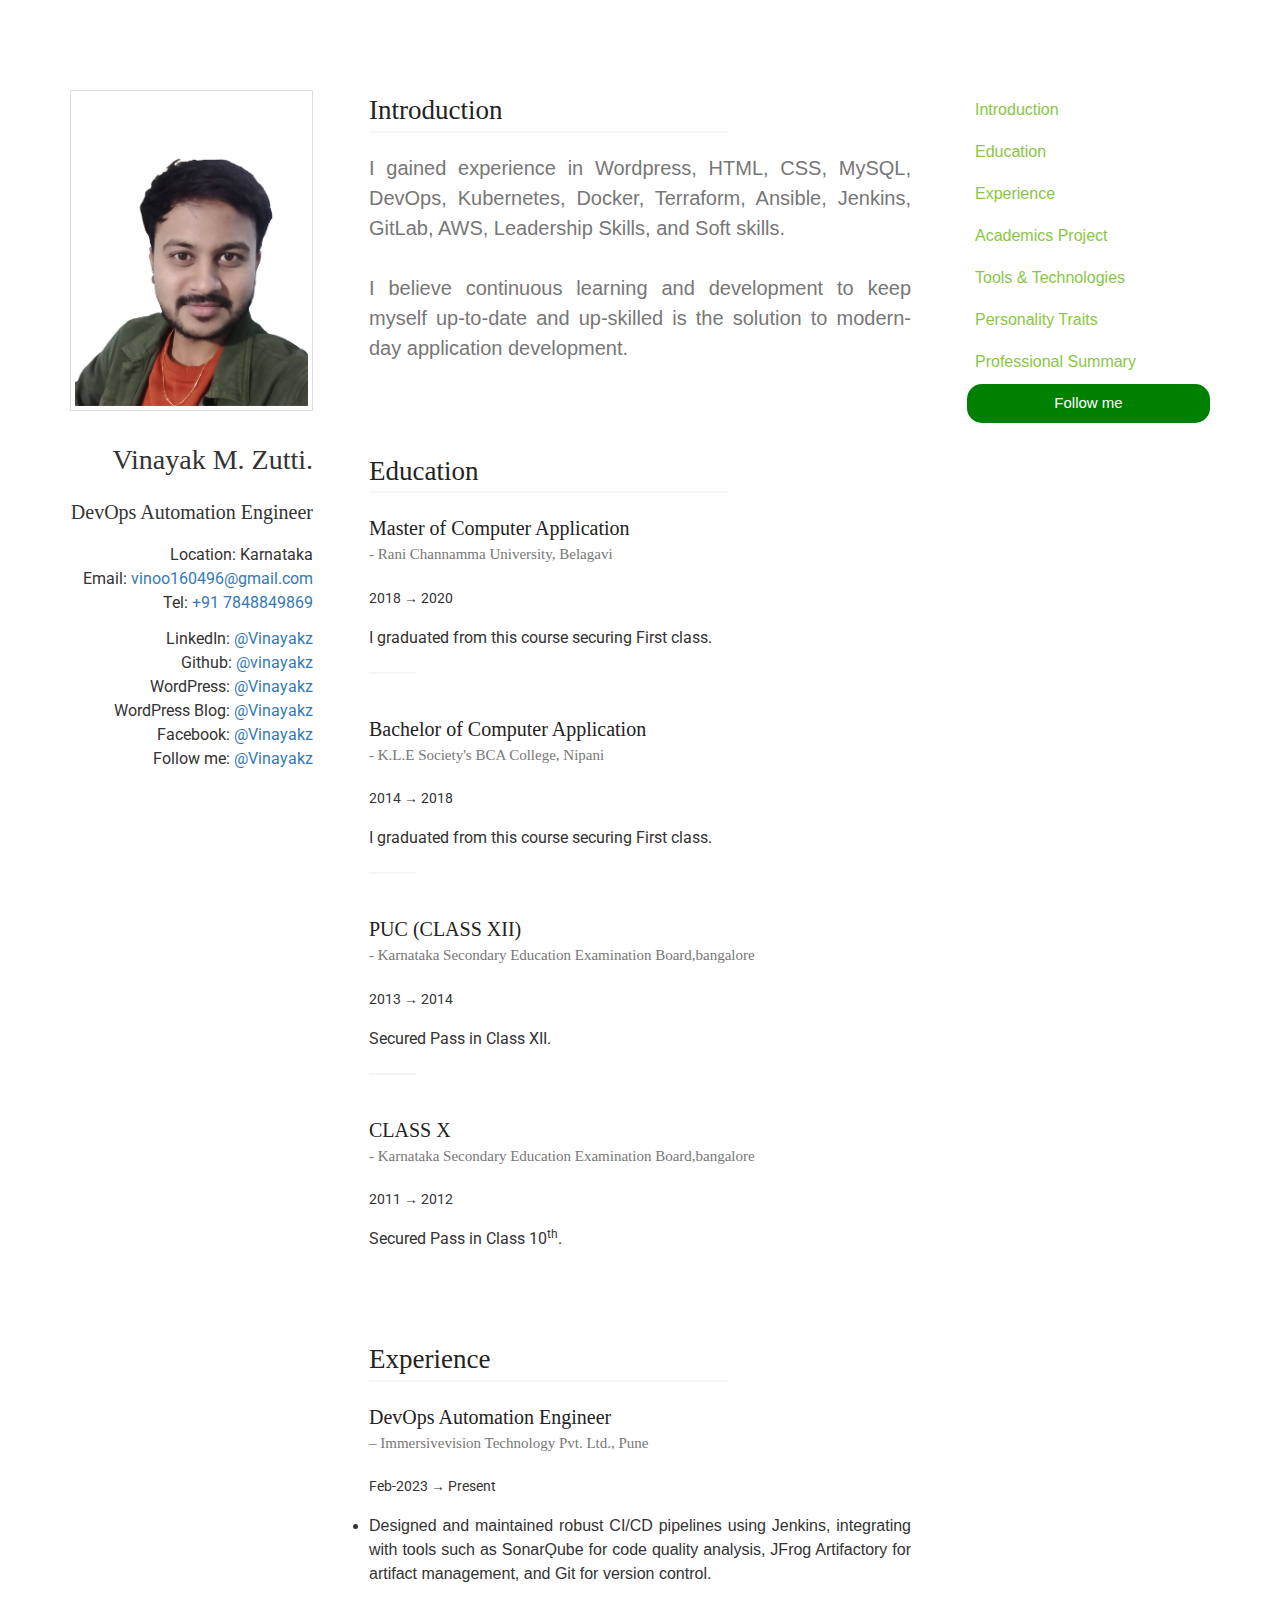
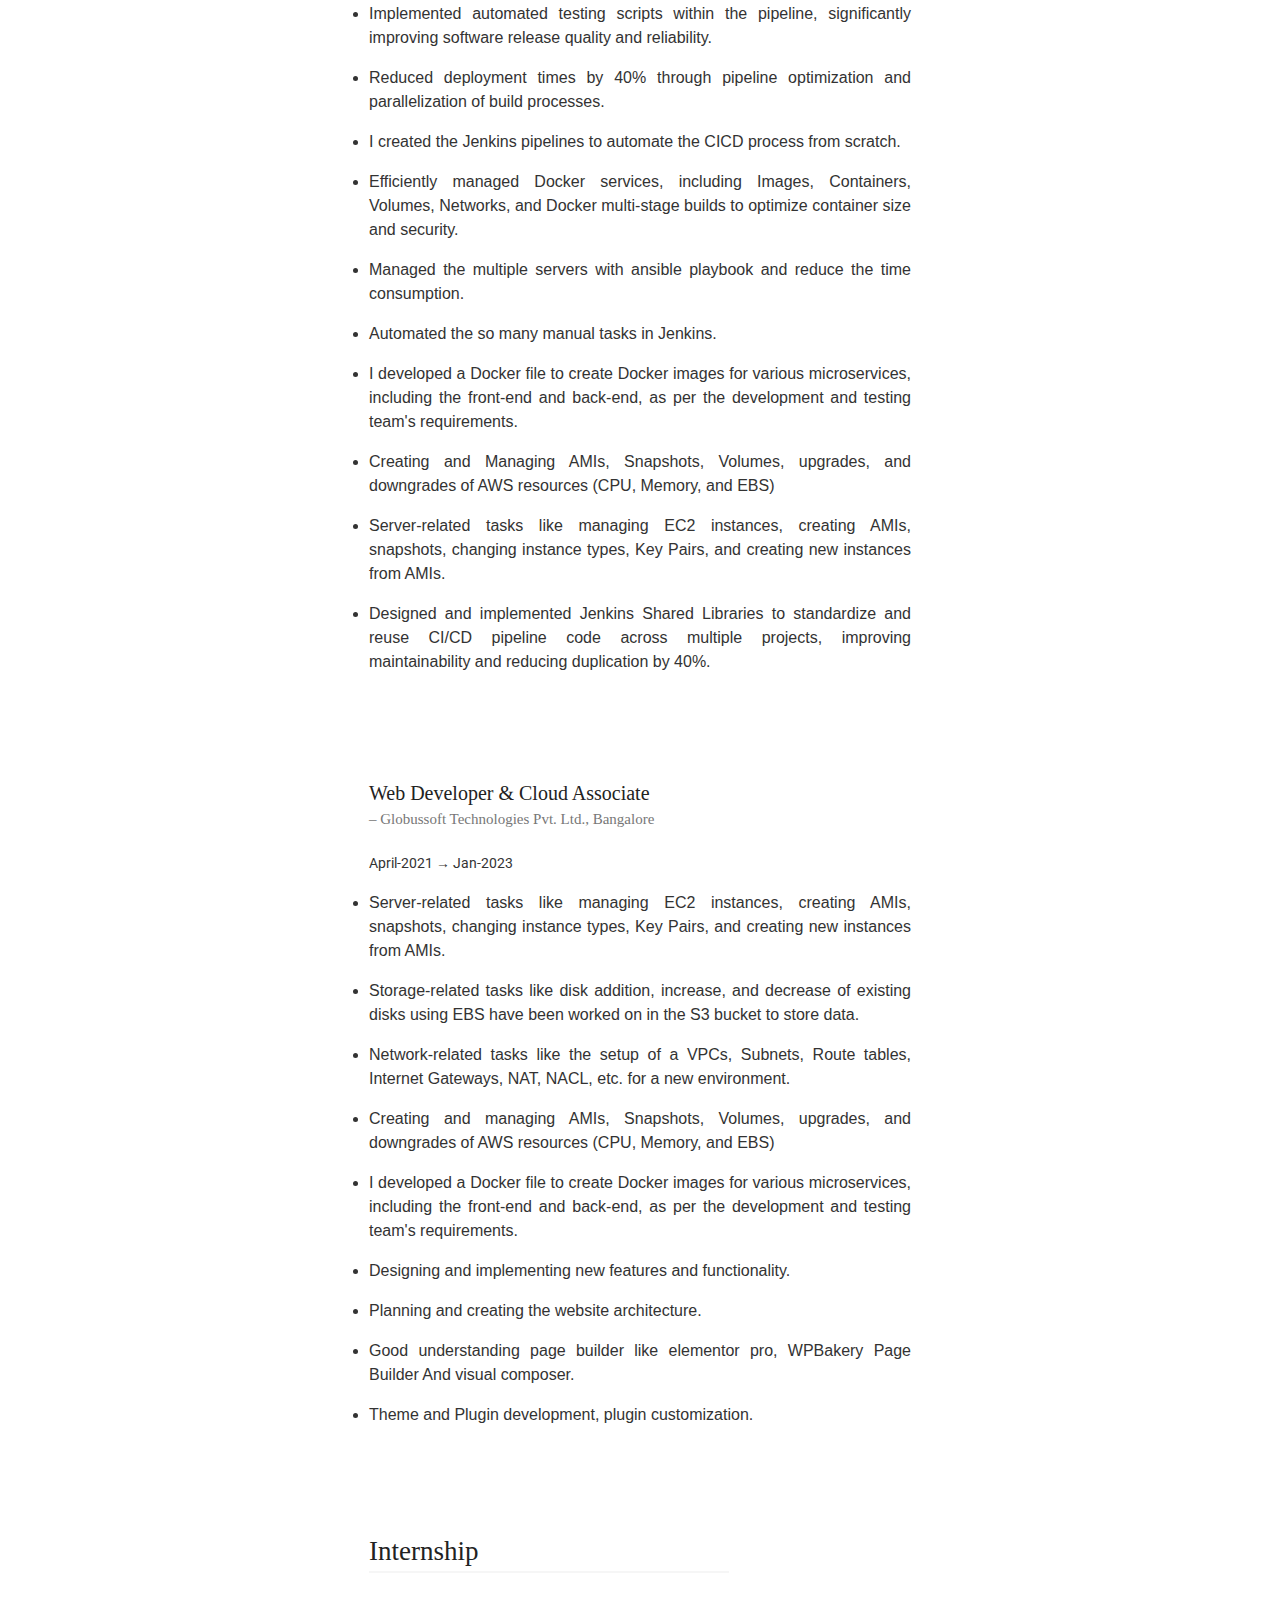
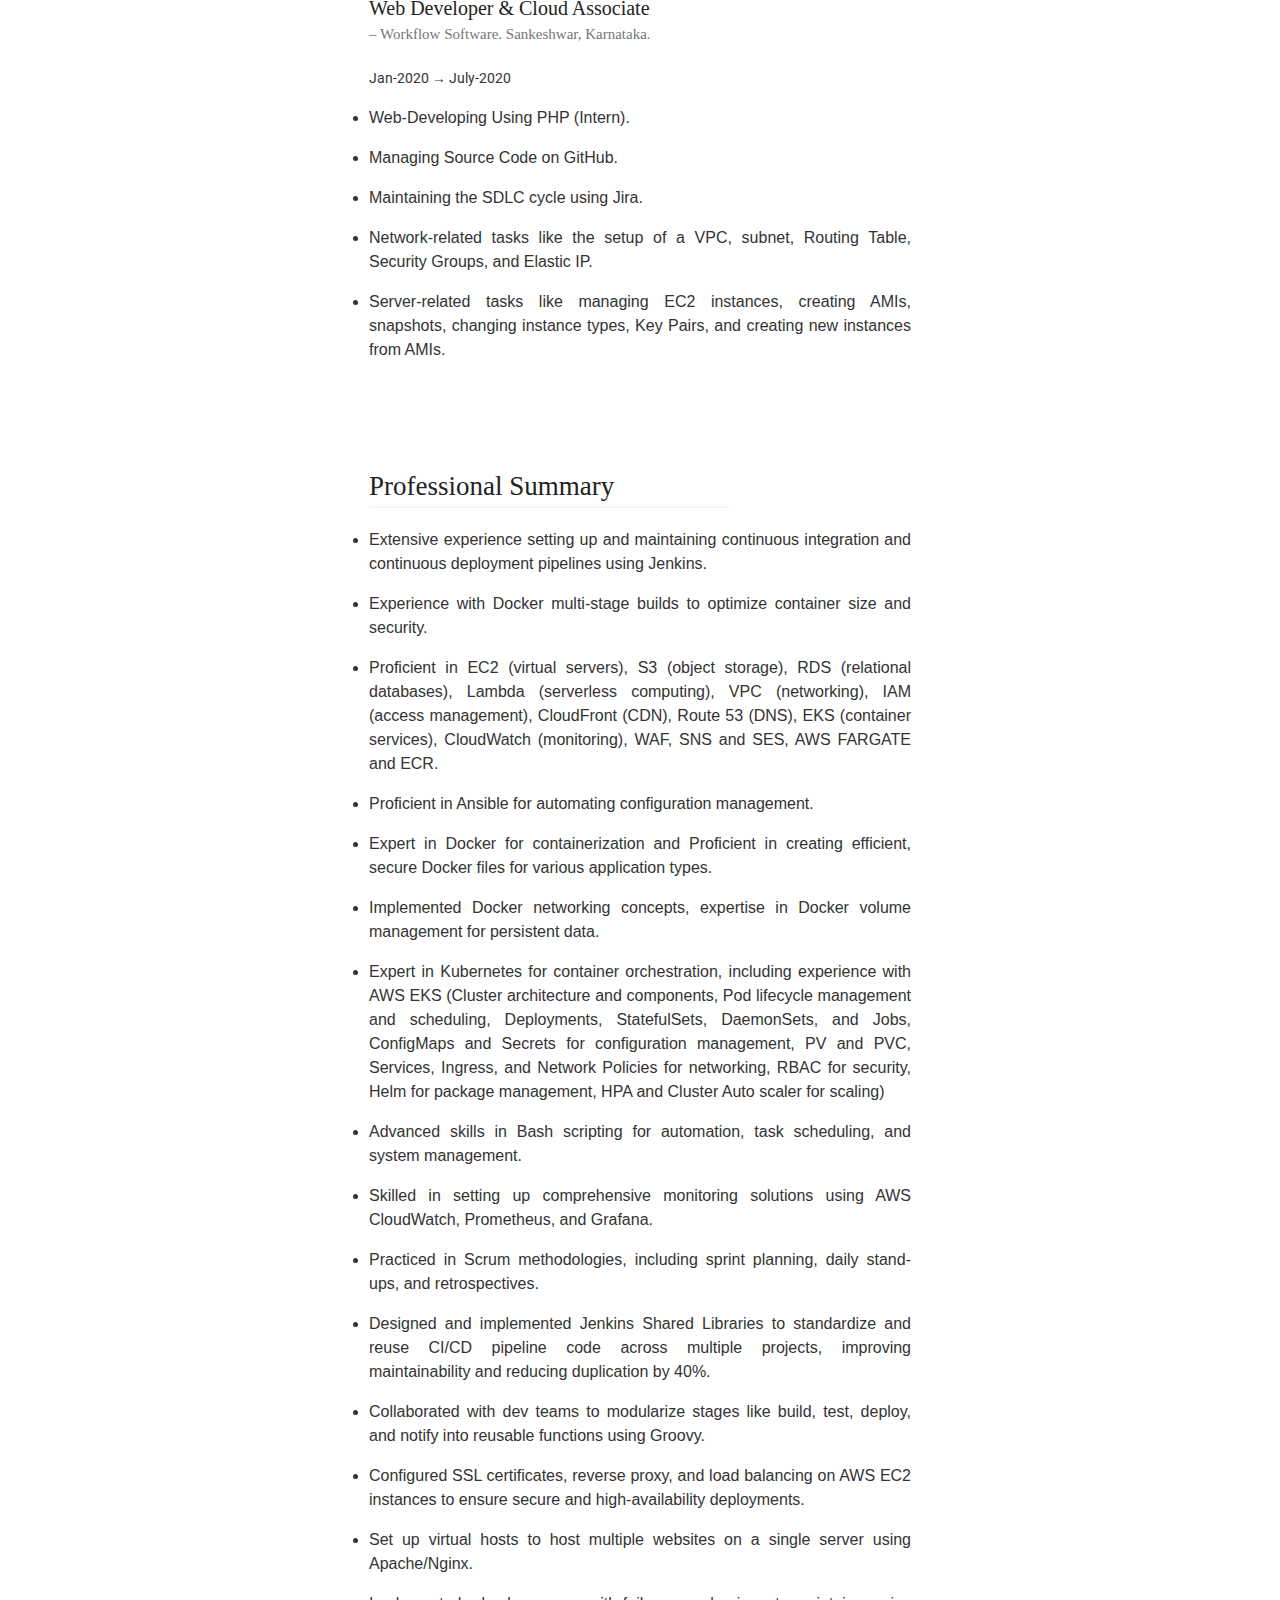
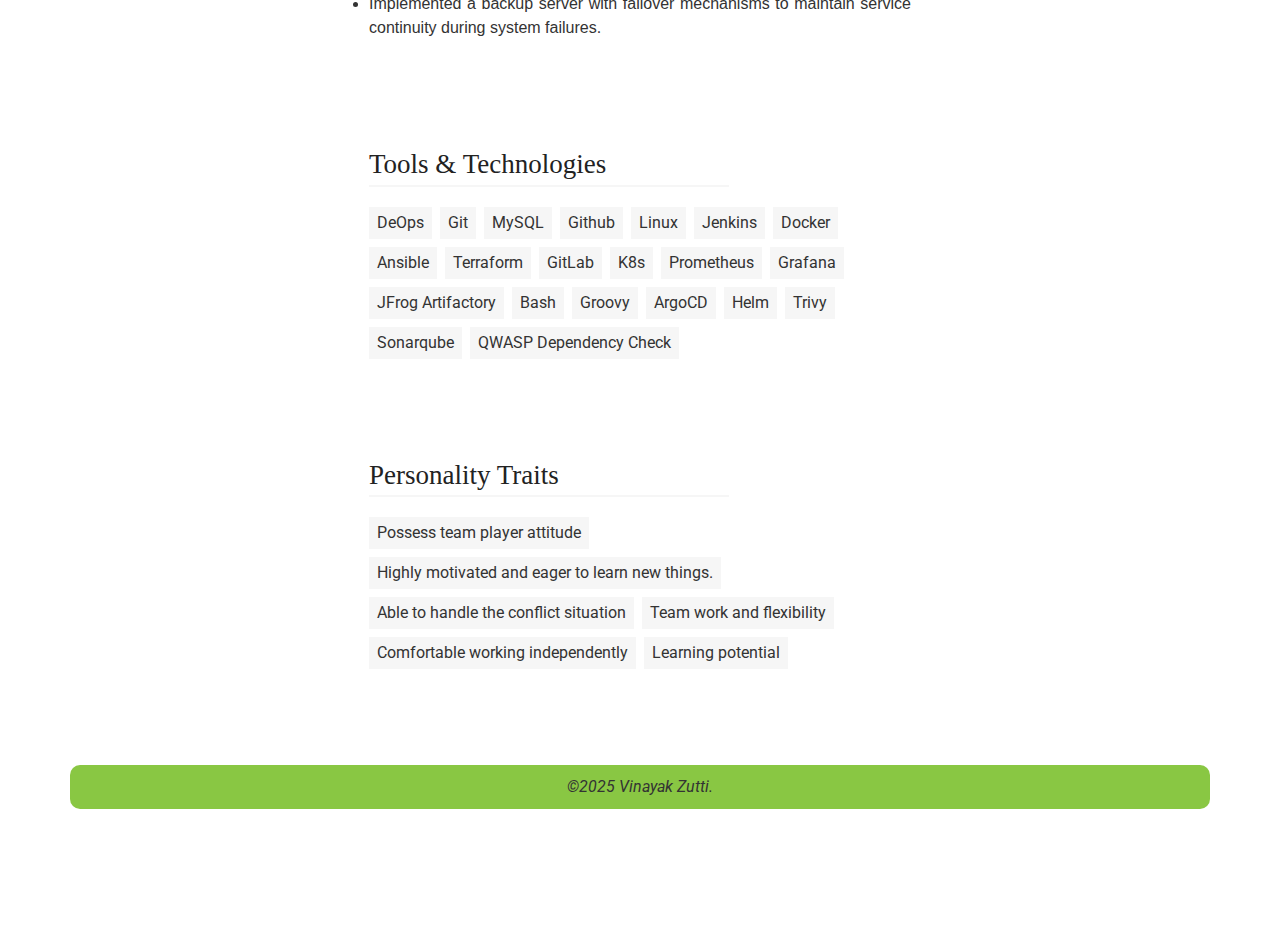
<file: index.html>
<!DOCTYPE html>
<html class="gr__themes_lbarrow_com" lang="en"><head>
<meta http-equiv="content-type" content="text/html; charset=UTF-8">
    <title>Vinayak Zutti</title>
    <meta charset="utf-8">
    <meta name="viewport" content="width=device-width, initial-scale=1">
    <meta http-equiv="X-UA-Compatible" content="IE=edge">

    <meta name="description" content="Vinayak Zutti">
    <link rel="icon" href="vinayak.JPG" type="image/gif" sizes="16x16">

    <!-- Styles -->
    <link rel="stylesheet" href="https://cdnjs.cloudflare.com/ajax/libs/font-awesome/4.7.0/css/font-awesome.min.css">
    <link rel="stylesheet" media="all" href="styles/plain.css">
    <link rel="stylesheet" media="all" href="styles/style.css">
    <!-- /Styles -->

    <!-- HTML5 shim and Respond.js for IE8 support of HTML5 elements and media queries -->
    <!-- WARNING: Respond.js doesn't work if you view the page via file:// -->
    <!--[if lt IE 9]>
      <script src="https://oss.maxcdn.com/html5shiv/3.7.3/html5shiv.min.js"></script>
      <script src="https://oss.maxcdn.com/respond/1.4.2/respond.min.js"></script>
    <![endif]-->
<script src="styles/prompt.js"></script>
<style>
    @media screen and (max-width: 480px) {
        .img-thumbnail{
            width: 400px;
            margin-left: -17px;
        }
    }
</style>

</head>

<body data-spy="scroll" data-target="#resumeNavigationScrollSpy" data-offset="70" data-gr-c-s-loaded="true">    
    
    <div class="container">
        
        <div class="row">
            <div class="col-xs-12 col-sm-4 col-md-3 resume-profile">

                <img  src="./vinayak_profile.jpg" class="img-thumbnail" alt="Vinayak M. Zutti." width="250">
                <p style="font-family: 'Times New Roman', Times, serif; font-size: 21pt;">Vinayak M. Zutti.</p>
                <p style="font-family: 'Times New Roman', Times, serif; font-size: 15pt;">DevOps Automation Engineer</p>

                <ul class="list-unstyled">
                    <li>Location: Karnataka</li>
                    <li>Email: <a href="mailto://vinoo160496@gmail.com">vinoo160496@gmail.com</a></li>                    
                    <li>Tel: <a href="tel://+918904163401">+91 7848849869</a></li>
                    
                </ul>

                <ul class="list-unstyled">
                    <li>
                        LinkedIn: <a href="https://www.linkedin.com/in/vinayak-zutti-a505b1134/" target="_blank">@Vinayakz</a>
                    </li>
                    <li>
                        Github: <a href="http://github.com/vinayakz" target="_blank">@vinayakz</a>
                    </li> 
                    <li>
                        WordPress: <a href="https://profiles.wordpress.org/vinayakz/" target="_blank">@Vinayakz</a>
                    </li>
                    <li>
                        WordPress Blog: <a href="https://vinayakz.wordpress.com/" target="_blank">@Vinayakz</a>
                    </li>  
                    <li>
                        Facebook: <a href="https://www.facebook.com/vinoo160496" target="_blank">@Vinayakz</a>
                    </li>   
                    <li>
                        Follow me: <a href="https://vinayakz.github.io/Follow_me.html" target="_blank">@Vinayakz</a>
                    </li> 
                    <!-- <li style="margin-top: 10px;"><a href="styles/Vinayak_Z_R_sum_.pdf" class="btn"><i class="fa fa-download"></i>  Download Resume</a></li> -->            
                </ul>
            </div>
            <!-- /.resume-profile -->

            <div class="col-xs-12 col-sm-8 col-md-6 resume-info">

                <section class="resume-info-section">
                    <h2 id="introduction">Introduction</h2>
                    <p class="lead text-justify" style="font-family: 'Lucida Sans', 'Lucida Sans Regular', 'Lucida Grande', 'Lucida Sans Unicode', Geneva, Verdana, sans-serif; font">
                        I gained experience in Wordpress, HTML, CSS, MySQL, DevOps, Kubernetes, Docker, Terraform, Ansible, Jenkins, GitLab, AWS, Leadership Skills, and Soft skills.<br/><br/>
                        I believe continuous learning and development to keep myself up-to-date and up-skilled is the solution to modern-day application development.
                    </p>
                </section>

                <section class="resume-info-section">
                    <h2 id="education">Education</h2>

                    <div class="resume-info-section-block">
                        <h4>
                            Master of Computer Application
                            <small>- Rani Channamma University, Belagavi </small>
                        </h4>
                        <p>
                            <small>
                                2018 → 2020
                            </small>
                        </p>
                        <p>
                            I graduated from this course securing First class.
                        </p>
                    </div>


                    <div class="resume-info-section-block">
                        <h4>
                            Bachelor of Computer Application
                            <small>- K.L.E Society's BCA College, Nipani </small>
                        </h4>
                        <p>
                            <small>
                                2014 → 2018
                            </small>
                        </p>

                        <p>
                            I graduated from this course securing First class.
                        </p>
                    </div>

                    <div class="resume-info-section-block">
                        <h4>
                            PUC (CLASS XII)
                            <small>- Karnataka Secondary Education Examination Board,bangalore </small>
                        </h4>
                        <p>
                            <small>
                                2013 → 2014
                            </small>
                        </p>

                        <p>
                            Secured Pass in Class XII.
                        </p>
                    </div>


                    <div class="resume-info-section-block">
                        <h4>
                            CLASS X
                            <small>- Karnataka Secondary Education Examination Board,bangalore </small>
                        </h4>
                        <p>
                            <small>
                                2011 → 2012
                            </small>
                        </p>

                        <p>
                            Secured Pass in Class 10<sup>th</sup>.
                        </p>
                    </div>

                </section>

                <section class="resume-info-section">
                    <h2 id="experience">Experience</h2>
                    <div class="resume-info-section-block">
                        <h4 id="experience-web-designer-and-trainee-web-developer">
                            DevOps Automation Engineer
                            <small> – Immersivevision Technology Pvt. Ltd., Pune</small>
                        </h4>
                        <p>
                            <small>
                                Feb-2023 → Present
                            </small>
                        </p>

                        <p>
                            <ul style="text-align: justify; padding: 0; flex: auto; margin: 0; font-family: 'Trebuchet MS', 'Lucida Sans Unicode', 'Lucida Grande', 'Lucida Sans', Arial, sans-serif;">
                                <li>Designed and maintained robust CI/CD pipelines using Jenkins, integrating with tools such as SonarǪube for code quality analysis, JFrog Artifactory for artifact management, and Git for version control.</li>
                                <li>Implemented automated testing scripts within the pipeline, significantly improving software release quality and reliability.</li>
                                <li>Reduced deployment times by 40% through pipeline optimization and parallelization of build processes.</li>
                                <li>I created the Jenkins pipelines to automate the CICD process from scratch.</li>
                                <li>Efficiently managed Docker services, including Images, Containers, Volumes, Networks, and Docker multi-stage builds to optimize container size and security.</li>
                                <li>Managed the multiple servers with ansible playbook and reduce the time consumption.</li>
                                <li>Automated the so many manual tasks in Jenkins.</li>
                                <li>I developed a Docker file to create Docker images for various microservices, including the front-end and back-end, as per the development and testing team's requirements.</li>
                                <li>Creating and Managing AMIs, Snapshots, Volumes, upgrades, and downgrades of AWS resources (CPU, Memory, and EBS)</li>
                                <li>Server-related tasks like managing EC2 instances, creating AMIs, snapshots, changing instance types, Key Pairs, and creating new instances from AMIs.</li>
                                <li>Designed and implemented Jenkins Shared Libraries to standardize and reuse CI/CD pipeline code across multiple projects, improving maintainability and reducing duplication by 40%.</li>
                            </ul>                     
                        </p>
                        
                    </div>
                    
                </section>
                <section class="resume-info-section">
                    <div class="resume-info-section-block">
                        <h4 id="experience-web-designer-and-trainee-web-developer">
                            Web Developer & Cloud Associate
                            <small> – Globussoft Technologies Pvt. Ltd., Bangalore</small>
                        </h4>
                        <p>
                            <small>
                                April-2021 → Jan-2023
                            </small>
                        </p>

                        <p>
                            <ul style="text-align: justify; padding: 0; flex: auto; margin: 0; font-family: 'Trebuchet MS', 'Lucida Sans Unicode', 'Lucida Grande', 'Lucida Sans', Arial, sans-serif;">
                                <li>Server-related tasks like managing EC2 instances, creating AMIs, snapshots, changing instance types, Key Pairs, and creating new instances from AMIs.</li>
                                <li>Storage-related tasks like disk addition, increase, and decrease of existing disks using EBS have been worked on in the S3 bucket to store data.</li>
                                <li>Network-related tasks like the setup of a VPCs, Subnets, Route tables, Internet Gateways, NAT, NACL, etc. for a new environment.</li>
                                <li>Creating and managing AMIs, Snapshots, Volumes, upgrades, and downgrades of AWS resources (CPU, Memory, and EBS)</li>
                                <li>I developed a Docker file to create Docker images for various microservices, including the front-end and back-end, as per the development and testing team's requirements.</li>
                                <li>Designing and implementing new features and functionality.</li>
                                <li>Planning and creating the website architecture.</li>
                                <li>Good understanding page builder like elementor pro, WPBakery Page Builder And visual composer.</li>
                                <li>Theme and Plugin development, plugin customization.</li>
                            </ul>                     
                        </p>
                        
                    </div>
                    
                </section>
                <section class="resume-info-section">
                    <h2 id="experience">Internship</h2>
                    <div class="resume-info-section-block">
                        <h4 id="experience-web-designer-and-trainee-web-developer">
                            Web Developer & Cloud Associate
                            <small> – Workflow Software. Sankeshwar, Karnataka.</small>
                        </h4>
                        <p>
                            <small>
                                Jan-2020 → July-2020
                            </small>
                        </p>

                        <p>
                            <ul style="text-align: justify; padding: 0; flex: auto; margin: 0; font-family: 'Trebuchet MS', 'Lucida Sans Unicode', 'Lucida Grande', 'Lucida Sans', Arial, sans-serif;">
                                <li>Web-Developing Using PHP (Intern).</li>
                                <li>Managing Source Code on GitHub.</li>
                                <li>Maintaining the SDLC cycle using Jira.</li>
                                <li>Network-related tasks like the setup of a VPC, subnet, Routing Table, Security Groups, and Elastic IP.</li>
                                <li>Server-related tasks like managing EC2 instances, creating AMIs, snapshots, changing instance types, Key Pairs, and creating new instances from AMIs.</li>
                            </ul>                     
                        </p>
                        
                    </div>
                    
                </section>

                <section class="resume-info-section">
                    <h2 id="ProfessionalSummary">Professional Summary</h2>
                    <div class="resume-info-section-block">

                        <p>
                            <ul style="text-align: justify; padding: 0; flex: auto; margin: 0; font-family: 'Trebuchet MS', 'Lucida Sans Unicode', 'Lucida Grande', 'Lucida Sans', Arial, sans-serif;">
                                <li>Extensive experience setting up and maintaining continuous integration and continuous deployment pipelines using Jenkins.</li>
                                <li>Experience with Docker multi-stage builds to optimize container size and security.</li>
                                <li>Proficient in EC2 (virtual servers), S3 (object storage), RDS (relational databases), Lambda (serverless computing), VPC (networking), IAM (access management), CloudFront (CDN), Route 53 (DNS), EKS (container services), CloudWatch (monitoring), WAF, SNS and SES, AWS FARGATE and ECR.</li>
                                <li>Proficient in Ansible for automating configuration management.</li>
                                <li>Expert in Docker for containerization and Proficient in creating efficient, secure Docker files for various application types.</li>
                                <li>Implemented Docker networking concepts, expertise in Docker volume management for persistent data.</li>
                                <li>Expert in Kubernetes for container orchestration, including experience with AWS EKS (Cluster architecture and components, Pod lifecycle management and scheduling, Deployments, StatefulSets, DaemonSets, and Jobs, ConfigMaps and Secrets for configuration management, PV and PVC, Services, Ingress, and Network Policies for networking, RBAC for security, Helm for package management, HPA and Cluster Auto scaler for scaling)</li>
                                <li>Advanced skills in Bash scripting for automation, task scheduling, and system management.</li>
                                <li>Skilled in setting up comprehensive monitoring solutions using AWS CloudWatch, Prometheus, and Grafana.</li>
                                <li>Practiced in Scrum methodologies, including sprint planning, daily stand-ups, and retrospectives.</li>
                                <li>Designed and implemented Jenkins Shared Libraries to standardize and reuse CI/CD pipeline code across multiple projects, improving maintainability and reducing duplication by 40%.</li>
                                <li>Collaborated with dev teams to modularize stages like build, test, deploy, and notify into reusable functions using Groovy.</li>
                                <li>Configured SSL certificates, reverse proxy, and load balancing on AWS EC2 instances to ensure secure and high-availability deployments.</li>
                                <li>Set up virtual hosts to host multiple websites on a single server using Apache/Nginx.</li>
                                <li>Implemented a backup server with failover mechanisms to maintain service continuity during system failures.</li>
                            </ul>                     
                        </p>
                        
                    </div>
                    
                </section>



                <section class="resume-info-section tools-and-tech">
                    <h2 id="tools-and-technologies">Tools &amp; Technologies</h2>

                    <div class="resume-info-section-block">
                        <ul class="list-unstyled tag-list">                            
                            <li>DeOps</li>
                            <li>Git</li>
                            <li>MySQL</li>
                            <li>Github</li>
                            <li>Linux</li>                           
                            <li>Jenkins</li>                           
                            <li>Docker</li>                           
                            <li>Ansible</li>                           
                            <li>Terraform</li>                           
                            <li>GitLab</li>                           
                            <li>K8s</li>                           
                            <li>Prometheus</li>                           
                            <li>Grafana</li>                           
                            <li>JFrog Artifactory</li>                           
                            <li>Bash</li>                           
                            <li>Groovy</li>                           
                            <li>ArgoCD</li>                           
                            <li>Helm</li>
                            <li>Trivy</li>
                            <li>Sonarqube</li>
                            <li>QWASP Dependency Check</li>

                        </ul>
                    </div>
                    
                </section>
                
                <section class="resume-info-section">
                    <h2 id="PersonalityTraits">Personality Traits</h2>
                    <ul class="list-unstyled tag-list">
                        <li>Possess team player attitude</li> 
                        <li>Highly motivated and eager to learn new things.</li>   
                        <li>Able to handle the conflict situation</li> 
                        <li>Team work and flexibility</li> 
                        <li>Comfortable working independently</li> 
                        <li>Learning potential</li> 
                    </ul>

                </section>


            </div>
            <!-- /.resume-info -->

            <div id="resumeNavigationScrollSpy" class="col-md-3">
                <ul style="font-family: 'Trebuchet MS', 'Lucida Sans Unicode', 'Lucida Grande', 'Lucida Sans', Arial, sans-serif;" class="nav nav nav-pills nav-stacked resume-navigation hidden-print hidden-sm hidden-xs affix-top" data-spy="affix" data-offset-top="0">
                   
                    <li>
                        <a style="border-radius: 10px; color: #89c743;" href="#introduction">Introduction</a>
                    </li>
                    <li>
                        <a style="border-radius: 10px; color: #89c743;" href="#education">Education</a>
                    </li>
                    <li>
                        <a style="border-radius: 10px; color: #89c743;" href="#experience">Experience</a>
                        
                    </li>
                    <li>
                        <a style="border-radius: 10px; color: #89c743;" href="#ACADEMICPROJECTS">Academics Project</a>
                    </li>
                    <li>
                        <a style="border-radius: 10px; color: #89c743;" href="#tools-and-technologies">Tools &amp; Technologies</a>
                    </li>
                    <li>
                        <a style="border-radius: 10px; color: #89c743;" href="#PersonalityTraits">Personality Traits</a>
                    </li>
                    <li>
                        <a style="border-radius: 10px; color: #89c743;" href="#ProfessionalSummary">Professional Summary</a>
                    </li>
                    <li>
                        <a style="border-radius: 15px; color: #fff;" class="btn" href="Follow_me.html">Follow me</a>
                    </li>
                   <!-- <li>

                        <a style="border-radius: 10px; color: #89c743;" href="logout.php">Logout</a>
                    </li> -->
                        
                </ul>
                <!-- /.resume-navigation -->
            </div> <!-- /#resumeNavigationScrollSpy -->
        </div>
        <!-- /.row -->
        <div class="footer" style="position:static; left: 0; bottom: -2958px; width: 100%; font-style: italic;">&copy;2025 Vinayak Zutti.</div>
    </div>
    <!-- /.Container -->
    

    <!-- Javascript -->
    <script type="text/javascript" src="styles/app.js"></script>
    <!-- /Javscript -->
    
    
       <!--  <script type="text/javascript">
            alert("Page is restricted. Please login to continue.");
            window.location.href="index.php";
        </script>
 -->
</body><span class="gr__tooltip"><span class="gr__tooltip-content"></span><i class="gr__tooltip-logo"></i><span class="gr__triangle"></span></span>

</html>
</file>
<file: styles/style.css>
<style type="text/css">embed[height="175"][width="175"], embed[height="200"][width="100%"], embed[height="200"][width="175"], embed[height="233"][width="280"], embed[height="250"][width="175"], embed[width="100%"][height="100"], embed[width="1000"][height="150"], embed[width="120"][height="240"], embed[width="120"][height="600"], embed[width="160"][height="600"], embed[width="180"][height="300"], embed[width="180"][height="530"], embed[width="200"][height="230"], embed[width="200"][height="250"], embed[width="200"][height="300"], embed[width="200"][height="400"], embed[width="200"][height="500"], embed[width="210"][height="270"], embed[width="212"][height="300"], embed[width="215"][height="359"], embed[width="220"][height="250"], embed[width="240"][height="150"], embed[width="240"][height="250"], embed[width="240"][height="300"], embed[width="240"][height="400"], embed[width="240"][height="420"], embed[width="250"][height="250"], embed[width="300"][height="250"], embed[width="310"][height="70"], embed[width="430"][height="120"], embed[width="460"][height="70"], embed[width="468"][height="60"], embed[width="470"][height="50"], embed[width="500"][height="100"], embed[width="500"][height="120"], embed[width="500"][height="170"], embed[width="570"][height="100"], embed[width="600"][height="160"], embed[width="600"][height="200"], embed[width="600"][height="90"], embed[width="680"][height="130"], embed[width="700"][height="60"], embed[width="728"][height="90"], embed[width="940"][height="90"], embed[width="960"][height="120"], iframe[width="104"][height="464"], iframe[width="200"][height="240"], iframe[width="200"][height="300"], iframe[width="210"][height="237"], iframe[width="240"][height="350"] { display: none!important; }

iframe[width="468"][height="60"], iframe[width="600"][height="90"], iframe[width="780"][height="120"], iframe[width="980"][height="90"], img[width="460"][height="60"], img[width="600"][height="90"], img[width="720"][height="90"], object[height="100"][width="550"], object[height="120"][width="120"], object[height="175"][width="175"], object[height="200"][width="100%"], object[height="250"][width="175"], object[height="380"][width="190"], object[height="80"][width="100%"], object[height="97"][width="500"], object[width="100%"][height="150"], object[width="100%"][height="250"], object[width="100%"][height="60"], object[width="100%"][height="90"], object[width="1000"][height="100"], object[width="1000"][height="150"], object[width="1000"][height="200"], object[width="1000"][height="300"], object[width="1000"][height="70"], object[width="1000"][height="90"], object[width="1020"][height="200"], object[width="1020"][height="220"], object[width="1024"][height="150"], object[width="1024"][height="80"], object[width="120"][height="300"], object[width="120"][height="60"], object[width="120"][height="600"], object[width="140"][height="320"], object[width="140"][height="600"], object[width="1440"][height="299"], object[width="150"][height="150"], object[width="150"][height="250"], object[width="150"][height="300"], object[width="150"][height="360"], object[width="160"][height="200"], object[width="160"][height="400"], object[width="160"][height="600"], object[width="161"][height="250"], object[width="170"][height="170"], object[width="170"][height="80"], object[width="175"][height="200"], object[width="175"][height="220"], object[width="180"][height="107"], object[width="180"][height="235"], object[width="180"][height="250"] { display: none!important; }

object[width="180"][height="300"], object[width="180"][height="540"], object[width="185"][height="228"], object[width="188"][height="290"], object[width="190"][height="310"], object[width="190"][height="46"], object[width="190"][height="700"], object[width="200"][height="100"], object[width="200"][height="150"], object[width="200"][height="220"], object[width="200"][height="300"], object[width="200"][height="352"], object[width="200"][height="360"], object[width="200"][height="400"], object[width="210"][height="300"], object[width="215"][height="400"], object[width="220"][height="160"], object[width="220"][height="320"], object[width="224"][height="373"], object[width="229"][height="229"], object[width="230"][height="100"], object[width="230"][height="60"], object[width="234"][height="60"], object[width="240"][height="100"], object[width="240"][height="120"], object[width="240"][height="200"], object[width="240"][height="240"], object[width="240"][height="300"], object[width="240"][height="325"], object[width="240"][height="350"], object[width="240"][height="400"], object[width="240"][height="800"], object[width="250"][height="125"], object[width="250"][height="250"], object[width="250"][height="500"], object[width="250"][height="520"], object[width="250"][height="60"], object[width="256"][height="300"], object[width="260"][height="450"], object[width="265"][height="300"], object[width="270"][height="540"], object[width="275"][height="138"], object[width="280"][height="90"], object[width="300"][height="250"], object[width="300"][height="276"], object[width="300"][height="78"], object[width="340"][height="170"], object[width="340"][height="585"], object[width="340"][height="80"], object[width="350"][height="115"] { display: none!important; }

object[width="350"][height="170"], object[width="360"][height="120"], object[width="360"][height="60"], object[width="370"][height="170"], object[width="400"][height="50"], object[width="400"][height="87"], object[width="408"][height="275"], object[width="440"][height="100"], object[width="460"][height="40"], object[width="468"][height="40"], object[width="468"][height="60"], object[width="468"][height="90"], object[width="469"][height="70"], object[width="470"][height="50"], object[width="480"][height="100"], object[width="480"][height="60"], object[width="500"][height="100"], object[width="500"][height="200"], object[width="500"][height="250"], object[width="500"][height="78"], object[width="530"][height="170"], object[width="545"][height="70"], object[width="550"][height="130"], object[width="550"][height="200"], object[width="560"][height="120"], object[width="570"][height="180"], object[width="572"][height="106"], object[width="580"][height="80"], object[width="590"][height="100"], object[width="600"][height="130"], object[width="600"][height="200"], object[width="600"][height="250"], object[width="600"][height="80"], object[width="600"][height="90"], object[width="610"][height="130"], object[width="620"][height="120"], object[width="626"][height="75"], object[width="630"][height="206"], object[width="635"][height="185"], object[width="675"][height="80"], object[width="680"][height="125"], object[width="680"][height="240"], object[width="680"][height="90"], object[width="690"][height="85"], object[width="700"][height="100"], object[width="700"][height="87"], object[width="700"][height="90"], object[width="703"][height="120"], object[width="720"][height="120"], object[width="720"][height="60"] { display: none!important; }

object[width="720"][height="90"], object[width="728"][height="90"], object[width="738"][height="90"], object[width="750"][height="100"], object[width="758"][height="93"], object[width="760"][height="90"], object[width="770"][height="100"], object[width="800"][height="128"], object[width="800"][height="200"], object[width="800"][height="90"], object[width="850"][height="100"], object[width="850"][height="83"], object[width="880"][height="80"], object[width="900"][height="100"], object[width="900"][height="150"], object[width="900"][height="68"], object[width="900"][height="90"], object[width="940"][height="120"], object[width="950"][height="150"], object[width="950"][height="90"], object[width="951"][height="90"], object[width="980"][height="100"], object[width="980"][height="250"], object[width="982"][height="150"], object[width="990"][height="206"], #__BULLETIN__bdiv[style="position"], .ad_w300i, .ad-300, .commercial-unit-mobile-bottom, .mobile-instream-ad-holder-single, #ad_wp_base, #adxtop, #ad_728h, #ad_336_singlebt, .tjads, topadblock, #ad-fullbanner2-billboard-outer, .loop_google_ad, .amp_ad_wrapper, .commercial-unit-mobile-top, div[id*="ScriptRootN"], .b_ad, .ad-engage, #gads_middle, .add_300x250, .ContentAd, .puFloatLine > #puFloatDiv, .td-a-rec, a[href*=".ufinkln.com/"], body > #overover[style="position:fixed;width:100%;height:100%;background:silver;z-index: 2;opacity: 0.1;"] { display: none!important; }

body > #overover[style="position:fixed;width:100%;height:100%;background:silver;z-index: 2;opacity: 0.1;"] ~ #obrazek, .stripper > a[href*="istripper"] > img, a[href*="/fdh/wth.php?"], .BetterJsPopOverlay, .videojs-hero-overlay, div[id^="M"][id*="Composite"], .wpcnt > .wpa, #BannerBox, #ad-topper, #ad_300X250, #ad_google, #advertRightTopPosition, #banner-top-right, #bannerfloat22, #bb_banner, #blox-top-promo, #bp_banner, #campaign-banner, #extensible-banner, #fb_300x250, #footer-banner, #scorecard-ad, #topBanners, #total_banner, .SC_TBlock, .ad_google, .ad_register_prompt, .ad_showthread_firstpost_start_placeholder, .adheader403, .baners_block, .banner_header, .banners-middle, .innerBanner, .main_promo_image_container, .menu-ads, .reclamTable, .sidebar-ads-container, .special-ads, .sponsor-div, .sponsored-home-page-inner, .sponsored-items, .top-adv-app, .top-r-ads, .topbannerad, .widget-sidebar-right-banner, a[href*="//sub2.bubblesmedia.ru/"], a[href^="http://softexcellence.com/"], img[title^="advertisement"], #A9AdsMiddleBoxTop, #A9AdsOutOfStockWidgetTop { display: none!important; }

#A9AdsServicesWidgetTop, #AD-300x250, #AD-300x250-1, #AD-300x250-2, #AD-300x250-3, #AD-HOME-LEFT, #AD001, #AD1line, #AD2line, #AD300Right, #AD300_VAN, #AD300x250, #AD300x600, #AD728Top, #ADEXPERT_PUSHDOWN, #ADEXPERT_RECTANGLE, #ADInterest, #ADNETwallBanner1, #ADNETwallBanner2, #ADSLOT_1, #ADSLOT_2, #ADSLOT_3, #ADSLOT_4, #ADSLOT_SKYSCRAPER, #ADSPACE02, #ADSPACE03, #ADSPACE04, #ADS_2, #ADSlideshow, #ADSpro, #ADV120x90, #ADVERTISE_HERE_ROW, #ADVERTISE_RECTANGLE1, #ADVERTISE_RECTANGLE2, #ADVTG_CONTAINER_pushdown, #ADVTLEFT1, #ADVTLEFT2, #ADVTRIGHT1, #ADV_VIDEOBOX_2_CNT, #ADVleaderboard, #AD_160, #AD_300, #AD_468x60, #AD_C, #AD_CONTROL_13, #AD_CONTROL_22, #AD_CONTROL_28, #AD_CONTROL_29, #AD_CONTROL_8, #AD_G { display: none!important; }

#AD_L, #AD_ROW, #AD_Zone, #AD_banner_bottom, #AD_gallery, #AD_google, #AD_half, #AD_newsblock, #AD_rectangle, #AD_rr_a, #AD_text, #ADback, #ADbox, #ADgoogle_newsblock, #ADoverThePlayer, #ADsmallWrapper, #AFF_popup, #APC_ads_details, #AUI_A9AdsMiddleBoxTop, #AUI_A9AdsWidgetAdsWrapper, #Ad-0-0-Slider, #Ad-0-1-Slider, #Ad-1-0-Slider, #Ad-1-1-Slider, #Ad-1-2-Slider, #Ad-3-Slider, #Ad-4-Slider, #Ad-5-2-Slider, #Ad-8-0-Slider, #Ad-9-0-Slider, #Ad-Container, #Ad-Top, #Ad160x600, #Ad160x600_0_adchoice, #Ad300x145, #Ad300x250, #Ad300x250_0, #Ad300x600_0_adchoice, #Ad3Left, #Ad3Right, #Ad3TextAd, #Ad728x90, #Ad990, #AdAboveGame, #AdArea, #AdAreaH, #AdAuth1, #AdAuth2, #AdAuth3, #AdAuth4 { display: none!important; }

#AdBanner, #AdBannerSmallContainer, #AdBanner_F1, #AdBanner_S, #AdBar, #AdBar1, #AdBigBox, #AdBlock, #AdBlockBottomSponsor, #AdBottomLeader, #AdBottomRight, #AdBox160, #AdBox2, #AdBox300, #AdBox728, #AdBoxMoreGames, #AdButtons, #AdContainerTop, #AdContentModule_F, #AdContent_0_0_pnlDiv, #AdControl_TowerAd, #AdDetails_GoogleLinksBottom, #AdDetails_InsureWith, #AdDetails_SeeMoreLink, #AdDisclaimer, #AdDisplay_LongLink, #AdDisplay_TallLink, #AdDiv, #AdExtraBlock, #AdFeedbackLinkID_lnkItem, #AdFoxDiv, #AdFrame1, #AdFrame2, #AdFrame4, #AdHouseRectangle, #AdIndexTower, #AdLayer1, #AdLayer2, #AdLeaderboard2RunofSite, #AdLeaderboardBottom, #AdLeaderboardTop, #AdLocationMarketPage, #AdMPUHome, #AdMediumRectangle1300x250, #AdMediumRectangle2300x250, #AdMediumRectangle3300x250, #AdMiddle, #AdMobileLink, #AdPanel, #AdPanelBigBox { display: none!important; }

#AdPanelLogo, #AdPopUp, #AdPubsPromo, #AdRectangleBanner, #AdSense-Skyscraper, #AdSense1, #AdSense2, #AdSense3, #AdSenseBottomAds, #AdSenseDiv, #AdSenseMiddleAds, #AdSenseResults1_adSenseSponsorDiv, #AdSenseTopAds, #AdServer, #AdShopSearch, #AdShowcase, #AdShowcase_F, #AdShowcase_F1, #AdSky23, #AdSkyscraper, #AdSlot_AF-Right-Multi, #AdSpaceLeaderboard, #AdSpacing, #AdSponsor_SF, #AdSpotMovie, #AdSquare02, #AdSubsectionShowcase_F1, #AdTaily_Widget_Container, #AdTargetControl1_iframe, #AdTop, #AdTopBlock, #AdTopLeader, #AdTrackVideoPlayer, #AdWidgetContainer, #AdZone1, #AdZone2, #Ad_976x105, #Ad_BelowContent, #Ad_Block, #Ad_Center1, #Ad_Premier, #Ad_Right1, #Ad_RightBottom, #Ad_RightTop, #Ad_TopLeaderboard, #Adbanner, #Adc1_AdContainer, #Adc2_AdContainer, #Adc3_AdContainer, #AdcBB_AdContainer { display: none!important; }

#Adlabel, #Ads-C, #Ads-D-728x90-hori, #Ads270x510-left, #Ads470by50, #AdsBannerTop, #AdsBottomContainer, #AdsBottomIframe, #AdsCarouselBoxArea, #AdsContainerTop, #AdsContent, #AdsContent_SearchShortRecB_UPSSR, #AdsDiv, #AdsFrame, #AdsHome2, #AdsLeader, #AdsLeft_1, #AdsPlayRight_1, #AdsRight, #AdsShowCase, #AdsTopContainer, #AdsVideo250, #AdsWrap, #Ads_BA_BUT_box, #Ads_BA_CAD, #Ads_BA_CAD2, #Ads_BA_CAD2_Text, #Ads_BA_CAD_box, #Ads_BA_FLB, #Ads_BA_SKY, #Ads_CAD, #Ads_OV_BS, #Ads_Special, #Ads_TFM_BS, #Ads_google_01, #Ads_google_02, #Ads_google_03, #Ads_google_04, #Ads_google_05, #Adsense300x250, #AdsenseBottom, #AdsenseTop, #Adtag300x250Bottom, #Adtag300x250Top, #Adv-div, #Adv10, #Adv11, #Adv8, #Adv9, #AdvArea { display: none!important; }

#AdvBody, #AdvContainer, #AdvContainerBottom, #AdvContainerMidCenter, #AdvContainerMiddleRight, #AdvContainerTopCenter, #AdvContainerTopRight, #AdvFooter, #AdvFrame1, #AdvHead, #AdvHeader, #Adv_Footer, #Adv_Main_content, #Adv_Maxi_Leaderboard_A, #Adv_Maxi_Leaderboard_B, #Adv_Superbox_A, #Adv_Superbox_B, #Adv_Superbox_C, #Adv_Superbox_D, #Advert1, #AdvertMPU23b, #AdvertPanel, #AdvertText, #Advertisement1, #Advertisement2, #AdvertisementRightColumnRectangle, #AdvertisingDiv_0, #AdvertisingLeaderboard, #AdvertismentHomeTopRight, #Advertorial, #Advertorials, #AdvertsBottom, #AdvertsBottomR, #Adverts_AdDetailsBottom_300x600, #Adverts_AdDetailsMiddle_300x250, #ArticleBottomAd, #BANNER_160x600, #BANNER_300x250, #BANNER_728x90, #BB1-ad, #BBCPH_MCPH_MCPH_P_ArticleAd1, #BBCPH_MCPH_MCPH_P_OasAdControl1Panel, #BBCPH_MCPH_MCPH_P_OasAdControl2Panel, #BBCPH_MCPH_MCPH_SponsoredLinks1, #BBoxAd, #BDV_fullAd, #BackgroundAdContainer, #Banner300x250Module, #Banner728x90, #BannerAd { display: none!important; }

#BannerAds, #BannerAdvert, #BannerAdvertisement, #BannerXGroup, #BelowFoldAds, #BigBoxAd, #BigboxAdUnit, #BillBoardAdd, #BodyTopAds, #Body_Ad8_divAdd, #BotAd, #Bottom468x60AD, #BottomAd0, #BottomAdSpacer, #BottomPageAds, #BottomRightAdWrapper, #BrokerBox-AdContainer, #ButtonAd, #CONTENTAD, #CSpromo120x90, #ClickPop_LayerPop_Container, #ClickStory_ViewAD1, #ClickStory_ViewRightAD2, #Col2-1-ComboAd-Proxy, #CommonHeaderAd, #CompanyDetailsNarrowGoogleAdsPresentationControl, #CompanyDetailsWideGoogleAdsPresentationControl, #ContentAd1, #ContentAd2, #ContentAdPlaceHolder1, #ContentAdPlaceHolder2, #ContentAdView, #ContentAdXXL, #ContentAdtagRectangle, #ContentPlaceHolder1_adds, #ContentPlaceHolder1_advertControl1_advertLink, #ContentPlaceHolder1_advertControl3_advertLink, #ContentPlaceHolder1_pnlGoogleAds, #ContentPolepositionAds_Result, #Content_CA_AD_0_BC, #Content_CA_AD_1_BC, #ConversationDivAd, #CornerAd, #CountdownAdvert, #DARTad300x250, #DEFAULT_ADV4_SWF, #DFM-adPos-bottomline, #DFPAD_MR, #DFP_in_article_mpu, #DFP_top_leaderboard { display: none!important; }

#DartAd300x250, #DartAd990x90, #DealsPageSideAd, #DivAd, #DivAd1, #DivAd2, #DivAd3, #DivAdA, #DivAdB, #DivAdC, #DivAdEggHeadCafeTopBanner, #DivAdForumSplitBottom, #DivMsnCamara, #DivTopAd, #DividerAd, #DynamicAD, #FFN_imBox_Container, #FIN_300_250_position2_ad, #FIN_300_x_250_600_position2_ad, #FIN_300x250_pos1_ad, #FIN_300x80_facebook_ad, #FIN_468x60_sponsor_ad, #FIN_640x60_promo_ad, #FIN_728_90_leaderboard_ad, #FIN_ad_300x100_pos_1, #FIN_videoplayer_300x250ad, #FRONTADVT2, #FRONTADVT3, #FRONTADVT4, #FRONTADVT5, #FRONTADVT8, #FooterAd, #FooterAdBlock, #FooterAdContainer, #ForumSponsorBanner, #Freeforums-AdS-footer-728x90, #Freeforums-AdS-header-728x90, #FrontPageRectangleAd, #GOOGLEADS_BOT, #GOOGLEADS_CENTER, #GOOGLE_ADS_13, #GOOGLE_ADS_151, #GOOGLE_ADS_16, #GOOGLE_ADS_2, #GOOGLE_ADS_49, #GOOGLE_ADS_56, #GOOGLE_ADS_94, #GameMediumRectangleAD, #GamePageAdDiv, #GoogleADsense { display: none!important; }

#GoogleADthree, #GoogleAd, #GoogleAd1, #GoogleAd2, #GoogleAd3, #GoogleAdExploreMF, #GoogleAdRight, #GoogleAdTop, #GoogleAds250X200, #GoogleAdsPlaceHolder, #GoogleAdsPresentationControl, #GoogleAdsense, #GoogleAdsenseMerlinWrapper, #GoogleLeaderBoardAdUnit, #GoogleLeaderBoardAdUnitSeperator, #GoogleRelatedAds, #GoogleSponsored, #Google_Adsense_Main, #HALExchangeAds, #HALHouseAd, #HB_News-ad, #HEADERAD, #HOME_TOP_RIGHT_BOXAD, #HP_adUnits, #H_Ad_728x90, #H_Ad_Wrap, #HeaderAD, #HeaderAd, #HeaderAdBlock, #HeaderAdSidebar, #HeaderAdsBlock, #HeaderAdsBlockFront, #HeaderBannerAdSpacer, #HeaderTextAd, #HeroAd, #HomeAd1, #HomeBannerAd, #Home_AdSpan, #HomepageAdSpace, #HorizontalAd, #HouseAdInsert, #IC1-ad, #IC2-ad, #ID_Ad_Sky, #IM_AD, #IN_HOUSE_AD_SWITCHER_0, #IframeAdBannerSmallContainer, #ImageAdSideColumn, #ImageRotaAreaAD, #InterstitialAD_0_1ckp { display: none!important; }

#IslandAd_DeferredAdSpacediv, #JobsearchResultsAds, #Journal_Ad_125, #Journal_Ad_300, #JuxtapozAds, #KH-contentAd, #LB_Row_Ad, #LM_ad_unit, #LS-google-ad, #LargeRectangleAd, #LeaderTop-ad, #LeaderboardAdvertising, #LeaderboardNav_ad_placeholder, #LeftAd, #LeftAd1, #LeftAdF1, #LeftAdF2, #LeftSideBarAD, #LftAd, #LittleAdvert, #LoungeAdsDiv, #LovelabAdoftheDay, #LowerContentAd, #MAINAD-box, #MPUAdSpace, #MPUadvertising, #MPUadvertisingDetail, #M_AD, #MainAd, #MainAd1, #MainContent_ucTopRightAdvert, #MainHeader1_FRONTADVT10, #MainHeader1_FRONTADVT11, #MainRightStrip1_RIGHTADVT2, #MainRightStrip1_RIGHTADVT3, #MainRightStrip1_RIGHTADVT4, #MainRightStrip1_RIGHTADVT5, #MainSponsoredLinks, #MastheadAd, #MediumRectangleAD, #Meebo\:AdElement\.Root, #MidPageAds, #MiddleRightRadvertisement, #Module-From_Advertisers, #MyAdHeader, #MyAdSky, #MyAdsId, #NavAD, #Nightly_adContainer, #NormalAdModule { display: none!important; }

#OAS2, #OASMiddleAd, #OASRightAd, #OAS_AD_TOPRIGHT, #OAS_Top, #OAS_posBottom, #OAS_posRight, #OAS_posTopRight, #OpenXAds, #OverrideAdArea, #PPX_imBox_Container, #PREFOOTER_LEFT_BOXAD, #PREFOOTER_RIGHT_BOXAD, #PaneAdvertisingContainer, #PartialYahooJSAds-bottom-ads, #PartialYahooJSAds-top-ads, #PhotoAd1, #PostSponsorshipContainer, #PushDownAd, #RHS2Adslot, #RadAdSkyscraper, #RadAd_Skyscraper, #RelevantAds, #RgtAd1, #RhsIsland_DeferredAdSpacediv, #RightAd, #RightAdSpace, #RightAdvertisement, #RightBottom300x250AD, #RightColumn125x125AD, #RightColumnAdContainer, #RightColumnSkyScraperAD, #RightNavTopAdSpot, #RightRailSponsor, #RightSponsoredAd, #RollOutAd970x66, #RollOutAd970x66iframe, #SBAArticle, #SBABottom, #SBAInHouse, #SBATier1, #SBATier2, #SBATier3, #SE20-ad-container, #SE_ADLINK_LAY_gd, #SIDEMENUAD, #SIM_ad_300x100_homepage_pos1, #SIM_ad_300x250-600_pos1, #SIM_ad_300x250_pos2, #SIM_ad_468x60_homepage_pos1 { display: none!important; }

#SIM_ad_468x60_homepage_pos2, #SIM_ad_468x60_homepage_pos3, #SIM_ad_728x90_bottom, #SRPadsContainer, #ScoreboardAd, #SearchAd_PlaceHolder, #SearchAdsBottom, #SearchAdsTop, #Section-Ads, #SectionAd300-250, #SectionSponsorAd, #ServerAd, #SideAdMpu, #SideBarAdWidget, #SideMpuAdBar, #SidebarAd, #SidebarAdContainer, #SitenavAdslot, #SkyAd, #SkyscraperAD, #SlideShow_adv, #SlideShow_adv2, #SpecialAds, #Spons-Link, #SponsorBarWrap, #SponsoredAd, #SponsoredAds, #SponsoredResultsTop, #SponsorsAds, #TDads, #TL_footer_advertisement, #TOPADS, #TOP_ADROW, #TOP_RIGHT_BOXAD, #TPVideoPlayerAd300x250, #Tadspacecbar, #Tadspacefoot, #Tadspacemrec, #TextLinkAds, #ThemeSection_adbanner2, #ThemeSection_adbanner3, #ThreadAd, #TipTopAdSpace, #TitleAD, #Top-Ad-Container, #Top1AdWrapper, #Top468x60AD, #TopADs, #TopAd0, #TopAdBox { display: none!important; }

#TopAdContainer, #TopAdDiv, #TopAdPlacement, #TopAdPos, #TopAdTable, #TopAdvert, #TopBannerAd, #TopCenterAdUnit, #TopGoogleCustomAd, #TopRightRadvertisement, #TopSideAd, #TopTextAd, #VM-MPU-adspace, #VM-footer-adspace, #VM-footer-adwrap, #VM-header-adspace, #VM-header-adwrap, #VertAdBox, #VertAdBox0, #WNAd1, #WNAd103, #WNAd17, #WNAd20, #WNAd43, #WNAd46, #WNAd47, #WNAd49, #WNAd52, #WNAd63, #WarningCodecBanner, #WelcomeAd, #WindowAdHolder, #WordFromSponsorAdvertisement, #XEadLeaderboard, #XEadSkyscraper, #YahooAdParentContainer, #YahooAdsContainer, #YahooAdsContainerPowerSearch, #YahooContentAdsContainerForBrowse, #YahooSponsoredResults, #Zergnet, #\5f _mom_ad_12, #\5f _mom_ad_2, #_ads, #a4g-floating-ad, #a_ad10Sp, #a_ad11Sp, #abHeaderAdStreamer, #ab_adblock, #abc-AD_topbanner { display: none!important; }

#about_adsbottom, #above-comments-ad, #above-fold-ad, #above-footer-ads, #aboveAd, #aboveGbAd, #aboveNodeAds, #aboveplayerad, #abovepostads, #acAdContainer, #acm-ad-tag-300x250-atf, #acm-ad-tag-300x250-btf, #acm-ad-tag-728x90-atf, #acm-ad-tag-728x90-btf, #ad-0, #ad-1000x90-1, #ad-1050, #ad-109, #ad-118, #ad-120-left, #ad-120x600-1, #ad-120x600-other, #ad-120x600-sidebar, #ad-120x60Div, #ad-125x125, #ad-13, #ad-133, #ad-143, #ad-160, #ad-160-long, #ad-160x600, #ad-160x600-sidebar, #ad-160x600-wrapper, #ad-162, #ad-17, #ad-170, #ad-180x150-1, #ad-19, #ad-197, #ad-2-160x600, #ad-200x200_newsfeed, #ad-21, #ad-213, #ad-220x90-1, #ad-230x100-1, #ad-240x400-1, #ad-240x400-2, #ad-250, #ad-250x300, #ad-28 { display: none!important; }

#ad-29, #ad-3, #ad-3-300x250, #ad-300, #ad-300-250, #ad-300-additional, #ad-300-detail, #ad-300-sidebar, #ad-300X250-2, #ad-300a, #ad-300b, #ad-300x-container, #ad-300x250, #ad-300x250-0, #ad-300x250-01, #ad-300x250-02, #ad-300x250-1, #ad-300x250-2, #ad-300x250-b, #ad-300x250-mobile-LL_1, #ad-300x250-right, #ad-300x250-right0, #ad-300x250-sidebar, #ad-300x250-wrapper, #ad-300x250Div, #ad-300x250_mid, #ad-300x250_top, #ad-300x40-1, #ad-300x40-2, #ad-300x40-5, #ad-300x60-1, #ad-300x600_top, #ad-32, #ad-320, #ad-336, #ad-350, #ad-37, #ad-376x280, #ad-4, #ad-4-300x90, #ad-5-images, #ad-55, #ad-63, #ad-635x40-1, #ad-655, #ad-7, #ad-728, #ad-728-90, #ad-728x90, #ad-728x90-1 { display: none!important; }

#ad-728x90-leaderboard-top, #ad-728x90-top, #ad-728x90-top0, #ad-732, #ad-734, #ad-74, #ad-88, #ad-88-wrap, #ad-970, #ad-98, #ad-a, #ad-a1, #ad-abs-b-0, #ad-abs-b-1, #ad-abs-b-10, #ad-abs-b-2, #ad-abs-b-3, #ad-abs-b-4, #ad-abs-b-5, #ad-abs-b-6, #ad-abs-b-7, #ad-absolute-160, #ad-ads, #ad-adsensemedium, #ad-advertorial, #ad-affiliate, #ad-anchor, #ad-around-the-web, #ad-article, #ad-article-in, #ad-aside-1, #ad-atf-mid, #ad-atf-top, #ad-ban, #ad-banner-1, #ad-banner-970, #ad-banner-980, #ad-banner-atf, #ad-banner-body-top, #ad-banner-bottom, #ad-banner-desktop, #ad-banner-image, #ad-banner-lock, #ad-banner-placement, #ad-banner-top, #ad-banner-wrap, #ad-bar, #ad-base, #ad-beauty, #ad-below-content { display: none!important; }

#ad-big, #ad-bigbox, #ad-bigsize, #ad-billboard, #ad-billboard-atf, #ad-billboard-bottom, #ad-blade, #ad-block, #ad-block-125, #ad-block-bottom, #ad-block-container, #ad-border, #ad-bottom, #ad-bottom-300x250, #ad-bottom-banner, #ad-bottom-right-container, #ad-bottom-wrapper, #ad-bottomright, #ad-box, #ad-box-1, #ad-box-2, #ad-box-bottom, #ad-box-first, #ad-box-halfpage, #ad-box-leaderboard, #ad-box-rectangle, #ad-box-rectangle-2, #ad-box-right, #ad-box-second, #ad-box1, #ad-box2, #ad-boxATF, #ad-boxes, #ad-br-container, #ad-bs, #ad-btf-bot, #ad-btm, #ad-buttons, #ad-campaign, #ad-carousel, #ad-case, #ad-center, #ad-circfooter, #ad-code, #ad-col, #ad-colB-1, #ad-container-1, #ad-container-2, #ad-container-adaptive-1, #ad-container-adaptive-3 { display: none!important; }

#ad-container-banner, #ad-container-fullpage, #ad-container-inner, #ad-container-leaderboard, #ad-container-mpu, #ad-container-outer, #ad-container-overlay, #ad-container1, #ad-contentad, #ad-cube-Bottom, #ad-cube-Middle, #ad-cube-sec, #ad-cube-top, #ad-desktop-wrap, #ad-discover, #ad-display-ad, #ad-display-ad-placeholder, #ad-div-leaderboard, #ad-double-spotlight-container, #ad-drawer, #ad-e-container, #ad-ear, #ad-extra-comments, #ad-extra-flat, #ad-f-container, #ad-featured-right, #ad-first-post, #ad-five, #ad-five-75x50s, #ad-flex-first, #ad-flex-top, #ad-flyout, #ad-footer, #ad-footer-728x90, #ad-footprint-160x600, #ad-for-map, #ad-frame, #ad-framework-top, #ad-front-btf, #ad-front-footer, #ad-front-page-160x600-placeholder, #ad-front-sponsoredlinks, #ad-full-width, #ad-fullbanner-btf, #ad-fullbanner-outer, #ad-fullbanner2, #ad-fullwidth, #ad-gamepage-leaderboard, #ad-gamepage-mpu1, #ad-gamepage-mpu2 { display: none!important; }

#ad-giftext, #ad-globalleaderboard, #ad-google-chrome-sidebar, #ad-googleAdSense, #ad-gpt-bottomrightrec, #ad-gpt-leftrec, #ad-gpt-rightrec, #ad-gutter-left, #ad-gutter-right, #ad-halfpage, #ad-header-left, #ad-header-mad, #ad-header-mobile, #ad-header-right, #ad-holder, #ad-homepage-content-well, #ad-homepage-top-wrapper, #ad-horizontal, #ad-horizontal-header, #ad-horizontal-top, #ad-idreammedia, #ad-img, #ad-in-post, #ad-index, #ad-inline-block, #ad-inner, #ad-inside1, #ad-inside2, #ad-interstitial-wrapper, #ad-interstitialBottom, #ad-interstitialTop, #ad-introtext, #ad-jack, #ad-label, #ad-label2, #ad-large-header, #ad-lb, #ad-lb-secondary, #ad-ldr-spot, #ad-lead, #ad-leader, #ad-leader-atf, #ad-leader-container, #ad-leaderboard-1, #ad-leaderboard-1-container, #ad-leaderboard-2, #ad-leaderboard-2-container, #ad-leaderboard-bottom, #ad-leaderboard-container, #ad-leaderboard-footer { display: none!important; }

#ad-leaderboard-spot, #ad-leaderboard-top, #ad-leaderboard-top-container, #ad-leaderboard_bottom, #ad-leadertop, #ad-left, #ad-left-sidebar-ad-1, #ad-left-sidebar-ad-2, #ad-left-sidebar-ad-3, #ad-left-timeswidget, #ad-links-content, #ad-list-row, #ad-lrec, #ad-main-bottom, #ad-main-top, #ad-makeup, #ad-manager, #ad-manager-ad-bottom-0, #ad-manager-ad-top-0, #ad-medium, #ad-medium-lower, #ad-medium-rectangle, #ad-medrec, #ad-medrec_premium, #ad-megaban2, #ad-megasky, #ad-mid, #ad-mid-rect, #ad-middle, #ad-middlethree, #ad-middletwo, #ad-midpage, #ad-minibar, #ad-module, #ad-mpu, #ad-mpu-premium-1, #ad-mpu-premium-2, #ad-mpu-topRight-container, #ad-mpu-warning, #ad-mpu1-spot, #ad-mpu2, #ad-mpu2-spot, #ad-mpu600-right-container, #ad-mrec, #ad-mrec2, #ad-new, #ad-news-sidebar-300x250-placeholder, #ad-north, #ad-north-base, #ad-northeast { display: none!important; }

#ad-one, #ad-other, #ad-output, #ad-page-1, #ad-page-sky-300-a1, #ad-page-sky-300-a2, #ad-page-sky-left, #ad-pan3l, #ad-pencil, #ad-placard, #ad-placeholder, #ad-placement, #ad-plate, #ad-popup, #ad-popup1, #ad-position-a, #ad-position1, #ad-post, #ad-presenter-desktop, #ad-presenter-mobile, #ad-push, #ad-pushdown, #ad-r, #ad-rbkua, #ad-rec-atf, #ad-rec-btf-top, #ad-recommend, #ad-rect, #ad-rectangle, #ad-rectangle-flag, #ad-rectangle1, #ad-rectangle1-outer, #ad-rectangle2, #ad-rectangle3, #ad-region-1, #ad-results, #ad-rian, #ad-right, #ad-right-3, #ad-right-container, #ad-right-sidebar, #ad-right-sidebar-ad-1, #ad-right-sidebar-ad-2, #ad-right-skyscraper-container, #ad-right-top, #ad-right2, #ad-right3, #ad-righttop, #ad-ros-atf-300x90, #ad-ros-btf-300x90 { display: none!important; }

#ad-rotate-home, #ad-row, #ad-row-1, #ad-s1, #ad-safe, #ad-sb, #ad-secondary-sidebar-1, #ad-section, #ad-separator, #ad-shop, #ad-side, #ad-side-text, #ad-sidebar, #ad-sidebar-1, #ad-sidebar-2, #ad-sidebar-3, #ad-sidebar-300x80, #ad-sidebar-4, #ad-sidebar-5, #ad-sidebar-6, #ad-sidebar-btf, #ad-sidebar-container, #ad-sidebar-mad, #ad-sidebar-mad-wrapper, #ad-sidebar-right_300-1, #ad-sidebar-right_300-2, #ad-sidebar-right_300-3, #ad-sidebar-right_bitgold, #ad-sidebar-tall, #ad-sidebar1, #ad-sidebar2, #ad-sidebarleft-bottom, #ad-sidebarleft-top, #ad-single-spotlight-container, #ad-skin, #ad-sky, #ad-sky-atf, #ad-sky-btf, #ad-skyscraper, #ad-skyscraper-feedback, #ad-skyscraper1-outer, #ad-sla-sidebar300x250, #ad-slideshow, #ad-slideshow2, #ad-slot-1, #ad-slot-2, #ad-slot-4, #ad-slot-mpu-1-desktop, #ad-slot-right, #ad-slot-top { display: none!important; }

#ad-slot1, #ad-slot2, #ad-slot4, #ad-slug-wrapper, #ad-small-banner, #ad-smartboard_1, #ad-smartboard_2, #ad-smartboard_3, #ad-software-description-300x250-placeholder, #ad-software-sidebar-300x250-placeholder, #ad-space, #ad-space-1, #ad-space-2, #ad-space-big, #ad-special, #ad-splash, #ad-sponsored-traffic, #ad-sponsors, #ad-spot, #ad-spot-bottom, #ad-spot-one, #ad-springboard-300x250, #ad-squares, #ad-standard-wrap, #ad-stickers, #ad-story-bottom-in, #ad-story-bottom-out, #ad-story-right, #ad-story-top, #ad-stripe, #ad-tab, #ad-tail-placeholder, #ad-tape, #ad-target, #ad-target-Leaderbord, #ad-teaser, #ad-techwords, #ad-textad-single, #ad-three, #ad-tlr-spot, #ad-top-250, #ad-top-300x250, #ad-top-728, #ad-top-banner, #ad-top-leader, #ad-top-leaderboard, #ad-top-left, #ad-top-lock, #ad-top-right, #ad-top-right-container { display: none!important; }

#ad-top-slot, #ad-top-text-low, #ad-top-wrap, #ad-tower, #ad-tower1, #ad-trailerboard-spot, #ad-tray, #ad-two, #ad-typ1, #ad-unit-search-right-bottom, #ad-unit-search-right-top, #ad-unit-search-top, #ad-uprrail1, #ad-video, #ad-video-page, #ad-west, #ad-wide-leaderboard, #ad-wrap, #ad-wrap-2, #ad-wrap-right, #ad-wrapper-728x90, #ad-wrapper-left, #ad-wrapper-right, #ad-wrapper1, #ad-yahoo-simple, #ad-zone-1, #ad-zone-2, #ad-zone-article-header-leaderboard, #ad-zone-default-sidebar, #ad-zone-inline, #ad001, #ad002, #ad01, #ad02, #ad1-468x400, #ad1-home, #ad1-placeholder, #ad1-wrapper, #ad1006, #ad101, #ad10Sp, #ad11, #ad11Sp, #ad120x600, #ad120x600container, #ad120x60_override, #ad125B, #ad125BL, #ad125BR, #ad125TL { display: none!important; }

#ad125TR, #ad125x125, #ad160, #ad160-2, #ad160600, #ad160Container, #ad160Wrapper, #ad160a, #ad160x600, #ad160x600right, #ad180, #ad1Sp, #ad1_holder, #ad1_top-left, #ad2-home, #ad2-label, #ad2-original-placeholder, #ad250, #ad260x60, #ad2CONT, #ad2Sp, #ad2_footer, #ad2_iframe, #ad2_inline, #ad2gameslayer, #ad300, #ad300-250, #ad300-title, #ad300250top, #ad300IndexBox, #ad300X250, #ad300_250, #ad300_a, #ad300_x_250, #ad300b, #ad300c, #ad300text, #ad300top, #ad300x100Middle, #ad300x150, #ad300x250, #ad300x250Module, #ad300x250_336x280_300x600_336x850, #ad300x250_336x280_bottom, #ad300x250_callout, #ad300x250box, #ad300x250box2, #ad300x250c, #ad300x50, #ad300x60 { display: none!important; }

#ad300x600, #ad300x600_callout, #ad300x600pos2, #ad31, #ad32, #ad330x240, #ad336, #ad336atf, #ad336iiatf, #ad336x280, #ad368_2578, #ad375x85, #ad3Article, #ad3small, #ad468_hidden, #ad468x60, #ad468x60-story, #ad468x60_top, #ad470, #ad480x60, #ad508x125, #ad520x85, #ad526x250, #ad5_inline, #ad6, #ad600, #ad600x90, #ad650, #ad720x90bot, #ad72890, #ad72890foot, #ad728Bottom, #ad728Box, #ad728BoxBtm, #ad728Header, #ad728Mid, #ad728Top, #ad728Wrapper, #ad728X90, #ad728foot, #ad728h, #ad728mid, #ad728top, #ad728x90_1, #ad728x90asme, #ad728x90box, #ad76890topContainer, #ad768top1, #ad90, #ad900 { display: none!important; }

#ad97090, #adATF300x250, #adAd, #adBTF300x250, #adBTF300x250IC, #adBadges, #adBanner10, #adBanner120x600, #adBanner160x600, #adBanner160x610, #adBanner2, #adBanner3, #adBanner336x280, #adBanner4, #adBanner728, #adBanner728_bot, #adBanner9, #adBannerBottom, #adBannerBreaking, #adBannerHeader, #adBannerSpacer, #adBannerTable, #adBannerTop, #adBannerWrap, #adBannerWrapperFtr, #adBar, #adBladeDeskArt, #adBlock01, #adBlock125, #adBlockBanner, #adBlockContainer, #adBlockContent, #adBlockOverlay, #adBlockTop, #adBlocks, #adBody01, #adBody02, #adBody03, #adBody04, #adBody06, #adBottbanner, #adBottom, #adBox11, #adBox16, #adBox350, #adBox390, #adBoxUpperRight, #adBrandDev, #adBrandingStation, #adBreak { display: none!important; }

#adCENTRAL, #adCTXSp, #adCarousel, #adChannel, #adChoiceFooter, #adChoices, #adChoicesIcon, #adChoicesLogo, #adCirc300X200, #adCirc300X250, #adCirc300x300, #adCirc620X100, #adCirc_620_100, #adClickLeft, #adClickMe, #adClickRight, #adCol, #adColumn, #adColumn3, #adCompanionBanner, #adCompanionSubstitute, #adContainerCC, #adContainerForum, #adContainer_1, #adContainer_2, #adContainer_3, #adContent, #adContentHolder, #adContext, #adControl1, #adDailyDeal, #adDiv0, #adDiv1, #adDiv300, #adDiv4, #adDiv728, #adDivContainer, #adDivleaderboard, #adDivminimodulebutton1, #adDivminimodulebutton2, #adDivminimodulebutton3, #adDivmrec, #adDivmrecadhomepage, #adFiller, #adFixFooter, #adFlashDiv, #adFooter, #adFooterTitel, #adFot, #adFoxBanner { display: none!important; }

#adFps, #adFtofrs, #adGmWidget, #adGoogleText, #adGroup1, #adGroup4, #adHeaderTop, #adHeaderWrapper, #adHolder1, #adHolder2, #adHolder3, #adHolder300x250, #adHolder4, #adHolder5, #adHolder6, #adIframe, #adInBetweenPosts, #adInCopy, #adInhouse, #adInstoryOneWrap, #adInstoryTwoWrap, #adInteractive1, #adInteractive4, #adInteractiveInline, #adIsland, #adLB, #adLContain, #adLabel, #adLayout, #adLeaderTop, #adLeaderboard, #adLeaderboard-middle, #adLeaderboardUp, #adLeft, #adLink300, #adLocation-1, #adLocation-2, #adLocation-3, #adLocation-4, #adLounge, #adLrec, #adMOBILETOP, #adMPU, #adMPUHolder, #adMagAd, #adMain, #adMarketplace, #adMed, #adMedRect, #adMediaWidget { display: none!important; }

#adMediumRectangle, #adMeld, #adMessage, #adMid1, #adMid2, #adMiddle0Frontpage, #adMiddle_imgAd, #adMiniPremiere, #adMobileSquarePremiumContainer, #adMonster1, #adMoveHere, #adMpu, #adMpuBottom, #adNshareWrap, #adOne, #adOuter, #adPLaceHolderTop728, #adPUSHDOWNBANNER, #adPageContainer, #adPanelAjaxUpdate, #adPartnerLinks, #adPlaceHolder1, #adPlaceHolder2, #adPlaceHolderRight, #adPlaceScriptrightSidebarFirstBanner, #adPlaceScriptrightSidebarSecondBanner, #adPlaceScripttopBanner, #adPlacer, #adPopBOTtOM, #adPopover, #adPosOne, #adPosition14, #adPosition5, #adPosition6, #adPosition7, #adPosition9, #adPush, #adRContain, #adRectangleFooter, #adRectangleHeader, #adRight1, #adRight2, #adRight3, #adRight4, #adRight5, #adRightColumnHolder, #adSPLITCOLUMNTOPRIGHT, #adScraper, #adSection, #adSenseBottomDiv { display: none!important; }

#adSenseBox, #adSenseContentTop, #adSenseLoadingPlaceHolder, #adSenseModule, #adSenseResultAdblock, #adSenseResults, #adSenseSidebarBottom, #adSenseTall, #adSenseWrapper, #adServer_marginal, #adSet, #adShortTower, #adSide, #adSideButton, #adSidebar, #adSidebarSpecial, #adSidebarSq, #adSite, #adSkin, #adSkinBackdrop, #adSkinLeft, #adSkinRight, #adSky, #adSkyPosition, #adSkyscraper, #adSlider, #adSlot-inPage-300x250-right, #adSlot01, #adSlot02, #adSlot1, #adSlot2, #adSlot2_grid, #adSlot3, #adSlot3_grid, #adSlot4, #adSlot4_grid, #adSlot_center, #adSlug, #adSpace, #adSpace0, #adSpace1, #adSpace10, #adSpace11, #adSpace12, #adSpace13, #adSpace14, #adSpace15, #adSpace16, #adSpace17, #adSpace18 { display: none!important; }

#adSpace19, #adSpace2, #adSpace20, #adSpace21, #adSpace22, #adSpace23, #adSpace24, #adSpace25, #adSpace3, #adSpace300_ifrMain, #adSpace4, #adSpace5, #adSpace6, #adSpace7, #adSpace8, #adSpace9, #adSpaceBottom, #adSpace_footer, #adSpace_right, #adSpace_top, #adSpacer, #adSpecial, #adSplotlightEm, #adSponsor, #adSpot-Leader, #adSpot-banner, #adSpot-island, #adSpot-mrec1, #adSpot-promobox1, #adSpot-promobox2, #adSpot-sponsoredlinks, #adSpot-textbox1, #adSpot-twin, #adSpot-widestrip, #adSpotAdvertorial, #adSpotIsland, #adSpotIslandLarge, #adSpotSponsoredLinks, #adSpotholder-EGN, #adSpotlightSquare1, #adSqb, #adSquare, #adStaticA, #adStrip, #adSuperAd, #adSuperPremiere, #adSuperSkyscraper, #adSuperbanner, #adTableCell, #adTag { display: none!important; }

#adTag-genre, #adTag1, #adTag2, #adTakeOverInner, #adTakeOverLeft, #adTakeOverRight, #adTeaser, #adText01, #adText02, #adText2, #adTextCustom, #adTextLink, #adTextRt, #adText_container, #adThree, #adTicker, #adTiff, #adTile, #adTop, #adTop1, #adTop2, #adTopBanner-inner, #adTopBanner1, #adTopBig, #adTopBox300x300, #adTopContent, #adTopModule, #adTopbanner, #adTopboxright, #adTower1, #adTower2, #adTwo, #adUn_1, #adUn_2, #adUn_3, #adUnit, #adValue, #adVcss, #adWideSkyscraper, #adWrapper, #adWrapper1, #adWrapperLeft, #adWrapperRight, #adWrapperSky, #adZoneTop, #ad_0, #ad_02, #ad_03, #ad_04, #ad_120_sidebar { display: none!important; }

#ad_120x600, #ad_120x90, #ad_130x250_inhouse, #ad_160, #ad_160_600, #ad_160_600_2, #ad_160_container_left, #ad_160_container_right, #ad_160_sidebar, #ad_160x160, #ad_160x600, #ad_175x300, #ad_190x90, #ad_250, #ad_250x250, #ad_300, #ad_300_250, #ad_300_250_1, #ad_300_250_inline, #ad_300_container, #ad_300_interruptor, #ad_300_wrapper, #ad_300a, #ad_300b, #ad_300c, #ad_300misc, #ad_300x100, #ad_300x100_m_c, #ad_300x250, #ad_300x250Ando, #ad_300x250_1, #ad_300x250_2, #ad_300x250_3, #ad_300x250_container, #ad_300x250_content_column, #ad_300x250_frame, #ad_300x250_m_c, #ad_300x250_secondary, #ad_300x250_startgame, #ad_300x250m, #ad_300x60, #ad_300x600, #ad_300x600_1, #ad_300x90, #ad_336, #ad_350_200, #ad_380x35, #ad_45, #ad_450x280, #ad_468_60 { display: none!important; }

#ad_468x120, #ad_468x60, #ad_470x60a, #ad_48, #ad_49, #ad_500, #ad_500_label, #ad_500x150, #ad_51, #ad_57, #ad_6, #ad_7, #ad_700_90, #ad_700x430, #ad_728, #ad_728_foot, #ad_728_holder, #ad_728a, #ad_728b, #ad_728x90, #ad_728x90_container, #ad_728x90_content, #ad_728x90home, #ad_728x91, #ad_8, #ad_88x31, #ad_9, #ad_940, #ad_984, #ad_990x90, #ad_A, #ad_B, #ad_B1, #ad_Banner, #ad_Bottom, #ad_C, #ad_C2, #ad_D, #ad_DisplayAd1, #ad_DisplayAd2, #ad_E, #ad_Entry_160x600, #ad_Entry_728x90, #ad_F, #ad_Feature_Middlebar_468x60, #ad_G, #ad_H, #ad_Header_768x90, #ad_Home_300x250, #ad_I { display: none!important; }

#ad_J, #ad_K, #ad_L, #ad_LargeRec01, #ad_M, #ad_Middle, #ad_Middle1, #ad_N, #ad_NorthBanner, #ad_O, #ad_P, #ad_Position1, #ad_Pushdown, #ad_R1, #ad_Right, #ad_Top, #ad_Top2, #ad_TopLongBanner, #ad_Wrap, #ad_YieldManager-160x600, #ad_YieldManager-300x250, #ad_YieldManager-728x90, #ad_above_article, #ad_above_game, #ad_ad, #ad_adsense, #ad_after_navbar, #ad_anchor, #ad_and_content_ad_box, #ad_article_btm, #ad_bannerManage_1, #ad_banner_1, #ad_banner_120x600, #ad_banner_125x300, #ad_banner_300x250, #ad_banner_468x60, #ad_banner_728x90, #ad_banner_728x90_bot, #ad_banner_bot, #ad_banner_example, #ad_banner_top, #ad_banners, #ad_banners_content, #ad_bar, #ad_bar_rect, #ad_bellow_post, #ad_bg, #ad_bg_image, #ad_big, #ad_bigbox { display: none!important; }

#ad_bigbox_companion, #ad_bigrectangle, #ad_bigsize, #ad_bigsize_wrapper, #ad_billboard, #ad_billboard2, #ad_billboard_ifm, #ad_block, #ad_block_0, #ad_block_1, #ad_block_2, #ad_block_300x250, #ad_block_mpu, #ad_board_after_forums, #ad_board_before_forums, #ad_body, #ad_bottom, #ad_bottom_1x1, #ad_bottom_728x90, #ad_bottom_another, #ad_bottom_article_text, #ad_bottom_footer, #ad_bottombrandtext, #ad_box02, #ad_box160a, #ad_box300x250, #ad_box_2, #ad_box_ad_0, #ad_box_ad_1, #ad_box_colspan, #ad_box_top, #ad_branding, #ad_bs_area, #ad_btmslot, #ad_bucket_med_rectangle_1, #ad_bucket_med_rectangle_2, #ad_buttons, #ad_category_middle, #ad_cell, #ad_center_monster, #ad_channel, #ad_chitikabanner_120x600LH, #ad_choices, #ad_circ300x250, #ad_circ_300_200, #ad_circ_300x250, #ad_circ_300x300, #ad_close, #ad_closebtn, #ad_cna2 { display: none!important; }

#ad_comments, #ad_companion_banner, #ad_complex, #ad_comps_top, #ad_cont, #ad_cont1, #ad_cont2, #ad_container_0, #ad_container_300x250, #ad_container_marginal, #ad_container_side, #ad_container_sidebar, #ad_container_top, #ad_content_before_first_para, #ad_content_fullsize, #ad_content_primary, #ad_content_right, #ad_content_top, #ad_content_wrap, #ad_creative_2, #ad_creative_3, #ad_creative_5, #ad_crown_top, #ad_cyborg, #ad_dfp_premiumrec, #ad_display_300_250, #ad_display_728_90, #ad_div, #ad_div_bottom, #ad_div_top, #ad_embed_300x250, #ad_eventsright, #ad_fb_circ, #ad_feature, #ad_feedback, #ad_fg, #ad_firstpost, #ad_flyrelax, #ad_foot, #ad_footer1, #ad_footerAd, #ad_footer_s, #ad_footer_small, #ad_frame, #ad_frame1, #ad_front_three, #ad_fullbanner, #ad_gallery, #ad_gallery_bot, #ad_global_300x250 { display: none!important; }

#ad_global_header, #ad_global_header1, #ad_google_Link, #ad_google_content336, #ad_googlebanner_160x600LH, #ad_grp1, #ad_grp2, #ad_gutter_top, #ad_h3, #ad_haha_1, #ad_haha_4, #ad_halfpage, #ad_hdr_2, #ad_head, #ad_header_1, #ad_header_container, #ad_header_logo_placeholder, #ad_headerlarge, #ad_help_link_new, #ad_hf, #ad_hide_for_menu, #ad_holder, #ad_home_middle, #ad_horizontal, #ad_horseshoe_left, #ad_horseshoe_right, #ad_horseshoe_spacer, #ad_horseshoe_top, #ad_hotpots, #ad_houseslot1_desktop, #ad_houseslot_a, #ad_houseslot_b, #ad_hy_01, #ad_hy_02, #ad_hy_03, #ad_hy_04, #ad_hy_05, #ad_hy_06, #ad_hy_07, #ad_hy_08, #ad_iframe_160_by_600_middle, #ad_iframe_300, #ad_img, #ad_img_banner, #ad_in_arti, #ad_infoboard_box, #ad_inplace_1, #ad_interestmatch, #ad_interestmatch400, #ad_island { display: none!important; }

#ad_island2, #ad_island_incontent, #ad_island_incontent2, #ad_keywrods, #ad_kvadrat_under_player, #ad_label, #ad_large, #ad_large_rectangular, #ad_lastpost, #ad_layer, #ad_layer1, #ad_layer2, #ad_ldb, #ad_lead1, #ad_leader, #ad_leaderBoard, #ad_leaderboard2, #ad_leaderboard3, #ad_leaderboard728x90, #ad_leaderboard_1, #ad_leaderboard_flex, #ad_leaderboard_master, #ad_leaderboard_middle, #ad_leaderboard_top, #ad_leaderboardtwo, #ad_leaderborder_container1, #ad_left_1, #ad_left_2, #ad_left_3, #ad_left_skyscraper, #ad_left_skyscraper_2, #ad_left_top, #ad_leftslot, #ad_lft, #ad_link, #ad_links, #ad_links_footer, #ad_lnk, #ad_lrec, #ad_lwr_square, #ad_main_leader, #ad_main_top, #ad_main_top_01, #ad_main_top_05, #ad_main_top_08, #ad_marker, #ad_mast, #ad_med_rect, #ad_medium, #ad_medium_rectangle { display: none!important; }

#ad_medium_rectangular, #ad_mediumrectangle, #ad_megabanner, #ad_menu_header, #ad_message, #ad_messageboard_x10, #ad_middle, #ad_middle_122, #ad_middle_2, #ad_middle_bottom, #ad_midstrip, #ad_ml, #ad_mobile, #ad_module, #ad_most_pop_234x60_req_wrapper, #ad_mpu, #ad_mpu2, #ad_mpu300x250, #ad_mpu_1, #ad_mpuav, #ad_mpuslot, #ad_mrcontent, #ad_mrec, #ad_mrec1, #ad_mrec2, #ad_msgplus-gallery-5, #ad_myFrame, #ad_netpromo, #ad_new, #ad_newsletter, #ad_num_1, #ad_num_2, #ad_num_3, #ad_one, #ad_overlay_content, #ad_overlay_countdown, #ad_overture, #ad_panel, #ad_panel_1, #ad_panel_2, #ad_panorama_top, #ad_pencil, #ad_ph_1, #ad_place, #ad_placeholder, #ad_play_300, #ad_player, #ad_plugs, #ad_post_300, #ad_poster { display: none!important; }

#ad_pr_info, #ad_primary, #ad_primaryAd, #ad_promoAd, #ad_promotion_wrap, #ad_publicidad, #ad_pushupbar-closed, #ad_rail, #ad_rec_01, #ad_rect, #ad_rect1, #ad_rect2, #ad_rect3, #ad_rect_body, #ad_rect_bottom, #ad_rect_c, #ad_rectangle, #ad_rectangle_medium, #ad_rectangular, #ad_region1, #ad_region2, #ad_region3, #ad_region5, #ad_related_links_div, #ad_related_links_div_program, #ad_replace_div_0, #ad_replace_div_1, #ad_report_leaderboard, #ad_report_rectangle, #ad_results, #ad_right, #ad_right3, #ad_rightSidebarFirstBanner, #ad_rightSidebarSecondBanner, #ad_right_1, #ad_right_box, #ad_right_column1_1, #ad_right_column2_1, #ad_right_content_article_page, #ad_right_content_home, #ad_right_main, #ad_right_out, #ad_right_rail_bottom, #ad_right_rail_flex, #ad_right_rail_top, #ad_right_second, #ad_right_skyscraper, #ad_right_skyscraper_2, #ad_right_top, #ad_rightslot { display: none!important; }

#ad_righttop-300x250, #ad_ros_tower, #ad_rotator-2, #ad_rotator-3, #ad_row, #ad_row_home, #ad_rr_1, #ad_rside, #ad_rside_link, #ad_script_head, #ad_sec, #ad_sec_div, #ad_secondary, #ad_sense, #ad_sense_help, #ad_sgd, #ad_short, #ad_sidebar, #ad_sidebar1, #ad_sidebar2, #ad_sidebar3, #ad_sidebar_1, #ad_sidebar_top, #ad_silo, #ad_sitebar, #ad_skin, #ad_sky, #ad_sky1, #ad_sky2, #ad_sky3, #ad_skyscraper, #ad_skyscraper1, #ad_skyscraper120, #ad_skyscraper160x600, #ad_skyscraper2, #ad_skyscraper_1, #ad_skyscraper_right, #ad_skyscraper_text, #ad_slot, #ad_slot_bottom, #ad_slot_leaderboard, #ad_slot_livesky, #ad_slot_right_bottom, #ad_slot_right_top, #ad_slot_sky_top, #ad_small, #ad_space_300_250, #ad_space_728, #ad_space_top, #ad_sponsored { display: none!important; }

#ad_sponsorship_2, #ad_spot300x250, #ad_spot_a, #ad_spot_b, #ad_spotlight, #ad_squares, #ad_ss, #ad_stck, #ad_strapad, #ad_stream10, #ad_stream11, #ad_stream12, #ad_stream16, #ad_stream17, #ad_stream19, #ad_stream8, #ad_strip, #ad_takeover, #ad_tall, #ad_tbl, #ad_term_bottom_place, #ad_thread1_1, #ad_thread_first_post_content, #ad_thread_last_post_content, #ad_tile_home, #ad_topBanner, #ad_top_728x90, #ad_top_banner, #ad_top_bar, #ad_top_header_center, #ad_top_holder, #ad_topbanner, #ad_topmob, #ad_topnav, #ad_topslot_b, #ad_tp_banner_1, #ad_tp_banner_2, #ad_two, #ad_txt, #ad_under_game, #ad_unit2, #ad_unit_slot1, #ad_unit_slot2, #ad_unit_slot3, #ad_unit_slot4, #ad_vertical, #ad_video_abovePlayer, #ad_video_belowPlayer, #ad_video_large, #ad_website_top { display: none!important; }

#ad_wide, #ad_wide_box, #ad_widget, #ad_widget_1, #ad_window, #ad_wrapper1, #ad_wrapper2, #ad_x10, #ad_x20, #ad_xrail_top, #ad_zone, #ad_zone1, #ad_zone2, #ad_zone3, #adamazonbox, #adaptvcompanion, #adbForum, #adbanner-container, #adbanner-home-left, #adbanner-home-right, #adbanner-middle, #adbanner-top-left, #adbanner-top-right, #adbanner00001, #adbanner00002, #adbanner00003, #adbanner00004, #adbanner00005, #adbanner1, #adbanner_abovethefold_300, #adbanner_mobile_top, #adbannerbox, #adbannerdiv, #adbannerleft, #adbannerright, #adbannerwidget, #adbar_ad_1_div, #adbar_ad_2_div, #adbar_ad_3_div, #adbar_ad_4_div, #adbar_ads_container_div, #adbar_main_div, #adbarbox, #adbard, #adbdiv, #adbg_ad_0, #adbg_ad_1, #adbig, #adblade, #adblade-disc { display: none!important; }

#adbladeSp, #adblade_ad, #adblkad, #adblock-300x250, #adblock-big, #adblock-jango, #adblock-leaderboard, #adblock-small, #adblock1, #adblock2, #adblock4, #adblock_header_ad_1, #adblock_header_ad_1_inner, #adblock_sidebar_ad_2, #adblock_sidebar_ad_2_inner, #adblock_v, #adblockbottom, #adblockerMess, #adblockermessage, #adblockerwarnung, #adblockrighta, #adblocktop, #adblocktwo, #adbn, #adbn_UMU, #adbnr, #adbnr-l, #adbottom, #adbottomgao, #adbox-indivisual-body-topright, #adbox-placeholder-topbanner, #adbox-topbanner, #adbox1, #adbox2, #adbox300600, #adbox300x250_1, #adbox300x250_2, #adbox_right, #adbrite_inline_div, #adbritebottom, #adbutton, #adbuttons, #adcarousel, #adcatfish, #adcell, #adcenter, #adcenter2, #adcenter4, #adchoices-icon, #adchoices_container { display: none!important; }

#adclear, #adclose, #adcode1, #adcode10, #adcode2, #adcode3, #adcode4, #adcolContent, #adcolumn, #adcolumnwrapper, #adcontainer125px, #adcontainer2, #adcontainer250x250, #adcontainer3, #adcontainer5, #adcontainerRight, #adcontainer___gelement_adbanner_2_0, #adcontainer_top_ads, #adcontainsm, #adcontent1, #adcontextlinks, #adcontrolPushSite, #adcontrolhalfbanner, #adcontrolisland, #add-top, #add720, #add_160x600, #add_720bottom, #add_block_ad1, #add_block_ad2, #add_ciao2, #add_space_google, #add_space_sidebar, #addbottomleft, #addiv-bottom, #addiv-top, #addspaceleft, #addspaceright, #adfactor-label, #adfloat, #adfooter, #adfooter_728x90, #adfooter_hidden, #adframetop, #adfreead, #adhalfbanner_wrapper, #adhalfpage, #adhead_g, #adheadhubs, #adhesion { display: none!important; }

#adhesionAdSlot, #adhesionUnit, #adhide, #adholder, #adhome, #adhomepage, #adhzh, #adid10601, #adid2161, #adiframe1_iframe, #adiframe2_iframe, #adiframe3_iframe, #adigniter, #adimg, #adimg0, #adimg3, #adimg4, #adimg6, #adition_Skyscraper, #adition_content_ad, #adjacency, #adjacent-list-ad, #adjs_id, #adk2_slider_top_right, #adkit_content-block, #adkit_content-foot, #adkit_footer, #adkit_mrec1, #adkit_mrec2, #adkit_rectangle, #adkit_rnav-bt, #adkit_rnav-fb, #adl_120x600, #adl_250x250, #adl_300x100, #adl_300x120, #adl_300x250, #adl_300x250_td, #adl_728x90, #adl_individual_1, #adl_leaderboard, #adl_medium_rectangle, #adlabelFooter, #adlabelfooter, #adlabelheader, #adlanding, #adlandscape, #adlargeverti, #adlargevertimarginauto, #adlayerContainer { display: none!important; }

#adlayer_back, #adlayerad, #adleaderboard, #adleaderboard_flex, #adleaderboardb, #adleaderboardb_flex, #adleft, #adlhs, #adlink-13, #adlink-133, #adlink-19, #adlink-197, #adlink-213, #adlink-28, #adlink-55, #adlink-74, #adlink-98, #adlinks, #adlinkws, #adlove, #adlrec, #admain, #admanagerResultListBox, #admanager_top_banner, #admaru_reminder, #admid, #admiddle3, #admiddle3center, #admiddle3left, #admiddleCenter, #admod2, #admon-300x250, #admon-728x90, #admpufoot, #admputop, #admsg, #admulti520, #adnet, #adnorth, #adnote, #adops_cube, #adops_leaderboard, #adops_skyscraper, #adoptionsimg, #adoverlaysrc, #adpanel-block, #adplace, #adplaceholder_mpu01, #adplacement, #adplacer_preroll1 { display: none!important; }

#adplate-content, #adpos-top, #adpos1-leaderboard, #adpos_3, #adposition, #adposition-C, #adposition-FPMM, #adposition-REM2, #adposition-SHADE, #adposition-TOCSS, #adposition-TVSP, #adposition-inner-REM1, #adposition-inner-REM3, #adposition1, #adposition10, #adposition1_container, #adposition2, #adposition4, #adpositionbottom, #adpostloader, #adpromo, #adprovider-default, #adrect, #adrectanglea, #adrectanglea_flex, #adrectanglea_hidden, #adrectangleb, #adrectangleb_flex, #adrectmarginauto, #adrhs, #adrig, #adright2, #adrightbottom, #adrightgame, #adrighthome, #adrightrail, #adriver_middle, #adriver_top, #adrow, #adrow-house, #adrow1, #adrow3, #ads-1, #ads-125, #ads-125-2, #ads-160x600, #ads-200, #ads-200x200-a, #ads-250, #ads-300 { display: none!important; }

#ads-300-250, #ads-300x250-L3-2, #ads-336x280, #ads-468, #ads-5, #ads-728x90, #ads-728x90-I3, #ads-728x90-I4, #ads-A, #ads-B, #ads-B1, #ads-C, #ads-C1, #ads-E, #ads-E1, #ads-F, #ads-G, #ads-H, #ads-K, #ads-area, #ads-article-left, #ads-banner, #ads-banner-top, #ads-bar, #ads-bigbox-no1, #ads-block, #ads-block-frame, #ads-blog, #ads-bot, #ads-bottom, #ads-box-header-pb, #ads-by-google, #ads-category, #ads-center-text, #ads-contain-125, #ads-container-2, #ads-container-anchor, #ads-container-top, #ads-content, #ads-content-double, #ads-dell, #ads-div2, #ads-dw, #ads-footer, #ads-footer-desktop1, #ads-footer-desktop2, #ads-footer-inner, #ads-footer-wrap, #ads-google, #ads-h-left { display: none!important; }

#ads-h-right, #ads-header, #ads-header-728, #ads-home-468, #ads-horizontal, #ads-hoster-2, #ads-indextext, #ads-inside-content, #ads-king, #ads-last-inside-content, #ads-leader, #ads-leaderboard, #ads-leaderboard1, #ads-left-sidebar, #ads-left-top, #ads-link, #ads-lrec, #ads-main, #ads-main-bottom, #ads-menu, #ads-middle, #ads-mn, #ads-mpu, #ads-outer, #ads-panel, #ads-panorama-A1, #ads-post-468, #ads-post10, #ads-prices, #ads-rhs, #ads-right, #ads-right-bottom, #ads-right-bottom-sidebar, #ads-right-cube, #ads-right-last-sidebar, #ads-right-skyscraper, #ads-right-text, #ads-right-top, #ads-right-top-sidebar, #ads-right-twobottom, #ads-rt, #ads-sidebar, #ads-sidebar-bottom, #ads-sidebar-skyscraper-unit, #ads-sidebar-top, #ads-slot, #ads-sponsored-boxes, #ads-sticky, #ads-submit, #ads-text { display: none!important; }

#ads-top, #ads-top-728, #ads-top-search-article, #ads-tp, #ads-under-rotator, #ads-vers7, #ads-vertical, #ads-vertical-wrapper, #ads-wrap, #ads100Box, #ads100Middlei4, #ads120, #ads120_600-widget-2, #ads125, #ads160_600-widget-3, #ads160_600-widget-5, #ads160_600-widget-7, #ads160left, #ads1_block, #ads1_box, #ads1_container, #ads1_sidebar, #ads2, #ads2_block, #ads2_box, #ads2_container, #ads3, #ads300, #ads300-250, #ads300Bottom, #ads300Top, #ads300hp, #ads300k, #ads300x200, #ads300x250, #ads300x250_2, #ads300x250_single, #ads315, #ads336Box, #ads336x280, #ads340web, #ads4, #ads468x60, #ads50, #ads7, #ads728, #ads72890top, #ads728bottom, #ads728top, #ads728x90 { display: none!important; }

#ads728x90_2, #ads790, #adsBannerFrame, #adsBar, #adsBottom, #adsBox-460_left, #adsBox-dynamic-right, #adsBoxResultsPage, #adsCTN, #adsCombo02_1, #adsCombo02_2, #adsCombo02_3, #adsCombo02_4, #adsCombo02_5, #adsCombo02_6, #adsCombo02_7, #adsContent, #adsDisplay, #adsDiv0, #adsDiv1, #adsDiv2, #adsDiv3, #adsDiv4, #adsDiv5, #adsDiv6, #adsDiv7, #adsGooglePos, #adsHeadLine, #adsHeading, #adsID, #adsIfrme1, #adsIfrme4, #adsLREC, #adsLeftZone1, #adsLeftZone2, #adsLinkFooter, #adsMpu, #adsNarrow, #adsPanel, #adsProdHighlight_wrap, #adsRight, #adsRightDiv, #adsRightVideo, #adsSPRBlock, #adsSuperCTN, #adsTop, #adsTopLeft, #adsZone, #adsZone1, #adsZone2 { display: none!important; }

#adsZone_1, #ads_01, #ads_120x60_block, #ads_160, #ads_2015, #ads_2015_1, #ads_3, #ads_300, #ads_300x250, #ads_320_260, #ads_320_260_2, #ads_728, #ads_728x90, #ads_absolute_left, #ads_absolute_right, #ads_back, #ads_banner, #ads_banner1, #ads_banner_header, #ads_banner_right1, #ads_bar, #ads_belowforumlist, #ads_belownav, #ads_big, #ads_bigrec1, #ads_bigrec2, #ads_bigrec3, #ads_block, #ads_bottom_inner, #ads_bottom_outer, #ads_box, #ads_box1, #ads_box2, #ads_box_bottom, #ads_box_right, #ads_box_top, #ads_button, #ads_by_google, #ads_campaign, #ads_catDiv, #ads_center, #ads_center_banner, #ads_central, #ads_combo2, #ads_content, #ads_dynamicShowcase, #ads_eo, #ads_expand, #ads_footer, #ads_fullsize { display: none!important; }

#ads_h, #ads_halfsize, #ads_header, #ads_header_games, #ads_horiz, #ads_horizontal, #ads_horz, #ads_html1, #ads_html2, #ads_im, #ads_inner, #ads_insert_container, #ads_layout_bottom, #ads_lb, #ads_lb_frame, #ads_leaderbottom, #ads_left, #ads_left_top, #ads_line, #ads_mads_r1, #ads_mads_r2, #ads_medrect, #ads_notice, #ads_pave, #ads_place, #ads_placeholder, #ads_player, #ads_player_audio, #ads_player_line, #ads_postdownload, #ads_pro_468_60_on_vid, #ads_r_c, #ads_right_sidebar, #ads_right_top, #ads_section_textlinks, #ads_side, #ads_sidebar_bgnd, #ads_sidebar_roadblock, #ads_sky, #ads_slide_div, #ads_space, #ads_space_header, #ads_special_center, #ads_sponsFeed-headline, #ads_sponsFeed-left, #ads_sponsored_link_pixel, #ads_superbanner1, #ads_superbanner2, #ads_superior, #ads_td { display: none!important; }

#ads_text, #ads_textlinks, #ads_title, #ads_top2, #ads_top_banner, #ads_top_container, #ads_top_content, #ads_top_right, #ads_top_sec, #ads_topbanner, #ads_tower1, #ads_tower_top, #ads_vert, #ads_video, #ads_watch_top_square, #ads_wide, #ads_zone27, #adsbot, #adsbottom, #adsbottombluesleft, #adsbox, #adsbox-left, #adsbox-right, #adsbox1, #adsbox2, #adsbox3, #adsbox336x280, #adsbox4, #adsbox728x90, #adsbysourcewidget-2, #adscenter, #adscolumn, #adscontainer, #adscontainer_background_back_index1100_all, #adscontainer_banner_new_bottom_index_1060, #adscontainer_banner_new_second_index_1060, #adscontainer_banner_new_top_index_1060_2, #adscontent, #adsctl00_AdsHome2, #adsd_contentad_r1, #adsd_contentad_r2, #adsd_contentad_r3, #adsd_topbanner, #adsd_txt_sky, #adsdaq160600, #adsdaq300250, #adsdaq72890, #adsdiv300, #adsdiv468, #adsdiv_close { display: none!important; }

#adsection, #adsense-2, #adsense-468x60, #adsense-area, #adsense-end-300, #adsense-head-spacer, #adsense-header, #adsense-letterbox, #adsense-link, #adsense-middle, #adsense-module-bottom, #adsense-new, #adsense-post, #adsense-right, #adsense-sidebar, #adsense-tag, #adsense-text, #adsense-top, #adsense-wrap, #adsense03, #adsense04, #adsense05, #adsense1, #adsense160600, #adsense2, #adsense2pos, #adsense300x250, #adsense468, #adsense6, #adsense728, #adsenseArea, #adsenseHeader, #adsenseLeft, #adsenseOne, #adsenseWrap, #adsense_200_200_article, #adsense_300x250, #adsense_article_bottom, #adsense_article_left, #adsense_banner_top, #adsense_block_238x200, #adsense_block_350x320, #adsense_bottom_ad, #adsense_box, #adsense_box2, #adsense_box_video, #adsense_honeytrap, #adsense_image, #adsense_item_detail, #adsense_leaderboard { display: none!important; }

#adsense_overlay, #adsense_placeholder_2, #adsense_sidebar, #adsense_testa, #adsense_top, #adsense_unit5, #adsense_ziel, #adsensebreadcrumbs, #adsenseheader, #adsensehorizontal, #adsensempu, #adsensepo, #adsensepos, #adsensequadr, #adsenseskyscraper, #adsensetext, #adsensetopmobile, #adsensetopplay, #adsensewidget-3, #adserv, #adserve-Banner, #adserve-Leaderboard, #adserve-MPU, #adserve-Sky, #adserver_HeaderAd, #adsfundo, #adsground, #adshometop, #adshowbtm, #adshowtop, #adside, #adsideblock1, #adsider, #adsiframe, #adsimage, #adskinleft, #adskinlink, #adskinright, #adskintop, #adsky, #adskyleftdiv, #adskyrightdiv, #adskyscraper, #adskyscraper_flex, #adsleft1, #adslider, #adslist, #adslistbox, #adslot, #adslot-2-container { display: none!important; }

#adslot-3-container, #adslot-4-container, #adslot1, #adslot1173, #adslot1189, #adslot1202, #adslot2, #adslot3, #adslot300x250ATF, #adslot300x250BTF, #adslot4, #adslot5, #adslot6, #adslot7, #adslot_c2, #adslot_m1, #adslot_m2, #adslot_m3, #adsmegabanner, #adsmiddle, #adsnews, #adsonar, #adsonarBlock, #adspace-1, #adspace-2, #adspace-300x250, #adspace-728, #adspace-728x90, #adspace-bottom, #adspace-leaderboard-top, #adspace-one, #adspace-panorama, #adspace-top, #adspace300x250, #adspaceBox, #adspaceBox300, #adspaceBox300_150, #adspaceBox300white, #adspaceRow, #adspace_header, #adspace_leaderboard, #adspacer, #adspan, #adspdl-container, #adspecial_offer_box, #adsplace1, #adsplace2, #adsplace4, #adsplash, #adsponsorImg { display: none!important; }

#adsponsored_links_box, #adspot, #adspot-1, #adspot-149x170, #adspot-1x4, #adspot-2, #adspot-295x60, #adspot-2a, #adspot-2b, #adspot-300x110-pos-1, #adspot-300x125, #adspot-300x250-pos1, #adspot-300x250-pos3, #adspot-300x600-pos1, #adspot-468x60-pos-2, #adspot-620x270-pos-1, #adspot-620x45-pos-1, #adspot-620x45-pos-2, #adspot-728x90, #adspot-728x90-pos-2, #adspot-728x90-pos1, #adspot-a, #adspot-bottom, #adspot-c, #adspot-d, #adspot-top, #adspot300x250, #adspot_220x90, #adspot_300x250, #adspot_300x250A_desktop, #adspot_468x60, #adspot_728x90, #adspotlight1, #adsquare, #adsquare2, #adsright, #adss, #adssidebar2, #adssidebar3, #adsspace, #adstd, #adstext2, #adstory, #adstrip, #adstripbottom, #adstripnew, #adstuff, #adswidget1-quick-adsense, #adswidget2-quick-adsense, #adswidget2-quick-adsense-reloaded-2 { display: none!important; }

#adswizzBanner, #adsxpls2, #adszed-728x90, #adtab, #adtab-feedback2, #adtable_top, #adtag5, #adtag8, #adtag_right_side, #adtagfooter, #adtagheader, #adtagrightcol, #adtags_left, #adtaily, #adtaily-widget-light, #adtech_0, #adtech_1, #adtech_2, #adtech_3, #adtech_728or920_2, #adtech_googleslot_03c, #adtech_leaderboard01, #adtech_takeover, #adtechbanner728, #adtext-top-content, #adtoniq-msg-bar, #adtopDet, #adtopHeader, #adtopPrograma, #adtop_dfp, #adtopbanner, #adtopbox, #adtopcenter, #adtophp, #adtrafficright, #adtxt, #adu-sto, #adundergame, #adunderpicture, #adunit, #adunit-mpu-atf, #adunit-mpu-atf-feed, #adunit-mpu-atf-sidebar, #adunit-mpu-btf-1, #adunit-mpu-btf-6, #adunit-mpu-btf-article, #adunit-mpu-btf-article-2, #adunit-mpu-btf-sidebar, #adunit-mpu-second, #adunit-pages1x1 { display: none!important; }

#adunit-roadblock, #adunit300x500, #adunit_article_center_bottom_computer, #adunit_article_center_middle1_computer, #adunit_article_center_middle4_computer, #adunit_article_center_middle6_computer, #adunit_article_center_top_computer, #adunit_article_right_middle2_computer, #adunit_article_right_top_computer, #adunit_main_center_bottom_computer, #adunit_main_right_middle2_computer, #adunit_main_right_top_computer, #adunit_video, #adunitl, #adv-01, #adv-300, #adv-Scrollable, #adv-Top, #adv-box, #adv-comments-placeholder, #adv-companion-iframe, #adv-container, #adv-ext-ext-1, #adv-ext-ext-2, #adv-fb-container, #adv-google, #adv-gpt-masthead-leaderboard-container1, #adv-leaderboard, #adv-left, #adv-middle, #adv-middle1, #adv-midroll, #adv-mpux, #adv-preroll, #adv-right, #adv-right1, #adv-scrollable, #adv-servers-com-1, #adv-sticky-1, #adv-sticky-2, #adv-strip, #adv-text, #adv-title, #adv-x34, #adv-x35, #adv-x36, #adv-x37, #adv-x38, #adv-x39, #adv-x40 { display: none!important; }

#adv130x195, #adv160x600, #adv170, #adv2_ban, #adv300bottom, #adv300top, #adv300x250, #adv300x250container, #adv3_ban, #adv468x90, #adv728, #adv728x90, #adv768x90, #advBoxBottom, #advCard1, #advCard2, #advCard3, #advCarrousel, #advHome, #advHomevideo, #advMegaBanner, #advRectangle, #advRectangle1, #advSidebarDocBox, #advSkin, #advTop, #advTopRight_anchor, #advWrapper, #adv_01, #adv_02, #adv_11, #adv_300, #adv_300_600, #adv_300x250_1, #adv_300x250_2, #adv_300x250_3, #adv_468x60_content, #adv_5, #adv_52, #adv_6, #adv_62, #adv_65, #adv_7, #adv_70, #adv_71, #adv_728, #adv_728x90, #adv_73, #adv_94, #adv_96 { display: none!important; }

#adv_97, #adv_98, #adv_BoxBottom, #adv_Inread, #adv_IntropageOvl, #adv_LdbMastheadPush, #adv_Reload, #adv_Skin, #adv_adsense_300_dx, #adv_adsense_300_m, #adv_banner_featured, #adv_banner_sidebar, #adv_bkg_cont, #adv_bootom, #adv_border, #adv_box_a, #adv_center, #adv_config, #adv_contents, #adv_contents_tem, #adv_google_300, #adv_google_728, #adv_halfpage, #adv_halfpage_title, #adv_holder, #adv_id, #adv_leaderboard, #adv_mpu1, #adv_mpu2, #adv_network, #adv_overlay, #adv_overlay_content, #adv_r, #adv_right, #adv_skin, #adv_skin_1, #adv_skin_1_a, #adv_sky, #adv_sponsorRowFooter, #adv_sponsorRowHeader, #adv_sponsor_cat, #adv_textlink, #adv_textual_google_div, #adv_top, #adv_top_banner_wrapper, #adv_top_strip, #adv_video_sidebar, #adv_videobox, #adv_wallpaper, #adv_wallpaper2 { display: none!important; }

#adv_wideleaderboard, #adver, #adver-top, #adver1, #adver2, #adver3, #adver4, #adver5, #adver6, #adver7, #adverFrame, #advert-1, #advert-120, #advert-2, #advert-ahead, #advert-banner, #advert-banner-wrap, #advert-block, #advert-boomer, #advert-box, #advert-column, #advert-container-top, #advert-display, #advert-footer, #advert-footer-hidden, #advert-header, #advert-hpu, #advert-island, #advert-leaderboard, #advert-left, #advert-links-bottom, #advert-mpu, #advert-placeholder-post-content-image-1, #advert-right, #advert-right-not-home, #advert-sky, #advert-skyscaper, #advert-skyscraper, #advert-stickysky, #advert-text, #advert-top, #advert-top-banner, #advert-wrapper, #advert1hp, #advert234_container, #advert2area, #advert2areasmall, #advert300x260, #advert3area, #advert3areasmall { display: none!important; }

#advertBanner, #advertBox, #advertBoxRight, #advertBoxSquare, #advertColumn, #advertControl4_advertLink, #advertCover, #advertDB, #advertIframe, #advertMPUContainer, #advertMarkerHorizontalConatiner, #advertMarkerVerticalConatiner, #advertOverlay, #advertRight, #advertSection, #advertSeparator, #advertTop, #advertTopLarge, #advertTopSmall, #advertTower, #advertWrapper, #advert_01, #advert_04, #advert_05, #advert_07, #advert_1, #advert_125x125, #advert_250x250, #advert_300x2502, #advert_300x2503, #advert_561_01, #advert_561_02, #advert_561_03, #advert_561_04_container, #advert_561_04_left_end, #advert_561_04_right_end, #advert_561_05, #advert_561_07, #advert_back_160x600, #advert_back_300x250_1, #advert_back_300x250_2, #advert_banner, #advert_belowmenu, #advert_bottom_100x70, #advert_container, #advert_container_300, #advert_header, #advert_home01, #advert_home02, #advert_home03 { display: none!important; }

#advert_home04, #advert_image1_0, #advert_image2_0, #advert_image3_0, #advert_leaderboard, #advert_lrec_format, #advert_media, #advert_mid, #advert_mpu, #advert_mpu_1, #advert_mpu_2, #advert_right1, #advert_right_skyscraper, #advert_sky, #advert_top, #advert_yell, #advertblock, #advertblock160, #advertblock300, #advertborder, #advertborder160, #advertbox2, #advertbox4, #advertcalc, #adverthome, #adverti, #advertiframebottom, #advertise-here, #advertise-here-sidebar, #advertise-now, #advertise-sidebar, #advertise1, #advertise2, #advertiseBanner, #advertiseGoogle, #advertiseHere, #advertiseLink, #advertise_top, #advertisediv, #advertiseheretop, #advertisement-10, #advertisement-13, #advertisement-16, #advertisement-300x250, #advertisement-4, #advertisement-7, #advertisement-728x90, #advertisement-bottom, #advertisement-content, #advertisement-detail1 { display: none!important; }

#advertisement-detail2, #advertisement-large, #advertisement-rightcolumn, #advertisement-text, #advertisement160x600, #advertisement2, #advertisement3, #advertisement728x90, #advertisementArea, #advertisementBottomThreadUser, #advertisementBox, #advertisementDIV2, #advertisementFooterTop, #advertisementHeaderBottom, #advertisementHorizontal, #advertisementLigatus, #advertisementPrio2, #advertisementRight, #advertisementRightcolumn0, #advertisementRightcolumn1, #advertisementThread, #advertisementTop, #advertisement_RightPanel, #advertisement_banner, #advertisement_block, #advertisement_box, #advertisement_container, #advertisement_label, #advertisement_notice, #advertisement_title, #advertisementblock1, #advertisementblock2, #advertisementblock3, #advertisements_bottom, #advertisements_sidebar, #advertisements_top, #advertisementsarticle, #advertisementsxml, #advertiser-container, #advertiserLinks, #advertiserReports, #advertisers-caption, #advertising-160x600, #advertising-300x250, #advertising-728x90, #advertising-banner, #advertising-caption, #advertising-control, #advertising-mockup, #advertising-right { display: none!important; }

#advertising-skyscraper, #advertising-top, #advertising2-preroll, #advertising3, #advertising300x250, #advertisingBlocksLeaderboard, #advertisingBottomFull, #advertisingHrefTop, #advertisingLeftLeft, #advertisingLink, #advertisingModule160x600, #advertisingModule728x90, #advertisingRightColumn, #advertisingRightRight, #advertisingTop, #advertisingTopWrapper, #advertising_1, #advertising_2, #advertising_300, #advertising_300_under, #advertising_300x105, #advertising_320, #advertising_728, #advertising_728_under, #advertising_btm, #advertising_column, #advertising_container, #advertising_contentad, #advertising_header, #advertising_holder, #advertising_horiz_cont, #advertising_iab, #advertising_top_container, #advertisment-block-1, #advertisment-horizontal, #advertisment1, #advertismentBottom728x90_, #advertismentElementInUniversalbox, #advertisment_content, #advertisment_panel, #advertismentgoogle, #advertistop_td, #advertleft, #advertorial, #advertorial-box, #advertorial-wrap, #advertorial1, #advertorial_block_3, #advertorial_links, #advertorial_red_listblock { display: none!important; }

#adverts-top-container, #adverts-top-left, #adverts-top-middle, #adverts-top-right, #adverts_post_content, #adverts_right, #advertscroll, #advertsingle, #advertspace, #advertssection, #adverttext, #adverttext160, #adverttop, #advetisement_300x250, #advframe, #advgeoul, #advgoogle, #advman-2, #advr_mobile, #advsingle, #advt, #advt-right-skyscraper, #advt_bottom, #advtbar, #advtext, #advtopright, #advx3_banner, #adwhitepaperwidget, #adwidget, #adwidget-5, #adwidget-6, #adwidget1, #adwidget2, #adwidget2_hidden, #adwidget3_hidden, #adwidget_hidden, #adwin, #adwin_rec, #adwith, #adwords-4-container, #adwords-box, #adwrap-295x295, #adwrap-722x90, #adwrap-729x90, #adwrap-966x90, #adxBigAd, #adxBigAd2, #adxLeaderboard, #adxMiddle, #adxMiddle5 { display: none!important; }

#adxMiddleRight, #adxSponLink, #adxSponLink2, #adxSponLinkA, #adxToolSponsor, #adx_ad, #adx_ad_bottom, #adx_ad_bottom_close, #adxtop2, #adzbanner, #adzerk, #adzerk1, #adzerk2, #adzerk_by, #adzone-halfpage_1, #adzone-leaderboard_1, #adzone-leaderboard_2, #adzone-middle1, #adzone-middle2, #adzone-mpu_1, #adzone-mpu_2, #adzone-parallax_1, #adzone-right, #adzone-sidebarSmallPromo1, #adzone-sidebarSmallPromo2, #adzone-teads, #adzone-top, #adzone-wallpaper, #adzone-weatherbar-logo, #adzoneBANNER, #adzone_content, #adzone_wall, #adzonebanner, #adzoneheader, #aetn_3tier_ad_bar, #af_ad_large, #af_ad_small, #af_adblock, #afc-container, #aff-ad-0, #affiliate_ad, #affinityBannerAd, #after-content-ad, #after-content-ads, #after-download-ad, #after-header-ad-left, #after-header-ad-right, #after-header-ads, #after-top-menu-ads, #after_ad { display: none!important; }

#afterpostad, #agencies_ad, #agi-ad300x250, #agi-ad300x250overlay, #agi-sponsored, #alert_ads, #amazon-ads, #amazon_ad, #amazon_bsa_block, #ami_ad_cntnr, #amsSparkleAdFeedback, #amsSparkleAdWrapper, #amzn-native-ad-0, #amzn-native-ad-1, #amzn-native-ad-2, #amzn_assoc_ad_div_adunit0_0, #anAdScGame300x250, #analytics_ad, #analytics_banner, #anchor-ad, #anchorAd, #annoying_ad, #annoying_extra_ad_wrapper, #anyvan-ad, #ap-widget-ad, #ap-widget-ad-label, #ap_adframe, #ap_adtext, #ap_cu_overlay, #ap_cu_wrapper, #apiBackgroundAd, #apiTopAdContainer, #apiTopAdWrap, #apmNADiv, #apolload, #app_advertising_pregame_content, #app_advertising_rectangle, #app_advertising_rectangle_ph, #apt-homebox-ads, #araHealthSponsorAd, #area-adcenter, #area-left-ad, #area13ads, #area1ads, #article-ad, #article-ad-container, #article-advert, #article-advert-dfp, #article-agora-ad, #article-billboard-ad-1 { display: none!important; }

#article-bottom-ad, #article-box-ad, #article-content-ad, #article-footer-sponsors, #article-island-ad, #article-sidebar-ad, #article-sponspred-content, #article-top-728x90-ad-wrapper, #articleAd, #articleAdReplacement, #articleBoard-ad, #articleLeftAdColumn, #articleSideAd, #article_LeftAdWords, #article_SponsoredLinks, #article_ad, #article_ad_1, #article_ad_3, #article_ad_bottom, #article_ad_bottom_cont, #article_ad_container, #article_ad_rt1, #article_ad_top, #article_ad_top_cont, #article_ad_w, #article_adholder, #article_ads, #article_advert, #article_banner_ad, #article_body_ad1, #article_bottom_ad01, #article_box_ad, #article_gallery_desktop_ad, #article_left_ad01, #article_sidebar_ad, #article_sidebar_ad_02, #articlead1, #articlead2, #articlead300x250r, #articleadblock, #articletop_ad, #articleview_ad, #articleview_ad2, #artist-ad-container, #as24-magazine-rightcol-adtag-1, #asideAd, #aside_ad, #asideads, #asinglead, #atad1 { display: none!important; }

#atad2, #atlasAdDivGame, #atwAdFrame0, #atwAdFrame1, #atwAdFrame2, #atwAdFrame3, #atwAdFrame4, #autos_banner_ad, #aw-ad-container, #awds-nt1-ad, #awesome-ad, #awp_advertisements-2, #axdsense1, #b-ad-choices, #b-adw, #b5-skyscraper-ad-3, #b5_ad_footer, #b5_ad_sidebar1, #b5_ad_top, #b5ad300, #bLinkAdv, #b_ad1, #b_ad138, #b_ad172, #b_ad2792, #b_ad3, #b_ad3564, #babAdTop, #backad, #background-ad-head-spacer, #background-adv, #background_ad_left, #background_ad_right, #background_ads, #backgroundadvert, #ban_300x250, #ban_728x90, #banner-300x250, #banner-300x250-area, #banner-300x250-north, #banner-300x600-area, #banner-336x280-north, #banner-336x280-south, #banner-468x60, #banner-728, #banner-728adtag, #banner-728adtag-bottom, #banner-728x90, #banner-728x90-area, #banner-ad-container { display: none!important; }

#banner-ad-first, #banner-ad-large, #banner-ad-last, #banner-ad-loader, #banner-ad-square-first, #banner-ad-square-last, #banner-ads, #banner-advert, #banner-lg-ad, #banner-skyscraper, #banner120x600, #banner250x250, #banner300-top-right, #banner300x250, #banner468, #banner468x60, #banner600, #banner660x90, #banner728, #banner728x90, #banner975_container, #bannerAdContainer1_1, #bannerAdContainer1_2, #bannerAdContainer1_3, #bannerAdContainer1_4, #bannerAdContainer1_5, #bannerAdContainer1_6, #bannerAdContainer2_1, #bannerAdContainer2_2, #bannerAdContainer2_3, #bannerAdContainer2_4, #bannerAdContainer2_5, #bannerAdContainer2_6, #bannerAdFrame, #bannerAdLInk, #bannerAdRight3, #bannerAdTop, #bannerAdWrap, #bannerAd_ctr, #bannerAd_rdr, #bannerAds, #bannerAdsense, #bannerAdvert, #bannerGoogle, #banner_280_240, #banner_300_250, #banner_300x250_sidebar, #banner_468x60, #banner_ad_Sponsored, #banner_ad_bottom { display: none!important; }

#banner_ad_div_fw, #banner_ad_footer, #banner_ad_module, #banner_ad_placeholder, #banner_ad_top, #banner_admicro, #banner_ads, #banner_adsense, #banner_adv, #banner_advertisement, #banner_adverts, #banner_content_ad, #banner_mpu1, #banner_mpu3, #banner_sedo, #banner_slot, #banner_spacer, #banner_videoad, #banner_wrapper_top, #bannerad-bottom, #bannerad-top, #bannerad2, #banneradrow, #bannerads, #banneradspace, #banneradvert3, #barAdWrapper, #base-advertising-top, #base-board-ad, #baseAdvertising, #baseMedRec, #baseboard-ad, #baseboard-ad-wrapper, #basket-adContainer, #bbContentAds, #bb_ad_container, #bbadwrap, #bbccom_leaderboard, #bbccom_leaderboard_container, #bbccom_mpu, #bbccom_sponsor_section, #bbccom_sponsor_section_text, #bbccom_storyprintsponsorship, #bbo_ad1, #bcaster-ad, #bdnads-top-970x90, #before-footer-ad, #below-listings-ad, #below-menu-ad-header, #below-post-ad { display: none!important; }

#belowAd, #belowContactBoxAd, #belowNodeAds, #below_comments_ad_holder, #below_content_ad_container, #belowad, #belowheaderad, #bg-custom-ad, #bg-footer-ads, #bg-footer-ads2, #bg_YieldManager-160x600, #bg_YieldManager-300x250, #bg_YieldManager-728x90, #bg_banner_120x600, #bg_banner_468x60, #bg_banner_728x90, #bgad, #bh_adFrame_ag_300x250_atf, #bh_adFrame_bh_300x250_atf, #bh_adFrame_bh_300x250_btf, #big-ad-switch, #big-box-ad, #bigAd1, #bigAd2, #bigAdDiv, #bigBannerAd, #bigBoxAd, #bigBoxAdCont, #big_ad, #big_ad_label, #big_ads, #bigad300outer, #bigadbox, #bigadframe, #bigadspace, #bigadspot, #bigboard_ad, #bigboard_ad_ini, #bigbox-ad, #bigsidead, #billboard-ad-container, #billboard_ad, #bingadcontainer2, #bl11adv, #blancco-ad, #block--ex_dart-ex_dart_adblade_article, #block-ad_blocks-0, #block-ad_cube-0, #block-ad_cube-1, #block-adsense-0 { display: none!important; }

#block-adsense-2, #block-adsense_managed-0, #block-adtech-middle1_300x250, #block-adtech-middle2_300x250, #block-adtech-top_300x250, #block-advert-content, #block-advert-content2, #block-advertisement, #block-advertorial, #block-appnexus-x20-oas-ad, #block-appnexus-x70-oas-ad-300x100, #block-bean-artadocean-splitter, #block-bean-artadocean-text-link-1, #block-bean-artadocean-text-link-2, #block-bean-artadocean300x250-1, #block-bean-artadocean300x250-3, #block-bean-artadocean300x250-6, #block-bean-in-content-ad, #block-br-hhog-module-br-hhog-ad-billboard-front, #block-dart-dart-tag-ad_top_728x90, #block-dart-dart-tag-gfc-ad-top-2, #block-dctv-ad-banners-wrapper, #block-dfp-billboard-leaderboard, #block-dfp-mpu-1, #block-dfp-mpu-2, #block-dfp-mpu-3, #block-dfp-skyscraper_left_1, #block-dfp-skyscraper_left_2, #block-dfp-top, #block-dfptag-leaderboard-btf, #block-dfptag-rail-pos-1, #block-dfptag-rail-pos-2, #block-dfptag-rail-pos-3, #block-dfptag-rail-pos-4, #block-display-ads-leaderboard, #block-eboundadds, #block-eboundsidebaradd1, #block-ex_dart-ex_dart_adblade_article, #block-ex_dart-ex_dart_sidebar_ad_block_bottom, #block-ex_dart-ex_dart_sidebar_ad_block_top, #block-fan-ad-fan-ad-front-leaderboard-bottom, #block-fan-ad-fan-ad-front-medrec-top, #block-fcc-advertising-first-sidebar-ad, #block-gavias-vinor-advrightheader, #block-google-ads, #block-ibtimestv-player-companion-ad, #block-localcom-localcom-ads, #block-ltadvertising-ltadvertising, #block-nst-googledfp-site-takeover, #block-openads-0 { display: none!important; }

#block-openads-1, #block-openads-13, #block-openads-14, #block-openads-2, #block-openads-3, #block-openads-4, #block-openads-5, #block-openads-brand, #block-panels-mini-top-ads, #block-sidebarad1, #block-sponsors, #block-spti_ga-spti_ga_adwords, #block-thewrap_ads_250x300-0, #block-thewrap_ads_250x300-1, #block-thewrap_ads_250x300-2, #block-thewrap_ads_250x300-3, #block-thewrap_ads_250x300-4, #block-thewrap_ads_250x300-5, #block-thewrap_ads_250x300-6, #block-thewrap_ads_250x300-7, #block-views-Advertorial-block_5, #block-views-Advertorial-block_6, #block-views-Advertorial-block_7, #block-views-ad-directory-block, #block-views-ads-header-0-block-block, #block-views-ads-header-top-block-block, #block-views-ads-sidebar-block-block, #block-views-ads-under-the-slider-block, #block-views-advertisement-block_1, #block-views-advertisements-block, #block-views-advt-story-bottom-block, #block-views-block-detail-page-ads-block-3, #block-views-custom-advertisement-2-block--2, #block-views-custom-advertisement-block--2, #block-views-premium-ad-slideshow-block, #block-views-sidebar-ad, #block-views-sponsor-block, #blockAd, #blockAds, #block_ad, #block_ad2, #block_ad_container, #block_advert1, #block_advert2, #block_advertisement, #block_timeout_sponsored_0, #blog-ad, #blog-advert, #blog-header-ad, #blogImgSponsor { display: none!important; }

#blog_ad_area, #blog_ad_content, #blog_ad_opa, #blog_ad_right, #blog_ad_top, #blogad, #blogad-wrapper, #blogad_728x90_header, #blogad_right_728x91_bottom, #blogad_top_300x250_sidebar, #blogads, #blogads_most_right_ad, #blox-big-ad, #blox-big-ad-bottom, #blox-big-ad-top, #blox-halfpage-ad, #blox-tile-ad, #blox-tower-ad, #bn_ad, #bnr-300x250, #bnr-468x60, #bnr-728x90, #bnrAd, #bnrhd468, #body-ads, #bodyAd1, #bodyAd2, #bodyAd3, #bodyAd4, #body_728_ad, #bodymainAd, #bonus-offers-advertisement, #book-ad, #bookmarkListDeckAdPlaceholder, #boss_banner_ad-2, #boss_banner_ad-3, #bot_ad, #bot_ads, #botad, #botads2, #bott_ad2, #bott_ad2_300, #bottom-728-ad, #bottom-ad, #bottom-ad-1, #bottom-ad-banner, #bottom-ad-container, #bottom-ad-leaderboard, #bottom-ad-tray, #bottom-ad-wrapper { display: none!important; }

#bottom-add, #bottom-adhesion-container, #bottom-ads, #bottom-ads-bar, #bottom-ads-container, #bottom-adspot, #bottom-advertising, #bottom-article-ad-336x280, #bottom-banner-spc, #bottom-boxad, #bottom-pinned-ad, #bottom-side-ad, #bottom-sponsor-add, #bottomAd300, #bottomAdBlcok, #bottomAdCCBucket, #bottomAdContainer, #bottomAdSection, #bottomAdSense, #bottomAdSenseDiv, #bottomAdWrapper, #bottomAdvBox, #bottomAdvertTab, #bottomBannerAd, #bottomContentAd, #bottomDDAd, #bottomFullAd, #bottomGoogleAds, #bottomLeftAd, #bottomMPU, #bottomRightAd, #bottomRightAdContainer, #bottomRightAdSpace, #bottomRightPanelAdContainer, #bottomSponsorAd, #bottom_ad_area, #bottom_ad_box, #bottom_ad_container, #bottom_ad_desktop, #bottom_ad_left, #bottom_ad_region, #bottom_ad_right, #bottom_ad_unit, #bottom_ad_wrapper, #bottom_adbox, #bottom_ads, #bottom_ads_container, #bottom_advert_container, #bottom_adwrapper, #bottom_banner_ad { display: none!important; }

#bottom_banner_adsense, #bottom_ex_ad_holder, #bottom_leader_ad, #bottom_overture, #bottom_player_adv, #bottom_sponsor_ads, #bottom_sponsored_links, #bottom_text_ad, #bottomad300, #bottomad_table, #bottomadbanner, #bottomadbar, #bottomadholder, #bottomadsdiv, #bottomadsense, #bottomadvert, #bottomadwrapper, #bottomcontentads, #bottomleaderboardad, #bottommpuAdvert, #bottommpuSlot, #bottomsponad, #bottomsponsoredresults, #box-ad, #box-ad-section, #box-ad-sidebar, #box-ads-small-1, #box-ads-small-2, #box-ads-tr, #box-ads-x600, #box-ads300-picture-detail, #box-adv-rn_u, #box-content-ad, #box-googleadsense-1, #box-googleadsense-r, #box1ad, #box2ad, #boxAD, #boxAd, #boxAd300, #boxAdContainer, #boxAdvert, #boxLightImageGalleryAd, #box_ad, #box_ad_container, #box_ad_middle, #box_ads, #box_advertisement, #box_advertising_info, #box_advertisment { display: none!important; }

#box_articlead, #box_mod_googleadsense, #box_text_ads, #boxad, #boxad1, #boxad2, #boxad3, #boxad4, #boxad5, #boxads, #boxes-box-ad300x250set2, #boxes-box-ad300x250set2block, #boxes-box-ad_300x250_1, #boxes-box-ad_728x90_1, #boxes-box-ad_mpu, #boxtube-ad, #bpAd, #bpcads-bottom-footer, #bpcads-top-leaderboard, #bps-header-ad-container, #bq_homeMiddleAd, #br_ad, #brand-box-ad, #brand-box-ad-1-container, #branding_ad_comment, #branding_ad_header, #branding_click, #browse-ad-container, #browse_ads_ego_container, #browsead, #bsaadvert, #bsap_aplink, #btfAdNew, #btm_ads, #btmad, #btmsponsoredcontent, #btn-sponsored-features, #btnAds, #btnads, #btr_horiz_ad, #budget_adDiv, #burn_header_ad, #bus-center-ad, #button-ads, #button-ads-horizontal, #button-ads-vertical, #buttonAdWrapper1, #buttonAdWrapper2, #buttonAds, #buttonAdsContainer { display: none!important; }

#button_ad_container, #button_ad_wrap, #button_ads, #buttonad-widget-3, #buttonad-widget-4, #buy-sell-ads, #buySellAds, #buysellads, #buysellads-4x1, #c-adzone, #c4_ad, #c4ad-Middle1, #c4ad-Top-parent, #c_ad_sb, #c_ad_sky, #c_sponsoredSquare, #c_upperad, #c_upperad_c, #c_wdt_ads_2, #caAdLarger, #carbonads-container, #card-ads-top, #catad, #catalyst-125-ads, #catalyst-ads-2, #category-ad, #category-sponsor, #category_sponsorship_ad, #cb-ad, #cb_medrect1_div, #cbs-video-ad-overlay, #cbz-ads-text-link, #cbz-comm-advert-1, #cellAd, #center-ad, #center-ad-group, #center-ads-72980, #center-three-ad, #centerAdsHeadlines, #centerBelowExtraSponsoredLinks, #center_ad-0, #central-ads, #cgp-bigbox-ad, #ch-ads, #channel-ads-300-box, #channel-ads-300x600-box, #channel_ad, #channel_ads, #chartAdWrap, #charts_adv { display: none!important; }

#chatAdv2, #chatad, #cherry_ads, #chitikaAdBlock, #ciHomeRHSAdslot, #circ_ad, #circ_ad_300x100, #circ_ad_620x100, #circ_ad_holder, #circad_wrapper, #city_House_Ad_300x137, #clickforad, #cliczone-advert-left, #cliczone-advert-right, #clientAds, #closeAdsDiv, #closeable-ad, #cloudAdTag, #cltAd, #cmMediaRotatorAdTLContainer, #cmn_ad_box, #cmn_toolbar_ad, #cms_ad_leaderboard, #cms_ad_masterslot, #cms_ad_skyscraper, #cnhi_premium_ads, #cnnAboveFoldBelowAd, #cnnBottomAd, #cnnCMAd, #cnnRR336ad, #cnnSponsoredPods, #cnnTopAd, #cnnTowerAd, #cnnVPAd, #cnn_cnn_adtag-3, #coAd, #cobalt-ad-1-container, #coda_ad_728x90_9, #cokeAd, #col-right-ad, #col3_advertising, #colAd, #colRightAd, #collapseobj_adsection, #college_special_ad, #colombiaAdBox, #column-ads-bg, #column2-145x145-ad, #column4-google-ads, #columnAd { display: none!important; }

#columnTwoAdContainer, #column_adverts, #column_extras_ad, #commentAdWrapper, #commentTopAd, #comment_ad_zone, #comments-ad-container, #comments-ads, #comments_advert, #commercial-textlinks, #commercial_ads, #commercial_ads_footer, #common_right_ad_wrapper, #common_right_adspace, #common_right_lower_ad_wrapper, #common_right_lower_adspace, #common_right_lower_player_ad_wrapper, #common_right_lower_player_adspace, #common_right_player_ad_wrapper, #common_right_player_adspace, #common_right_right_adspace, #common_top_adspace, #community_ads, #compAdvertisement, #comp_AdsLeaderboardBottom, #comp_AdsLeaderboardTop, #companion-ad, #companionAd, #companionAdDiv, #companion_Ad, #companionad, #componentAdRectangle, #componentAdSkyscraper, #conduitAdPopupWrapper, #container-ad, #container-ad-content-rectangle, #container-ad-topright, #container-advMoreAbout, #container-polo-ad, #container-righttopads, #container-topleftads, #containerAds980, #containerLocalAds, #containerLocalAdsInner, #containerMrecAd, #containerSqAd, #container_top_ad, #contener_pginfopop1, #content-ad, #content-ad-header { display: none!important; }

#content-ad-side, #content-ads, #content-adver, #content-advertising-header, #content-advertising-right, #content-adwrapper, #content-area-ad, #content-columns-post-ad-bottom, #content-columns-post-ad-top, #content-left-ad, #content-right-ad, #contentAdBottomRight, #contentAdHalfpage, #contentAdSense, #contentAdTwo, #contentAds, #contentAds300x200, #contentAds300x250, #contentAds667x100, #contentAdsCatArchive, #contentBottomAdLeaderboard, #contentBoxad, #contentFooterAD, #contentMain_sponsoredResultsPanel, #contentTopAds2, #content_0_storyarticlepage_main_0_pnlAdSlot, #content_0_storyarticlepage_main_0_pnlAdSlotInner, #content_0_storyarticlepage_sidebar_0_pnlAdSlot, #content_0_storyarticlepage_sidebar_11_pnlAdSlot, #content_0_storyarticlepage_sidebar_6_pnlAdSlot, #content_11_pnlAdSlot, #content_11_pnlAdSlotInner, #content_16_pnlAdSlot, #content_16_pnlAdSlotInner, #content_2_pnlAdSlot, #content_2_pnlAdSlotInner, #content_3_twocolumnrightfocus_right_bottomright_0_pnlAdSlot, #content_3_twocolumnrightfocus_right_bottomright_1_pnlAdSlot, #content_4_threecolumnallfocus_right_0_pnlAdSlot, #content_7_pnlAdSlot, #content_7_pnlAdSlotInner, #content_9_twocolumnleftfocus_b_right_1_pnlAdSlot, #content_Ad, #content_ad, #content_ad_1, #content_ad_2, #content_ad_block, #content_ad_container, #content_ad_placeholder, #content_ad_square { display: none!important; }

#content_ad_top, #content_ads_content, #content_ads_footer, #content_bottom_ad, #content_bottom_ads, #content_box_300body_sponsoredoffers, #content_box_adright300_google, #content_lower_center_right_ad, #content_mpu, #content_right_ad, #content_right_advert, #content_right_area_ads, #content_right_side_advertisement_on_top_wrapper, #contentad-adsense-getfile-1, #contentad-adsense-getfile-top-1, #contentad-adsense-homepage-1, #contentad-adsense-homepage-2, #contentad-commercial-1, #contentad-content-box-1, #contentad-footer-tfm-1, #contentad-last-medium-rectangle-1, #contentad-lower-medium-rectangle-1, #contentad-sponsoredlinks-1, #contentad-story-bottom-1, #contentad-story-middle-1, #contentad-story-top-1, #contentad-superbanner-1, #contentad-superbanner-2, #contentad-top-adsense-1, #contentad-topbanner-1, #contentad_imtext, #contentad_right, #contentad_urban, #contentadcontainer, #contentads, #contentarea-ad, #contentarea-ad-widget-area, #contentinlineAd, #contents_post_ad, #contest-ads, #contextad, #contextual-ads, #contextual-ads-block, #contextual-ads-bricklet, #contextual-dummy-ad, #contextualad, #corner_ad, #cornerad, #cosponsor, #cosponsorTab { display: none!important; }

#coverADS, #coverads, #cpad_242306, #cph_cph_tlda_pnlAd, #cpsmalladv, #criteoAd, #crowd-ignite, #crowd-ignite-header, #crt-adblock-a, #crt-adblock-b, #csBotterAd, #csTopAd, #ct-ad-lb, #ctl00_AdPanel1, #ctl00_AdPanelISRect2, #ctl00_AdWords, #ctl00_Adspace_Top_Height, #ctl00_BottomAd, #ctl00_BottomAd2_AdArea, #ctl00_BottomAdPanel, #ctl00_ContentMain_BanManAd468_BanManAd, #ctl00_ContentPlaceHolder1_AdRotator3, #ctl00_ContentPlaceHolder1_BannerAd_TABLE1, #ctl00_ContentPlaceHolder1_DrillDown1_trBannerAd, #ctl00_ContentPlaceHolder1_TextAd_Pulse360AdPanel, #ctl00_ContentPlaceHolder1_ad12_adRotator_divAd, #ctl00_ContentPlaceHolder1_blockAdd_divAdvert, #ctl00_ContentPlaceHolder1_ctl00_ContentPlaceHolder1_pnlGoogleAdsPanel, #ctl00_ContentPlaceHolder1_ctl00_StoryContainer1_ImageHouseAd, #ctl00_ContentPlaceHolder1_toplead_news1_dvFlashAd, #ctl00_ContentPlaceHolder1_ucAdHomeRightFO_divAdvertisement, #ctl00_ContentPlaceHolder1_ucAdHomeRight_divAdvertisement, #ctl00_ContentPlaceHolder_PageHeading_Special_divGoogleAd2, #ctl00_ContentRightColumn_RightColumn_Ad1_BanManAd, #ctl00_ContentRightColumn_RightColumn_Ad1_googlePublisherAd, #ctl00_ContentRightColumn_RightColumn_Ad2_BanManAd, #ctl00_ContentRightColumn_RightColumn_Ad2_googlePublisherAd, #ctl00_ContentRightColumn_RightColumn_PremiumAd1_ucBanMan_BanManAd, #ctl00_Content_SquareAd_AdBox, #ctl00_Content_skyAd, #ctl00_Footer1_v5footerad, #ctl00_FooterHome1_AdFooter1_AdRotatorFooter, #ctl00_GoogleAd1, #ctl00_GoogleAd3, #ctl00_GoogleSkyscraper, #ctl00_Header1_AdHeader1_LabelHeaderScript, #ctl00_HyperLinkHouseAd, #ctl00_ImageHouseAd, #ctl00_LHTowerAd, #ctl00_LeftHandAd { display: none!important; }

#ctl00_MainContent_adDiv1, #ctl00_MainContent_adDiv2, #ctl00_MasterHolder_IBanner_adHolder, #ctl00_RightBanner_AdvertisementText, #ctl00_SiteHeader1_TopAd1_AdArea, #ctl00_TopAd, #ctl00_TowerAd, #ctl00_VBanner_adHolder, #ctl00__Content__RepeaterReplies_ctl03__AdReply, #ctl00_adCar, #ctl00_adFooter, #ctl00_advert_LargeMPU_div_AdPlaceHolder, #ctl00_advert_WideSky_Right_divOther, #ctl00_bottom_advert_728x90, #ctl00_cphMainContent_lblPartnerAds, #ctl00_cphMain_adView_dlAds_ctl01_advert_AboveAds_divOther, #ctl00_cphMain_hlAd1, #ctl00_cphMain_hlAd2, #ctl00_cphMain_hlAd3, #ctl00_cphMain_phMain_ctl00_ctl03_ctl00_topAd, #ctl00_cphRoblox_boxAdPanel, #ctl00_ctl00_MainPlaceHolder_itvAdSkyscraper, #ctl00_ctl00_RightColumn1_ctl04_csc300x250Ad1, #ctl00_ctl00_RightColumn1_ctl04_pnlAdBlock300x250Ad1, #ctl00_ctl00_RightPanePlaceHolder_pnlAdv, #ctl00_ctl00_ctl00_Main_Main_PlaceHolderGoogleTopBanner_MPTopBannerAd, #ctl00_ctl00_ctl00_Main_Main_SideBar_MPSideAd, #ctl00_ctl00_ctl00_divAdsTop, #ctl00_ctl00_ctl00_tableAdsTop, #ctl00_ctl00_ctl00_tdBannerAd, #ctl00_ctl00_pnlAdBottom, #ctl00_ctl00_pnlAdTop, #ctl00_ctl01_ctl00_tdBannerAd, #ctl00_ctl05_ctl00_tableAdsTop, #ctl00_ctl05_ctl00_tdBannerAd, #ctl00_ctl08_ctl00_tableAdsTop, #ctl00_ctl11_AdvertisementText, #ctl00_ctrlAdvert6_iframeAdvert, #ctl00_ctrlAdvert7_iframeAdvert, #ctl00_ctrlAdvert8_iframeAdvert, #ctl00_divAdSuper, #ctl00_dlTilesAds, #ctl00_fc_ctl02_AdControl, #ctl00_fc_ctl03_AdControl, #ctl00_fc_ctl04_AdControl, #ctl00_fc_ctl06_AdControl, #ctl00_headerAdd, #ctl00_leaderboardAdvertContainer, #ctl00_m_skinTracker_m_adLBL, #ctl00_mainContent_lblSponsor { display: none!important; }

#ctl00_phContents_ctlNewsPanel_rptMainColumn_ctl02_ctlLigatusAds_pnlContainer, #ctl00_phContents_ctlNewsPanel_rptMainColumn_ctl02_pnlLigatusAds, #ctl00_phCrackerMain_ucAffiliateAdvertDisplayMiddle_pnlAffiliateAdvert, #ctl00_phCrackerMain_ucAffiliateAdvertDisplayRight_pnlAffiliateAdvert, #ctl00_pnlAdTop, #ctl00_siteHeader_bannerAd, #ctl00_skyscraperAdvertContainer, #ctl00_tc_ctl03_AdControl, #ctl00_tc_ctl04_AdControl, #ctl00_tc_ctl05_AdControl, #ctl00_tc_ctl06_AdControl, #ctl00_tc_ctl14_AdControl, #ctl00_tc_ctl15_AdControl, #ctl00_tc_ctl16_AdControl, #ctl00_tc_ctl18_AdControl, #ctl00_tc_ctl19_AdControl, #ctl00_topAd, #ctl00_ucAffiliateAdvertDisplay_pnlAffiliateAdvert, #ctl00_ucFooter_ucFooterBanner_divAdvertisement, #ctl08_ad1, #ctl_bottom_ad, #ctl_bottom_ad1, #ctr-ad, #ctr_adtech2, #ctr_adtech_mpu_bot, #ctr_adtech_mpu_top, #ctrlsponsored, #ctx_listing_ads, #ctx_listing_ads2, #cubeAd, #cube_ad, #cube_ads, #cube_ads_inner, #cubead, #cubead-2, #cubead2, #currencies-sponsored-by, #custom-advert-leadboard-spacer, #custom-small-ad, #customAd, #customAds, #cxnAdrail, #d-adCont543x90, #d-adCont728x90Inner, #d4_ad_google02, #dAdverts, #dItemBox_ads, #d_AdLink, #dap300x250, #dart-300x250 { display: none!important; }

#dart_160x600, #dart_300x250, #dart_ad_block, #dart_ad_island, #dartad11, #dartad13, #dartad16, #dartad17, #dartad19, #dartad25, #dartad28, #dartad8, #dartad9, #daumAd, #db_ad, #dc-display-right-ad-1, #dc_ad_data_1, #dc_ad_data_2, #dc_ad_data_4, #dc_advertisement, #dcadSpot-Leader, #dcadSpot-LeaderFooter, #dclinkad, #dcol-sponsored, #dcomad_728x90_0, #dcomad_ad_728x90_1, #dcomad_top_300x250_0, #dcomad_top_300x250_1, #dcomad_top_300x251_2, #dd-ad-head-wrapper, #ddAd, #ddAdZone2, #defer-adright, #desktop-ad-btf, #desktop-aside-ad-container, #desktop-atf_sidebar_sticky, #desktop-unrec-ad, #detail_page_vid_topads, #devil-ad, #dfp-ad-1, #dfp-ad-2, #dfp-ad-billboard_leaderboard, #dfp-ad-billboard_leaderboard-wrapper, #dfp-ad-boombox, #dfp-ad-boombox-wrapper, #dfp-ad-boombox_2, #dfp-ad-boombox_2-wrapper, #dfp-ad-boombox_3, #dfp-ad-boombox_3-wrapper, #dfp-ad-boombox_4 { display: none!important; }

#dfp-ad-boombox_4-wrapper, #dfp-ad-boombox_5, #dfp-ad-boombox_5-wrapper, #dfp-ad-clone_of_sidebar_top, #dfp-ad-content_1-wrapper, #dfp-ad-content_2-wrapper, #dfp-ad-content_3-wrapper, #dfp-ad-content_4-wrapper, #dfp-ad-dfp_ad_atf_728x90, #dfp-ad-dfp_ad_atf_728x90-wrapper, #dfp-ad-floating, #dfp-ad-fm_300x250-wrapper, #dfp-ad-half_page-wrapper, #dfp-ad-half_page_sidebar-wrapper, #dfp-ad-home_1-wrapper, #dfp-ad-home_2-wrapper, #dfp-ad-home_3-wrapper, #dfp-ad-homepage_300x250-wrapper, #dfp-ad-homepage_728x90, #dfp-ad-homepage_728x90-wrapper, #dfp-ad-kids_300x250-wrapper, #dfp-ad-large_rectangle, #dfp-ad-large_rectangle-wrapper, #dfp-ad-leaderboard, #dfp-ad-leaderboard-wrapper, #dfp-ad-local_300x250-wrapper, #dfp-ad-medium_rectangle, #dfp-ad-mediumrect-wrapper, #dfp-ad-mediumrectangle-wrapper, #dfp-ad-mediumrectangle2-wrapper, #dfp-ad-mosad_1, #dfp-ad-mosad_1-wrapper, #dfp-ad-mpu1, #dfp-ad-mpu2, #dfp-ad-mpu_1, #dfp-ad-mpu_1-wrapper, #dfp-ad-mpu_2, #dfp-ad-mpu_2-wrapper, #dfp-ad-mpu_3, #dfp-ad-mpu_3-wrapper, #dfp-ad-ne_carousel_300x250, #dfp-ad-ne_carousel_300x250-wrapper, #dfp-ad-ne_column3a_300x250, #dfp-ad-ne_column3a_300x250-wrapper, #dfp-ad-ne_news2_468x60, #dfp-ad-ne_news2_468x60-wrapper, #dfp-ad-pencil_pushdown, #dfp-ad-pencil_pushdown-wrapper, #dfp-ad-right1, #dfp-ad-right2 { display: none!important; }

#dfp-ad-right3, #dfp-ad-schedule_300x250-wrapper, #dfp-ad-slot2, #dfp-ad-slot3, #dfp-ad-slot3-wrapper, #dfp-ad-slot4-wrapper, #dfp-ad-slot5, #dfp-ad-slot5-wrapper, #dfp-ad-slot6, #dfp-ad-slot6-wrapper, #dfp-ad-slot7, #dfp-ad-slot7-wrapper, #dfp-ad-stamp_1, #dfp-ad-stamp_1-wrapper, #dfp-ad-stamp_2, #dfp-ad-stamp_2-wrapper, #dfp-ad-stamp_3, #dfp-ad-stamp_3-wrapper, #dfp-ad-stamp_4, #dfp-ad-stamp_4-wrapper, #dfp-ad-top, #dfp-ad-tower_1, #dfp-ad-tower_1-wrapper, #dfp-ad-tower_2, #dfp-ad-tower_2-wrapper, #dfp-ad-tower_half_page, #dfp-ad-tower_half_page-wrapper, #dfp-ad-tv_300x250-wrapper, #dfp-ad-wallpaper, #dfp-ad-wallpaper-wrapper, #dfp-article-mpu, #dfp-article-related-mpu, #dfp-global_top, #dfp-home_after-headline_leaderboard, #dfp-middle, #dfp-middle1, #dfp-srp-leaderboard, #dfp-srp-mobile-top, #dfp-tlb, #dfp-wallpaper-wrapper, #dfpAd, #dfp_ad_1, #dfp_ad_16, #dfp_ad_2, #dfp_ad_20, #dfp_ad_21, #dfp_ad_3, #dfp_ad_7, #dfp_ad_DictHome_300x250, #dfp_ad_DictHome_728x90 { display: none!important; }

#dfp_ad_Entry_160x600, #dfp_ad_Entry_180x150, #dfp_ad_Entry_300x250, #dfp_ad_Entry_Btm_300x250, #dfp_ad_Entry_EntrySetA_300x250, #dfp_ad_Entry_EntrySetA_728x90, #dfp_ad_Entry_EntrySetB_300x250, #dfp_ad_Entry_EntrySetB_728x90, #dfp_ad_Entry_EntrySetC_728x90, #dfp_ad_Home_300x250, #dfp_ad_Home_Btm_300x250, #dfp_ad_IC_728x90, #dfp_ad_InternalAdX_300x250_right, #dfp_ad_Internal_EntryBr_300x250, #dfp_ad_Internal_Home_250x262, #dfp_ad_Result_728x90, #dfp_ad_SecContent_300x250, #dfp_ad_Thesaurus_728x90, #dfp_ad_mpu, #dfp_container, #dfp_unit_Desktop_MPU_BTF_1, #dfp_unit_Desktop_MPU_BTF_2, #dfpad-0, #dfrads-widget-6, #dfrads-widget-7, #dhm-bar, #dict-adv, #direct-ad, #disable-ads-container, #display-ads, #displayAd, #displayAdSet, #display_ad, #display_ads_footer, #display_ads_footer_last, #displayad_bottom-page, #div-ad-1x1, #div-ad-1x1_3, #div-ad-2, #div-ad-bottom, #div-ad-coupon_1, #div-ad-coupon_10, #div-ad-coupon_11, #div-ad-coupon_12, #div-ad-coupon_2, #div-ad-coupon_3, #div-ad-coupon_4, #div-ad-coupon_5, #div-ad-coupon_6, #div-ad-coupon_7 { display: none!important; }

#div-ad-coupon_8, #div-ad-coupon_9, #div-ad-flex, #div-ad-inread, #div-ad-leaderboard, #div-ad-r, #div-ad-r1, #div-ad-top, #div-adcenter1, #div-adcenter2, #div-adid-4000, #div-advert, #div-dfp-BelowContnet, #div-dfp-bottom_leaderboard, #div-gpt-ad-lr-cube1, #div-gpt-ad-mrec-5, #div-gpt-ad-spotlight, #div-gpt-ad-top_banner, #div-id-for-interstitial-ad, #div-insticator-ad-1, #div-insticator-ad-2, #div-social-ads, #div-vip-ad-banner, #div-web-ad-billboard, #div-web-ad-content-article, #div-web-ad-content-ressort, #div-web-ad-marginale-1, #div-web-ad-marginale-2, #div-web-ad-marginale-3, #div-web-ad-marginale-4, #div-web-ad-marginale-5, #div-web-ad-performance, #divAdDetail, #divAdHere, #divAdHorizontal, #divAdLeft, #divAdMain, #divAdRight, #divAdSpecial, #divAdWrapper, #divAdd728x90, #divAdd_Right, #divAdd_Top, #divAds, #divAdsTop, #divAdv300x250, #divAdvertisement, #divAdvertisingSection, #divArticleInnerAd, #divBannerTopAds { display: none!important; }

#divBottomad1, #divBottomad2, #divDoubleAd, #divExoLayerWrapper, #divFoldersAd, #divFooterAd, #divFooterAds, #divLeftAd12, #divLeftRecAd, #divMenuAds, #divReklamaTop, #divRightNavAdsLoader, #divSponsoredLinks, #divTopAd, #divTopAds, #divWNAdHeader, #divWNAdUnitLanding, #divWrapper_Ad, #div_ad_TopRight, #div_ad_float, #div_ad_holder, #div_ad_leaderboard, #div_advt_right, #div_belowAd, #div_content_mid_lft_ads, #div_googlead, #div_header_sponsors, #div_side_big_ad, #div_video_ads, #divadfloat, #divadsensex, #divmiddlerightad, #divuppercenterad, #divupperrightad, #dlads, #dni-advertising-skyscraper-wrapper, #dni-header-ad, #dnn_AdBannerPane, #dnn_Advertisement, #dnn_adSky, #dnn_adTop, #dnn_ad_banner, #dnn_ad_island1, #dnn_ad_skyscraper, #dnn_ad_sponsored_links, #dnn_banner_120x600, #dnn_banner_486x60, #dnn_ctl00_Ad2Pane, #dnn_dnn_dartBanner, #dnn_googleAdsense_a { display: none!important; }

#dnn_playerAd, #dnn_sponsoredLinks, #docmainad, #dogear_promo, #dotnAd_300x250_c20, #double-card-ad, #double-inline-ads, #doubleClickAds3, #doubleClickAds_bottom_big_box, #doubleClickAds_bottom_skyscraper, #doubleClickAds_top_banner, #doubleclick-dfp, #doubleclick-island, #download-fd-leaderboard-ad-top, #download-leaderboard-ad-bottom, #download-leaderboard-ad-top, #downloadAd, #download_ad-box, #download_ads, #download_slide_ad, #dp_ad_1, #dp_ads1, #ds-mpu, #dsStoryAd, #ds_ad_north_leaderboard, #dsk-banner-ad-b, #dsk-box-ad-d, #dvAd1Data, #dvAd1main, #dvAd2Center, #dvAd5Data, #dvAd5Main, #dvAdHead, #dvCenterAd, #dvad2, #dvad2main, #dvad5, #dvad6cntnr, #dvad6main, #dvadfirst, #dvadfirstmain, #dvadscnd, #dvadsecondmain, #dvsmladlft, #dvsmladrgt, #dynamicAdDiv, #dynamicAdWinDiv, #ear_ad, #eastAds, #ebsponsoredads { display: none!important; }

#editorsmpu, #elections-ad-container, #elite-ads, #em_ad_superbanner, #embedAD, #embedADS, #embedded-ad, #embeded_ad_content_container, #entrylist_ad, #epmads-holder, #eshopad-728x90, #eventAd, #event_ads, #events-adv-side1, #events-adv-side2, #events-adv-side3, #events-adv-side4, #events-adv-side5, #events-adv-side6, #evotopTen_advert, #ex-ligatus, #ex_dart--ex_dart_header_ad, #exads, #exoAd, #expandableAd, #expandable_welcome_ad, #expanderadblock, #external-links-column-ad, #externalAd, #extra-search-ads, #extraAd, #extraAdsBlock, #ezadswidget-2, #f2p-ad-cnt, #f_ad, #f_adsky, #facebook-ad, #fav-advert, #fav-advertwrap, #fb_adbox, #fb_rightadpanel, #fearless_responsive_image_ad-2, #featAds, #featureAd, #featureAdSpace, #featureAds, #feature_ad, #feature_adlinks, #featured-ad-left, #featured-ad-right { display: none!important; }

#featured-advertisements, #featuredAdContainer2, #featuredAdWidget, #featuredSponsors, #featured_ad_links, #featured_ad_widget_area, #featured_sponsor_cnt, #feed_links_ad_container, #feedjiti-footerTR, #ffsponsors, #file_sponsored_link, #fin_ad_728x90_bottom, #fin_advertorial_features, #fin_dc_ad_300x100_pos_1, #fin_ds_homepage_adtag_468x60, #first-300-ad, #first-adframe, #first-adlayer, #first-ads-after-content, #firstAdUnit, #first_ad, #first_ad_unit, #firstad, #fixed-mob-ad, #fixedAd, #flAdData6, #fl_hdrAd, #flash_ads_1, #flashad, #flex_sponsored_links, #flexiad, #flipbookAd, #floatAD_l, #floatAD_r, #floatAd-left, #floatAd-right, #floatAdv, #floatads, #floating-ad-spacer, #floating-ads, #floating-advert, #floatingAd, #floatingAdContainer, #floatingAds, #floating_ad, #floating_ad_container, #floatyContent, #flyingBottomAd, #foot-ad-1, #foot-add { display: none!important; }

#footAd, #footAdArea, #footAds, #footad, #footer-ad, #footer-ad-728, #footer-ad-block, #footer-ad-box, #footer-ad-col, #footer-ad-google, #footer-ad-large, #footer-ad-loader, #footer-ad-shadow, #footer-ad-unit, #footer-ad-wrapper, #footer-ads, #footer-adspace, #footer-adv, #footer-advert, #footer-advert-area, #footer-advertisement, #footer-adverts, #footer-adwrapper, #footer-affl, #footer-banner-ad, #footer-im-ad, #footer-leaderboard-ad, #footer-sponsored, #footerAd, #footerAdBg, #footerAdBottom, #footerAdBox, #footerAdDiv, #footerAdLink, #footerAdSpecial, #footerAdd, #footerAds, #footerAdsPlacement, #footerAdvert, #footerAdvertisement, #footerAdverts, #footerGoogleAd, #footer_AdArea, #footer_ad_01, #footer_ad_block, #footer_ad_cloud, #footer_ad_container, #footer_ad_frame, #footer_ad_holder, #footer_ad_inventory { display: none!important; }

#footer_ad_modules, #footer_adcode, #footer_add, #footer_addvertise, #footer_ads_holder, #footer_adsense_ad, #footer_adspace, #footer_adv, #footer_advertising, #footer_leaderboard_ad, #footer_text_ad, #footerad, #footerad728, #footerads, #footeradsbox, #footeradvert, #form_bottomad, #forum_top_ad, #forumlist-ad, #four_ads, #fp_rh_ad, #fpad1, #fpad2, #fpv_companionad, #fr_ad_center, #fr_adtop, #frameTextAd2, #frame_admain, #free_ad, #frmRightnavAd, #frnAdSky, #frnBannerAd, #frnContentAd, #front-ad-cont, #front-page-advert, #frontPageAd, #front_ad728, #front_adtop_content, #front_advert, #front_mpu, #front_mpu_content, #frontlowerad, #frontpage_ad1, #frontpage_ad2, #ft-ad, #ft-ad-1, #ft-ad-container, #ft-ads, #ft_mpu, #ftad1 { display: none!important; }

#ftad2, #full_banner_ad, #fulldown_ads_box, #fulldown_ads_frame, #fullsizebanner_468x60, #fullstory-google-textad, #fusionad, #fw-advertisement, #fwAdBox, #g-adblock2, #gAds, #gBnrAd, #gBottomRightAd, #g_ad, #g_ads_left_top_banner_ads, #g_ads_right_top_banner_ads, #g_adsense, #ga_300x250, #gad300x250, #gad728x90, #gads-pub, #gads300x250, #galactic_sponsors_sidebar, #galleries-tower-ad, #gallery-ad, #gallery-ad-container, #gallery-ad-m0, #gallery-advert, #gallery-below-line-advert, #gallery-page-ad-bigbox, #gallery-random-ad, #gallery-sidebar-advert, #gallery-slideshow-interstitial-ad, #gallery_ad, #gallery_ads, #gallery_header_ad, #galleryad1, #game-info-ad, #gameAdMiddle, #gameAdTopMiddle, #gameSquareAd, #game_header_ad, #game_profile_ad_300_250, #gamead, #gameads, #gamepage_ad, #gameplay_ad, #games-mpu-container, #games_ad_container, #gasense { display: none!important; }

#gbl_topmost_ad, #gcommonad, #genad, #geoAd, #getUnderplayerIDAd, #gf-mrecs-ads, #gft-adChoicesCopy, #gg_ad, #ggl-ad, #gglads, #gglads213A, #gglads213B, #ggogle_AD, #gl_ad_300, #glamads, #glinkswrapper, #global-banner-ad, #globalHeader_divAd, #globalLeftNavAd, #globalTopNavAd, #global_header_ad, #global_header_ad_area, #gm-ad-lrec, #gmi-ResourcePageAd, #gmi-ResourcePageLowerAd, #gnadww, #go-ads-double-2, #go-ads-double-3, #goad1, #gog_ad, #gold_sponsors_sidebar, #gooadtop, #google-ad, #google-ad-art, #google-ad-table-right, #google-ad-tower, #google-ads-5, #google-ads-bottom, #google-ads-bottom-container, #google-ads-container, #google-ads-container1, #google-ads-header, #google-ads-left-side, #google-adsense, #google-adsense-for-content, #google-adsense-mpusize, #google-adv-728x90, #google-adwords, #google-afc, #google-post-ad { display: none!important; }

#google-post-adbottom, #google-top-ads, #google-top-horizontal-adv_full, #google336x280, #google468x60, #googleAd, #googleAdArea, #googleAdBottom, #googleAdBox, #googleAdMid, #googleAdSenseAdRR, #googleAdTop, #googleAdView, #googleAdYarrp, #googleAd_words, #googleAds, #googleAdsFrame, #googleAdsSml, #googleAdsense, #googleAdsenseAdverts, #googleAdsenseBanner, #googleAdsenseBannerBlog, #googleAdwordsModule, #googleAfcContainer, #googleSearchAds, #googleShoppingAdsRight, #googleShoppingAdsTop, #googleSubAds, #googleTxtAD, #google_ad, #google_ad_468x60_contnr, #google_ad_EIRU_newsblock, #google_ad_below_stry, #google_ad_container, #google_ad_container_right_side_bar, #google_ad_inline, #google_ad_slot, #google_ad_test, #google_ad_top, #google_ads_1, #google_ads_aCol, #google_ads_box, #google_ads_div_Blog_300, #google_ads_div_Front-160x600, #google_ads_div_Raw_Override, #google_ads_div_Second_160, #google_ads_div_header1, #google_ads_div_header2, #google_ads_div_video_wallpaper_ad_container, #google_ads_frame { display: none!important; }

#google_ads_frame1_anchor, #google_ads_frame2_anchor, #google_ads_frame3_anchor, #google_ads_frame4_anchor, #google_ads_frame5_anchor, #google_ads_frame6_anchor, #google_ads_frame_quad, #google_ads_frame_vert, #google_ads_test, #google_ads_top, #google_ads_wide, #google_adsense, #google_adsense_ad, #google_adsense_home_468x60_1, #google_textlinks, #googlead-leaderboard, #googlead-left, #googlead-post-mpu, #googlead-sidebar-middle, #googlead-sidebar-top, #googlead01, #googlead1, #googlead2, #googlead_outside, #googleadbig, #googleadds, #googleadleft, #googleads, #googleads1, #googleads_h_injection, #googleads_mpu_injection, #googleadsense, #googleadsense300x250, #googleadsrc, #googleadstop, #googlebanner, #googleblock300, #googlesponsor, #googletextads, #googtxtad, #gpt-ad-1, #gpt-ad-halfpage, #gpt-ad-rectangle1, #gpt-ad-rectangle2, #gpt-ad-skyscraper, #gpt-ad-story_rectangle3, #gpt-adsene-article-bottom, #gpt-mpu, #gpt2_ads_widget-10, #gpt2_ads_widget-6 { display: none!important; }

#gpt2_ads_widget-7, #gpt2_ads_widget-8, #gpt2_ads_widget-9, #gpt_ad_panorama_top, #gpt_ad_small_insider_1, #gpt_unit_videoAdSlot1_0, #grdAds, #gridAdSidebarRight, #grid_ad, #grouponAdContainer, #gsyadrectangleload, #gsyadrightload, #gsyadtop, #gsyadtopload, #gtAD, #gtm_dfp_leaderboard_top, #gtopadvts, #gtv_tabSponsor, #gwd-ad, #gwt-debug-ad, #h-ads, #hAd, #hAdv, #h_ads0, #h_ads1, #half-page-ad, #halfPageAd, #halfe-page-ad-box, #hb-header-ad, #hcf-ad-wrapper, #hd-ads, #hd-banner-ad, #hd_ad, #hd_ad_wp, #hdr-ad, #hdr-banner-ad, #hdrAdBanner, #hdrAds, #hdtv_ad_ss, #head-ad-1, #head-ad-space, #head-ads, #head-advertisement, #head-banner468, #head1ad, #headAd, #headAds, #headAdv, #headGoogleAffiliateLinkblock, #head_ad { display: none!important; }

#head_ad0, #head_ad_area, #head_ads, #head_advert, #headad, #headadvert, #header-ad, #header-ad-1, #header-ad-background, #header-ad-block, #header-ad-bottom, #header-ad-container, #header-ad-holder, #header-ad-label, #header-ad-left, #header-ad-placeholder, #header-ad-rectangle-container, #header-ad-right, #header-ad-wrap, #header-ad-wrapper, #header-ad2, #header-ad2010, #header-ads-container, #header-ads-wrapper, #header-adsense, #header-adspace, #header-adv, #header-advert, #header-advert-panel, #header-advertisement, #header-advertising, #header-adverts, #header-advrt, #header-banner-728-90, #header-banner-ad, #header-banner-spc, #header-block-ads, #header-box-ads, #header-google, #header-house-ad, #header-lb-ad, #header-leader-ad, #header-leader-ad-2, #header-menu-horizontal-ad-superbanner, #header-top-ads-text, #headerAdBackground, #headerAdButton, #headerAdSpace, #headerAdUnit, #headerAdWrap { display: none!important; }

#headerAds, #headerAds4, #headerAdsWrapper, #headerAdv, #headerAdvert, #headerBannerAdNew, #headerNewAdsContainer, #headerNewAdsContainerB, #headerTopAd, #headerTopAdWide, #header_1_adv, #header_ad_167, #header_ad_728, #header_ad_728_90, #header_ad_banner, #header_ad_block, #header_ad_container, #header_ad_leaderboard, #header_ad_units, #header_ad_widget, #header_ad_wrap, #header_adbox, #header_adcode, #header_ads, #header_ads2, #header_ads_2, #header_ads_p, #header_adsense, #header_adv, #header_advert, #header_advertisement, #header_advertisement_top, #header_advertising, #header_adverts, #header_bottom_ad, #header_flag_ad, #header_leaderboard_ad_container, #header_mainad, #header_publicidad, #header_right_ad, #header_sponsors, #header_top_ad, #headerad, #headeradbox, #headeradcontainer, #headerads, #headeradsbox, #headeradsense, #headeradspace, #headeradvert1div { display: none!important; }

#headeradvertholder, #headeradwrap, #headergooglead, #headerprimaryad, #headersponsors, #headingAd, #headline-sponsor, #headline_ad, #headlinesAdBlock, #hi5-ad-1, #hidadvnet, #hiddenadAC, #hide_ad_section_v2, #hideads, #hideads1, #hl-sponsored-links, #hl-sponsored-results, #hl-top-ad, #hldhdAds, #hly_ad_side_bar_tower_left, #hly_inner_page_google_ad, #hm_rht_adcontainer, #hmt-widget-ad-unit-3, #holder-storyad, #holdunderad, #home-ad, #home-ad-block, #home-ad-slot, #home-adv-300x250, #home-advert-module, #home-advertise, #home-banner-ad, #home-delivery-ad, #home-left-ad, #home-page-listing-ad, #home-pgtop-adv, #home-rectangle-ad, #home-right-col-ad, #home-side-ad, #home-top-ads, #homeAd, #homeAdLeft, #homeAds, #homeArticlesAd, #homeBottomAdWrapperInner, #homeMPU, #homePageBotAd, #homeSideAd, #homeTopRightAd, #home_ad { display: none!important; }

#home_ad_sub_spotlight, #home_ads_top_hold, #home_ads_vert, #home_bottom_ad, #home_contentad, #home_feature_ad, #home_lower_center_right_ad, #home_mpu, #home_sec2_adverts, #home_sidebar_ad, #home_spensoredlinks, #home_top_right_ad, #homegoogletextad, #homeheaderad, #homepage-ad, #homepage-adbar, #homepage-footer-ad, #homepage-header-ad, #homepage-right-rail-ad, #homepage-sidebar-ad, #homepage-sidebar-ads, #homepageAd, #homepageAdsTop, #homepageFooterAd, #homepageGoogleAds, #homepage__desktop-lead-ad-wrap, #homepage__lead-ad-slot, #homepage_ad, #homepage_ad_listing, #homepage_middle_ads, #homepage_middle_ads_2, #homepage_middle_ads_3, #homepage_rectangle_ad, #homepage_right_ad, #homepage_right_ad_container, #homepage_top_ad, #homepage_top_ads, #homepagead_300x250, #homepageadvert, #homestream-advert3, #hometop_234x60ad, #hometopads, #horAd, #hor_ad, #horadslot, #horizad, #horizads728, #horizontal-ad, #horizontal-adspace, #horizontal-banner-ad { display: none!important; }

#horizontal-banner-ad-container, #horizontalAd, #horizontalAdvertisement, #horizontal_ad, #horizontal_ad2, #horizontal_ad_top, #horizontalad, #horizontalads, #hot-deals-ad, #hottopics-advert, #hours_ad, #houseAd, #hovered_sponsored, #hp-header-ad, #hp-mpu, #hp-right-ad, #hp-store-ad, #hpSponsor, #hpV2_300x250Ad, #hpV2_googAds, #hp_ad300x250, #hp_right_ad_300, #i9lsdads, #i_ads_table, #iaa_ad, #ibt_local_ad728, #icePage_SearchLinks_AdRightDiv, #icePage_SearchLinks_DownloadToolbarAdRightDiv, #icePage_SearchResults_ads0_SponsoredLink, #icePage_SearchResults_ads1_SponsoredLink, #icePage_SearchResults_ads2_SponsoredLink, #icePage_SearchResults_ads3_SponsoredLink, #icePage_SearchResults_ads4_SponsoredLink, #icom-ad-top, #idDivAd, #idMapAdvertising, #idRightAdArea, #idSponsoredresultend, #idSponsoredresultstart, #id_SearchAds, #ifmSocAd, #iframe-ad, #iframe-ad-container-Top3, #iframeAd_2, #iframeRightAd, #iframeTopAd, #iframe_ad_2, #iframe_ad_300, #iframe_ad_728, #iframe_container300x250 { display: none!important; }

#iframead-300x250, #ignad_medrec, #ii_banner_ads, #imPopup, #im_box, #im_popupDiv, #im_popupFixed, #ima_ads-2, #ima_ads-3, #ima_ads-4, #imageGalleryAd, #imageGalleryAdHeadLine, #imageGalleryAdPlaceholder, #image_ad_short, #image_selector_ad, #imageadsbox, #imgCollContentAdIFrame, #imgad1, #imu_ad_module, #in-article-ad, #in-content-ad, #in-story-ad-wrapper, #in-video-ad-center-main, #inVideoAd, #in_ad_col_a, #in_post_ad_middle_1, #in_serp_ad, #inadspace, #inarticlead, #inc-ads-bigbox, #index-ad, #index-bottom-advert, #indexSquareAd, #index_ad, #indexad, #indexad300x250l, #indexsmallads, #indiv_adsense, #infinite-adslot-1, #infoBottomAd, #inhousead, #initializeAd, #injectableTopAd, #inline-ad, #inline-ad-label, #inline-advert, #inline-story-ad, #inline-story-ad2, #inlineAd, #inlineAdCont { display: none!important; }

#inlineAdtop, #inlineAdvertisement, #inlineBottomAd, #inline_ad, #inline_ad_section, #inline_search_ad, #inlinead, #inlineads, #inlinegoogleads, #inlist-ad-block, #inner-ad, #inner-ad-container, #inner-advert-row, #inner-deals-ads, #inner-top-ads, #innerad, #innerpage-ad, #innovativeadspan, #inside-page-ad, #insideCubeAd, #insidearticleBodyAd, #insider_ad_wrapper, #insticator-container, #instoryad, #instoryadtext, #instoryadwrap, #insurance-ad-1-container, #int-ad, #intAdUnit, #int_ad, #interads, #internalAdvert, #internalads, #interstitialAd, #interstitialAdContainer, #interstitialAdUnit, #interstitial_ad, #interstitial_ad_container, #interstitial_ad_wrapper, #interstitial_ads, #interviews-ad, #intraTextAd, #introAds, #invid_ad, #ip-ad-leaderboard, #ip-ad-skyscraper, #ipadv, #iq-AdSkin, #iqadcontainer, #iqadoverlay { display: none!important; }

#iqadtile1, #iqadtile11, #iqadtile14, #iqadtile15, #iqadtile2, #iqadtile3, #iqadtile4, #iqadtile5, #iqadtile8, #iqadtile9, #iqd_align_Ad, #iqd_mainAd, #iqd_rightAd, #iqd_topAd, #ir-sidebar-ad, #irgoogleadsense, #islandAd, #islandAdPan, #islandAdPane, #islandAdPane2, #islandAdPaneGoogle, #islandAdSponsored, #island_ad_top, #islandad, #isliveContainer, #issue-sidebar-ad, #item-detail-feature-ad, #itemGroupAd2, #iv160ad, #iv728ad, #iwad, #j_ad, #j_special_ad, #jetso-ad, #ji_medShowAdBox, #jmp-ad-buttons, #job_ads_container, #jobs-ad, #jobsAdBox, #joead, #joead2, #js-ad-billboard, #js-ad-leaderboard, #js-adslot-300x250-storyrec, #js-image-ad-mpu, #js-page-ad-top, #js-react-video-player-ad-right, #js-site-nav-ad-wrap, #js-story__ad-storyrec, #js-wide-ad { display: none!important; }

#js_adsense, #jsid-ad-container-post_above_comment, #jsid-ad-container-post_below_comment, #jt-advert, #jupiter-ads, #ka_adFullBanner, #ka_adMediumRectangle, #ka_adsense_container, #ka_samplead, #kads-main, #kamidarticle-adnotice, #kamidarticle-middle-content, #karmaAds, #kaufDA-widget, #kb-ad-banner, #kbbAdsMainCenterAd, #kdz_ad1, #kdz_ad2, #keen_overlay_ad_display, #keyadvertcontainer, #khAdSpace, #ksperAD, #l_home-keen_ad_mask, #landing-adserve, #landing-adserver, #lapho-top-ad-1, #large-ads, #large-rectange-ad, #large-rectange-ad-2, #large-screen-ads, #large-skyscraper-ad, #largeAd, #largeAds, #large_rec_ad1, #largead, #lateAd, #lateralAdWrapper, #launchpad-ads-2, #layerAds_layerDiv, #layerTLDADSERV, #layer_ad, #layer_ad_content, #layer_ad_main, #layer_adv1, #layerad, #layeradsense, #layout-header-ad-wrapper, #layout_topad, #lb-ad, #lb-sponsor-left { display: none!important; }

#lb-sponsor-right, #lbAdBar, #lbAdBarBtm, #lblAds, #lead-ads, #lead_ad, #leadad_1, #leadad_2, #leader-ad, #leader-board-ad, #leaderAdContainer, #leaderAdContainerOuter, #leader_ad, #leader_board_ad, #leaderad, #leaderad_section, #leaderadvert, #leaderboard-ad-1, #leaderboard-ad-1-container, #leaderboard-ad-1_iframe, #leaderboard-ad-2, #leaderboard-ad-2_iframe, #leaderboard-ad-3, #leaderboard-ad-3_iframe, #leaderboard-ad-4, #leaderboard-ad-4_iframe, #leaderboard-ad-5, #leaderboard-ad-5_iframe, #leaderboard-ad-bottom, #leaderboard-ad-bottom-container, #leaderboard-ad-container, #leaderboard-ad-container-1, #leaderboard-bottom-ad, #leaderboardAd, #leaderboardAdArea, #leaderboardAdArea2, #leaderboardAdLabel, #leaderboardAdSibling, #leaderboardAdTop, #leaderboardAds, #leaderboardAdvert, #leaderboardAdvertFooter, #leaderboardBottomAd, #leaderboard_728x90, #leaderboard_Ad, #leaderboard__advertising, #leaderboard_ad, #leaderboard_ad_gam, #leaderboard_ad_main, #leaderboard_ad_unit { display: none!important; }

#leaderboard_ads, #leaderboard_bottom_ad, #leaderboard_top_ad, #leaderboardadtagwidget-2, #learad, #leatherboardad, #left-ad-1, #left-ad-2, #left-ad-col, #left-ad-skin, #left-bottom-ad, #left-col-ads-1, #left-content-ad, #left-lower-adverts, #left-lower-adverts-container, #left-rail-ad, #leftAD, #leftAdAboveSideBar, #leftAdCol, #leftAdContainer, #leftAdMessage, #leftAdSpace, #leftAd_fmt, #leftAd_rdr, #leftAds, #leftAdsSmall, #leftAdvert, #leftBanner-ad, #leftColumnAdContainer, #leftGoogleAds, #leftSectionAd300-100, #leftTopAdWrapper, #left_ad, #left_adsense, #left_adspace, #left_adv, #left_advertisement, #left_bg_ad, #left_block_ads, #left_float_ad, #left_global_adspace, #left_side_ads, #left_sidebar_ads, #left_skyscraper_ad, #left_top_ad, #left_ws_ad_container, #leftadg, #leftcolAd, #leftcolumnad, #leftforumad { display: none!important; }

#leftframeAD, #leftrail_dynamic_ad_wrapper, #lg-banner-ad, #lgfRightBarAd, #lhsBottomAd, #li-right-geobooster-oas, #ligatus_adv, #ligatusdiv, #lightboxAd, #lilo_imageAd, #linebreak-ads, #linkAdSingle, #linkAds, #link_ads, #linkads, #links-ads-detailnews, #listadholder, #liste_top_ads_wrapper, #listing-ad, #live-ad, #lj_ad_row, #load-adslargerect, #localAds, #locked-footer-ad-wrapper, #logoAd2, #long-ad, #long-ad-box, #long-ad-space, #long-bottom-ad-wrapper, #longAdSpace, #longAdWrap, #long_advert_header, #long_advertisement, #loopme-interscroller-ad-container, #lower-ad-banner, #lower-advertising, #lowerAdvertisement, #lowerAdvertisementImg, #lower_ad, #lowerads, #lowerthirdad, #lowertop-adverts, #lowertop-adverts-container, #lpAdPanel, #lrec_ad, #lrecad, #lsadvert-left_menu_1, #lsadvert-left_menu_2, #lsadvert-top, #mBannerAd { display: none!important; }

#m_top_adblock, #madison_ad_248_100, #madskills-ad-manager-0, #madskills-ad-manager-1, #madskills-ad-manager-2, #madskills-ad-manager-3, #magnify_player_continuous_ad, #main-ad, #main-ad160x600, #main-ad160x600-img, #main-ad728x90, #main-advert, #main-advert1, #main-advert2, #main-advert3, #main-bottom-ad, #main-bottom-ad-tray, #main-content-ad1, #main-content-adcontent1, #main-header-ad-wrap, #main-header-ad-wrap-home, #main-header-advertisement, #main-middle-ad, #main-right-ad-tray, #main-tj-ad, #mainAd1, #mainAdUnit, #mainAdvert, #mainAdvertismentP, #mainHeaderAdvertisment, #mainMenu_divTopAd, #mainPageAds, #mainPlaceHolder_coreContentPlaceHolder_rightColumnAdvert_divControl, #main_AD, #main_ads, #main_content_ad, #main_left_side_ads, #main_page_970x250_1_ad, #main_rec_ad, #main_right_side_ads, #main_right_side_ads_130_01, #main_top_ad, #main_top_ad_container, #major_ad, #maker-rect-ad, #mapAdvert, #marcoad, #marketing-promo, #marketingRotator, #marketplace-ad-1 { display: none!important; }

#marketplace-ad-2, #marketplaceAds, #marquee_ad, #masSearchAd, #mason_adv_bp_1, #mason_adv_bp_2, #mason_adv_bp_3, #mason_adv_bp_4, #mason_adv_rn_2, #mastAd, #mastAdvert, #mast_ad_wrap, #mast_ad_wrap_btm, #mast_logo_advertisement, #mastad, #masterTopAds, #masterad, #mastercardAd, #masthead-ad, #masthead_ad, #masthead_ads_container, #masthead_topad, #matchFooterAd, #mbbs-ad-in-content-shortcode, #mc-videoads-overlay, #mc_ad, #md-sidebar-video-companion-ad-loaded, #md_adLoader, #md_topad, #me-adspace-002, #med-rect-ad, #med-rectangle-ad, #medRecAd, #medReqAd, #media-ad, #media-ad-thumbs, #media-temple-ad, #mediaAdLeaderboard, #media_ad, #mediaget_box, #mediagoogleadsense, #mediaplayer_adburner, #medium-ad, #medium-rectangle-ad1, #mediumAd1, #mediumAdContainer, #mediumAdvertisement, #mediumRectangleAd, #mediumrectangle_300x250, #medrec_bottom_ad { display: none!important; }

#medrec_middle_ad, #medrec_top_ad, #medrectad, #medrectangle_banner, #mee-ad-wrapper, #memberad, #mens-journal-feature-ad, #menu-ads, #menuAds, #menuad, #menubanner-ad-content, #mgid-container, #mhheader_ad, #mi_story_assets_ad, #microAdDiv, #microsoft_ad, #mid-ad300x250, #mid-table-ad, #midAD, #midRightAds, #midRightTextAds, #mid_ad, #mid_ad_div, #mid_ad_title, #mid_left_ads, #mid_mpu, #mid_roll_ad_holder, #midadd, #midadspace, #midadvert, #midbarad, #midbnrad, #midcolumn_ad, #middle-ad, #middle-ad-destin, #middle-story-ad-container, #middleRightColumnAdvert, #middle_ad, #middle_ads, #middle_bannerad, #middle_bannerad_section, #middle_body_advertising, #middle_mpu, #middle_sponsor_ads, #middlead, #middleads2, #midpost_ad, #midrect_ad, #midstrip_ad, #mini-panel-dart_stamp_ads { display: none!important; }

#mini-panel-dfp_stamp_ads, #mini-panel-top_ads, #mini-panel-two_column_ads, #miniAdsAd, #mini_ads_inset, #mkto_mid_ad, #mn_ads, #moa-ads-long, #mobile-ad-container, #mobile-ads-link, #mobileAd_holder, #mobile_ad_spot_header, #mochila-column-right-ad-300x250, #mod-ad-gemini-rm-1, #mod-ad-msu-1, #mod-ad-msu-2, #mod-partner-center, #mod_ad, #mod_ad_top, #modal-ad, #modal_videoAd_wrapper, #module-ad-300x250, #module-ad-728x90, #module-google_ads, #module_ad, #module_box_ad, #module_sky_scraper, #monsterAd, #moogleAd, #mordern_adbar_wrap, #more_ad, #moreads, #morefooterads, #mos-adCarouselContainer, #mosBannerAd, #mosTileAds, #most_popular_ad, #motionAd, #movads10, #movieads, #mozo-ad, #mph-rightad, #mpl_adv_text, #mpr-ad-leader, #mpr-ad-wrapper-1, #mpr-ad-wrapper-2, #mpu-ad, #mpu-advert, #mpu-cont, #mpu-content { display: none!important; }

#mpu-sidebar, #mpu300250, #mpuAd, #mpuAdvert, #mpuAdvertMob, #mpuContainer, #mpuDiv, #mpuInContent, #mpuSecondary, #mpuSlot, #mpuWrapper, #mpuWrapper600, #mpuWrapperAd, #mpuWrapperAd2, #mpu_300x250, #mpu_ad, #mpu_ad2, #mpu_adv, #mpu_banner, #mpu_box, #mpu_div, #mpu_firstpost, #mpu_holder, #mpu_text_ad, #mpuad, #mpubox, #mpuholder, #mpuholder01, #mpusLeftAd, #mr_banner_topad, #mrec-advertisement, #mrecAdContainer, #mrecPlacement, #mrt-node-Col2-1-AdBlockPromo, #mrt-node-Col2-1-ComboAd, #mrt-node-Lead-2-AdBlockPromo, #mrt-node-tgtm-Col2-4-ComboAd, #msAds, #ms_ad, #msnAds_inner, #msn_header_ad, #msnau_ad_medium_rectangle, #mtSponsor, #mt_adv, #mts_ad_widget, #mu_2_ad, #multiLinkAdContainer, #multi_ad, #multibar-ads, #mvp-foot-ad-wrap { display: none!important; }

#mvp-post-bot-ad, #mvp_160_ad, #my-adsFPL, #my-adsFPT, #my-adsLDR, #my-adsLDRB, #my-adsLREC, #my-adsLREC2, #my-adsLREC4-base, #my-adsMAST, #my-medium-rectangle-ad-1-container, #my-medium-rectangle-ad-2-container, #myElementAd, #my_ad_mpu, #myads_HeaderButton, #mydfpad, #n_sponsor_ads, #na_adblock, #name-advert, #namecom_ad_hosting_main, #narrow-ad, #narrow_ad_unit, #nat-ad-300x250, #natadad300x250, #nationalAd_secondary_btm, #nationalAd_secondary_top, #national_ad, #national_microlink_ads, #nationalad, #native_ad2, #nativeadsteaser, #navAdBanner, #nav_ad, #nav_ad_728_mid, #navads-container, #navbar_ads, #navi_banner_ad_780, #navigation-ad, #nba160PromoAd, #nba300Ad, #nbaGI300ad, #nbaHeaderAds, #nbaHouseAnd600Ad, #nbaLeft600Ad, #nbaMidAds, #nbaVid300Ad, #nbabot728ad, #nbcAd300x250, #nbcShowcaseAds, #nc-header-ads { display: none!important; }

#netBoard-ad, #network_header_ad_1, #new-ad-footer, #new-ad-leaderboard, #new-ad-sidebottom, #new-ad-sidetop, #newAd, #newPostProfileAd, #newPostProfileVerticalAd, #newTopAds, #new_ad_728_90, #new_ad_header, #new_topad, #newadmpu, #newads, #news-adocs, #news_advertorial_content, #news_advertorial_top, #news_article_ad_mrec, #news_article_ad_mrec_right, #news_left_ad, #news_right_ad, #newstream_first_ad, #newuser_ad, #ng_rtcol_ad, #nia_ad, #nib-ad, #nlrightsponsorad, #noresults_ad_container, #noresultsads, #northad, #northbanner-advert, #northbanner-advert-container, #noticeAd_pc_wrap, #notify_ad, #np_content_ads_module, #nrAds, #nrcAd_Top, #ns_ad1, #ns_ad2, #ns_ad3, #ntvAdZone, #ntvads, #nuevo_ad, #oanda_ads, #oas_Middle, #oas_Middle1, #oas_Middle2, #oas_Right, #oas_Right1 { display: none!important; }

#oas_Right2, #oas_Section1, #oas_Takeover, #oas_Top, #oas_Top1, #oas_asponsor, #oas_wide_skyscraper, #oas_x70, #ob_sponsoredcontent, #oba_message, #objadscript, #oem_ad, #ofie_ad, #omnibar_ad, #onPauseAdOverlayDesktop, #onespot-ads, #online_ad, #onpageads, #onpageadstext, #onscroll-ad-holder-mpu2, #openx-slc, #openx-text-ad, #openx-widget, #openx_iframe, #origami-ad-container, #osDirAd2Post, #osads_300, #outerAd300, #outerTwrAd, #outer_div_top_ad, #outsideAds, #ovAd, #ovAdWrap, #ovadsense, #overlay-ad-bg, #overlay-advertising, #overlay_ad, #overlayad, #overlayadd, #overtureSponsoredLinks, #p-advert, #p-googlead, #p-googleadsense, #p-googleadsense-portletlabel, #p2HeaderAd, #p2squaread, #p360_ad_unit, #p_lt_zoneContent_SubContent_p_lt_zoneRight_IFrameAd_panelAd, #page-ad-container-TopLeft, #page-ad-top { display: none!important; }

#page-advert-3rdrail, #page-advertising, #page-header-ad, #page-top-ad, #pageAdDiv, #pageAdds, #pageAds, #pageAdsDiv, #pageAdvert, #pageBannerAd, #pageLeftAd, #pageOwnershipAd_side, #pageRightAd, #page_ad, #page_ad_top, #page_content_top_ad, #page_top_ad, #pageads_top, #pagebottomAd, #pagelet_adbox, #pagelet_netego_ads, #pagelet_search_ads2, #pagelet_side_ads, #pagination-advert, #paidlistingAds, #panel-ad, #panelAd, #panel_ad1, #panoAdBlock, #parade_300ad, #parade_300ad2, #partner-ad, #partnerAd, #partnerMedRec, #partnerSitesBannerAd, #partner_ads, #pause-ad, #pauseAd, #pb_adbanner, #pb_report_ad, #pc-billboard-ad, #pcworldAdBottom, #pcworldAdTop, #pencil-ad, #pencil-ad-container, #perm_ad, #permads, #persistentAd, #personalization_ads, #pf-dialog-ads { display: none!important; }

#pg-ad-160x600, #pg-ad-item-160x600, #pgAdWrapper, #pgFooterAd, #pgHeaderAd, #pgSquareAd, #pgad_Bottom3, #phContent_CommentsAjax_divAdTop, #photoAdvert, #photoAndAdBox, #photo_ad_google, #picad_div, #pinball_ad, #pinned_advert_top, #pinned_advert_top_wrapper, #pixAd, #plAds, #plat_sponsors_sidebar, #player-ads, #player-advert, #player-advertising, #player-below-advert, #player-midrollAd, #playerAd, #playerAdsRight, #player_ad, #player_middle_ad, #player_top_ad, #playerads, #playvideotopad, #plrAd, #pmad-in1, #pnAd2, #pnlADS, #pnlRedesignAdvert, #pnl_BannerAdServed, #pod-ad-video-page, #pof_ads_Wrapper, #polar-sidebar-sponsored, #pop_ad, #popadwrap, #popback-ad, #popoverAd, #popular-column-ad, #populate_ad_bottom, #populate_ad_left, #populate_ad_textupper, #populate_ad_textupper_textlink, #popupAd, #popupBottomAd { display: none!important; }

#popup_domination_lightbox_wrapper, #popupadunit, #portlet-advertisement-left, #portlet-advertisement-right, #pos_ContentAd2, #post-ad-01, #post-ad-02, #post-ad-hd, #post-ad-layer, #post-ads, #post-adsense-top-banner, #post-bottom-ads, #post-content-ad, #post-main-banner-ad, #post-page-ad, #post-promo-ad, #post5_adbox, #postAd, #postNavigationAd, #post_ad, #post_addsense, #post_adsense, #post_adspace, #post_advert, #post_id_ad_bot, #postads, #postads0, #postpageaddiv, #ppcAdverts, #pr_ad, #pr_advertising, #pre-adv, #pre-footer-ad, #pre-main-banner-ad, #pregame_header_ad, #preloaded-ad-frame, #premSpons, #premier-ad-space, #preminumAD, #premiumAdBottom, #premiumAdTop, #premium_ad, #premium_ad_inside, #premiumad, #premiumads, #premiumsponsorbox, #preroll_ads, #preroll_compainion_ad, #priceGrabberAd, #primary_mpu_placeholder { display: none!important; }

#prime-ad-space, #print-advertisement, #print-header-ad, #print_ads, #printads, #privateadbox, #privateads, #pro_ads_custom_widgets-2, #pro_ads_custom_widgets-3, #pro_ads_custom_widgets-5, #pro_ads_custom_widgets-7, #pro_ads_custom_widgets-8, #product-adsense, #profileAdHeader, #proj-bottom-ad, #promoAds, #promoFloatAd, #promo_ads, #ps-ad-iframe, #ps-top-ads-sponsored, #ps-vertical-ads, #psmpopup, #pswp_advert, #pub-right-bottom-ads, #pub-right-top-ads, #pub468x60, #pub728x90, #publicGoogleAd, #publicidad-video, #publicidad_120, #publicidadeLREC, #pulse360_1, #pushAd, #pushDownAd, #pushdown-ad, #pushdownAd, #pushdownAdWrapper, #pushdown_ad, #pusher-ad, #pvadscontainer, #qaSideAd, #qadserve_728x90_StayOn_div, #qm-ad-big-box, #qm-ad-sky, #qm-dvdad, #qpon_big_ad-teaser, #qtopAd-graybg, #quads-ad1_widget, #quads-ad2, #quads-ad2_widget { display: none!important; }

#quads-ad4, #quick_ads_frame_bottom, #quidgetad, #quigo, #quigo-ad, #quigo_ad, #quinAdLeaderboard, #r-ad-tag, #r-ads-listings, #r-ads-preview-top, #r1SoftAd, #r_ad3_ad, #r_adver, #radioProfileAds, #rafael_side_ads_widget-5, #rail-ad-wrap, #rail-bottom-ad, #railAd, #rail_ad, #rail_ad1, #rail_ad2, #raw-search-desktop-advertising-tower-1, #rbAdWrapperRt, #rbAdWrapperTop, #rc_edu_span5AdDiv, #rd_banner_ad, #reader-ad-container, #realEstateAds, #rearad, #recommendedAdContainer, #rect-ad, #rectAd, #rect_ad, #rectad, #rectangle-ad, #rectangleAd, #rectangleAdSpace, #rectangleAdTeaser1, #rectangle_ad, #rectangle_ad_smallgame, #redirect-ad, #redirect-ad-modal, #redirect_ad_1_div, #redirect_ad_2_div, #reference-ad, #refine-300-ad, #refine-ad, #refreshable_ad5, #region-node-advert, #region-regions-ad-top { display: none!important; }

#region-top-ad, #reklam-728x90, #reklam_buton, #reklam_center, #reklama_big, #reklama_left_body, #reklama_left_up, #reklama_right_up, #related-ads, #related-projects-sponsor, #related_ad, #related_ads, #related_ads_box, #relatedvideosads2, #relocation_ad_container, #remove_ads_button1, #remove_ads_button2, #removeadlink, #responsive-ad, #responsive_ad, #resultSponLinks, #resultsAdsBottom, #resultsAdsSB, #resultsAdsTop, #rg_right_ad, #rh-ad-container, #rh_tower_ad, #rhapsodyAd, #rhc_ads, #rhsBottomAd, #rhs_ads, #rhs_adverts, #rhsads, #rhsadvert, #richad, #right-ad, #right-ad-1, #right-ad-block, #right-ad-col, #right-ad-skin, #right-ad-title, #right-ad1, #right-adds, #right-ads, #right-ads-3, #right-ads-4, #right-advert, #right-bar-ad, #right-box-ad, #right-col-ad-600 { display: none!important; }

#right-content-ad, #right-featured-ad, #right-mpu-1-ad-container, #right-uppder-adverts, #right-uppder-adverts-container, #right1-ad, #right160x600ads_part, #right2Ad_Iframe, #rightAD, #rightAd1, #rightAd160x600, #rightAd160x600two, #rightAd300x250, #rightAd300x250Lower, #rightAdBar, #rightAdColumn, #rightAdContainer, #rightAdDiv1, #rightAdDiv2, #rightAdDiv3, #rightAdHideLinkContainer, #rightAdHolder, #rightAd_Iframe, #rightAd_rdr, #rightAds, #rightAdsDiv, #rightBanner-ad, #rightBlockAd, #rightBottomAd, #rightBoxAdvertisement, #rightBoxAdvertisementLast, #rightColAd, #rightColumnAds, #rightColumnMpuAd, #rightColumnSkyAd, #rightDoubleClick, #rightMortgageAd, #rightSideAd, #rightSideAdvert, #rightSideSquareAdverts, #right_Ads2, #right_ad, #right_ad_2, #right_ad_box, #right_ad_container, #right_ad_top, #right_ad_wrapper, #right_ads_box, #right_adv1-v2, #right_advert { display: none!important; }

#right_advertisement, #right_advertising, #right_adverts, #right_bg_ad, #right_block_ads, #right_bottom_ad, #right_column_ad, #right_column_ad_container, #right_column_ads, #right_column_adverts, #right_column_internal_ad_container, #right_column_top_ad_unit, #right_gallery_ad, #right_global_adspace, #right_mini_ad, #right_panel_ads, #right_player_ad, #right_rail_ad_header, #right_side_bar_ami_ad, #right_sidebar_ads, #right_top_ad, #right_top_gad, #rightad, #rightad1, #rightad2, #rightadBorder, #rightadBorder1, #rightadBorder2, #rightadContainer, #rightadcell, #rightadd300, #rightadg, #rightadhome, #rightadpat, #rightads, #rightads300x250, #rightadsarea, #rightadvertbar-doubleclickads, #rightbar-ad, #rightbar_ad, #rightcol_mgid, #rightcol_sponsorad, #rightcolhouseads, #rightcollongad, #rightcolumn_300x250ad, #rightcolumn_ad_gam, #rightforumad, #rightgoogleads, #rightinfoad, #rightrail-ad { display: none!important; }

#rightrail-ad-1, #rightrail_ad-0, #rightside-ads, #rightside_ad, #rightsideadstop, #rightskyad, #righttop-adverts, #righttop-adverts-container, #ringtone-ad-bottom, #ringtone-ad-top, #rladvt, #rm_ad_text, #rmx-ad-cta-box, #roadsheet-advertising, #rockmelt-ad-top, #rolldown-ad, #ros_ad, #rotate_textads_1, #rotating-ad-display, #rotating-ads-wrap, #rotating_ad, #rotatingads, #row-ad, #row2AdContainer, #rowAdv, #rprightHeaderAd, #rpuAdUnit-0, #rrAdWrapper, #rr_MSads, #rr_ad, #rr_gallery_ad, #rside_ad, #rside_adbox, #rt-ad, #rt-ad-top, #rt-ad468, #rtAdvertisement, #rtMod_ad, #rt_side_top_google_ad, #rtcol_advert_1, #rtcol_advert_2, #rtm_div_562, #rtm_html_226, #rtm_html_920, #rtmm_right_ad, #rtmod_ad, #rtn_ad_160x600, #rubicsTextAd, #rxgcontent, #rxgfooter { display: none!important; }

#rxgheader, #rxgleftbar, #rxgrightbar, #sAdsBox, #s_ads_header, #say-center-contentad, #sb-ad-sq, #sb_ad_links, #sb_advert, #sbads-top, #scoreAD, #script_ad_0, #scroll-ad, #scroll_ad, #scroll_banner_ad, #scrollingads, #sct_side_ads, #sdac_bottom_ad_widget-3, #sdac_footer_ads_widget-3, #sdac_skyscraper_ad_widget-3, #sdac_top_ad_widget-3, #sdbr_ad_cnt, #search-ad, #search-ads1, #search-google-ads, #search-results-sponsored, #search-sponsored-links, #search-sponsored-links-top, #searchAdFrame, #searchAdSenseBoxAd, #searchAdSkyscraperBox, #searchAds, #searchGoogleAdBottom, #searchPaneGoogleAd, #search_ad, #search_result_ad, #searchresult_advert_right, #searchsponsor, #sec_adspace, #second-adframe, #second-adlayer, #second-right-ad-tray, #second-story-ad, #secondAD, #secondBoxAd, #secondBoxAdContainer, #second_ad_div, #secondad, #secondary_ad_inventory, #secondaryad { display: none!important; }

#secondrowads, #sect-ad-300x100, #sect-ad-300x250, #sect-ad-300x250-2, #section-ad, #section-ad-1-728, #section-ad-300-250, #section-ad-4-160, #section-ad-bottom, #section-blog-ad, #section-container-ddc_ads, #section-footer-ribbonad, #section-pagetop-ad, #section-sub-ad, #section_ad, #section_advertisements, #section_advertorial_feature, #sector-widget__tiny-ad, #self-ad, #self_serve_ads, #sensis_island_ad_1, #sensis_island_ad_1_column, #sensis_island_ad_2, #sensis_island_ad_2_column, #sensis_island_ad_3, #sensis_island_ad_3_column, #serveAd1, #serveAd2, #serveAd3, #servfail-ads, #sew-ad1, #sew_advertbody, #sfif-wrapper-keywordad-0, #sgAdHeader, #sgAdScGp160x600, #shell-ad_bnr_atf_01, #shell-ad_bnr_btf_01, #shell-ad_rect_atf_02, #shell-ad_rect_btf_01, #shellnavAd, #shoppingads, #shortads, #shortnews_advert, #show-ad, #show-player-right-ad, #showAd, #show_ads, #show_ads1, #show_right_ad, #show_top_ad1 { display: none!important; }

#showads, #showcaseAd, #sic_superBannerAd-loader, #sic_superBannerAdTop, #side-ad, #side-ad-container, #side-ads, #side-ads-box, #side-banner-ad, #side-big-ad-bottom, #side-big-ad-middle, #side-boxad, #side-content-ad-1, #side-content-ad-2, #side-halfpage-ad, #side-skyscraper-ad, #side160x600banner, #sideABlock, #sideABlockHeader, #sideAD, #sideAd1, #sideAd2, #sideAdArea, #sideAdLarge, #sideAdSmall, #sideAdSub, #sideAds, #sideAdsBis, #sideBannerAd, #sideBar-ads, #sideBarAd, #sideBySideAds, #sideSponsors, #side_ad, #side_ad_call, #side_ad_container_A, #side_ad_module, #side_ad_wrapper, #side_adkit, #side_ads_by_google, #side_adv_2, #side_adverts, #side_longads, #side_sky_ad, #side_skyscraper_ad, #side_sponsors, #sidead, #sidead1, #sidead1mask, #sideadbox { display: none!important; }

#sideads, #sideads_container, #sideadscol, #sideadtop-to, #sideadvert, #sideadzone, #sidebar-125x125-ads, #sidebar-125x125-ads-below-index, #sidebar-ad, #sidebar-ad-1, #sidebar-ad-2, #sidebar-ad-300, #sidebar-ad-block, #sidebar-ad-boxes, #sidebar-ad-holdd, #sidebar-ad-holdd-middle, #sidebar-ad-loader, #sidebar-ad-middle, #sidebar-ad-space, #sidebar-ad-wrap, #sidebar-ad1, #sidebar-ad2, #sidebar-ad3, #sidebar-ad_dbl, #sidebar-ads-content, #sidebar-ads-narrow, #sidebar-ads-wide, #sidebar-ads-wrapper, #sidebar-adspace, #sidebar-adv, #sidebar-advertise-text, #sidebar-advertisement, #sidebar-banner300, #sidebar-corner-ad, #sidebar-feed-ad, #sidebar-left-ad, #sidebar-long-advertise, #sidebar-main-ad, #sidebar-post-120x120-banner, #sidebar-post-300x250-banner, #sidebar-scroll-ad-container, #sidebar-sponsor-link, #sidebar-sponsors, #sidebar-top-ad, #sidebar-top-ads, #sidebar2-ads, #sidebar2ads, #sidebarAd, #sidebarAd1, #sidebarAd2 { display: none!important; }

#sidebarAdSense, #sidebarAdSpace, #sidebarAdUnitWidget, #sidebarAds, #sidebarAdvert, #sidebarSponsors, #sidebarTextAds, #sidebarTowerAds, #sidebar_ad, #sidebar_ad_2, #sidebar_ad_3, #sidebar_ad_adam, #sidebar_ad_container, #sidebar_ad_top, #sidebar_ad_widget, #sidebar_ad_wrapper, #sidebar_adblock, #sidebar_ads_180, #sidebar_box_add, #sidebar_mini_ads, #sidebar_sponsoredresult_body, #sidebar_topad, #sidebar_txt_ad_links, #sidebarad, #sidebarad_300x600-33, #sidebarad_300x600-4, #sidebaradpane, #sidebaradsense, #sidebaradver_advertistxt, #sidebaradverts, #sidebard-ads-wrapper, #sidebargooglead, #sidebargoogleads, #sidebarrectad, #sideline-ad, #sidepad-ad, #silver_sponsors_sidebar, #simple_ads_manager_ad_widget-2, #simple_ads_manager_widget-3, #simple_ads_manager_widget-4, #simplyhired_job_widget, #single-ad, #single-ad-2, #single-adblade, #single-mpu, #singleADS, #singleADS3, #singleAd, #singleAdsContainer, #single_ad_above_content { display: none!important; }

#singlead, #site-ad-container, #site-ads, #site-header__ads, #site-leaderboard-ads, #site-sponsor-ad, #site-sponsors, #siteAdHeader, #site_body_header_banner_ad, #site_bottom_ad_div, #site_content_ad_div, #site_top_ad, #site_wrap_ad, #sitead, #sitemap_ad_left, #skcolAdSky, #skin-ad, #skin-ad-left-rail-container, #skin-ad-right-rail-container, #skinTopAd, #skin_ADV_DIV, #skin_adv, #skinad-left, #skinad-right, #skinmid-ad, #skinmid-ad_iframe, #skinningads, #sky-ad, #sky-ads, #sky-left, #sky-right, #sky-top-ad, #skyAd, #skyAdContainer, #skyAdNewsletter, #skyScraperAd, #skyScrapperAd, #skyWrapperAds, #sky_ad, #skyads, #skyadwrap, #skyline_ad, #skyscrapeAd, #skyscraper-ad, #skyscraper-ad-1, #skyscraper-ad-2, #skyscraperAd, #skyscraperAdContainer, #skyscraperAdWrap, #skyscraperAds { display: none!important; }

#skyscraperWrapperAd, #skyscraper_ad, #skyscraper_advert, #skyscraperadblock, #skyscrapper-ad, #slcontent3_6_sbottom_0_pnlAdSlot, #slide_ad, #slidead, #slideboxad, #slider-ad, #sliderAdHolder, #slider_ad, #slideshow-middle-ad, #slideshowAd, #slideshow_ad_300x250, #sm-banner-ad, #smallAd, #smallBannerAdboard, #small_ad, #small_ad_banners_vertical, #small_ads, #smallad, #smallads, #smallerAd, #smoozed-ad, #smxTextAd, #socialAD, #socialBarAd, #socialBarAdMini, #some-ads, #some-ads-holder, #some-more-ads, #sortsite1-bottom-ad, #source-ad-native-sticky-wrapper, #source_ad, #source_content_ad, #sp-adv-banner-top, #sp-advtop1, #sp-advtop3, #spec_offer_ad2, #special-deals-ad, #specialAd_one, #specialAd_two, #special_ads, #specialadfeatures, #specialadvertisingreport_container, #specials_ads, #speed_ads, #speeds_ads, #speeds_ads_fstitem { display: none!important; }

#speedtest_mrec_ad, #sphereAd, #sphereAd-wrap, #spl_ad, #spnAds, #spnslink, #sponBox, #sponLinkDiv_1, #sponLinkDiv_2, #spon_links, #sponlink, #sponlinks, #sponsAds, #sponsLinks, #spons_links, #sponseredlinks, #sponsor-flyout-wrap, #sponsor-links, #sponsor-sidebar-container, #sponsorAd, #sponsorAd1, #sponsorAd2, #sponsorBanners32, #sponsorBar, #sponsorBorder, #sponsorContainer0, #sponsorFooter, #sponsorLinkDiv, #sponsorLinks, #sponsorResults, #sponsorSpot, #sponsorTab, #sponsorTextLink, #sponsor_300x250, #sponsor_ad, #sponsor_ads, #sponsor_banderole, #sponsor_bar, #sponsor_bottom, #sponsor_box, #sponsor_deals, #sponsor_div, #sponsor_footer, #sponsor_header, #sponsor_link, #sponsor_no, #sponsor_partner_single, #sponsor_posts, #sponsor_right, #sponsored-ads { display: none!important; }

#sponsored-bucket, #sponsored-features, #sponsored-footer, #sponsored-inline, #sponsored-links, #sponsored-links-container, #sponsored-links-list, #sponsored-links-media-ads, #sponsored-listings, #sponsored-message, #sponsored-not, #sponsored-products, #sponsored-products-dp_feature_div, #sponsored-recommendations, #sponsored-resources, #sponsored-search, #sponsored-text-links, #sponsored-widget, #sponsored1, #sponsoredAd, #sponsoredAdvertisement, #sponsoredBottom, #sponsoredBox1, #sponsoredBox2, #sponsoredContentTile_midCol, #sponsoredContentTile_rightCol, #sponsoredFeaturedHoz, #sponsoredHoz, #sponsoredLinks, #sponsoredLinksBox, #sponsoredLinks_Bottom, #sponsoredLinks_Top, #sponsoredList, #sponsoredProducts2_feature_div, #sponsoredProducts_feature_div, #sponsoredResults, #sponsoredResultsWide, #sponsoredSiteMainline, #sponsoredSiteSidebar, #sponsoredTop, #sponsoredWd, #sponsored_ads, #sponsored_ads_v4, #sponsored_container, #sponsored_content, #sponsored_game_row_listing, #sponsored_head, #sponsored_label, #sponsored_link, #sponsored_link_bottom { display: none!important; }

#sponsored_links, #sponsored_native_ad, #sponsored_news, #sponsored_option, #sponsored_v12, #sponsoredads, #sponsoredlinks, #sponsoredlinks_cntr, #sponsoredlinks_left_wrapper, #sponsoredlinkslabel, #sponsoredresultsBottom_body, #sponsoredresults_top, #sponsorlink, #sponsors-article, #sponsors-block, #sponsorsBox, #sponsorsContainer, #sponsors_right_container, #sponsors_top_container, #sponsorsads1, #sponsorsads2, #sponsorship-box, #sponsorshipBadge, #sporsored-results, #sports_only_ads, #spotXAd, #spotadvert, #spotadvert1, #spotadvert2, #spotadvert3, #spotadvert5, #spotlight-ad-container-block, #spotlight-ad_iframe, #spotlight-ads, #spotlightAds, #spotlight_ad, #spotlightad, #spr_ad_bg, #spreadly-advertisement-container, #sprint_ad, #sqAd, #sq_ads, #square-ad, #square-ad-box, #square-ad-slider-wrapper, #square-ad-space, #square-ad-space_btm, #square-ads, #square-sponsors, #squareAd { display: none!important; }

#squareAdBottom, #squareAdSpace, #squareAdTop, #squareAdWrap, #squareAds, #squareGoogleAd, #square_ad, #square_lat_adv, #squaread, #squareadAdvertiseHere, #squareadvert, #squared_ad, #srp_adsense-top, #ss-ad-container, #ss-ad-overlay, #ss-ads-container, #st_topads, #stageAds, #starad, #start_middle_container_advertisment, #static_textads_1, #stationad, #sticky-ad, #sticky-ad-container, #sticky-top-ad-spacer, #sticky-top-ad-wrap, #stickyAd, #stickyAdBlock, #stickyBottomAd, #stickySkyAd, #sticky_ad_bar, #sticky_adv_container, #stickyad, #stickyads, #stickyleftad, #stickyrightad, #stopAdv, #stopAdvt, #story-90-728-area, #story-ad, #story-ad-1-wrapper, #story-ad-2-wrapper, #story-ad-4-wrapper, #story-ad-a, #story-ad-b, #story-ad-top, #story-ad-wrap, #story-bottom-ad, #story-leaderboard-ad, #story-page-embedded-after2-ad { display: none!important; }

#story-page-leaderboard-ad, #story-separator-ads, #story-sponsoredlinks, #storyAd, #storyAdWrap, #story_ad, #story_ads, #story_main_mpu, #story_unseen_ad, #storyad2, #storyblock-ad, #strip_adv, #stripadv, #style_ad_bottom, #subAdsFooter, #subbgad, #subheaderAd, #submenu-ads, #subpage-ad-right, #subpage-ad-top, #subpageAd, #subpage_234x60ad, #sugarad-stitial-overlay, #super_ad, #supp-ad1, #supp-ad1-player, #svp-ad, #swads, #sway-banner-ad, #sway-banner-ad-container, #sway-banner-ad1, #sweep_right_ad, #sweep_top_ad, #swfAd1, #swfAd5, #syn_headerad_zone, #synced-ad, #synch-ad, #systemad_background, #t7ad, #tabAdvertising, #table_ads, #tailResultAd, #takeover-ad, #takeoverad, #targetWeeklyAd, #targetWeeklyAdLogo, #targeted-ads, #tblAd, #tblReklama2 { display: none!important; }

#tbl_googlead, #tbo_headerads, #tcHeaderMobileLeaderBoard-advertisement-desktop, #tcwAd, #td-GblHdrAds, #td-applet-ads_2_container, #td-applet-ads_container, #tdAds, #tdBannerTopAds, #tdGoogleAds, #td_adunit1, #td_adunit1_wrapper, #td_adunit2, #td_sponsorAd, #teaser-adtag-left, #teaser-adtag-right, #temp-ads, #template_ad_leaderboard, #template_affiliates, #tertiary_advertising, #test_adunit_160_article, #text-ad, #text-link-ads, #text-linkAD, #textAd, #textAd1, #textAds, #textAdsTop, #text_ad, #text_ads, #text_advert, #textad, #textad3, #textad_block, #textads_right_container, #textlink-advertisement, #textlink_ads_placeholder, #textsponsor, #tf_page_ad_content_bottom, #tgAD_imu_2, #tgAD_imu_3, #tgAD_imu_4, #tgt1-Bottom-0-AdBlockPromo-Proxy, #tgt1-Col2-0-ComboAd-Proxy, #tgt1-Col2-1-ComboAd-Proxy, #tgt1-Col2-2-AdBlockPromo-Proxy, #the-last-ad-standing, #theadsADT3, #thefooterad, #thelistBottomAd { display: none!important; }

#themis-ads, #thheaderadcontainer, #thirdPartySponsorLinkAds, #third_party_ads, #thisisnotanad, #thistad, #thread-ad, #ti-sway-ad, #tile-ad, #tileAds, #tilia_ad, #tippytop-ad, #title-sponsor-banner, #title-wide-sponsored-by, #tmcomp_ad, #tmgAd_div_mpu_1, #tmglBannerAd, #tmn_ad_1, #tmn_ad_2, #tmn_ad_3, #tmp2_promo_ad, #tnt_ad_column, #toaster_ad, #tobsideAd, #today_ad_bottom, #toolbarSlideUpAd, #top-ad-970x250, #top-ad-banner, #top-ad-container, #top-ad-desktop, #top-ad-google, #top-ad-left-spot, #top-ad-menu, #top-ad-position-inner, #top-ad-rect, #top-ad-right-spot, #top-ad-unit, #top-ad-wrapper, #top-adblock, #top-adds, #top-ads, #top-ads-1, #top-ads-contain, #top-ads-tabs, #top-adspot, #top-advert, #top-advertisement, #top-advertisements, #top-banner-ad, #top-dfp { display: none!important; }

#top-leaderboard-ad, #top-left-ad, #top-middle-add, #top-not-ads, #top-right-ad, #top-search-ad-wrapper, #top-sidebar-ad-300x250, #top-sponsor-ad, #top-story-ad, #top100_ad300right, #top100_ad300rightbottom, #top2_ads, #top300x250ad, #top3_ads, #top728ad, #topAD, #topAd300x250_, #topAd728x90, #topAdArea, #topAdBanner, #topAdBar, #topAdBox, #topAdContainer, #topAdDiv, #topAdDropdown, #topAdHolder, #topAdSenseDiv, #topAdShow, #topAdWrapper, #topAdcontainer, #topAds1, #topAds2, #topAdsContainer, #topAdsDiv, #topAdsG, #topAdv, #topAdvBox, #topAdvert-09, #topBanner-ad, #topBannerAdContainer, #topBannerAdv, #topContentAdTeaser, #topImgAd, #topLBAd, #topLeaderAdAreaPageSkin, #topLeaderboardAd, #topMPU, #topMpuContainer, #topNavLeaderboardAdHolder, #topOpenXAdSlot { display: none!important; }

#topOverallAdArea, #topRightBlockAdSense, #topSponsoredLinks, #top_AD, #top_ad-sense, #top_ad_area, #top_ad_banner, #top_ad_block, #top_ad_box, #top_ad_container, #top_ad_inventory, #top_ad_parent, #top_ad_strip, #top_ad_td, #top_ad_unit, #top_ad_widget_area, #top_ad_wrapper, #top_ad_zone, #top_adblock_fix, #top_add, #top_ads_container, #top_ads_region, #top_ads_wrap, #top_adsense_cont, #top_adspace, #top_adv, #top_adv-v2, #top_adv_220, #top_adv_728, #top_advert, #top_advert_box, #top_advertise, #top_advertising, #top_banner_ads, #top_banner_adsense, #top_container_ad, #top_content_ad_inner_container, #top_google_ad_container, #top_google_ads, #top_header_ad_wrapper, #top_mpu, #top_mpu_ad, #top_rectangle_ad, #top_right_ad, #top_span_ad, #top_sponsor_ads, #top_sponsor_text, #top_wide_ad, #topad-728x90, #topad-wrap { display: none!important; }

#topad1, #topad2, #topad728, #topad_holder, #topad_left, #topad_right, #topad_table, #topadbanner, #topadbanner2, #topadbar, #topadblock, #topadcell, #topadcontainer, #topaddwide, #topadh, #topadone, #topads-spacer, #topads-wrapper, #topadsblock, #topadsdiv, #topadsense, #topadspace, #topadvertisements, #topadvertisementwrapper, #topadwrap, #topadz, #topadzone, #topbanner_ad, #topbanner_sponsor, #topbanneradtitle, #topbar-ad, #topbarAd, #topbar_Adc1_AdContainer, #topbarads, #topcustomad, #topheader_ads, #topicPageAdsense, #topleaderAd, #topleaderboardad, #topnav-ad-shell, #topnavad, #toppannonse, #topright-ad, #toprightAdvert, #toprightad, #toprow-ad, #topsidebar-ad, #topsponad, #topsponsorads, #topsponsored { display: none!important; }

#toptextad, #tor-footer-ad, #tour300Ad, #tour728Ad, #tourSponsoredLinksContainer, #tower1ad, #towerAdContainer, #towerad, #tpd-box-ad-b, #tr-ad, #tr-ad-mpu01, #tr-ad-mpu02, #tr-adv-banner, #trafficrevenue2, #transparentad, #travel_ad, #trc_google_ad, #trendex-sponsor-ad, #trib2-footer-ad-back, #trib2-leaderboard-ad-back, #tripleAdInner, #tripleAdOuter, #ts-ad_module, #tsad1, #tsad2, #ttp_ad_slot1, #ttp_ad_slot2, #tube_ad, #turnAD, #tut_ads, #tvd-ad-top, #tvplayer_main_adwrap, #twenty_seventeen_advert_slider, #twogamesAd, #txfPageMediaAdvertVideo, #txtAdcontainer2, #txtTextAd, #txt_link_ads, #txtads, #ucfooterad, #ugly-ad, #ui-about-these-ads-img, #ultraWideAdContainer, #underPlayerAd, #under_content_ad, #undergameAd, #universalAdContainer, #uploadMrecAd, #upper-ads, #upperAdvertisementImg { display: none!important; }

#upperMpu, #upperRightAds, #upper_adbox, #upper_advertising, #upper_small_ad, #upperad, #urban_contentad_1, #urban_contentad_2, #urban_contentad_article, #usa_ad_728x90, #usenetAdsTable, #uvp_ad_container, #uzcrsite, #vListAds, #v_ad, #vap_adsense-top, #variant_adsLazyLoad, #vc_side_ad, #vdiAd, #vdls-adv, #vdls-advs, #vert-ads, #vertAd2, #vert_ad, #vert_ad_placeholder, #vertad1, #verticalAds, #vertical_ad, #vertical_ads, #verticalads, #vhDivAdSlot300x250, #vid-left-ad, #vid-right-ad, #vidAdBottom, #vidAdRight, #vidAdTop, #video-ad, #video-ad-companion-rectangle, #video-adv, #video-adv-300, #video-adv-wrapper, #video-advert, #video-coverage-ad-300x250, #video-embed-ads, #video-header-advert, #video-in-player-ad, #video-in-player-ad-container, #video-side-adv, #video-under-player-ad, #videoAdContainer { display: none!important; }

#videoAdvert, #videoCompanionAd, #videoPauseAd, #videoPlayerAdLayer, #video_ads_background, #video_ads_overdiv, #video_adv, #video_advert, #video_advert2, #video_advert3, #video_advert_top, #video_cnv_ad, #video_embed_ads, #video_hor_bottom_ads, #video_overlay_ad, #video_reklamy, #video_vert_right_ads, #videoadlogo, #videopageadblock, #view-photo-ad, #viewAd1, #view_ads_bottom_bg, #view_ads_bottom_bg_middle, #view_ads_content_bg, #view_ads_top_bg, #view_ads_top_bg_middle, #view_adtop, #viewer-ad-bottom, #viewer-ad-top, #viewer_ads_wrapper, #viewportAds, #viewvid_ad300x250, #visual-ad, #votvAds_inner, #vsw-ads, #vsw_ad, #vuukle_ads_square2, #vz_im_ad, #wTopAd, #wXcds12-ad, #wallAd, #wall_advert, #wallpaper-ad-link, #wallpaperAd_left, #wallpaperAd_left3, #wallpaperAd_right, #wallpaperAd_right2, #wallpaperAd_right2_1, #wallpaper_flash_ad, #wallpaper_header_ad { display: none!important; }

#walltopad, #watch-now-ad, #watch7-sidebar-ads, #watch_sponsored, #wb-ad-grid, #wd-sponsored, #wd_ads, #weather-ad, #weather_sponsor, #weatherad, #weblink_ads_container, #websearchAdvert, #welcomeAdsContainer, #welcome_ad, #welcome_ad_mrec, #welcome_advertisement, #welcomeadMask, #wf_ContentAd, #wf_FrontSingleAd, #wf_SingleAd, #wf_bottomContentAd, #wg_ads, #wgtAd, #wh_ad_4, #whatsnews_footer_ad, #whatsnews_top_ad, #whitepaper-ad, #whoisRightAdContainer, #whoisRightAdContainerBottom, #whoisRightAdContainerTop, #wibiyaAdRotation, #wibiyaToolbarAdUnitFlash, #wide-ad, #wideAdd, #wide_ad_unit, #wide_ad_unit2, #wide_ad_unit_2, #wide_ad_unit_top, #wide_ad_unit_up, #wide_adv, #wide_right_ad, #wideskyscraper_160x600_left, #wideskyscraper_160x600_right, #widget-ads-3, #widget-ads-4, #widget-adv-12, #widget-box-ad-1, #widget-box-ad-2, #widget-style-ad, #widgetADT3 { display: none!important; }

#widget_Adverts, #widget_ad, #widget_advertisement, #widget_thrive_ad_default-2, #widget_thrive_ad_default-4, #widgetwidget_adserve2, #windowads, #wl-pencil-ad, #wog-300x250-ads, #wow-ads, #wp-insert-ad-widget-1, #wp-topAds, #wp125adwrap_2c, #wp_ad_marker, #wp_ads_gpt_widget-16, #wp_ads_gpt_widget-17, #wp_ads_gpt_widget-18, #wp_ads_gpt_widget-19, #wp_ads_gpt_widget-21, #wp_ads_gpt_widget-4, #wp_ads_gpt_widget-5, #wp_pro_ad_system_ad_zone, #wpladbox1, #wpladbox2, #wrapAdRight, #wrapAdTop, #wrapCommentAd, #wrap_ad_main, #wrapperAdsTopLeft, #wrapperAdsTopRight, #wrapperRightAds, #wrapper_ad_Top, #wrapper_ad_island2, #wrapper_sponsoredlinks, #wrapper_topad, #wsAdWrapper, #x-ad-item-themed-skyscraper-placekeeper, #x-houseads, #x01-ad, #x300_ad, #xColAds, #xadtop, #xlAd, #xybrad, #y-ad-units, #y708-ad-expedia, #y708-ad-lrec, #y708-ad-partners, #y708-ad-ysm, #y708-advertorial-competitions { display: none!important; }

#y708-advertorial-marketplace, #yahoo-ads, #yahoo-ads-content, #yahoo-sponsors, #yahooAdsBottom, #yahooSponsored, #yahoo_ad, #yahoo_ad_contanr, #yahoo_ads, #yahoo_sponsor_links, #yahoo_sponsor_links_title, #yahoo_text_ad, #yahooad-tbl, #yahooads, #yan-advert-north, #yan-advert-nt1, #yan-question-advert, #yan-sponsored, #yandex_ad, #yatadsky, #ybf-ads, #yfi-sponsor, #yfi_ads_4x4, #yfi_fp_ad_fx, #yfi_fp_ad_mort, #yfi_fp_ad_nns, #yfi_pf_ad_mort, #ygrp-sponsored-links, #yieldaddiv, #ylf-lrec, #ylf-lrec2, #ymap_adbanner, #yn-gmy-ad-lrec, #yom-ad-tbs-as, #ypaAdWrapper-BottomAds, #ypaAdWrapper-TopAds, #ypaAdWrapper-cclass, #yrail_ads, #yreSponsoredLinks, #ysm_ad_iframe, #yt-adsfull-widget-2, #yt-adsfull-widget-3, #yw-sponsoredad, #zMSplacement1, #zMSplacement2, #zMSplacement3, #zMSplacement4, #zMSplacement5, #zMSplacement6, #zag_square_ad { display: none!important; }

#zoneAdserverMrec, #zoneAdserverSuper, #zoneAdvertisment, #zone_a_ad, #zone_b_ad, #zone_c_ads, #zztextad, .AD-RC-300x250, .AD-Rotate, .AD-label300x250, .AD300Block, .AD300x250, .AD300x250A, .AD300x600-wrapper, .AD355125, .AD728, .AD728x90L, .ADBnrArea, .ADCLOUD, .ADFooter, .ADITION, .ADInfo, .ADLeader, .ADMiddle1, .ADPod, .ADS-Content-Sidebar, .ADS-MainContent, .ADServer, .ADStyle, .ADTextSingle, .ADTop, .ADV-Space, .AD_2, .AD_300x100, .AD_300x250, .AD_300x265, .AD_302x252, .AD_336_120, .AD_336_280, .AD_970_90, .AD_ALBUM_ITEMLIST, .AD_Leaderboard, .AD_MOVIE_ITEM, .AD_MOVIE_ITEMLIST, .AD_MOVIE_ITEMROW, .AD_mid300, .AD_textinfo, .AD_underpost, .ADbox, .ADmid { display: none!important; }

.ADouter_div, .ADwidget, .A__smallSuperbannerAdvert-main, .AcceptableTextAds, .Accordion_ad, .Ad--header, .Ad--sidebar, .Ad-300x100, .Ad-Container, .Ad-Container-976x166, .Ad-Header, .Ad-IframeWrap, .Ad-MPU, .Ad-Wrapper-300x100, .Ad-label, .Ad-leaderboard, .Ad-postDFP1, .Ad-postDFP2, .Ad120x600, .Ad160x600, .Ad160x600left, .Ad160x600right, .Ad247x90, .Ad300, .Ad300x, .Ad300x250, .Ad300x250L, .Ad300x250_top, .Ad728x90, .AdBorder, .AdBox160, .AdBox7, .AdBox728, .AdBoxStyle, .AdBoxStyleHome, .AdCaption, .AdCommercial, .AdContainer-Banner, .AdContainer-Sidebar, .AdContainer160x600, .AdContainerBottom, .AdContainerBox308, .AdContainerModule, .AdFrameLB, .AdGraph, .AdGrayBox, .AdHeader, .AdHolder, .AdIndicator, .AdInjectContainer { display: none!important; }

.AdInline, .AdInline_left, .AdLeft1, .AdLeft2, .AdLeftbarBorderStyle, .AdMedium, .AdMessage, .AdMod, .AdModule, .AdModule_Content, .AdModule_ContentLarge, .AdModule_Hdr, .AdMultiPage, .AdPlaceHolder, .AdProS728x90Container, .AdProduct, .AdRight1, .AdRight2, .AdRingtone, .AdScriptBox, .AdSectionHeader, .AdSenseLeft, .AdSense_Header, .AdSense_Sidebar, .AdSlot, .AdSlotHeader, .AdSlot__Commercial, .AdSpace, .AdStandard, .AdSticky, .AdTextSmallFont, .AdTop, .AdUnit, .AdUnit300, .AdUnit300x250, .AdUnit300x600, .AdUnitBox, .AdWidget_ImageWidget, .AdZone120, .AdZone316, .Ad_120x600, .Ad_120x600_holder, .Ad_160x600_holder, .Ad_160x600_inner, .Ad_300x250, .Ad_300x250_holder, .Ad_468x60, .Ad_728x90, .Ad_728x90_holder, .Ad_C { display: none!important; }

.Ad_D, .Ad_D_Wrapper, .Ad_E_Wrapper, .Ad_Label, .Ad_Label_foursquare, .Ad_Right, .Ad_Tit, .Ad__Wrapper, .Ad_container, .Adbuttons, .Adbuttons-sidebar, .AdnetBox, .Ads-768x90, .Ads-leaderboard, .Ads-slot, .Ads2x1000, .AdsBottom, .AdsBottom336X280, .AdsBoxBottom, .AdsBoxSection, .AdsBoxTop, .AdsLeft_list, .AdsLinks1, .AdsLinks2, .AdsPlayRight_list, .Ads_3, .Ads_forum, .AdsenseBox, .AdsenseBoxCenter, .AdsenseDivFooter, .AdsenseDownload, .AdsenseForum, .AdsenseLarge, .AdsenseTechsupport, .Adspottop, .Adtext, .Adv300x250, .Adv300x250Box, .Adv468, .AdvBoxSidebar, .Adv_Left, .Advert-label, .Advert300x250, .AdvertMidPage, .AdvertiseWithUs, .Advertisehere2, .AdvertisementText, .AdvertisementTextTag, .AdvertisementTop, .Advertisment { display: none!important; }

.AdvertorialTeaser, .Advman_Widget, .Advrt, .Advrt_desktop, .AdvtNews, .AdvtSample, .AdvtSample2, .AdvtSample4, .AffAD, .AffiliateAds, .AmazonSimpleAdmin_widget, .ArticleAd, .ArticleInlineAd, .ArticleLayout-nativeAdLabel, .ArticleLeaderboard_ad, .ArticlePage-ad, .BCA_Advertisement, .BGoogleAds300, .BOT-ADS, .Banner300x250, .Banner468X60, .BannerAD728, .Banner_Group, .Banner_Group_Ad_Label, .BigBoxAd, .BigBoxAdLabel, .BlockAd, .BlueTxtAdvert, .BottomAdContainer, .BottomAffiliate, .BottomGoogleAds, .BoxAd, .BoxAdWrap, .BoxSponsorBottom, .BtmAd, .BtmSponsAd, .ButtonAd, .CG_adkit_leaderboard, .CG_details_ad_dropzone, .CWReviewsProdInfoAd, .Cheat__footer-ad-container, .Cheat__top-ad, .CollisionAdMarker, .ComAread, .CommentAd, .CommentGoogleAd, .ContentAd2, .ContentAds, .DAWRadvertisement, .DartAdvert { display: none!important; }

.DeptAd, .DetachedAd, .DetailAds, .DetailAdvertisement, .DisplayAd, .DomAdsDiv, .DoubleClickRefreshable, .EzAdsLUPro, .EzAdsSearchPro, .EzAdsWidget, .FT_Ad, .FeaturedAdIndexAd, .FlatAds, .FlowersAdContainer, .FooterAd, .FooterAdContainer, .FooterAds, .FooterTileAdOuter_Div, .Footer_AD_Links_DIV, .Footer_Default_AD_Message_DIV, .GAME_Ad160x600, .GOOGLE_AD, .GRVAd, .G_ads, .G_ads_m, .GalleryViewerAdSuppress, .GetRightAds, .Google-Ad-728x90, .GoogleAd, .GoogleAdInfo, .GoogleAdSencePanel, .GoogleAdSenseBottomModule, .GoogleAdSenseRightModule, .GoogleAdWords_container, .GoogleAdsBox, .GoogleAdsItem, .GoogleAdv, .GoogleDfpAd-wrapper, .GoogleDfpAdModule-advertisementLabel, .Googleads728, .GreenHomeAd, .GridHouseAdRight, .HGLoneAdTitleFrame, .HPG_Ad_B, .HPNewAdsBannerDiv, .HPRoundedAd, .HeaderAd, .HeaderAds, .HeaderBannerAd, .HeaderLeaderAd { display: none!important; }

.HeadingAdSpace, .Hero-Ad, .HomeAd1Label, .HomeContentAd, .HomePageAD, .HomeSidebarAd, .Hotels-Results-InlineAd, .IABAdSpace, .InArticleAd, .IndexRightAd, .InternalAdPanel1, .JobListMidAd, .LL_Widget_Advertorial, .LN_Related_Posts_bottom_adv, .LargeOuterBoxAdsense, .LargeRightAd, .LastAd, .LazyLoadAd, .LeaderAd, .LeaderAdvertisement, .LeaderBoardAd, .LeaderboardAdTagWidget, .LeftAd, .LeftButtonAdSlot, .LeftTowerAd, .LeftWideSkyscraperAdPanel, .Left_Content_Google_Ad, .Loge_AD, .LoungeAdsBottomLinks, .M2Advertisement, .MBoxAdM, .MBoxAdR, .MBoxAdRight, .MDCadSummary, .MD_adZone, .MOS-ad-hack, .MPUHolder, .MPUTitleWrapperClass, .MPUad, .MREC_ads, .M__leaderboardAdvert-image, .MadClose, .MainAdCont, .Main_right_Adv_incl, .MarketGid_container, .MasterLeftContentColumnThreeColumnAdLeft, .MbanAd, .MedRecAD-border, .MediumRectangleAdPanel, .MiddleAd { display: none!important; }

.MiddleAdContainer, .MiddleAdvert, .MiddleRightRadvertisement, .MspAd, .NAPmarketAdvert, .NGOLocalFooterAd, .NavBarAd, .NewsAds, .OAS_position_TopLeft, .OSOasAdModule, .OSProfileAdSenseModule, .OcelotAdModule, .OcelotAdModule-ad, .OpaqueAdBanner, .OpenXad, .OuterAdvertisingContainer, .PERFORMANCE_AD_COMPLETE, .PERFORMANCE_AD_RELATED, .PU_DoubleClickAdsContent, .Page-ad, .PageTopAd, .PartialProgrammaticAd, .PartialProgrammaticAd-ads, .PencilAd, .Post-All-Advertment, .Post5ad, .Post8ad, .Post9ad, .PostSidebarAd, .PremiumObitAdBar, .PrintAd-Slider, .ProductAd, .PushDownAdPane, .PushdownAd, .RBboxAd, .RC-AD, .RGAdBoxMainDiv, .RHR-ADS, .RR_ad, .RW_ad300, .RealtorAd, .RectangleAd, .ResponsiveAd, .Right-Column-AD-Container, .Right300x250AD, .RightAd, .RightAd1, .RightAd2, .RightAdWrapper, .RightAdvertiseArea { display: none!important; }

.RightAdvertisement, .RightGoogleAFC, .RightGoogleAd, .RightRailAd, .RightRailAdbg, .RightRailAdtext, .RightRailTop300x250Ad, .RightSponsoredAdTitle, .RightTowerAd, .SBAArticle, .SBABottom, .SBABottom1, .SBAInHouse, .SBAMR, .SBARightBottom, .SBARightTop, .SBATier1, .SBATier2, .SBATier3, .SBAUA, .SHAd2, .SIM_ad_140x140_homepage_tv_promo, .SRPads, .STR_AdBlock, .SecondaryAd, .SecondaryAdLink, .SectionSponsor, .ShootingAd, .ShootingAdLeft, .ShowAdDisplay, .SideAd, .SideAdCol, .SideAds, .SidebarAd, .SidebarAdvert, .SidebarMiddleAdContainer, .SidekickItem-Ads, .SimpleAcceptableTextAds, .SimpleAcceptebleTextAds, .SimpleAd, .SitesGoogleAdsModule, .Sitewide_AdLabel, .SkyAdContainer, .SkyAdContent, .SkyScraperAd, .SkyscraperAD-border, .SmartAdZoneList, .Sponsor-container, .SponsorHeader, .SponsorIsland { display: none!important; }

.SponsorLink, .SponsoredAdTitle, .SponsoredArticleAd, .SponsoredLinkItemTD, .SponsoredLinks, .SponsoredLinksGrayBox, .SponsoredLinksModule, .SponsoredLinksPadding, .SponsoredLinksPanel, .SponsoredResults, .Sponsored_link, .SponsorshipText, .SquareAd, .Squareadspot, .StandardAdLeft, .StandardAdRight, .StickyAdRail__Inner, .SummaryPage-HeaderAd, .TOP-ADS, .TRADING_AD_RELATED, .TRU-onsite-ads-leaderboard, .TTButtAd, .Tadspacemrec, .TextAd, .TextAdds, .TheEagleGoogleAdSense300x250, .ThreeAds, .TimelineAd, .TmnAdsense, .TopAd, .TopAdL, .TopAdR, .TopAds, .TopLeaderboardAdPanel, .TopRightRadvertisement, .Top_Ad, .TrafficAd, .U210-adv-column, .UFSquareAd, .UIStandardFrame_SidebarAds, .UIWashFrame_SidebarAds, .UnderAd, .UpperAdsContainer, .V7-advert, .V7-advert-info, .VerticalAd, .Video-Ad, .VideoAd, .WPBannerizeWidget, .WP_Widget_Ad_manager { display: none!important; }

.Webnegar_Ad_Box, .Webnegar_Ad_Core, .WideAdContainer, .WideAdTile, .WideAdsLeft, .WidgetAdvertiser, .WiredWidgetsDartAds, .WiredWidgetsGoogleAds, .WithAds, .XEad, .YEN_Ads_120, .YEN_Ads_125, .ZventsSponsoredLabel, .ZventsSponsoredList, ._300_ad, ._SummaryPageHeaderAdView, ._SummaryPageSidebarStickyAdView, .___top-ad-wrap, .__hub--ad, .__lg-ad, .__small-ad, .__wide-ad, .__xX20sponsored20banners, ._ap_adrecover_ad, ._articleAdvert, ._bannerAds, ._bottom_ad_wrapper, ._fullsquaread, ._has-ads, ._inr___top-ad-wrap, ._iub_cs_activate_google_ads, ._top_ad_wrapper, .a-ad, .a-article-teaser--sponsored, .a-d-container, .a-d-rotate_widgets, .a-sponsor, .a160x600, .a300x250, .a468x60, .a728x90, .a970x250_1_ad_label, .aa_AdAnnouncement, .aa_ad-160x600, .aa_ad-728x15, .aa_sb_ad_300x250, .aadsection_b1, .aadsection_b2, .aalb-pc-ad-unit, .aarpe-ad-wrapper { display: none!important; }

.aarpe-fixed-ad, .ab-prompt, .abAdArea, .abAdPositionBoxB, .abBoxAd, .ablock300, .ablock468, .ablock728, .about_adsense, .above-header-advert, .aboveCommentAdBladeWrapper, .aboveCommentAds, .aboveCommentAdsWrapper, .above_discussion_ad, .above_miniscore_ad, .abovead, .abp-homepage-right-ad, .absoluteAd_wss, .ac_adbox, .ac_adbox_inner, .acf-ad, .acm_ad_zones, .ad--300, .ad--300x250, .ad--468, .ad--468-60, .ad--728x90, .ad--970-750-336-300, .ad--BANNER, .ad--MAIN, .ad--article-top, .ad--b, .ad--bottom, .ad--bottom-label, .ad--bottommpu, .ad--boundries, .ad--c, .ad--centered, .ad--container, .ad--dart, .ad--desktop, .ad--displayed, .ad--e, .ad--fallback, .ad--footer, .ad--fullsize, .ad--google, .ad--homepage-mrec, .ad--homepage-top, .ad--horseshoe { display: none!important; }

.ad--horseshoe__content, .ad--in-article, .ad--inner, .ad--just-in-feed, .ad--large, .ad--leaderboard, .ad--marker-inner, .ad--medium-rectangle, .ad--mid-content, .ad--mpu, .ad--no-bg, .ad--noscroll, .ad--object, .ad--panorama, .ad--placeholder, .ad--pushdown, .ad--rectangle, .ad--right, .ad--scroll, .ad--showmob, .ad--sidebar, .ad--sponsor-content, .ad--square-rectangle, .ad--stroer, .ad--subcontainer, .ad--top, .ad--top-label, .ad--top-leaderboard, .ad--top-slot, .ad-01, .ad-02, .ad-1, .ad-101, .ad-120-60, .ad-120-600-inner, .ad-120x60, .ad-120x600, .ad-120x90, .ad-125, .ad-125x125, .ad-140x45-2, .ad-150, .ad-160, .ad-160-160, .ad-160-600, .ad-160-above, .ad-160x600, .ad-160x600-gallery, .ad-160x600-home, .ad-160x600-wrap { display: none!important; }

.ad-160x600x1, .ad-160x600x2, .ad-160x600x3, .ad-194, .ad-195x90, .ad-2, .ad-200, .ad-200-big, .ad-200-small, .ad-200x200, .ad-228x94, .ad-230x90, .ad-234, .ad-246x90, .ad-250, .ad-250x125, .ad-250x250, .ad-250x300, .ad-260x60, .ad-270x100, .ad-3, .ad-300-250, .ad-300-250-600, .ad-300-600, .ad-300-b, .ad-300-b-absolute, .ad-300-block, .ad-300-blog, .ad-300-dummy, .ad-300-flex, .ad-300x, .ad-300x100, .ad-300x200, .ad-300x250-first, .ad-300x250-home, .ad-300x250-right0, .ad-300x250-section, .ad-300x250-singlepost, .ad-300x250_600x250, .ad-300x600, .ad-300x70, .ad-300x75, .ad-319x128, .ad-336x280, .ad-336x280B, .ad-350, .ad-355x75, .ad-3x1, .ad-4, .ad-468 { display: none!important; }

.ad-468x120, .ad-468x60, .ad-5, .ad-544x250, .ad-560, .ad-6, .ad-600, .ad-635x40, .ad-7, .ad-720-affiliate, .ad-728, .ad-728-90, .ad-728-banner, .ad-728x90, .ad-728x90--a2g, .ad-728x90-1, .ad-728x90-top, .ad-728x90-top0, .ad-728x90_forum, .ad-768, .ad-88-60, .ad-88-text, .ad-88x31, .ad-90x600, .ad-970x50, .ad-970x90, .ad-980-1, .ad-BANNER, .ad-CUSTOM, .ad-E, .ad-LREC, .ad-LREC2, .ad-Leaderboard, .ad-MPU, .ad-MediumRectangle, .ad-PENCIL, .ad-RR, .ad-S, .ad-Square, .ad-SuperBanner, .ad-TOPPER, .ad-W, .ad-a, .ad-ab, .ad-abc, .ad-above-header, .ad-adSense, .ad-adcode, .ad-adlink-bottom, .ad-adlink-side { display: none!important; }

.ad-adsense-block-250, .ad-after-content, .ad-align-none, .ad-alsorectangle, .ad-alternative, .ad-amongst-container, .ad-anchor, .ad-area, .ad-area-small, .ad-article-breaker, .ad-atf, .ad-atf-medRect, .ad-auction-footer-container, .ad-auction-header, .ad-auction-header-container, .ad-b, .ad-background, .ad-background-intra-body, .ad-banner-300, .ad-banner-bkgd, .ad-banner-bottom-container, .ad-banner-container, .ad-banner-image, .ad-banner-label, .ad-banner-leaderboard, .ad-banner-placeholder, .ad-banner-smaller, .ad-banner-top, .ad-banner-top-wrapper, .ad-banner-vertical, .ad-banner-wrapper, .ad-banner728-top, .ad-banners, .ad-banr, .ad-below, .ad-below-images, .ad-below-player, .ad-belowarticle, .ad-bg, .ad-big, .ad-big-box, .ad-bigbanner, .ad-bigbillboard, .ad-bigbox, .ad-bigbox-fixed, .ad-bigboxSub, .ad-bigsize, .ad-billboard, .ad-bline, .ad-block--300 { display: none!important; }

.ad-block-240x400, .ad-block-300, .ad-block-300-widget, .ad-block-300x250, .ad-block-big, .ad-block-bottom, .ad-block-clear-back, .ad-block-holder, .ad-block-in-post, .ad-block-section, .ad-block-square, .ad-block-wide, .ad-block-wrapper, .ad-block__ad300, .ad-block__inner, .ad-blog2biz, .ad-blogads, .ad-board, .ad-boombox, .ad-bordered, .ad-borderless, .ad-bot, .ad-bottom-container, .ad-bottom728x90, .ad-bottomLeft, .ad-bottomleader, .ad-bottomline, .ad-box-300x250, .ad-box-adsea, .ad-box-caption, .ad-box-container, .ad-box-title, .ad-box-up, .ad-box1, .ad-box2, .ad-box3, .ad-boxamp-wrapper, .ad-boxbottom, .ad-boxes, .ad-boxrr-wrapper, .ad-boxtop, .ad-break, .ad-breaker, .ad-breakout, .ad-browse-rectangle, .ad-bt, .ad-btn-heading, .ad-bug-300w, .ad-buttons, .ad-cad { display: none!important; }

.ad-calendar, .ad-call-300x250, .ad-callout, .ad-caption, .ad-card-container, .ad-catfish, .ad-center, .ad-centered, .ad-chartbeatwidget, .ad-choices, .ad-circ, .ad-click, .ad-close-button, .ad-cluster, .ad-cluster-container, .ad-codes, .ad-col, .ad-col-02, .ad-collapsible-container, .ad-column, .ad-comment, .ad-companion, .ad-contain, .ad-contain-300x250, .ad-contain-top, .ad-container--featured_videos, .ad-container--leaderboard, .ad-container--stripe, .ad-container-160x600, .ad-container-300x250, .ad-container-728, .ad-container-728x90, .ad-container-994x282, .ad-container-LEADER, .ad-container-bot, .ad-container-bottom, .ad-container-dk, .ad-container-embedded, .ad-container-leaderboard, .ad-container-left, .ad-container-multiple, .ad-container-pave, .ad-container-responsive, .ad-container-right, .ad-container-side, .ad-container-single, .ad-container-tool, .ad-container-top, .ad-container-topad, .ad-container1 { display: none!important; }

.ad-container__ad-slot, .ad-container_row, .ad-content, .ad-content-rectangle, .ad-context, .ad-cover, .ad-curtain, .ad-custom-size, .ad-d, .ad-defer, .ad-desktop, .ad-desktop-only, .ad-dfp-column, .ad-dfp-row, .ad-disclaimer, .ad-displayed, .ad-div, .ad-div-a0-wrapper, .ad-div-t0-wrapper, .ad-diver, .ad-divider, .ad-dt, .ad-dynamic-showcase-top, .ad-e, .ad-element, .ad-embedded, .ad-entry-wrapper, .ad-ex, .ad-ex-wide-container, .ad-exchange, .ad-expand, .ad-external, .ad-f-monster, .ad-fadein, .ad-fadeup, .ad-feature-content, .ad-feature-sponsor, .ad-feature-text, .ad-feedback, .ad-fi, .ad-field, .ad-filler, .ad-fix, .ad-flag, .ad-flex, .ad-flex-center, .ad-footer, .ad-footer-empty, .ad-footer-leaderboard, .ad-force-center { display: none!important; }

.ad-forum, .ad-frame, .ad-full, .ad-full-width, .ad-fullbanner, .ad-fullbanner-btf-container, .ad-fullwidth, .ad-google, .ad-google-contextual, .ad-gpt, .ad-gpt-breaker, .ad-gpt-container, .ad-gpt-main, .ad-gpt-vertical, .ad-graphic-large, .ad-gray, .ad-grey, .ad-grid-125, .ad-grid-container, .ad-group, .ad-grp, .ad-hdr, .ad-head, .ad-header-container, .ad-header-pencil, .ad-header-sidebar, .ad-heading, .ad-headliner-container, .ad-here, .ad-hide-mobile, .ad-hideable, .ad-hldr-tmc, .ad-ho, .ad-hold, .ad-home-bottom, .ad-home-right, .ad-homeleaderboard, .ad-homepage, .ad-homepage-1, .ad-homepage-2, .ad-homepage-one, .ad-hor, .ad-horizontal, .ad-horizontal-top, .ad-housepromo-d-wrapper, .ad-hpto, .ad-iab-txt, .ad-identifier, .ad-iframe, .ad-imagehold { display: none!important; }

.ad-img300X250, .ad-in-300x250, .ad-in-content-300, .ad-in-post, .ad-in-read, .ad-in-results, .ad-incontent-ad-plus-billboard-top, .ad-incontent-ad-plus-bottom, .ad-incontent-ad-plus-middle, .ad-incontent-ad-plus-middle2, .ad-incontent-ad-plus-middle3, .ad-incontent-ad-plus-top, .ad-incontent-wrap, .ad-index, .ad-index-main, .ad-indicator-horiz, .ad-inline, .ad-inline-article, .ad-inline-block, .ad-inner-container, .ad-innr, .ad-inpage-video-top, .ad-insert, .ad-inserter-widget, .ad-integrated-display, .ad-internal, .ad-interruptor, .ad-interstitial, .ad-intromercial, .ad-island, .ad-item-related, .ad-label, .ad-lable, .ad-landscape, .ad-large-game, .ad-layer, .ad-lazy, .ad-lazy-support-yes, .ad-lb, .ad-lead, .ad-lead-bottom, .ad-leader, .ad-leader-bottom, .ad-leader-plus-top, .ad-leader-wrap, .ad-leader-wrapper, .ad-leaderboard-companion, .ad-leaderboard-container, .ad-leaderboard-hero, .ad-leaderboard-marquee { display: none!important; }

.ad-leaderboard-middle, .ad-leaderboard-splitter, .ad-leaderboard-top, .ad-leaderboard-wrapper, .ad-leaderboard_river, .ad-leaderbody, .ad-leaderheader, .ad-leadtop, .ad-left3, .ad-leftrail, .ad-line, .ad-link-label, .ad-link-left, .ad-link-right, .ad-links-text, .ad-location, .ad-location-container, .ad-location-header, .ad-lock, .ad-lock-content, .ad-lower_rec, .ad-lower_river, .ad-lowerboard, .ad-lrec, .ad-mad, .ad-main, .ad-manager-ad, .ad-marker, .ad-marketplace, .ad-marketplace-horizontal, .ad-marketswidget, .ad-marquee, .ad-masthead, .ad-masthead-1, .ad-masthead-left, .ad-mb, .ad-med, .ad-med-rect, .ad-med-rect-tmp, .ad-medRec, .ad-media-marquee, .ad-media-marquee-btn, .ad-medium, .ad-medium-rectangle, .ad-medium-rectangle-item, .ad-medium-two, .ad-medrect, .ad-megaboard, .ad-message, .ad-messaging { display: none!important; }

.ad-mid-article-container, .ad-midleader, .ad-mobile, .ad-mobile-banner, .ad-mobile-mpu, .ad-mod, .ad-module, .ad-mpl, .ad-mpu, .ad-mpu-bottom, .ad-mpu-container, .ad-mpu-middle, .ad-mpu-middle2, .ad-mpu-placeholder, .ad-mpu-plus-top, .ad-mpu-top, .ad-mpu__aside, .ad-mpufixed, .ad-mrec, .ad-mrect, .ad-msg, .ad-msgunit, .ad-msn, .ad-national-1, .ad-native, .ad-native-adsense-for-search-1, .ad-native-adsense-for-search-2, .ad-native-dfp, .ad-nav-ad, .ad-nav-ad-plus, .ad-new, .ad-no-notice, .ad-no-style, .ad-noBorderAndMargin, .ad-noline, .ad-note, .ad-notice, .ad-notice-small, .ad-on, .ad-one, .ad-other, .ad-outer-container, .ad-outlet, .ad-output-middle, .ad-output-wrapper, .ad-outside, .ad-overlay, .ad-packs, .ad-padding, .ad-page-leader { display: none!important; }

.ad-page-medium, .ad-pagehead, .ad-panel-wrap, .ad-panel__container, .ad-panel__container--styled, .ad-panel__googlead, .ad-panorama, .ad-panorama-outer-container, .ad-parallax-wrap, .ad-parent-hockey, .ad-passback-o-rama, .ad-pb, .ad-peg, .ad-permalink, .ad-personalise, .ad-place, .ad-place-active, .ad-place-holder, .ad-placeholder, .ad-plea, .ad-point, .ad-pos-top, .ad-position-1, .ad-position-especial, .ad-post-footer, .ad-post300X250, .ad-postText, .ad-poster, .ad-preloader-container, .ad-prevent-jump, .ad-primary, .ad-primary-desktop, .ad-primary-sidebar, .ad-priority, .ad-pro70, .ad-promo, .ad-promoted-game, .ad-promotion-native, .ad-pub, .ad-push, .ad-pushdown, .ad-r, .ad-rac-box, .ad-reader, .ad-reader-con-item, .ad-rect, .ad-rect-atf-01, .ad-rect-top-right, .ad-rectangle, .ad-rectangle-banner { display: none!important; }

.ad-rectangle-container, .ad-rectangle-long, .ad-rectangle-long-sky, .ad-rectangle-text, .ad-rectangle-wide, .ad-rectangle-xs, .ad-refresh, .ad-region-delay-load, .ad-region__top, .ad-related, .ad-relatedbottom, .ad-resource-center-top, .ad-responsive-slot, .ad-responsive-wide, .ad-rh, .ad-ri, .ad-right-header, .ad-right-txt, .ad-right1, .ad-right2, .ad-right3, .ad-roadblock, .ad-rotation, .ad-row-viewport, .ad-s, .ad-s-rendered, .ad-salutations, .ad-sample, .ad-scl, .ad-script-processed, .ad-scrollpane, .ad-search-grid, .ad-secondary-desktop, .ad-section-body, .ad-sense, .ad-sense-ad, .ad-sense-ad__panel-header--srp, .ad-sep, .ad-sharethrough-top, .ad-shifted, .ad-show-label, .ad-show-text, .ad-showcase, .ad-side, .ad-side-one, .ad-side-top, .ad-sidebar-180-150, .ad-sidebar-300-250, .ad-sidebar-ad-message, .ad-sidebar-border { display: none!important; }

.ad-sidebar-btf-1, .ad-sidebar-outer, .ad-sidebar300, .ad-sidebar_right_above, .ad-sidebar_right_below, .ad-sidekick, .ad-siderail, .ad-signup, .ad-sitewide, .ad-size-iab-uap-leaderboard-728x90, .ad-size-iab-uap-medium-rectangle-300x250, .ad-size-leaderboard, .ad-size-medium-rectangle-flex, .ad-skin-link, .ad-sky, .ad-sky-left, .ad-sky-right, .ad-sky-wrap, .ad-skyscr, .ad-skyscraper, .ad-skyscraper-label, .ad-skyscraper1, .ad-skyscraper2, .ad-skyscraper3, .ad-slider, .ad-slot, .ad-slot--container-inline, .ad-slot--inline, .ad-slot--mostpop, .ad-slot--mpu-banner-ad, .ad-slot--rendered, .ad-slot--right, .ad-slot--top, .ad-slot--top-above-nav, .ad-slot--top-banner-ad, .ad-slot--top-banner-ad-desktop, .ad-slot-1, .ad-slot-2, .ad-slot-234-60, .ad-slot-300-250, .ad-slot-728-90, .ad-slot-a, .ad-slot-banner, .ad-slot-container, .ad-slot-sidebar, .ad-slot-sidebar-b, .ad-slot-tall, .ad-slot-top-728, .ad-slot__ad--top, .ad-slot__content { display: none!important; }

.ad-slot__label, .ad-slot__oas, .ad-slug, .ad-smallBP, .ad-sp, .ad-space-container, .ad-space-mpu-box, .ad-space-topbanner, .ad-spacer, .ad-span, .ad-special-article, .ad-speedbump, .ad-splash, .ad-sponsor, .ad-sponsor-large-container, .ad-sponsor-text, .ad-sponsored-feed-top, .ad-sponsored-links, .ad-sponsored-post, .ad-sponsors, .ad-spot, .ad-spotlight, .ad-sq-super, .ad-square2-container, .ad-square300, .ad-squares, .ad-statement, .ad-sticky, .ad-sticky-container, .ad-story-inject, .ad-story-top, .ad-strip, .ad-subnav-container, .ad-subtitle, .ad-superbanner, .ad-t, .ad-table, .ad-tabs, .ad-tag, .ad-tag-square, .ad-takeover-homepage, .ad-tall, .ad-target2-wrapper, .ad-text-blockA01, .ad-text-blockB01, .ad-text-label, .ad-text-link, .ad-text-links, .ad-text-placeholder-3, .ad-textG01 { display: none!important; }

.ad-textads, .ad-textlink, .ad-thanks, .ad-ticker, .ad-tile, .ad-tl1, .ad-top-300x250, .ad-top-728, .ad-top-728x90, .ad-top-banner, .ad-top-box-right, .ad-top-in, .ad-top-lboard, .ad-top-left, .ad-top-mpu, .ad-top-rectangle, .ad-top-side, .ad-top-wrapper, .ad-top1, .ad-top2, .ad-topbanner, .ad-topleader, .ad-topright, .ad-total, .ad-total1, .ad-tower, .ad-tower-container, .ad-towers, .ad-txt, .ad-type, .ad-type1, .ad-type10, .ad-type2, .ad-type3, .ad-under-video, .ad-unit-300, .ad-unit-970x90, .ad-unit-anchor, .ad-unit-container, .ad-unit-editorial-well, .ad-unit-horisontal, .ad-unit-inline-center, .ad-unit-label, .ad-unit-medium-retangle, .ad-unit-mpu, .ad-unit-panel, .ad-unit-site-takeover, .ad-unit-text, .ad-unit-top, .ad-unit-wrapper { display: none!important; }

.ad-update, .ad-upper_rec, .ad-us, .ad-v, .ad-v2, .ad-vendor-text-link, .ad-vert, .ad-vertical, .ad-vertical-stack-ad, .ad-vtu, .ad-w300, .ad-wall-3-wrapper, .ad-wall-4, .ad-wall-bottom, .ad-wall-top, .ad-wallpaper-container, .ad-wallpaper-panorama-container, .ad-warning, .ad-wgt, .ad-wide-bottom, .ad-widget, .ad-widget-area, .ad-widget-list, .ad-width-300, .ad-width-728, .ad-windowshade-full, .ad-wings__link, .ad-wireframe, .ad-wireframe-wrapper, .ad-with-background, .ad-with-header-wrapper, .ad-with-us, .ad-wrap--leaderboard, .ad-wrap--mrec, .ad-wrap01, .ad-wrap02, .ad-wrapper--articletop, .ad-wrapper--flexibleportrait, .ad-wrapper--slideshowhalfpage, .ad-wrapper-left, .ad-wrapper-sticky, .ad-wrapper-top, .ad-wrapper-with-text, .ad-wrapper__ad-slug, .ad-x10x20x30, .ad-x31-full, .ad-xrcol, .ad-zone, .ad-zone-ajax, .ad-zone-container { display: none!important; }

.ad-zone-s-q-l, .ad.super, .ad01, .ad01-obj, .ad02, .ad03, .ad04, .ad08sky, .ad1-left, .ad1-right, .ad10, .ad100, .ad1000, .ad1001, .ad100x100, .ad120, .ad120_600, .ad120x120, .ad120x240GrayBorder, .ad120x240backgroundGray, .ad120x60, .ad120x600, .ad125, .ad125x125, .ad125x125a, .ad125x125b, .ad140, .ad160, .ad160600, .ad160_blk, .ad160_l, .ad160_r, .ad160x160, .ad160x600, .ad160x600GrayBorder, .ad160x600box, .ad170x30, .ad18, .ad180, .ad180x80, .ad185x100, .ad19, .ad1Image, .ad1_bottom, .ad1_latest, .ad1_top, .ad1b, .ad1left, .ad1x1, .ad200 { display: none!important; }

.ad200x60, .ad220x50, .ad230, .ad233x224, .ad234, .ad234x60, .ad236x62, .ad240, .ad250, .ad250-h1, .ad250-h2, .ad250_250, .ad250c, .ad250wrap, .ad250x250, .ad250x300, .ad257, .ad260, .ad260x60, .ad284x134, .ad290, .ad2content_box, .ad300-hp-top, .ad3001, .ad300250, .ad300Block, .ad300Wrapper, .ad300X250, .ad300_2, .ad300_250, .ad300_bg, .ad300_ver2, .ad300b, .ad300banner, .ad300mrec1, .ad300shows, .ad300top, .ad300w, .ad300x-placeholder, .ad300x100, .ad300x111, .ad300x120, .ad300x150, .ad300x250, .ad300x250-1, .ad300x250-2, .ad300x250-home, .ad300x250-hp-features, .ad300x250-inline, .ad300x250-stacked { display: none!important; }

.ad300x2501, .ad300x250GrayBorder, .ad300x250Module, .ad300x250Right, .ad300x250Top, .ad300x250_box, .ad300x250_container, .ad300x250a, .ad300x250b, .ad300x250box, .ad300x250box2, .ad300x250flex, .ad300x250s, .ad300x250x2, .ad300x40, .ad300x50-right, .ad300x600, .ad300x600post, .ad300x77, .ad300x90, .ad310, .ad315, .ad320x250, .ad320x50, .ad336, .ad336_b, .ad336x250, .ad336x280, .ad336x362, .ad343x290, .ad350, .ad350r, .ad360, .ad400, .ad400right, .ad400x40, .ad450, .ad468_60, .ad468x60, .ad468x60Wrap, .ad468x60_main, .ad470x60, .ad530, .ad540x90, .ad590, .ad590x90, .ad5_container, .ad600, .ad612x80, .ad620x70 { display: none!important; }

.ad626X35, .ad640x480, .ad640x60, .ad644, .ad650x140, .ad652, .ad670x83, .ad68570, .ad70, .ad72890, .ad728By90, .ad728_90, .ad728_blk, .ad728_cont, .ad728_wrap, .ad728cont, .ad728h, .ad728x90, .ad728x90-1, .ad728x90-2, .ad728x90-main_wrap, .ad728x90WithLabel, .ad728x90_2, .ad728x90_container, .ad728x90_wrap, .ad728x90box, .ad728x90btf, .ad728x90container, .ad768x90, .ad90x780, .ad940x30, .ad954x60, .ad960, .ad960x185, .ad960x90, .ad970x30, .ad970x90, .ad980, .ad980x120, .ad980x50box, .ad987, .adAboveSiteHeader, .adActive, .adAgate, .adAlert, .adAlone300, .adArea, .adArea674x60, .adAreaLC, .adAreaNative { display: none!important; }

.adAreaNativeDmm, .adAreaTopTitle, .adArticleBanner, .adArticleBody, .adArticleBottomWrap, .adArticleRecommend, .adArticleSidetile, .adArticleTopText, .adAuto, .adBGcolor, .adBan, .adBanner300x250, .adBanner728x90, .adBannerTyp1, .adBannerTypSortableList, .adBannerTypW300, .adBarCenter, .adBarLeft, .adBarRight, .adBelt, .adBgBottom, .adBgClick, .adBgMId, .adBgTop, .adBigBoxFirst, .adBigBoxSecond, .adBigBoxThird, .adBillboard, .adBkgd, .adBlock-300-250, .adBlock160x600Spot1, .adBlock728, .adBlockBottom, .adBlockBottomBreak, .adBlockNext, .adBlockSpacer, .adBlockSpot, .adBlock_1, .adBlock_14, .adBlock_15, .adBlock_17, .adBlock_2, .adBlock_3, .adBlock_6, .adBlock_8, .adBlock_9, .adBodyBlockBottom, .adBorder, .adBorders, .adBottomLink { display: none!important; }

.adBottomboxright, .adBox-a, .adBox-mr, .adBox1, .adBox2, .adBox230X96, .adBox250, .adBox3b, .adBox5, .adBox6, .adBox728, .adBox728X90, .adBox728X90_header, .adBoxBody, .adBoxBorder, .adBoxContainer, .adBoxContent, .adBoxFooter, .adBoxHeader, .adBoxInBignews, .adBoxSidebar, .adBoxSingle, .adBoxTitle, .adBox_1, .adBox_3, .adBrandpanel, .adBtm, .adBuyRight, .adBwrap, .adCMRight, .adCMSlide, .adCall, .adCaptionText, .adCenter, .adCenterAd, .adCentered, .adCentertile, .adChoice, .adChoiceLogo, .adChrome, .adClm, .adClose, .adCode, .adColBgBottom, .adColumn, .adColumnLeft, .adColumnRight, .adComponent, .adCont, .adContRight { display: none!important; }

.adContTop, .adContainer1, .adContainerNewsLeadMid, .adContainerRectangle, .adContainerSide, .adContainer_125x125, .adContainer_728x90, .adContainerg6, .adContentAd, .adContour, .adCopy, .adCreative, .adCs, .adCube, .adDeclare, .adDefRect, .adDialog, .adDingT, .adDivSmall, .adDomInner, .adDomOutter, .adDrawer, .adEmployment, .adExpanded, .adExternalPage, .adFender3, .adFooterLinks, .adFrameContainer, .adFrameMobile, .adFrames, .adFtr, .adFuel-label, .adFull, .adFullWidth, .adFullWidthBottom, .adFullWidthMiddle, .adGlobalHeader, .adGogleBox, .adGoogle, .adGroup, .adHalfPage, .adHeaderAdbanner, .adHeaderText, .adHeadlineSummary, .adHed, .adHolder2, .adHolderStory, .adHome300x250, .adHorisontal, .adHorisontalNoBorder { display: none!important; }

.adHorizontalTextAlt, .adHplaceholder, .adHz, .adIMm, .adIframe, .adIframeCount, .adImgIM, .adInArticle, .adInContent, .adInNews, .adInfo, .adInfoLargeLeaderboard, .adInner, .adInnerLeftBottom, .adInteractive, .adIsland, .adLabel, .adLabel160x600, .adLabel300x250, .adLabelLine, .adLabels, .adLargeRec, .adLargeRect, .adLat, .adLeader, .adLeaderForum, .adLeaderboard, .adLeaderboardAdContainer, .adLeft, .adLine, .adLine300x100, .adLine300x250, .adLine300x600, .adLinkCnt, .adListB, .adLoaded, .adLoader, .adLocal, .adLocation, .adLocation-zerg, .adMPU, .adMPUHome, .adMRECHolder, .adMarker, .adMarkerBlock, .adMastheadLeft, .adMastheadRight, .adMedRectBox, .adMedRectBoxLeft, .adMediaMiddle { display: none!important; }

.adMediaNet, .adMediumRectangle, .adMegaBoard, .adMeldGuts, .adMgsBanner, .adMiniTower, .adMinisLR, .adMkt2Colw, .adModule-outer, .adModule300, .adModuleAd, .adModule_square2, .adMpu, .adMpuHolder, .adMrginBottom, .adNarrow, .adNetPromo, .adNewsChannel, .adNoBorder, .adNoOutline, .adNone, .adNote, .adNotice, .adNotice90, .adNoticeOut, .adNotification, .adObj, .adOne, .adOuterContainer, .adPageBorderL, .adPageBorderR, .adPanelContent, .adPlaceholder, .adPlaceholder35, .adPlaceholder54, .adPlaceholder_foot, .adPosition, .adRecommend, .adRecommendRight, .adRect, .adRectangle, .adRectangleBanner, .adRectangleUnit, .adRegionSelector, .adRemove, .adReportsLink, .adResponsive, .adResults, .adRightSide, .adRoller { display: none!important; }

.adRowTopWrapper, .adSKY, .adSTHomePage, .adSection, .adSection_rt, .adSelfServiceAdvertiseLink, .adSenceImagePush, .adSepDiv, .adServer, .adSeven, .adSide, .adSide203, .adSide230, .adSidebarButtons, .adSidetileplus, .adSize_MedRec, .adSizer, .adSkin, .adSkinLayerConfig, .adSky, .adSky600, .adSkyOrMpu, .adSkyscaper, .adSkyscraper, .adSkyscraperHolder, .adSlice, .adSlide, .adSlot, .adSlotContainer, .adSlug, .adSpBelow, .adSpace300x250, .adSpace950x90, .adSpacer, .adSpec, .adSplash, .adSponsor, .adSponsorText, .adSpot-brought, .adSpot-mrec, .adSpot-searchAd, .adSpot-textBox, .adSpot-textBoxGraphicRight, .adSpot-twin, .adSpotIsland, .adSquare, .adStatementText, .adStyle, .adStyle1, .adSub { display: none!important; }

.adSubColPod, .adSummary, .adSuperboard, .adSupertower, .adTD, .adTXTnew, .adTab, .adTag, .adTag-wrap, .adTextPmpt, .adTicker, .adTile, .adTileWrap, .adTiler, .adTitleR, .adTop, .adTopBanner_nomobile, .adTopBk, .adTopFloat, .adTopLeft, .adTopLink, .adTopRight, .adTopWrapper, .adTop_placement, .adTopboxright, .adTout, .adTwo, .adTxt, .adType2, .adUltra, .adUnit, .adUnitHorz, .adUnitVert, .adUnitVert_noImage, .adVar, .adVertical, .adVideo, .adVideo2, .adVl, .adVplaceholder, .adWarning, .adWebBoard, .adWideSkyscraper, .adWideSkyscraperRight, .adWidgetBlock, .adWidgetSponsor, .adWithTab, .adWord, .adWrapLg, .adZone { display: none!important; }

.adZoneRight, .ad_0, .ad_1000x90, .ad_100x100, .ad_1150_290, .ad_1160_91, .ad_1200, .ad_120x60, .ad_120x600, .ad_120x90, .ad_125, .ad_130x90, .ad_150x150, .ad_160_600, .ad_176_inner, .ad_180x150, .ad_1day9, .ad_200, .ad_200x200, .ad_234x60, .ad_240, .ad_240x400, .ad_242_90_top, .ad_250, .ad_250x200, .ad_250x250, .ad_250x250_w, .ad_260_210, .ad_300, .ad_300250, .ad_300Home, .ad_300Side, .ad_300_120, .ad_300_250, .ad_300_250_1, .ad_300_250_2, .ad_300_250_cpv, .ad_300_250_wrapper, .ad_300_600, .ad_300_608, .ad_300s, .ad_300x100, .ad_300x240, .ad_300x250, .ad_300x250_box_right, .ad_300x250_live, .ad_300x50, .ad_300x500, .ad_300x60, .ad_300x600 { display: none!important; }

.ad_320x250_async, .ad_320x360, .ad_326x260, .ad_330x110, .ad_336_gr_white, .ad_336x280, .ad_336x90, .ad_338_282, .ad_350x100, .ad_350x250, .ad_4, .ad_400x200, .ad_468, .ad_468x60, .ad_4_row, .ad_5, .ad_600, .ad_630x130, .ad_640, .ad_640x90, .ad_680x15, .ad_728, .ad_72890, .ad_72890_box, .ad_728Home, .ad_728_90, .ad_728_90_1, .ad_728_90_top, .ad_728_90b, .ad_728_in, .ad_728_top, .ad_728_unit, .ad_728_v2, .ad_728x90-1, .ad_728x90-2, .ad_728x90_top, .ad_728x90b, .ad_88x31, .ad_90, .ad_925x90, .ad_954-60, .ad_970_2, .ad_970x90_prog, .ad_980x260, .ad_CustomAd, .ad_Flex, .ad_Left, .ad__caption, .ad__centered, .ad__content { display: none!important; }

.ad__desk, .ad__disclosure, .ad__gapfix, .ad__in-loop, .ad__in-loop--desktop, .ad__inline, .ad__label, .ad__leaderboard, .ad__mobi, .ad__mpu, .ad__placeholder, .ad__rectangle, .ad__superbanner, .ad__width-by-height, .ad__wrapper, .ad_a, .ad_adInfo, .ad_ad_160, .ad_ad_300, .ad_adblade, .ad_adsense_spacer, .ad_adv, .ad_amazon, .ad_area, .ad_area_two, .ad_article_head, .ad_article_island_nopad, .ad_article_top_left, .ad_atf_300x250, .ad_atf_728x90, .ad_avu_300x250, .ad_back, .ad_background, .ad_bank_wrapper, .ad_banner2, .ad_banner_2, .ad_banner_234, .ad_banner_250x250, .ad_banner_468, .ad_banner_728x90_inner, .ad_banner_border, .ad_banner_div, .ad_bar, .ad_below_content, .ad_belowmenu, .ad_bg, .ad_bg_300x250, .ad_bgskin, .ad_big_banner, .ad_bigbox { display: none!important; }

.ad_billboard, .ad_biz, .ad_blk, .ad_block_1, .ad_block_2, .ad_block_300x250, .ad_block_336, .ad_block_338, .ad_block__336_d1, .ad_block_leader2, .ad_bn, .ad_border, .ad_border_true, .ad_botbanner, .ad_bottom_728, .ad_bottom_leaderboard, .ad_bottom_left, .ad_bottom_mpu, .ad_bottom_space, .ad_bottom_title, .ad_bottomline, .ad_box1, .ad_box2, .ad_box300x250, .ad_box_2, .ad_box_ad, .ad_box_div, .ad_box_new, .ad_box_righ, .ad_box_right_120, .ad_box_spacer, .ad_box_title, .ad_box_top, .ad_boxright1, .ad_break, .ad_break_container, .ad_btf, .ad_btf_300x250, .ad_btf_728x90, .ad_buttom_banner, .ad_buttons_300, .ad_buttons_320, .ad_c, .ad_callout, .ad_callout_inline, .ad_caption, .ad_center, .ad_center_bottom, .ad_centered, .ad_cheat { display: none!important; }

.ad_choice, .ad_choices, .ad_cl, .ad_claim, .ad_code, .ad_col, .ad_col_a, .ad_column, .ad_column_box, .ad_column_hl, .ad_common, .ad_cont, .ad_cont_footer, .ad_contain, .ad_container_300x250, .ad_container_5, .ad_container_6, .ad_container_7, .ad_container_728x90, .ad_container_8, .ad_container_9, .ad_container__sidebar, .ad_container__top, .ad_container_body, .ad_content_wide, .ad_contents, .ad_crown, .ad_custombanner, .ad_db, .ad_default, .ad_deferrable, .ad_descriptor, .ad_desktop, .ad_disclaimer, .ad_div_banner, .ad_div_box, .ad_div_box2, .ad_embed, .ad_eniro, .ad_entry_title_under, .ad_entrylists_end, .ad_event_mast_wrapper, .ad_external, .ad_eyebrow, .ad_feature, .ad_filler, .ad_flash, .ad_flat-boxright10, .ad_flat-boxright6, .ad_flat-boxright9 { display: none!important; }

.ad_float, .ad_floating_box, .ad_font, .ad_footer, .ad_footer_super_banner, .ad_for_layout, .ad_frame, .ad_framed, .ad_front_promo, .ad_full_click, .ad_fullwidth, .ad_gal, .ad_google_shhide, .ad_gpt, .ad_grid, .ad_group, .ad_gutter_top, .ad_half_page, .ad_halfpage, .ad_hat_728, .ad_hat_banner_300, .ad_hat_top, .ad_head, .ad_head_wide, .ad_header_lb, .ad_header_left, .ad_header_noad, .ad_heading, .ad_headline, .ad_help_link, .ad_holder, .ad_home_block, .ad_home_top_bnr, .ad_honcode_label, .ad_horizontal, .ad_horizontal_marker, .ad_hover_href, .ad_hpm, .ad_hr, .ad_hyper_wrap, .ad_identifier, .ad_iframe2, .ad_ifrwrap, .ad_image_container, .ad_imgae_150, .ad_in_column, .ad_in_head, .ad_index02, .ad_indicator, .ad_info_block { display: none!important; }

.ad_inline, .ad_inset, .ad_island, .ad_island2_spacer, .ad_island_feedback, .ad_island_spacer, .ad_isolation, .ad_jnaught, .ad_js_deal_top, .ad_keywords_bot, .ad_keywords_bot_r, .ad_l, .ad_label, .ad_label1, .ad_label2a, .ad_label_centered, .ad_label_long, .ad_label_method, .ad_label_top, .ad_large, .ad_launchpad, .ad_leader, .ad_leader_bottom, .ad_leader_plus_top, .ad_leaderboard_atf, .ad_leaderboard_top, .ad_left_cell, .ad_left_column, .ad_lft, .ad_line, .ad_line2, .ad_link, .ad_link1, .ad_link_468, .ad_link_area, .ad_link_label, .ad_link_label_vert, .ad_linkunit, .ad_lnks, .ad_loc, .ad_long, .ad_lrec, .ad_lt, .ad_main, .ad_maintopad, .ad_margin, .ad_masthead, .ad_med, .ad_medium_rectangle, .ad_medium_wg { display: none!important; }

.ad_medrec, .ad_medrect, .ad_megabanner, .ad_message, .ad_microlen, .ad_mid_post_body, .ad_middle_banner, .ad_middle_hub_page, .ad_mnu, .ad_mobile, .ad_mod, .ad_module, .ad_movFocus, .ad_mp, .ad_mpu, .ad_mpu_top, .ad_mr, .ad_mrec, .ad_mrec_title_article, .ad_mrect, .ad_mrectangle, .ad_msg, .ad_native, .ad_native_xrail, .ad_network_content, .ad_new_box01, .ad_new_box02, .ad_news, .ad_news_text, .ad_newsstream, .ad_no_border, .ad_note, .ad_notice, .ad_nsRT_300_250, .ad_nsbd_300_250, .ad_on_article, .ad_one, .ad_overlays, .ad_p360, .ad_pagebody, .ad_panel, .ad_panel_1, .ad_panel_2, .ad_panorama_extra, .ad_partner, .ad_partners, .ad_perma-panorama, .ad_pic, .ad_placeholder, .ad_placement { display: none!important; }

.ad_placement_300x250, .ad_placement_small, .ad_plane_336, .ad_plus, .ad_policy_link_br, .ad_poll, .ad_position, .ad_post, .ad_posttop, .ad_power, .ad_primary, .ad_promo1, .ad_promo_spacer, .ad_r, .ad_r1_menu, .ad_rakuten, .ad_rakuten_wrapper, .ad_rec, .ad_rect, .ad_rect_contr, .ad_rectangle, .ad_rectangle_300_250, .ad_rectangle_medium, .ad_rectangular, .ad_regular1, .ad_regular2, .ad_regular3, .ad_reminder, .ad_report_btn, .ad_rhs, .ad_rightSky, .ad_right_cell, .ad_right_col, .ad_right_column, .ad_right_column160, .ad_rightside, .ad_row, .ad_row_bottom_item, .ad_rtg300, .ad_secondary, .ad_section_300x250, .ad_section_728x90, .ad_segment, .ad_sense_01, .ad_sense_footer_container, .ad_share_box, .ad_shopingmall, .ad_shuffling_text, .ad_side, .ad_side_box { display: none!important; }

.ad_side_rectangle_banner, .ad_sidebar, .ad_sidebar_bigbox, .ad_size_160x600, .ad_skin, .ad_sky, .ad_skyscpr, .ad_skyscraper, .ad_skyscrapper, .ad_slider_out, .ad_slot, .ad_slot_right, .ad_slug, .ad_slug_font, .ad_slug_healthgrades, .ad_small, .ad_sonar, .ad_space_300_250, .ad_space_730, .ad_space_holder, .ad_space_in, .ad_space_rgt, .ad_space_w300_h250, .ad_spacer, .ad_special_badge, .ad_spons_box, .ad_sponsor, .ad_sponsor_fp, .ad_sponsoredlinks, .ad_sponsoredsection, .ad_spot_b, .ad_spot_c, .ad_spotlight, .ad_square, .ad_square_r, .ad_square_r_top, .ad_square_top, .ad_station, .ad_story_island, .ad_stream, .ad_stream_hd, .ad_strip_noline, .ad_sub, .ad_supersize, .ad_swf, .ad_tag, .ad_tag_middle, .ad_text_link, .ad_text_links, .ad_text_vertical { display: none!important; }

.ad_text_w, .ad_textlink1, .ad_textlink_box, .ad_thumbnail_header, .ad_title_small, .ad_tlb, .ad_to_list, .ad_top1, .ad_top_1, .ad_top_2, .ad_top_3, .ad_top_banner, .ad_top_leaderboard, .ad_top_left, .ad_top_mpu, .ad_top_right, .ad_topic_content, .ad_topright, .ad_topshop, .ad_tower, .ad_trailer_header, .ad_ttl, .ad_txt2, .ad_type_1, .ad_type_adsense, .ad_type_dfp, .ad_under, .ad_under_royal_slider, .ad_unit_300_x_250, .ad_unit_rail, .ad_url, .ad_v2, .ad_v3, .ad_v300, .ad_vertisement, .ad_viewtop, .ad_w_us_a300, .ad_warn, .ad_warning, .ad_watermark, .ad_wid300, .ad_wide, .ad_wide_vertical, .ad_widget, .ad_widget_200_100, .ad_widget_200_200, .ad_widget_image, .ad_widget_title, .ad_word, .ad_wrapper_false { display: none!important; }

.ad_wrapper_fixed, .ad_wrapper_top, .ad_wrp, .ad_xrail, .ad_xrail_top, .ad_zone, .adace-adi-popup-wrapper, .adadded, .adageunicorns, .adamazon, .adarea-long, .adarticle, .adb-728x90, .adback, .adbadge, .adban-hold-narrow, .adband, .adbanner-300-250, .adbanner-bottom, .adbanner1, .adbanner2nd, .adbannerbox, .adbanneriframe, .adbannerright, .adbannertop, .adbase, .adbbox, .adbckgrnd, .adbelowfirstpost, .adbetween, .adbkgnd, .adblade, .adblade-container, .adbladeimg, .adblk, .adblock-240-400, .adblock-300-300, .adblock-600-120, .adblock-bottom, .adblock-header, .adblock-header1, .adblock-main, .adblock-popup, .adblock-top, .adblock-top-left, .adblock-wide, .adblock300, .adblock300250, .adblock300x250Spot1, .adblock728x90 { display: none!important; }

.adblock_noborder, .adblock_primary, .adblocks-topright, .adboard, .adborder, .adborderbottom, .adbordertop, .adbot, .adbot_postbit, .adbot_showthread, .adbottomright, .adbox-300x250, .adbox-468x60, .adbox-border-desk, .adbox-box, .adbox-outer, .adbox-rectangle, .adbox-sidebar, .adbox-slider, .adbox-title, .adbox-topbanner, .adbox-wrapper, .adbox1, .adbox160, .adbox300, .adbox300x250, .adbox336, .adbox600, .adbox728, .adboxRightSide, .adboxTopBanner, .adboxVert, .adbox_300x600, .adbox_366x280, .adbox_468X60, .adbox_border, .adbox_bottom, .adbox_br, .adbox_cont, .adbox_largerect, .adbox_left, .adboxbg, .adboxbot, .adboxclass, .adboxcontent, .adboxcontentsum, .adboxes, .adboxesrow, .adboxlong, .adboxo { display: none!important; }

.adbreak, .adbrite2, .adbrite_post, .adbucks, .adbuddy-protected, .adbug, .adbutton-block, .adbuttons, .adbygoogle, .adc160, .adc336, .adc728, .adcard, .adcasing, .adcenterRowWrapper, .adchange, .adchoices, .adchoices-link, .adclass, .adcode, .adcode2, .adcode_container, .adcodetop, .adcolumn_wrapper, .adcontainer300x250l, .adcontainer300x250r, .adcontent_box, .adcontn, .adcopy, .adcrt980x250, .adctr, .add-column2, .add-header-area, .add-position-right, .add-sidebar, .add300, .add300top, .add300x250, .add768, .addResources, .add_300_250, .add_728x90_teckpage, .add_baner, .add_topbanner, .addarea, .addarearight, .addbanner, .addboxRight, .addisclaimer, .addivwhite { display: none!important; }

.adds2, .adds300x250, .adds620x90, .addtitle, .addvert, .addwide, .adengageadzone, .adenquire, .adexpl, .adf_tisers, .adfbox, .adfeedback, .adfeeds, .adfieldbg, .adfix, .adfix-300x250, .adflag, .adflexi, .adfliction, .adfloatleft, .adfloatright, .adfoot, .adfootbox, .adfooter, .adformobile, .adframe2, .adframe_banner, .adframe_rectangle, .adfront, .adfront-head, .adg-rects, .adg_cell, .adg_native_home, .adg_row, .adg_table, .adg_table_cell, .adg_table_row, .adgear, .adgear-bb, .adgear_header, .adgeletti-ad-div, .adgoogle_block, .adhalfhome, .adhead, .adhead_h, .adhead_h_wide, .adheader100, .adheader401, .adheader416, .adherebox { display: none!important; }

.adhesion-block, .adhi, .adhide, .adhint, .adholder-300, .adholder2, .adholderban, .adhoriz, .adhref_box_ads, .adical_contentad, .adiframe, .adiframe250x250, .adinjwidget, .adinner, .adinpost, .adinsert, .adinsert-bdr, .adinsert160, .adinside, .adintext, .adintext-unten, .adintro, .adisclaimer, .adisland, .adition_Skyscraper, .adits, .adjimage2, .adjlink, .adkicker, .adkingprobanner, .adkingprocontainer, .adkit-advert, .adkit-lb-footer, .adkit_free_html, .adl125, .adlabel-horz, .adlabel-vert, .adlabel1, .adlabel2, .adlabel3, .adlabelleft, .adlarge, .adlarger, .adlateral, .adlayer, .adleader, .adleft1, .adlgbox, .adline, .adlinkdiv { display: none!important; }

.adlinks, .adlinks-class, .adlist1, .adlist2, .adlist__item--midstream, .adlnklst, .adloaded, .adlsot, .adman, .admania_themead, .admarker, .admaster, .admediumred, .admedrec, .admeldBoxAd, .admessage, .admiddlesidebar, .administer-ad, .admods, .admodule, .admoduleB, .admpu, .admpu-small, .admputop, .admsg__mrec, .admz, .adnSpot, .adnSpotaa, .adname, .adnation-banner, .adnet120, .adnet_area, .adnewslist, .adnl_zone, .adnotecenter, .adnotice, .adnu, .adocean728x90, .adonmedianama, .adops, .adp-AdPrefix, .adpacks, .adpacks_content, .adpad300, .adpad300spacer, .adpadding, .adpadtwo_div, .adpane, .adplace, .adplace_center { display: none!important; }

.adplacement, .adplate-background, .adpod, .adpos-19, .adpos-20, .adpos-25, .adpos-26, .adpos-8, .adpost, .adposter_pos, .adproxy, .adrec, .adrechts, .adrecom-pic, .adrect, .adrectangle, .adrectwrapper, .adrequest-iframe-wrapper, .adright265x90, .adright300, .adrightsm, .adrighttop, .adriverBanner, .adroot, .adrotate-sponsor, .adrotate_top_banner, .adrotate_widget, .adrotate_widgets, .adrow, .adrow-post, .adrow1box1, .adrow1box3, .adrow1box4, .adrrr, .adrule, .ads--bottom-spacing, .ads--desktop, .ads--full, .ads--menu-principal, .ads--sidebar, .ads--single, .ads--square, .ads--top, .ads-120x600, .ads-125, .ads-125-widget, .ads-160-head, .ads-160x600, .ads-160x600-outer, .ads-166-70 { display: none!important; }

.ads-180-65, .ads-220x90, .ads-250, .ads-290, .ads-300, .ads-300-box, .ads-300x250, .ads-300x250-sidebar, .ads-300x300, .ads-300x600, .ads-300x80, .ads-301, .ads-336-197-qu, .ads-468, .ads-468x60-bordered, .ads-560-65, .ads-600-box, .ads-728, .ads-728-90, .ads-728by90, .ads-728x90, .ads-728x90-wrap, .ads-729, .ads-970x90, .ads-above-comments, .ads-ad, .ads-ads-top, .ads-advertorial, .ads-article-right, .ads-articlebottom, .ads-banner, .ads-banner-bottom, .ads-banner-js, .ads-banner-middle, .ads-banner-spacing, .ads-banner-top-right, .ads-beforecontent, .ads-below-content, .ads-below-home, .ads-bigbox, .ads-bing-belly, .ads-bing-bottom, .ads-bing-top, .ads-block, .ads-block-bottom-wrap, .ads-block-link-000, .ads-block-link-text, .ads-block-marketplace-container, .ads-block-menu-center, .ads-block-panel-tipo-1 { display: none!important; }

.ads-block-rightside, .ads-block-top, .ads-block-top-right, .ads-border, .ads-bottom, .ads-bottom-block, .ads-bottom-content, .ads-bottom-left, .ads-bottom-right, .ads-box, .ads-box-border, .ads-box-header, .ads-box-header-marketplace-right, .ads-box-header-pb, .ads-box-header-ws, .ads-box-header-wsl, .ads-btm, .ads-by, .ads-by-google-0, .ads-callback, .ads-card, .ads-carousel, .ads-cars-larger, .ads-cars-top2, .ads-categories-bsa, .ads-code, .ads-container-mediumrectangle, .ads-container__inner, .ads-custom, .ads-div, .ads-divider, .ads-express, .ads-favicon, .ads-feed, .ads-fieldset, .ads-fif, .ads-flow, .ads-footer, .ads-footer-desktop, .ads-full, .ads-google, .ads-google-bottom, .ads-google-top, .ads-half, .ads-header-left, .ads-header-right, .ads-here, .ads-home-top-buttons-wrap, .ads-horizontal, .ads-horizontal-banner { display: none!important; }

.ads-horizontal-icons-wrap, .ads-image, .ads-in-article-view, .ads-in-content, .ads-inarticle, .ads-inner, .ads-interlinks, .ads-label, .ads-large, .ads-leaderboard, .ads-leaderboard-border, .ads-leaderboard-panel, .ads-leaderbord, .ads-left, .ads-left-side, .ads-line, .ads-link, .ads-links-general, .ads-loaded, .ads-long, .ads-main, .ads-margin, .ads-medium-rect, .ads-middle, .ads-middle-top, .ads-minheight, .ads-mini, .ads-module, .ads-movie, .ads-mpu, .ads-narrow, .ads-native-wrapper, .ads-note, .ads-one, .ads-outer, .ads-panel, .ads-placment, .ads-player-03, .ads-popup-corner, .ads-post, .ads-post-closing, .ads-post-full, .ads-profile, .ads-rail, .ads-rectangle, .ads-relatedbottom, .ads-right-min, .ads-rotate, .ads-rpline-com, .ads-scroller-box { display: none!important; }

.ads-side, .ads-sidebar, .ads-sidebar-boxad, .ads-single, .ads-site, .ads-sky, .ads-skyscraper, .ads-small, .ads-smartphone, .ads-sponsors, .ads-sponsors-125-left, .ads-sponsors-125-right, .ads-square, .ads-squares, .ads-static-video-overlay, .ads-story, .ads-stripe, .ads-styled, .ads-superbanner, .ads-text, .ads-tittle, .ads-top-728, .ads-top-content, .ads-top-left, .ads-top-right, .ads-top-spacer, .ads-two, .ads-txt, .ads-u-1, .ads-ul, .ads-vertical-icons-wrap, .ads-video-zone-container, .ads-wide, .ads-widget, .ads-widget-content, .ads-widget-content-wrap, .ads-widget-link, .ads-widget-partner-gallery, .ads-widget-sponsor-gallery, .ads-wrap, .ads-wrapper, .ads-x1, .ads-x1-super, .ads-zone, .ads01, .ads02, .ads03, .ads04, .ads05, .ads06 { display: none!important; }

.ads07, .ads08, .ads09, .ads10, .ads1000x100, .ads11, .ads12, .ads120_600, .ads120_600-widget, .ads120_80, .ads120x, .ads123, .ads125, .ads13, .ads14, .ads15, .ads160, .ads160-600, .ads160_600-widget, .ads160x600, .ads180x150, .ads1_250, .ads1_block, .ads1_container, .ads1_label, .ads1_sidebar, .ads2, .ads24Block, .ads250, .ads250-250, .ads250_96, .ads2Block, .ads2_block, .ads2_container, .ads3, .ads300, .ads300-200, .ads300-250, .ads300250, .ads300_250, .ads300_250-widget, .ads300_600-widget, .ads300box, .ads300n, .ads300nb, .ads300x, .ads300x100, .ads300x250, .ads300x250-thumb, .ads300x600 { display: none!important; }

.ads315, .ads320x100, .ads324-wrapper, .ads324-wrapper2ads, .ads336_280, .ads336x280, .ads4, .ads460, .ads460_home, .ads468, .ads468x60, .ads486x100, .ads486x100-1, .ads598x98, .ads5blocks, .ads600, .ads667x100, .ads720x90, .ads728, .ads728_90, .ads728x90, .ads728x90-1, .ads728x90-thumb, .ads970, .adsArea, .adsBanner, .adsBelowHeadingNormal, .adsBot, .adsBottom, .adsBoxTop, .adsByTJ, .adsCap, .adsCategoryIcon, .adsCategoryTitleLink, .adsCell, .adsColumn, .adsCombo02_1, .adsCombo02_2, .adsCombo02_3, .adsCombo02_4, .adsCombo02_5, .adsCombo02_6, .adsCombo02_7, .adsConfig, .adsCont, .adsDef, .adsDetailsPage, .adsDisclaimer, .adsDiv, .adsFixed { display: none!important; }

.adsFull, .adsHeader, .adsHeaderFlog, .adsHeading, .adsImages, .adsInner, .adsInsideResults_v3, .adsLabel, .adsLibrary, .adsLine, .adsMPU, .adsMag, .adsMiddle, .adsOuter, .adsOverPrimary, .adsPlaceHolder, .adsPostquare, .adsRectangleMedium, .adsRight, .adsRow, .adsShield, .adsSpace300x250, .adsSpace300x600, .adsSpace650x100, .adsSpacing, .adsStickyLeft, .adsStickyRight, .adsTableBlox, .adsTag, .adsText, .adsTextHouse, .adsThema, .adsTopBanner, .adsTopCont, .adsTower2, .adsTowerWrap, .adsTxt, .adsWithUs, .adsWrap, .adsYN, .adsZoneBlock2, .ads_1, .ads_120x60, .ads_120x60_index, .ads_125_square, .ads_160, .ads_180, .ads_2, .ads_3, .ads_300 { display: none!important; }

.ads_300250_wrapper, .ads_300x100, .ads_300x239, .ads_300x250, .ads_300x600, .ads_305, .ads_320, .ads_320_100, .ads_330, .ads_337x280, .ads_350, .ads_3col, .ads_4, .ads_460up, .ads_468, .ads_468x60, .ads_672, .ads_720x90, .ads_728, .ads_728x90, .ads__header, .ads__hyperleaderboard--hyperleaderboard, .ads__interstitial, .ads__leaderboard--footer, .ads__leaderboard--header, .ads__link, .ads__listing, .ads__listing--inner_horizontal_first, .ads__listing--inner_horizontal_last, .ads__listing--small_center, .ads__listing--small_left, .ads__listing--small_right, .ads__sidebar, .ads__sidebar--home_column, .ads__sidebar--sidebar_first, .ads__sidebar--sidebar_fourth, .ads__sidebar--sidebar_second, .ads__sidebar--sidebar_third, .ads_ad_box, .ads_ad_box2, .ads_admeld, .ads_adsense1, .ads_after, .ads_after_more, .ads_amazon, .ads_amazon_outer, .ads_area, .ads_article, .ads_banner, .ads_banner_between { display: none!important; }

.ads_banner_between_string, .ads_banniere, .ads_bar, .ads_before, .ads_bg, .ads_big, .ads_big-half, .ads_big_right, .ads_big_right_code, .ads_bigrec, .ads_block250, .ads_border, .ads_box, .ads_box_headline, .ads_brace, .ads_by, .ads_by_tico, .ads_catDivRight, .ads_center, .ads_code, .ads_column, .ads_container, .ads_container_top, .ads_content, .ads_css, .ads_der, .ads_disc_anchor, .ads_disc_leader, .ads_disc_lwr_square, .ads_disc_rectangle, .ads_disc_skyscraper, .ads_disc_square, .ads_disclaimer, .ads_entrymore, .ads_folat_left, .ads_foot, .ads_footer, .ads_footerad, .ads_frame_wrapper, .ads_google, .ads_h, .ads_header, .ads_header_bottom, .ads_holder, .ads_horizontal, .ads_in_list_autosize, .ads_infoBtns, .ads_inline_640, .ads_inside2, .ads_item { display: none!important; }

.ads_label, .ads_large_ads, .ads_layout_sky, .ads_lb, .ads_leader, .ads_leaderboard, .ads_left, .ads_linkb_728, .ads_loc_bottom, .ads_loc_side, .ads_lr_wrapper, .ads_lr_wrapper2, .ads_main, .ads_main_hp, .ads_medium, .ads_medium_rectangle, .ads_medrect, .ads_meraki_widget_asa, .ads_middle, .ads_middle_container, .ads_mpu, .ads_mpu_small, .ads_obrazek, .ads_outer, .ads_outline, .ads_player, .ads_post, .ads_post_end, .ads_post_end_code, .ads_post_start, .ads_post_start_code, .ads_qc1, .ads_qc2, .ads_r, .ads_rectangle, .ads_rem, .ads_remove, .ads_right, .ads_rightbar_top, .ads_sc_bl, .ads_sc_bl_i, .ads_sc_ls_i, .ads_sc_tb, .ads_sc_tl_i, .ads_sep, .ads_show_if, .ads_side, .ads_sideba, .ads_sidebar, .ads_sidebar_360 { display: none!important; }

.ads_sidebar_360_b, .ads_singlepost, .ads_slice, .ads_slot, .ads_small, .ads_small_rectangle, .ads_space_long, .ads_spacer, .ads_square, .ads_takeover, .ads_text, .ads_ticker_main, .ads_tit, .ads_top_banner, .ads_top_both, .ads_top_promo, .ads_topbanner, .ads_topic_300, .ads_topic_after, .ads_topleft, .ads_topright, .ads_tower, .ads_tr, .ads_under_fileinfo, .ads_under_player, .ads_up, .ads_up_big2, .ads_upper_right_wrap, .ads_verticalSpace, .ads_vtlLink, .ads_vtlList, .ads_wide, .ads_widesky, .ads_widget, .ads_without_height, .ads_wrapperads_top, .adsafp, .adsame-banner-box, .adsanity-group, .adsanity-single, .adsarea, .adsbantop, .adsbg300, .adsblock, .adsblockvert, .adsbnr, .adsbody, .adsborder, .adsboth, .adsbottom { display: none!important; }

.adsbox-square, .adsboxBtn, .adsbox_300x250, .adsboxitem, .adsbttmpg, .adsbyadop, .adsbycircumventioncentral, .adsbygoogle-box, .adsbygoogle2, .adsbymahimeta, .adsbysinodia, .adsbyyahoo, .adsc, .adscaleAdvert, .adscaleP6_canvas, .adscaleTop, .adscatalog, .adsclick, .adscontent250, .adscontentcenter, .adscreen, .adsd_shift100, .adsdisplaygames, .adsdiv, .adsection, .adsection_a2, .adsection_c2, .adsection_c3, .adsence-domain, .adsens, .adsense-250, .adsense-300x256-widget, .adsense-300x256-widget-2, .adsense-336, .adsense-468, .adsense-ad, .adsense-ads, .adsense-afterpost, .adsense-article, .adsense-attribution, .adsense-box, .adsense-category, .adsense-category-bottom, .adsense-center, .adsense-code, .adsense-container, .adsense-content, .adsense-div, .adsense-float, .adsense-googleAds { display: none!important; }

.adsense-header, .adsense-heading, .adsense-image-detail, .adsense-left, .adsense-links, .adsense-links2, .adsense-midtext, .adsense-mod-border, .adsense-module, .adsense-overlay, .adsense-post, .adsense-resposivo-meio, .adsense-review, .adsense-reviews-float, .adsense-slot, .adsense-square, .adsense-sticky-slide, .adsense-title, .adsense-top, .adsense-top-bar, .adsense-topics-detail, .adsense-unit, .adsense-wide-background, .adsense-widget, .adsense-widget-horizontal, .adsense1, .adsense160x600, .adsense250, .adsense3, .adsense300, .adsense300_top, .adsense728, .adsense728x90, .adsenseAds, .adsenseBannerArea, .adsenseBlock, .adsenseContainer, .adsenseGreenBox, .adsenseInPost, .adsenseLargeRectangle, .adsenseList, .adsenseRow, .adsenseSky, .adsenseWrapper, .adsense_200, .adsense_200x200, .adsense_336_280, .adsense_728x15_center, .adsense_ad, .adsense_afc_related_art { display: none!important; }

.adsense_bdc_v2, .adsense_block, .adsense_bottom, .adsense_box01, .adsense_container, .adsense_div_wrapper, .adsense_full_width, .adsense_inner, .adsense_label, .adsense_leader, .adsense_left_lu, .adsense_mainbox01, .adsense_managed, .adsense_managed_, .adsense_media, .adsense_menu, .adsense_mpu, .adsense_rectangle, .adsense_results, .adsense_right, .adsense_sidebar, .adsense_sidebar_top, .adsense_single, .adsense_small_square, .adsense_top, .adsense_top_ad, .adsense_top_lu, .adsense_unit, .adsense_x88, .adsensebig, .adsenseblock_bottom, .adsenseblock_top, .adsensefloat, .adsenseformat, .adsenseframe, .adsenseleaderboard, .adsenselr, .adsensem_widget, .adsensemainpage, .adsensesky, .adsensesq, .adsensex336, .adsenvelope, .adsep, .adseparator, .adserve_728, .adserver_zone, .adserverad, .adserving, .adset { display: none!important; }

.adsforums, .adsghori, .adsgrd, .adsgvert, .adsh, .adshl, .adshowbig, .adshowcase, .adshp, .adside-box-index, .adside-box-single, .adsidebar, .adsidebox, .adsider, .adsincs2, .adsinfo, .adsingle, .adsitem, .adsize728, .adsizer, .adsjx, .adskeeperWrap, .adsleaderboard, .adsleaderboardbox, .adsleff, .adsleft, .adsleftblock, .adslibraryArticle, .adslider, .adslink, .adslist, .adslisting, .adslistingz, .adslogan, .adslot-area, .adslot-banner, .adslot-billboard, .adslot-feature, .adslot-inline-wide, .adslot-mpu, .adslot-rectangle, .adslot-widget, .adslotMid, .adslot_300, .adslot_728, .adslot__ad-container, .adslot__ad-wrapper, .adslot_bot_300x250, .adslot_popup, .adslot_side1 { display: none!important; }

.adslothead, .adslotleft, .adslotright, .adslug, .adslx-bottom2015, .adslx2015, .adsmall, .adsmaller, .adsmalltext, .adsmanag, .adsmbody, .adsmedrect, .adsmedrectright, .adsmessage, .adsnippet_widget, .adsns, .adsonar-after, .adsonofftrigger, .adsoptimal-slot, .adspace-300x600, .adspace-336x280, .adspace-728x90, .adspace-MR, .adspace-leaderboard, .adspace-mpu, .adspace-widget, .adspace1, .adspace180, .adspace2, .adspace728x90, .adspace_2, .adspace_bottom, .adspace_buysell, .adspace_rotate, .adspace_skyscraper, .adspace_top, .adspacer, .adspan, .adspanel, .adspecial390, .adspeed, .adsplash-160x600, .adsplat, .adsponsor, .adspost, .adspot, .adspot-300x250-pos1-container, .adspot-title, .adspot1, .adspot200x90 { display: none!important; }

.adspot468x60, .adspot728x90, .adspotGrey, .adspot_468x60, .adspot_728x90, .adsprefooter, .adspreview, .adsrecnode, .adsright, .adss, .adss-rel, .adsskyscraper, .adssmall, .adssquare, .adssquare2, .adstext, .adstextpad, .adstipt, .adstitle, .adstory, .adstrip, .adstxt, .adstyle, .adsupperugo, .adsupperugo_txt, .adswidget, .adswitch, .adsxpls, .adsystem_ad, .adszone, .adt-300x250, .adt-300x600, .adt-728x90, .adtab, .adtag, .adtech, .adtech-ad-widget, .adtech-banner, .adtech-boxad, .adtech-top-ad, .adtechMobile, .adtech_wrapper, .adtester-container, .adtext_gray, .adtext_horizontal, .adtext_onwhite, .adtext_vertical, .adtext_white, .adtextleft, .adtextright { display: none!important; }

.adtexts, .adthx, .adtips, .adtips1, .adtoggle, .adtop-border, .adtops, .adtower, .adtravel, .adtv_300_250, .adtxt, .adtxtlinks, .adult-adv, .adunit-300-250, .adunit-active, .adunit-container, .adunit-middle, .adunit-parent, .adunit-purch, .adunit-side, .adunit-title, .adunit-wrap, .adunit125, .adunit160, .adunit300x250, .adunit468, .adunitContainer, .adunit_210x509, .adunit_300x100, .adunit_300x250, .adunit_300x600, .adunit_607x110, .adunit_728x90, .adunit_content, .adunit_footer, .adunit_leaderboard, .adunit_maincol_right, .adunit_rectangle, .adunitfirst, .adunitrd, .adup-ad-container, .adv--desktop-top, .adv--intermingled, .adv--leaderboard, .adv--square, .adv-160, .adv-200-200, .adv-250-250, .adv-300, .adv-300-1 { display: none!important; }

.adv-300-250, .adv-300x250, .adv-300x250-generic, .adv-336-280, .adv-4, .adv-468-60, .adv-700, .adv-728, .adv-970, .adv-980x60, .adv-ad, .adv-background, .adv-banner, .adv-bar, .adv-before-news-body, .adv-block, .adv-border, .adv-bottom, .adv-box-holder, .adv-box-wrapper, .adv-carousel, .adv-center, .adv-click, .adv-comment--opened, .adv-comments, .adv-cont, .adv-cont1, .adv-container, .adv-conteiner, .adv-dvb, .adv-format-1, .adv-full-width, .adv-google, .adv-halfpage, .adv-header, .adv-home-300x600, .adv-in-body, .adv-inset, .adv-intext, .adv-intext-label, .adv-key, .adv-label, .adv-lb, .adv-lb-wrap, .adv-leaderboard, .adv-leaderboard-banner, .adv-list__link, .adv-list_inner, .adv-lshaped-wrapper, .adv-mid-rect { display: none!important; }

.adv-mid-rect--right, .adv-mpu, .adv-mpu-shoulder, .adv-outer, .adv-overlay, .adv-p, .adv-phone, .adv-phone-hp, .adv-rectangle, .adv-right, .adv-right-300, .adv-rotator, .adv-script-container, .adv-search-ad, .adv-sidebar, .adv-sidelabel, .adv-slide-block-wrapper, .adv-slot-container, .adv-square-banner, .adv-squarebox-banner, .adv-teaser-divider, .adv-text, .adv-top, .adv-top-container, .adv-top-page, .adv-under-video, .adv-unit, .adv-videoad, .adv-x61, .adv1, .adv200, .adv200_border, .adv250, .adv300-250, .adv300-250-2, .adv300-70, .adv300_100, .adv300left, .adv300x100, .adv300x250, .adv300x60, .adv300x70, .adv336, .adv350, .adv460x60, .adv468, .adv468x110, .adv468x90, .adv728, .adv728_90 { display: none!important; }

.adv728x90, .advBottom, .advBottomHome, .advDesktop300x250, .advImagesbox, .advInt, .advLB_PageMiddle, .advLeaderboard, .advRightBig, .advSquare, .advText, .advTicker, .advVideobox, .advWrappers, .adv_1, .adv_120, .adv_120_600, .adv_120x240, .adv_120x600, .adv_160_600, .adv_160x600, .adv_2, .adv_250, .adv_250_250, .adv_300_300, .adv_300_top, .adv_300x250, .adv_336_280, .adv_468_60, .adv_630, .adv_728_90, .adv_728x90, .adv_90, .adv_PageTop, .adv__box, .adv__container--300x250, .adv__container--728x90, .adv__text, .adv_aff, .adv_amazon_single, .adv_banner, .adv_banner_hor, .adv_bg, .adv_blocker, .adv_box, .adv_box_narrow, .adv_cnt, .adv_code, .adv_default_box_container, .adv_display { display: none!important; }

.adv_flash, .adv_floater_left, .adv_floater_right, .adv_headerleft, .adv_headerright, .adv_hed, .adv_here, .adv_img, .adv_in_body_a, .adv_info_text, .adv_jump, .adv_leaderboard, .adv_left, .adv_link, .adv_main_middle, .adv_main_middle_wrapper, .adv_main_right_down, .adv_main_right_down_wrapper, .adv_medium_rectangle, .adv_message, .adv_page_blocker_overlay, .adv_panel, .adv_pointer_home, .adv_pointer_section, .adv_right, .adv_sd_dx, .adv_side1, .adv_side2, .adv_sidebar, .adv_sidebar_300x250, .adv_standard_d, .adv_title, .adv_top, .adv_tr, .adv_under_menu, .adv_underpost, .adv_x_1, .adv_x_2, .advads-5, .advads-sticky, .advads-widget, .advads_widget, .advallyAdhesionUnit, .advart, .advbanner_300x250, .advbanner_300x600, .advbanner_970x90, .advbig, .advbptxt, .adver-block { display: none!important; }

.adver-left, .adver-text, .adverTag, .adverTxt, .adver_bot, .adver_cont_below, .adver_home, .adveratising, .adverdown, .adverhrz, .adverserve145, .adverstisement_right, .advert--background, .advert--banner-wrap, .advert--fallback, .advert--header, .advert--leaderboard, .advert--mpu, .advert--mpu--rhs, .advert--placeholder, .advert--transition, .advert--vc, .advert--vc__wrapper, .advert-100, .advert-120x90, .advert-160x600, .advert-300, .advert-300-side, .advert-300x100-side, .advert-300x250-container, .advert-728, .advert-728-90, .advert-728x90, .advert-760, .advert-arch-top, .advert-article-bottom, .advert-autosize, .advert-banner, .advert-banner-holder, .advert-bannerad, .advert-bg-250, .advert-bloggrey, .advert-body-not-home, .advert-border, .advert-bot-box, .advert-bottom, .advert-bronze, .advert-bronze-btm, .advert-btm, .advert-center { display: none!important; }

.advert-center_468x60, .advert-col, .advert-col-center, .advert-competitions, .advert-content-item, .advert-detail, .advert-dfp, .advert-double-mpu, .advert-featured, .advert-footer, .advert-full-home-sec, .advert-full-raw, .advert-gold, .advert-group, .advert-head, .advert-header-728, .advert-home-380x120, .advert-iab-300-250, .advert-iab-468-60, .advert-image, .advert-info, .advert-label, .advert-leaderboard, .advert-leaderboard2, .advert-loader, .advert-lower-right, .advert-mini, .advert-mpu, .advert-mrec, .advert-note, .advert-overlay, .advert-pane, .advert-placeholder, .advert-right, .advert-section, .advert-sidebar, .advert-silver, .advert-skyscraper, .advert-spot-container, .advert-stub, .advert-text, .advert-three, .advert-tile, .advert-title, .advert-top, .advert-top-footer, .advert-txt, .advert-under-hedaer, .advert-unit, .advert-words { display: none!important; }

.advert-wrap, .advert-wrap1, .advert-wrap2, .advert-wrapper_rectangle_aside, .advert1, .advert120, .advert1Banner, .advert300, .advert300-home, .advert300x100, .advert300x250, .advert300x300, .advert300x440, .advert300x600, .advert350ih, .advert4, .advert5, .advert728_90, .advert728x90, .advert8, .advertAreaFrame, .advertBanner, .advertBar, .advertBlock, .advertBottom, .advertBox, .advertCaption, .advertCont, .advertContent, .advertDownload, .advertFullBanner, .advertGenerator, .advertHeadline, .advertIframe, .advertIslandWrapper, .advertLink1, .advertMiddle, .advertMpu, .advertRight, .advertSideBar, .advertSign, .advertSlot, .advertSuperBanner, .advertTh, .advertThInnBg, .advertTitleSky, .advertWrapper, .advert_300x250, .advert_336, .advert_468x60 { display: none!important; }

.advert__container, .advert__fullbanner, .advert__leaderboard, .advert__mpu, .advert__tagline, .advert_back_160x600, .advert_back_300x250, .advert_back_300xXXX, .advert_banner, .advert_banners, .advert_block, .advert_box, .advert_caption, .advert_cont, .advert_div, .advert_djad, .advert_google_content, .advert_google_title, .advert_header, .advert_home_300, .advert_img, .advert_in_post, .advert_label, .advert_leaderboard, .advert_line, .advert_main, .advert_main_bottom, .advert_mpu, .advert_mpu_body_hdr, .advert_nav, .advert_note, .advert_rectangle_aside, .advert_small, .advert_societe_general, .advert_source, .advert_span, .advert_surr, .advert_text, .advert_top, .advert_txt, .advert_wrapper, .advertasingtxt, .advertbar, .adverteaser, .advertembed, .advertheader-red, .adverthome, .advertis-left, .advertis-right, .advertise-box { display: none!important; }

.advertise-here, .advertise-homestrip, .advertise-horz, .advertise-info, .advertise-inquiry, .advertise-leaderboard, .advertise-link, .advertise-link-post-bottom, .advertise-list, .advertise-small, .advertise-square, .advertise-top, .advertise-vert, .advertiseBlack, .advertiseContainer, .advertiseHere, .advertiseLabel234x60, .advertiseLabel300x250, .advertise_ads, .advertise_box, .advertise_box1, .advertise_box4, .advertise_carousel, .advertise_here, .advertise_link, .advertise_link_sidebar, .advertise_links, .advertise_sec, .advertise_txt, .advertise_verRight, .advertisebtn, .advertisedBy, .advertisement--appnexus, .advertisement-160-600, .advertisement-234-60, .advertisement-250, .advertisement-300, .advertisement-300-250, .advertisement-300x250, .advertisement-300x600, .advertisement-728-90, .advertisement-728x90, .advertisement-750-60, .advertisement-BottomRight, .advertisement-after, .advertisement-background, .advertisement-banner, .advertisement-before, .advertisement-bkg, .advertisement-bottom { display: none!important; }

.advertisement-box, .advertisement-caption, .advertisement-cell, .advertisement-comment, .advertisement-container, .advertisement-content, .advertisement-copy, .advertisement-custom-content, .advertisement-custom-post, .advertisement-dashed, .advertisement-header, .advertisement-information-link, .advertisement-label, .advertisement-label-up-white, .advertisement-layout, .advertisement-leader-board, .advertisement-leader-board-second, .advertisement-leaderboard, .advertisement-nav, .advertisement-other, .advertisement-placeholder, .advertisement-position1, .advertisement-right, .advertisement-right-rail, .advertisement-sidebar, .advertisement-space, .advertisement-sponsor, .advertisement-swimlane, .advertisement-tag, .advertisement-text, .advertisement-title, .advertisement-top, .advertisement-txt, .advertisement-wrapper, .advertisement1, .advertisement300x250, .advertisement468, .advertisementBackground, .advertisementBanner, .advertisementBannerVertical, .advertisementBar, .advertisementBlock, .advertisementBox, .advertisementCenterer, .advertisementColumnGroup, .advertisementContainer, .advertisementFull, .advertisementGif, .advertisementHeader, .advertisementImg { display: none!important; }

.advertisementLabel, .advertisementLabelFooter, .advertisementOutsider, .advertisementPanel, .advertisementReloadable, .advertisementRotate, .advertisementSection, .advertisementSmall, .advertisementText, .advertisementTop, .advertisement_160x600, .advertisement_300x250, .advertisement_728x90, .advertisement__728x90, .advertisement__label, .advertisement__title, .advertisement_above_footer, .advertisement_article_center_bottom_computer, .advertisement_article_center_middle1_computer, .advertisement_article_center_middle4_computer, .advertisement_article_center_middle6_computer, .advertisement_article_center_top_computer, .advertisement_article_right_middle2_computer, .advertisement_article_right_top_computer, .advertisement_below_news_article, .advertisement_block_234_60, .advertisement_block_468_60, .advertisement_box, .advertisement_btm, .advertisement_caption, .advertisement_container, .advertisement_flag, .advertisement_flag_sky, .advertisement_g, .advertisement_header, .advertisement_horizontal, .advertisement_main_center_bottom_computer, .advertisement_main_right_middle2_computer, .advertisement_main_right_top_computer, .advertisement_post, .advertisement_river, .advertisement_section_top, .advertisement_sky, .advertisement_top, .advertisement_watchFooter, .advertisementonblue, .advertisementonwhite, .advertisements-link, .advertisements-right, .advertisements-sidebar { display: none!important; }

.advertisementsOutterDiv, .advertisements_contain, .advertisementsubtitle, .advertiser-links, .advertisesingle, .advertisespace_div, .advertising--desktop, .advertising--mobile, .advertising--row, .advertising--tablet, .advertising--top, .advertising-aside-top, .advertising-banner, .advertising-block, .advertising-box-top-teaser, .advertising-content, .advertising-fixed, .advertising-header, .advertising-iframe, .advertising-inner, .advertising-leaderboard, .advertising-local-links, .advertising-lrec, .advertising-mention, .advertising-notice, .advertising-srec, .advertising-top, .advertising-top-banner, .advertising-top-box, .advertising-top-category, .advertising160, .advertising2, .advertising300_home, .advertising300x250, .advertising728, .advertising728_3, .advertisingBanner, .advertisingBlock, .advertisingBlocks, .advertisingFooterXL, .advertisingLabel, .advertisingLegend, .advertisingLrec, .advertisingMob, .advertisingRight, .advertisingSlide, .advertisingTable, .advertisingTop, .advertising_300x250, .advertising_bottom_box { display: none!important; }

.advertising_box_bg, .advertising_hibu_lef, .advertising_hibu_mid, .advertising_hibu_rig, .advertising_images, .advertising_widget, .advertisingarea, .advertisingarea-homepage, .advertisingimage, .advertisingimage-extended, .advertisingimageextended, .advertisingimageextended-link, .advertisment-banner, .advertisment-label, .advertisment-left-panal, .advertisment-module, .advertisment-rth, .advertisment-small-container, .advertisment-top, .advertismentBox, .advertismentContainer, .advertismentContent, .advertismentText, .advertisment_300x250, .advertisment_bar, .advertisment_caption, .advertisment_full, .advertisment_two, .advertize, .advertize_here, .advertlabel, .advertleft, .advertnotice, .advertorial-2, .advertorial-block, .advertorial-promo-box, .advertorial-wrapper, .advertorial2, .advertorial_728x90, .advertorial_red, .advertorialitem, .advertorialtitle, .advertorialview, .advertorialwidget, .advertplay, .adverts-125, .adverts-inline, .adverts2, .adverts_RHS, .advertspace { display: none!important; }

.adverttop, .advfrm, .advg468, .advhere, .advimg160600, .advimg300250, .advn_zone, .advoice, .advr, .advr-wrapper, .advr_top, .advr_txtcss, .advrectangle, .advrst, .advskin, .advslideshow, .advspot, .advt, .advt-banner-3, .advt-block, .advt-box, .advt-sec, .advt-text, .advt300, .advt720, .advtBlock, .advtMsg, .advt_160x600, .advt_468by60px, .advt_indieclick, .advt_single, .advt_title, .advt_widget, .advtext, .advtimg, .advtitle, .advtop, .advtop-leaderbord, .advttopleft, .advv_box, .advword, .adwert, .adwhitespace, .adwide, .adwidget, .adwithspace, .adwolf-holder, .adword-box, .adword-structure, .adword-text { display: none!important; }

.adword-title, .adword1, .adwordListings, .adwords-container, .adwordsHeader, .adwords_in_content, .adwrap, .adwrap-widget, .adwrapper-lrec, .adwrapper1, .adwrapper948, .adx-300x250-container, .adx-300x600-container, .adx-wrapper, .adx-wrapper-middle, .adxli, .adz-horiz, .adz-horiz-ext, .adz2, .adz728x90, .adzbanner, .adzone-footer, .adzone-preview, .adzone-sidebar, .adzone_ad_5, .adzone_ad_6, .adzone_ad_7, .adzone_ad_8, .adzone_ad_9, .af-block-ad-wrapper, .afc-box, .aff-iframe, .afffix-custom-ad, .affiliate-ad, .affiliate-link, .affiliate-mrec-iframe, .affiliate-sidebar, .affiliate-strip, .affiliateAdvertText, .affiliate_ad, .affiliate_header_ads, .affiliate_header_ads_container, .affiliates-sidebar, .affiliation728x90, .affinityAdHeader, .afns-ad-sponsor-logo, .afsAdvertising, .afsAdvertisingBottom, .aft-top-728x90, .aftContentAdLeft { display: none!important; }

.aftContentAdRight, .after-content-ad, .after-first-post-ad-1, .after-post-ads, .after-story-ad-wrapper, .after_ad, .after_comments_ads, .after_post_ad, .afterpostadbox, .agi-adsaleslinks, .agi-adtop, .aisle-ad, .aisoad, .ajax_ad, .ajaxads, .ajdg_bnnrwidgets, .ajdg_grpwidgets, .al-wss-ad, .alb-content-ad, .alignads, .allow-ads, .allpages_ad_bottom, .allpages_ad_top, .alt-ad-box, .alt_ad, .alt_ad_block, .alternatives_ad, .am-adContainer, .am-articleItem--bodyAds, .amAdvert, .am_ads, .amazon_ad, .amsSparkleAdWrapper, .anc_ads_show, .anchor-ad-wrapper, .anchorAd, .anchoringTopAdDefault, .annonce_textads, .annons_themeBlock, .annonstext, .another_text_ad, .answer_ad_content, .aol-knot-fullscreen-right-ad, .aol-twist-flyout-ad, .aolSponsoredLinks, .aopsadvert, .ap_str_ad, .apiAdMarkerAbove, .apiAds, .apiButtonAd { display: none!important; }

.app-advertisements, .app_ad_unit, .app_advertising_skyscraper, .apxContentAd, .arcAdsBox, .arcAdsContainer, .archive-ad, .archive-ads, .area1_2_ad1, .area5_ad, .areaAd, .area_ad, .area_ad03, .area_ad07, .area_ad09, .aroundAdUnit, .artAd, .artAdInner, .art_ad_aside, .art_ad_top, .art_ads, .art_aisde_ads, .art_new_ads_468_60, .artcl_promo_ad, .article--ad, .article--adv__before, .article--content-ad, .article-ad, .article-ad-300x250, .article-ad-970x90, .article-ad-align-left, .article-ad-blk, .article-ad-bottom, .article-ad-box, .article-ad-cont, .article-ad-left, .article-ad-main, .article-ad-placeholder, .article-ad-primary, .article-ad-row, .article-ad-row-inner, .article-ads, .article-adv-right-sideBar, .article-advert--text, .article-advert-container, .article-advert-dfp, .article-aside-ad, .article-content-adwrap, .article-first-ad, .article-footer-ad-container { display: none!important; }

.article-footer__ad, .article-footer__ads, .article-google-adsense, .article-grid__item--advert, .article-header-ad, .article-inline-ad, .article-mid-ad, .article-news-videoad, .article-sidebar__advert, .article-sponsor, .article-sponsored-content-list, .article-top-ad, .article-upper-ad-unit, .article-v2-rail__advert, .article-view__footer-ad, .articleADbox, .articleAd, .articleAd300x250, .articleAdBlade, .articleAdHeader, .articleAdSlot2, .articleAdTop, .articleAdTopRight, .articleAds, .articleAdsL, .articleAdvert, .articleEmbeddedAdBox, .articleFooterAd, .articleHeadAdRow, .articlePage3rdPartyContentStrip, .articleTopAd, .article__ad-ir, .article__adv, .article__leaderboard-ad, .article_ad250, .article_ad_container2, .article_ad_text, .article_adbox, .article_ads_banner, .article_bottom-ads, .article_bottom_ad, .article_google-ad, .article_google_ads, .article_inline_ad, .article_inner_ad, .article_list_in_ad, .article_middle_ad, .article_mpu, .article_mpu_box, .article_page_ads_bottom { display: none!important; }

.article_sponsored_links, .article_tower_ad, .articlead, .articleads, .articlebodyad, .articlepage_ads_1, .articlepage_ads_top, .artist-ad-wrapper, .artnet-ads-ad, .as-admedia, .as_ad, .as_social_footer, .aseadn, .aside-ad, .aside-ad-wrapper, .aside-ads, .asideAd, .aside_AD01, .aside_AD02, .aside_AD06, .aside_AD08, .aside_AD09, .aside_ad_large, .aside_banner_ads, .aside_google_ads, .associated-ads, .async-ad-container, .atcode_wp_bnn, .atf-ad-medRect, .atf-ad-medrec, .atfAds, .atf_ad300, .atf_ad_box, .attachment-advert_home, .attachment-dm-advert-bronze, .attachment-dm-advert-gold, .attachment-dm-advert-silver, .attachment-sidebar-ad, .attachment-sidebarAd, .attachment-sidebar_ad, .attachment-squareAd, .attachment-weather-header-ad, .auction-nudge, .autoAd, .autoshow-top-ad, .aux-ad-widget-1, .aux-ad-widget-2, .avertissement-download, .b-ad, .b-ad-footerBanner { display: none!important; }

.b-ad-topBanner, .b-ad-wrapper-side-midi, .b-ads728, .b-ads_300, .b-ads_gpt, .b-ads_iframe, .b-adsuniversal-wrap, .b-adv, .b-adv-art, .b-adv-mobi, .b-adv-teaser, .b-advert__grid, .b-aside-ads, .b-astro-sponsored-links_horizontal, .b-astro-sponsored-links_vertical, .b5-ad-pushdown, .b5_widget_skyscraper_ad, .b5ad_bigbox, .b5ad_skyscraper, .b_ad480, .b_adLastChild, .b_ads, .b_ads_cont, .b_ads_r, .b_ads_top, .back300ad, .background-adv, .backgroundAd, .badge-gag-ads-container, .bads300, .badxcn, .bam-dcRefreshableAd, .ban-720-container, .ban300side, .ban420x200, .ban420x260, .ban680x450, .ban728, .ban980x90, .bank-rate-ad, .banmanad, .banner--ad, .banner-125, .banner-300, .banner-300-100, .banner-300-250, .banner-300x250, .banner-300x600, .banner-320-100, .banner-468 { display: none!important; }

.banner-468-60, .banner-468x60, .banner-728x90, .banner-950x50, .banner-ad-300x250, .banner-ad-b, .banner-ad-below, .banner-ad-block, .banner-ad-footer, .banner-ad-label, .banner-ad-row, .banner-ad-space, .banner-ad-wrapper, .banner-ads-300x250, .banner-ads-sidebar, .banner-adsense, .banner-adv, .banner-advert, .banner-adverts, .banner-buysellads, .banner-paid-ad-label, .banner-rectangleMedium, .banner-sidebar-300x250, .banner-top-ads, .banner-top-banner-728x90, .banner1-728x90, .banner120x600, .banner125x125, .banner160, .banner250_250, .banner300_250, .banner300by250, .banner300x84, .banner336, .banner336x280, .banner350, .banner468, .banner468by60, .banner728, .banner728-ad, .banner728-container, .banner728x90, .bannerADV, .bannerAd3, .bannerAd300x250, .bannerAdContainer, .bannerAdHHP, .bannerAdLeaderboard, .bannerAdRectangle, .bannerAdSearch { display: none!important; }

.bannerAdSidebar, .bannerAdTower, .bannerAdWrap, .bannerAdWrapper300x250, .bannerAdWrapper730x86, .bannerAd_rdr, .bannerAds, .bannerAdvert, .bannerAside, .bannerGAd, .bannerRightAd, .bannerTopAdLeft, .bannerTopAdRight, .bannerWrapAdwords, .banner_160x600, .banner_234x90, .banner_250x250, .banner_300_250, .banner_300x250, .banner_300x250_2, .banner_300x250_3, .banner_300x600, .banner_468_60, .banner_468x60, .banner_728_90, .banner_ad-728x90, .banner_ad_233x90, .banner_ad_300x250, .banner_ad_728x90, .banner_ad_footer, .banner_ad_full, .banner_ad_leaderboard, .banner_ads1, .banner_ads_300x250, .banner_ads_home, .banner_ads_home_inner, .banner_adv, .banner_altervista_300X250, .banner_altervista_728X90, .banner_mpu_integrated, .banner_reklam, .banner_reklam2, .banner_slot, .bannerad-125tower, .bannerad-468x60, .bannerad3, .banneradbottomholder, .banneradd, .bannerads, .banneradsensetop { display: none!important; }

.banneradsensetoptitle, .banneradv, .bannerandads, .bannergoogle, .bannergroup-ads, .bannergroupadvertisement, .banneritem-ads, .banneritem_ad, .bannerplace728, .banners_ad, .banners_ad_inside, .bannervcms, .bar_ad, .barkerAd, .barstool_ad_floater, .base-ad-mpu, .base-ad-top, .base_ad, .base_printer_widgets_AdBreak, .bb-ad-mrec, .bb-adv-160x600, .bb-adv-300x250, .bb-article-sponsor, .bb-md-adv7, .bbccom-advert, .bbccom_advert, .bbsTopAd, .bci-ad, .bcom_ad, .bean-advertisment, .bean-bag-ad, .bean-dfp-ad-unit, .beauty_ads, .before-comment-ad, .before-header-ad, .before-injected-ad, .below-ad-border, .below-article-ad-sidebar, .below-feature-ad-hide-based-height, .below-nav-ad, .belowNavAds, .below_game_ad, .below_player_ad, .belowthread_advert, .belowthread_advert_container, .belt-ad, .belt_ad, .bet_AdBlock, .beteasy_sbad, .beteasyadtxt { display: none!important; }

.bets-ads, .betteradscontainer, .between_page_ads, .bex_ad, .bg-ad-link, .bg-ad-top, .bg-ads, .bgAdBlue, .bg_ad, .bgadgray10px, .bgcolor_ad, .bgnavad, .bgr_adv_div, .bh_ad_container, .big-ad, .big-ads, .big-advertisement, .big-box-ad, .big-rekl-holder, .big-right-ad, .bigAd, .bigAdContainer, .bigAds, .bigAdvBanner, .bigAdvMiddle, .bigAdvMiddlea, .bigBoxAdArea, .bigCubeAd, .big_ad, .big_ad2, .big_ads, .big_center_ad, .big_rectangle_page_ad, .bigad, .bigad1, .bigad2, .bigadleft, .bigadright, .bigads, .bigadtxt1, .bigbox-ad, .bigbox_ad, .bigboxad, .bigsponsor, .billboard-ad, .billboard300x250, .billboardAd, .billboard__advert, .billboard_ad, .bing-ads-wrapper { display: none!important; }

.bing-native-ad, .biz-ad, .biz-ads, .biz-adtext, .biz-details-ad, .biz-list-ad, .bizCardAd, .bizDetailAds, .bkg-ad-browse, .bl_adv_right, .blacboard-ads-container, .blk_advert, .blocAdInfo, .bloc_ads_notice, .bloc_adsense_acc, .block--ad-superleaderboard, .block--ads, .block--advertising, .block--advertising-header, .block--bean-artadocean-splitter, .block--bean-artadocean-text-link-1, .block--bean-artadocean-text-link-2, .block--bean-artadocean300x250-1, .block--bean-artadocean300x250-3, .block--bean-artadocean300x250-6, .block--simpleads, .block--views-premium-ad-slideshow-block, .block-ad-header, .block-ad-leaderboard, .block-ad-masthead, .block-ad-middle, .block-ad-mpu, .block-ad-wrapper, .block-ad300, .block-ad_injector, .block-ad_tag, .block-admanager, .block-ads, .block-ads-bottom, .block-ads-eplanning, .block-ads-eplanning-300x250top-general, .block-ads-eplanning-300x600, .block-ads-home, .block-ads-top, .block-ads-yahoo, .block-ads1, .block-ads2, .block-ads3, .block-ads_top, .block-adsense { display: none!important; }

.block-adsense-managed, .block-adsense_managed, .block-adspace-full, .block-adtech, .block-adv, .block-advertisement, .block-advertising, .block-adzerk, .block-altads, .block-ami-ads, .block-appnexus-sidebar-banner-oas-ad, .block-bean-adocean, .block-bf_ads, .block-bg-advertisement, .block-bg-advertisement-region-1, .block-boxes-ad, .block-boxes-ga_ad, .block-deca_advertising, .block-dennis-adsense-afc, .block-dfp, .block-dfp-ad, .block-dfp-blocks, .block-display-ads, .block-doubleclick_ads, .block-eg_adproxy, .block-fan-ad, .block-fc_ads, .block-fcc-advertising, .block-fcc-advertising-first-sidebar-ad, .block-featured-sponsors, .block-first-sidebar-ad, .block-gc_ad, .block-gg_ads, .block-google-admanager, .block-google-admanager-dfp, .block-google_admanager, .block-google_admanager2, .block-hcm-ads, .block-hcm_ads, .block-heremedia-ads, .block-inner-adds, .block-itg-ads, .block-ltadvertising, .block-maniad, .block-module-ad, .block-module-ad-300x250, .block-module-ad-300x600, .block-mps, .block-nmadition, .block-nst-googledfp { display: none!important; }

.block-ohtdisplayad, .block-openads, .block-openadstream, .block-openx, .block-pm_doubleclick, .block-pt-ads, .block-reklama, .block-skyscraper-ad, .block-sn-ad, .block-sn-ad-blog-wrapper, .block-sponsor, .block-sponsored-links, .block-thirdage-ads, .block-vh-adjuggler, .block-views-blockdetail-page-ads-block-3, .block-wtg_adtech, .block-yt-ads, .block-zagat_ads, .block1--ads, .blockAd, .blockAd300x97, .blockAds, .blockAdvertise, .block__advertising, .block__advertising-content, .block__advertising-header, .block_ad, .block_ad_floating_bar, .block_ad_middle, .block_ad_sb_text, .block_ad_sb_text2, .block_ad_sponsored_links, .block_ad_sponsored_links-wrapper, .block_ad_sponsored_links_localized, .block_ad_sponsored_links_localized-wrapper, .block_ad_top, .block_ads, .block_adslot, .block_adv, .block_advert, .block_bigad, .blockad, .blocked-ads, .blockid_google-adsense-block, .blockrightsmallads, .blocsponsor, .blog-ad, .blog-ad-leader-inner, .blog-ads-container, .blog-ads-top { display: none!important; }

.blog-advertisement, .blog-view-ads, .blog2AdIntegrated, .blogAd, .blogAdvertisement, .blogArtAd, .blogBigAd, .blog_ad, .blog_ad_continue, .blog_divider_ad, .blogads, .blogads-sb-home, .blogroll-ad-img, .blogs_2_square_ad, .blox3featuredAd, .blue-ad, .blurb-advertisement-alert, .blxAdopsPlacement, .bmg-sidebar-ads-125, .bmg-sidebar-ads-300, .bn-post-excerpt-cat-sponsored, .bn_ads, .bn_advert, .bn_textads, .bnr_ad, .bo-top-ad-bottom, .bo-top-left-ad, .bo-top-right-ad, .bodaciousad, .body-ad, .body-ads, .body-adzone, .bodyAd, .body_ad, .body_sponsoredresults_bottom, .body_sponsoredresults_middle, .body_sponsoredresults_top, .body_width_ad, .bodyads, .bodyads2, .bodybannerad, .bodyrectanglead, .bomAd, .bonnier-ad, .bonnier-ads, .bonnier-ads-ad-bottom, .bonnier-ads-ad-top, .bookad, .bookseller-header-advt, .booster-ad { display: none!important; }

.bostad, .bot-728x90-ad, .bot-affiliate, .botAd, .botRectAd, .bot_ad, .bot_ads, .botad2, .bottom-ad-banner, .bottom-ad-box, .bottom-ad-container, .bottom-ad-desktop, .bottom-ad-fr, .bottom-ad-large, .bottom-ad-placeholder, .bottom-ad-tagline, .bottom-ad-wrapper, .bottom-ad2, .bottom-ads-sticky, .bottom-ads-wrapper, .bottom-ads728, .bottom-adv, .bottom-adv-container, .bottom-banner-ad, .bottom-center-adverts, .bottom-game-ad, .bottom-large-google-ad, .bottom-leaderboard-adslot, .bottom-left-fixed-ad, .bottom-main-adsense, .bottom-mpu-ad, .bottom-right-advert, .bottom-rightadvtsment, .bottom-side-advertisement, .bottom-slider-ads, .bottom-sponsored-header, .bottom2-adv, .bottomAd, .bottomAdBlock, .bottomAdContainer, .bottomAdsTitle, .bottomAdvTxt, .bottomAdvertisement, .bottomAdvt, .bottomArticleAds, .bottomBannerAd, .bottomBannerAdsSmallBotLeftHolder, .bottomELAd, .bottomFriendsAds, .bottomReviewAd { display: none!important; }

.bottom_ad, .bottom_ad_placeholder, .bottom_ad_responsive, .bottom_adbreak, .bottom_ads, .bottom_ads_wrapper_inner, .bottom_adsense, .bottom_adspace, .bottom_advert_728x90, .bottom_advertise, .bottom_banner_ad, .bottom_banner_advert_text, .bottom_bar_ads, .bottom_left_advert, .bottom_right_ad, .bottom_rightad, .bottom_side_ad, .bottom_sponsor, .bottomad, .bottomad-bg, .bottomadarea, .bottomads, .bottomadtag, .bottomadtop, .bottomadvert, .bottomadwords, .bottombarad, .bottomgooglead, .bottomleader, .bottomleader-ad-wrapper, .bottomrightrailAd, .bottomvidad, .botton_advertisement, .box-ad, .box-ad-a, .box-ad-grey, .box-ad-mr1, .box-ad-right-column, .box-ad-unit-j, .box-ad-wsr, .box-ads-small, .box-adsense, .box-adv-300-home, .box-adv-300-text-bottom, .box-adv-social, .box-advert, .box-advert-sponsored, .box-advertisement, .box-advertising1, .box-adverts { display: none!important; }

.box-entry-ad, .box-entry-ad-bottom-single, .box-entry-detail--ad, .box-footer-ad, .box-google-text-ad, .box-sidebar-ad, .box-sidebar-ad-125, .box-sidebar-ad-160, .box-sidebar-ad-300, .box1-ad, .boxAd, .boxAdContainer, .boxAdFields, .boxAdMrec, .boxAds, .boxAdsInclude, .boxAdvertisement, .boxOuterAD, .boxSponsor, .box_ad, .box_ad_container, .box_ad_content, .box_ad_horizontal, .box_ad_spacer, .box_ad_wrap, .box_ads728x90_holder, .box_adv1, .box_adv2, .box_adv_728, .box_adv_hp, .box_adv_new, .box_advertising, .box_advertising_info, .box_advertisment_62_border, .box_content_ad, .box_content_ads, .box_publicidad, .box_sidebar-ads, .box_textads, .box_title_ad, .boxad1, .boxad120, .boxadcont, .boxads, .boxcontentad, .boxsponsor2, .boxyads, .bpcads-bottom-footer, .bpcads-top-leaderboard, .bps-ad-wrapper { display: none!important; }

.bps-advertisement, .bps-advertisement-inline-ads, .bps-advertisement-placeholder, .bps-search-chitika-ad, .bq_ad_320x250, .bq_adleaderboard, .bq_rightAd, .br-ad, .br-ad-text, .br-ad-wrapper, .br-banner-ad, .br-right-rail-ad, .brand_ad, .branding-ad-gallery, .branding-ad-wrapper, .bravo-ad, .breadads, .breadcumbad, .break-ads, .breakad_container, .breaker-ad, .breakerAd, .breakingNewsModuleSponsor, .breakthrough-ad, .broker-ad, .broker-ads, .broker-ads-center, .broker_box_ad, .brokerad, .browse-ad-container, .browse-banner_ad, .browse-by-make-ad, .browse-inline-ad, .browser_boot_ad, .bs-ad, .bsAdvert, .bsa-in-post-ad-125-125, .bsaProContainer, .bsa_ads, .bsa_it_ad, .bsac, .bsac-container, .bt_ad, .btf-ad-medRect, .btfAds, .btm_ad, .btm_ad_container, .btn-newad, .btn_ad, .budget_ads_1 { display: none!important; }

.budget_ads_2, .budget_ads_3, .budget_ads_bg, .bulk-img-ads, .bullet-sponsored-links, .bullet-sponsored-links-gray, .bump-ad, .bunyad-ad, .burstContentAdIndex, .businessads, .busrep_poll_and_ad_container, .buttom_ad, .buttom_ad_size, .button-ad, .button-ads, .buttonAd, .buttonAdSpot, .buttonAds, .button_ad, .button_ads, .button_advert, .buttonad, .buttonad_v2, .buttonadbox, .buttonads, .buySellAdsContainer, .buysellAds, .buysellAdsSmall, .buzzAd, .buzz_ad_block, .buzz_ad_wrap, .bx_ad, .bx_ad_right, .bxad, .bz-ad, .bzads-ic-ad-300-250-600, .c-ad, .c-ad--text-only, .c-ad--unlabeled, .c-ad-size2, .c-ad-size3, .c-adcontainer, .c-adunit, .c-adunit--billboard, .c-adunit--first, .c-adunit__container, .c-advert-app, .c-advert-superbanner, .c-advertisement, .c-advertisement--billboard { display: none!important; }

.c-advertisement--leaderboard, .c-advertisement--rectangle, .c-advertisement--rectangle-float, .c-advertising, .c-control--adchoice, .c-fallback-ad, .c-fallback-ad--house, .c-fragment--container--ad, .c-news-feed-ads, .c-res-ad, .c-sitenav-adslot, .c-teaser__advertising, .c300x250-advert, .c3_adverts, .cA-adStack, .cA-adStrap, .cColumn-TextAdsBox, .cLeftTextAdUnit, .c_adsky, .c_google_adsense_nxn, .c_ligatus_nxn, .cableads, .calendarAd, .calloutAd, .calls-to-action__sidebar-ad-container, .canoeAdvertorial, .carbon_ads, .carbonad, .carbonad-tag, .card--ad, .card--article-ad, .card--type-html-native-ad, .card-ad, .card-ads, .cards-categorical-list-ad, .care2_adspace, .careerAdviceAd1, .carouselbanner_advert, .carouselbannersad, .cat-adv, .cat-adv1, .cat-advb0, .cat-advl2, .cat_context_ad, .catalog-listing-ad-item, .catalog_ads, .catalyst-ads, .cate_right_ad, .category-top-ads, .categorySponsorAd { display: none!important; }

.category__big_game_container_body_games_advertising, .categoryfirstad, .categoryfirstadwrap, .categorypage_ad1, .categorypage_ad2, .catfish_ad, .cb-ad-banner, .cb-ad-container, .cb_ads, .cb_navigation_ad, .cbolaBannerStructure, .cbs-ad, .cbs-ad-unit, .cbs-ad-unit-wrapper, .cbstv_ad_label, .cbzadvert, .cbzadvert_block, .cc-adv-label, .cc-adv-wrapper, .cc-advert, .ccAdbottom, .ccAdsize, .ccAdtop, .cct-tempskinad, .cdAdContainer, .cdAdTitle, .cdLanderAd, .cdc-ad, .cde_ads_right_top_300x250, .cdmainlineSearchAdParent, .cdo-ad, .cdo-ad-section, .cdo-dicthomepage-btm-ad, .cdsidebarSearchAdParent, .center-ad, .center-ad-banner, .center-gray-ad-txt, .centerAD, .centerAd, .centerAdBar, .centerAds, .centerAdvHeader, .center_ad, .center_add, .center_ads, .center_adsense, .centerad, .centerads, .centeradv, .centered-ad { display: none!important; }

.centered_wide_ad, .centralizer-adx, .cg_ad_slug, .cgs-ad-spot, .ch_advertisement, .change-ad-h-btn, .changeableadzone, .channel--ad, .channel-adv, .channel-icon--ad, .channel-icon__ad-buffer, .channel_ad_2016, .channel_brand_ad, .chartad, .chartlist-row--interlist-ad, .chitikaAdCopy, .chrt-subheader__adv, .cinemabotad, .ck-ad, .cl-ad-inpager, .cl-ad-slot-post1, .cl-ad-slot-post2, .clHeader_Ad, .classifiedAdSplit, .classifiedAdThree, .cldt-ad-top, .clearerad, .clickforceads, .client-ad, .client-ad-container, .close-ad-wrapper, .close2play-ads, .cls_PostBottomInArticleAdsence_divContents, .cls_PostFooterAdsence_divContents, .cm-ad, .cm-ad-row, .cm-hero-ad, .cm-rp01-ad, .cm-rp02-ad, .cm-take-a-break-ad-area, .cmAd, .cmAdCentered, .cmAdContainer, .cmAdFind, .cmAdSponsoredLinksBox, .cmBottomAdRight, .cmMediaRotatorAd, .cmMediaRotatorAdSponsor, .cmRecentOnAirAds, .cmTeaseAdSponsoredLinks { display: none!important; }

.cm_ads, .cmam_responsive_ad_widget_class, .cmg-ads, .cmi-content-3ads-horizontal, .cms-Advert, .cms-magazine-rightcol-adtag, .cms_ad_contentad, .cn24-ads, .cn24-ads-160x600, .cn24-ads-300x250, .cn24-ads-600x290, .cnAdContainer, .cnAdDiv, .cnAdzerkDiv, .cnIframeAdvertisements, .cn_ad_placement, .cnbcHeaderAd, .cnbcRailAd, .cnbc_badge_banner_ad_area, .cnbc_banner_ad_area, .cnbc_leaderboard_ad, .cnn160AdFooter, .cnnAd, .cnnSearchSponsorBox, .cnnStoreAd, .cnnStoryElementBoxAd, .cnnWCAdBox, .cnnWireAdLtgBox, .cnn_728adbin, .cnn_adbygbin, .cnn_adcntr300x100, .cnn_adcntr728x90, .cnn_adcntr728x90t, .cnn_adspc300x100, .cnn_adspc336cntr, .cnn_adtitle, .cnn_fabcatad, .cnn_grpnadclk, .cnn_pt_ad, .cnn_sectprtnrbox_cb, .cnn_sectprtnrbox_grpn336, .cns-ads-stage, .cnt-ad-square, .cnt-half-page-ads, .cnt-header-ad, .cnt-right-box-ad, .cnt-right-vertical-ad, .cnt-right-vertical-ad-home, .cntAd, .cnt_ad { display: none!important; }

.cntrad, .cobalt-ad, .codeneric_ultimate_ads_manager_ad_wrapper, .col-ad, .col-ad-hidden, .col-has-ad, .col-line-ad, .colBoxAdframe, .colRightAd, .col_ad, .col_adunit300x250, .col_header_ads_300x250, .colads, .collapse-ad-mob-wrapper, .colombiaAd, .column-ad, .column2-ad, .columnAdvert, .columnBoxAd, .columnRightAdvert, .column_3_ad, .com-ad-server, .comment-ad, .comment-ad-wrap, .comment-advertisement, .comment_ad, .comment_ad_box, .commentsFavoritesAd, .commentsbannerad, .commercial-ad, .commercial-ad-long, .commercialAd, .common-adv-box, .common_advertisement_title, .communityAd, .comp_AdsFrontPage_300x600, .companion-ad, .companion-ads, .companionAd, .companion_ad, .company-page__top-ad-container, .companyAdsSquare, .compareBrokersAds, .component-sponsored-links, .conTSponsored, .con_widget_advertising, .conductor_ad, .confirm_ad_left, .confirm_ad_right, .confirm_leader_ad { display: none!important; }

.connatix-wrapper, .consoleAd, .cont-ad, .contads_middle, .contained-ad-container, .contained-ad-shaft, .contained-ad-wrapper, .container--ad, .container--advert, .container--bannerAd, .container--header-ads, .container-ad-600, .container-adbanner-global, .container-adbanner-list, .container-adbanner-mobile, .container-adds, .container-advMoreAbout, .container-adwords, .container-lower-ad, .container-rectangle-ad, .container-top-adv, .container-type-banner-advert, .containerAdsense, .containerSqAd, .container_serendipity_plugin_google_adsense, .contains-ad, .content-ad-article, .content-ad-box, .content-ad-left, .content-ad-outer-container, .content-ad-right, .content-ad-side, .content-ad-widget, .content-ad-wrapper, .content-ads, .content-advert, .content-advertisment, .content-bottom-mpu, .content-box-inner-adsense, .content-cliff__ad, .content-cliff__ad-container, .content-footer-ad, .content-footer-ad-block, .content-header-ad, .content-item-ad-top, .content-kuss-ads, .content-list__ad-label, .content-module.ad, .content-result-ads, .content-single__advertisment { display: none!important; }

.content-single__block_top_ad, .content-top-mpu, .content-unit-ad, .content1-ad, .content2-ad, .contentAd510, .contentAdBox, .contentAdContainer, .contentAdFoot, .contentAdIndex, .contentAdsCommon, .contentAdsWrapper, .contentAdvertisement, .contentBody-advert, .contentTopAd, .contentTopAdSmall, .contentTopAds, .content_468_ad, .content_ad_728, .content_ad_head, .content_ad_side, .content_ads_index, .content_adsense, .content_adsq, .content_advert, .content_advertising, .content_advt, .content_bottom_adsense, .content_column2_ad, .content_inner_ad, .content_left_advert, .content_middle_adv, .contentad-home, .contentad300x250, .contentad_right_col, .contentadarticle, .contentadfloatl, .contentadleft, .contentads1, .contentads2, .contentadstartpage, .contentadstop1, .contentadvside, .contentleftad, .contentpage_searchad, .contents-ads-bottom-left, .contenttextad, .contentwellad, .contentwidgetads, .contest_ad { display: none!important; }

.context-ads, .contextualAds, .contextual_ad_unit, .convert-media-ad, .copy-adChoices, .core-adplace, .cornerBoxInnerWhiteAd, .cornerad, .cosmo-ads, .cp-smalladv, .cp_ad, .cpaAdPosition, .cpmstarHeadline, .cpmstarText, .cpp-text-ad, .cr_ad, .cranky-ads-zone, .create_ad, .credited_ad, .criAdv, .criteo-ad, .cross_delete_ads, .crumb-ad, .cs-adv-wrapper, .cs-mpu, .csPromoAd, .csa-adsense, .cscTextAd, .cse_ads, .csiAd_medium, .csm-strategy-id-ad-placements-dynamic-1, .cspAd, .css-live-widget_googleAdBlock, .ct-ad-article, .ct-ad-article-wrapper, .ct-ads, .ct-bottom-ads, .ct_ad, .cta-ad, .ctn-advertising, .ctnAdSkyscraper, .ctnAdSquare300, .ctn_ads_rhs, .ctn_ads_rhs_organic, .ctpl-duplicated-ad, .ctr-tss-ads, .cube-ad, .cubeAd, .cube_ad, .cube_ads { display: none!important; }

.cubead-widget, .currency_ad, .custom-ad-container, .custom-ad-one, .custom-ads, .custom-advert-banner, .custom-banner-leaderboard-ad, .customAd, .custom_ad, .custom_banner_ad, .custom_footer_ad, .customadvert, .customized_ad_module, .cwAdvert, .cwv2Ads, .cxAdvertisement, .cyads650x100, .d1-top-ad, .d499d-ads-160x90-left, .d499d-ads-160x90-right, .d499d-ads-311x300-up, .d499d-ads-635x100, .da-custom-ad-box, .dac__banner__wrapper, .dac__mpu-card, .dac__stream-mpu-card, .darla_ad, .dart-ad, .dart-ad-content, .dart-ad-grid, .dart-ad-title, .dart-advertisement, .dart-leaderboard, .dart-leaderboard-top, .dart-medsquare, .dartAd300, .dartAd491, .dartAdImage, .dart_ad, .dart_tag, .dartad, .dartadbanner, .dartadvert, .dartiframe, .datafile-ad, .dc-ad, .dc-banner, .dc-half-banner, .dc-widget-adv-125, .dcAdvertHeader { display: none!important; }

.dcmads, .dd-ad, .dd-ad-container, .dda-ad, .ddc-table-ad, .deckAd, .deckads, .default-teaser__adv, .demo-advert, .desktop-ad-banner, .desktop-ads, .desktop-advert, .desktop-aside-ad, .desktop-aside-ad-hide, .desktop-postcontentad-wrapper, .desktop_ad, .desktop_only_ad, .desktopads, .desktoponlyad, .detach_container__sponsor-link, .detail-ad, .detailMpu, .detailSidebar-adPanel, .detail_ad, .detail_article_ad, .detail_top_advert, .details-advert, .devil-ad-spot, .dfad, .dfad_first, .dfad_last, .dfad_pos_1, .dfad_pos_2, .dfad_pos_3, .dfad_pos_4, .dfad_pos_5, .dfad_pos_6, .dfads-javascript-load, .dfp-ad-advert_mpu_body_1, .dfp-ad-container, .dfp-ad-full, .dfp-ad-hideempty, .dfp-ad-rect, .dfp-ad-widget, .dfp-ads-ad-article-middle, .dfp-ads-embedded, .dfp-adspot, .dfp-banner, .dfp-banner-slot, .dfp-button { display: none!important; }

.dfp-dynamic-tag, .dfp-leaderboard, .dfp-plugin-advert, .dfp-slot-wallpaper, .dfp-super-leaderboard, .dfp-top1, .dfp-top1-container, .dfp-wrapper, .dfpAdvert, .dfp_ad_block, .dfp_ad_caption, .dfp_ad_content_bottom, .dfp_ad_content_top, .dfp_ad_footer, .dfp_ad_header, .dfp_ad_inner, .dfp_ad_unit, .dfp_slot, .dfp_unit, .dfp_unit-ad_container, .dfrads, .dhAdContainer14, .dianomi-ad, .diggable-ad-sponsored, .dikr-responsive-ads-slot, .discourse-google-dfp, .display-ad, .display-ad-block, .display-ads-block, .display-advertisement, .displayAd728x90Js, .displayAdCode, .displayAdSlot, .displayAdUnit, .displayAds, .display_ad, .display_ads_right, .display_adv_show, .display_advrst, .div-google-adx, .div-gpt-ad, .div-gpt-ad--interstitiel, .div-gpt-ad--top, .divAd, .divAdright, .divAdsBanner, .divAdsLeft, .divAdsRight, .divAdvTopRight, .divGoogleAdsTop { display: none!important; }

.divMAD2, .divReklama, .divRepAd, .divSponsoredBox, .divSponsoredLinks, .divTopADBanner, .divTopADBannerWapper, .divTopArticleAd, .div_adv300, .div_adv620, .div_adv728, .div_advertisement, .div_advertorial, .div_advstrip, .div_banner468, .divad1, .divad2, .divad3, .divads, .divadsensex, .divider-ad, .divider-advert, .divider-full-width-ad, .divider_ad, .dlSponsoredLinks, .dm-ads-125, .dm-ads-350, .dmRosMBAdBox, .dm_ad-container, .dmco_advert_iabrighttitle, .dn-ad-small, .dn-ad-wide, .dod_ad, .double-ad, .double-ads, .double-click-ad, .double-square-ad, .doubleClickAd, .doubleGoogleTextAd, .double_adsense, .double_click_widget, .doubleclick-ad, .doubleclick_adtype, .download-ad, .downloadAds, .download_adv_text_video, .download_link_sponsored, .downloadad, .drop-ad, .dropdownAds { display: none!important; }

.ds-ad, .ds-ad-300, .ds-ad-col-container, .ds-ad-container, .ds-ad-container-300, .ds-ad-container-728, .ds-ad-container-home, .ds-ad-container-ros, .ds-ad-home, .ds-ad-inner, .ds-ad-ros, .dsk-box-ad-d, .dsq_ad, .dt-ad-top-content, .dual-ads, .dualAds, .dva_ad, .dvad1, .dvad2, .dvad3, .dvad3mov, .dvad4, .dvad4cont, .dvad5, .dvad5cont, .dvadevent, .dvadvhw, .dvcvmidads, .dvcvrgtad, .dw-sticky-ad, .dw-sticky-ad-inner, .dw-sticky-ad-left, .dwn_link_adv, .dynamic-ad-wrap-b, .dynamic-ads, .dynamicAdvertContainer, .dynamicLeadAd, .dynamic_adslot, .dynamicad1, .dynamicad2, .e-ad, .e-advertise, .eads, .earAdv, .east_ad_bg, .east_ad_block, .easy-ads, .easyAdsBox, .easyAdsSinglePosition, .eb_ad280 { display: none!important; }

.ebayads, .ec-ads, .ec_ad_banner, .econo-ads1, .ecosia-ads, .editor_ad, .editorial-adsense, .editors-ads, .ehs-adbridge, .eight8_advertisment_box_all_posts, .ej-advertisement-text, .element--ad, .element-ad, .element-adplace, .em-ad, .em-ads-widget, .em-adv-container, .em_ad_300x250, .em_ads_box_dynamic_remove, .embAD, .embed-ad, .embedded-article-ad, .embeddedAd, .embeddedAds, .emm-ad, .empty-ad, .endemic_ads, .eng_ads, .engagement_ad, .eniro_ad, .enterpriseAd, .entry-ad, .entry-ads, .entry-ads-110, .entry-body-ad, .entry-bottom-ad, .entry-injected-ad, .entry-top-ad, .entryAd, .entry_sidebar_ads, .entryad, .eol-ads, .ep-advertisment-link, .epicgame-ads, .esp_publicidad, .esv-pub-300x600, .et-single-post-ad, .etad, .etn-ad-text, .eu-advertisment1 { display: none!important; }

.eu-advertisment2, .eu-miniadvertisment, .event-ads, .event-ads-inside, .ew-ad-placeholder, .exec-advert-flash, .exo-native-widget, .exo-native-widget-header, .exo-native-widget-outer-container, .exo1-native-widget, .expanding-ad, .expertsAd, .explore-ad, .ext-ad, .external-add, .externalAdComponent, .extra-ad, .extrasColumnFuseAdLocal, .ez-ad, .ez-clientAd, .ezAdsWidget, .ezAdsense, .ezmob-footer, .ezo_ad, .ezoic-floating-bottom, .f-ad, .f-item-ad, .fN-affiliateStrip, .f_Ads, .fa-google-ad, .facebook-ad, .fbCalendarAds, .fbPhotoSnowboxAds, .fblockad, .fbs-ad--ntv-home-wrapper, .fbs-ad--progressive, .fbs-ad--top-wrapper, .fbs-ad--topx-wrapper, .fc_splash_ad, .fd-ad, .fd-display-ad, .fdDisplayAdGrid, .fdc_ad, .fe-blogs__desktop-ad, .fe-blogs__sidebar-ad, .fe-blogs__sidebar-ad--sticky-fix, .fe-blogs__sidebar-ad-wrapper, .fe-blogs__top-ad, .fe-blogs__top-ad-wrapper, .fe-blogs__top-ad-wrapper-leaderboard { display: none!important; }

.feSideAdBlock, .feSideAdv, .feat_ads, .feature-advertorial-image, .featureAd, .feature_ad, .featured-ads, .featured-sponsors, .featured-story-ad, .featuredBoxAD, .featured_ad, .featured_ad_item, .featured_advertisers_box, .featuredadvertising, .features-advertorial-wrapper, .features-advetorial-heading, .features-advetorial-wrapper, .feed-ad, .feed-s-update--is-sponsored, .feed-shared-post-meta--is-sponsored, .feed-shared-update--is-sponsored, .feedBottomAd, .feeds-adblade, .ffz_bottom_ad, .fg_Ad, .fgc-advertising, .fi-adv-halfpage, .fi-adv-placeholder, .fi_adsense, .field-name-shared-ad-placement-landscape, .field-name-sticky-ads-div, .finpostsads, .firefly-sidebar-ad, .fireplaceadleft, .fireplaceadright, .fireplaceadtop, .first-ad, .first-ad-wrap, .first_ad, .first_post_ad, .firstad, .firstadsmobile, .firstpost_advert, .firstpost_advert_container, .fist-advertise-box, .five-col-adpubs, .fiveMinCompanionBanner, .fix-ad, .fixed-ad-160x600, .fixed-ad-bottom { display: none!important; }

.fixed-ad-bottom--banner, .fixed-ad300-1, .fixed-ads-header, .fixedAds, .fixedRightAd, .fixed_ad_336x280, .fixed_bottom_ad, .fl-ads, .fl-adsense, .fl_adbox, .flagads, .flashAd, .flash_ad, .flash_advert, .flashad, .flashadd, .flex-ad, .flexAd, .flexad, .flexadvert, .flexbanneritemad, .flexiad, .flipbook_v2_sponsor_ad, .flm-ad, .float-footer-ad-wrap, .floatAdv, .floatad, .floatads, .floated-ad, .floated_right_ad, .floating-advert, .floatingAds, .flurryAdsType1, .fly-ad, .flyercity-ads, .fm-badge-ad, .fnadvert, .fns_td_wrap, .fold-ads, .follower-ad-bottom, .following-ad, .following-ad-container, .foot-ad, .foot-ads, .foot-advertisement, .foot_adsense, .footad, .footer-300-ad, .footer-ad-elevated, .footer-ad-full-wrapper { display: none!important; }

.footer-ad-section, .footer-ad-squares, .footer-ad1, .footer-ads-wrapper, .footer-ads_unlocked, .footer-adsbar, .footer-adsense, .footer-advert, .footer-advert-large, .footer-advertisement, .footer-advertisement-container, .footer-advertisements, .footer-advertising-area, .footer-banner-ad, .footer-floating-ad, .footer-im-ad, .footer-leaderboard-ad, .footer-ribbon-ad, .footer-text-ads, .footerAd, .footerAdModule, .footerAdUnit, .footerAdWrapper, .footerAds, .footerAdsWrap, .footerAdslot, .footerAdverts, .footerBottomAdSec, .footerFullAd, .footerGoogleAdMainWarp, .footerTextAd, .footer_ad336, .footer_ad_container, .footer_ads, .footer_adv, .footer_advertisement, .footer_banner_ad_container, .footer_block_ad, .footer_bottom_ad, .footer_bottomad, .footer_line_ad, .footer_text_ad, .footer_text_adblog, .footerads, .footeradspace, .footertextadbox, .foreign-ad01, .foreign-ad02, .forex_ad_links, .fortune-ad-unit { display: none!important; }

.forum-ad, .forum-ad-2, .forum-topic--adsense, .forum_ad_beneath, .forumtopad, .four-ads, .four-six-eight-ad, .four_button_threeone_ad, .four_percent_ad, .fp-ad300, .fp-adinsert, .fp-ads, .fp-right-ad, .fp-right-ad-list, .fp-right-ad-zone, .fp_ad_text, .fr_ad_loading, .frame_adv, .framead, .freedownload_ads, .freegame_bottomad, .freewheelDEAdLocation, .frn_adbox, .frn_adbox_placeholder, .frn_contAdHead, .frn_cont_adbox, .frn_placeholder_google_ads, .fromoursponsor, .front_ad, .frontads, .frontone_ad, .frontpage-google-ad, .frontpage-mpu-section-ad, .frontpage-right-ad, .frontpage-right-ad-hide, .frontpage_ads, .fs-ad-block, .fs1-advertising, .fsAdContainer, .fs_ad_300x250, .fs_ads, .fsrads, .ft-ad, .ftb-native-ads, .ftdAdBar, .ftdContentAd, .ftr_ad, .ftv-ad-sumo, .full-ad, .full-adv { display: none!important; }

.full-bleed-ad, .full-width-ad, .full-width-ad-container, .full-width-ads, .fullAdBar, .fullSizeAd, .full_AD, .full_ad, .full_ad_box, .full_ad_row, .full_width_ad, .fulladblock, .fullbannerad, .fusion-ads, .fusion-advert, .fusionAd, .fusionAdLink, .future_dfp-inline_ad, .fw-mod-ad, .fwAdTags, .g-ad, .g-ad-fix, .g-ad-slot, .g-ad-slot-toptop, .g-adblock3, .g-adver, .g-advertisement-block, .g1-ads, .g2-adsense, .g3-adsense, .g3rtn-ad-site, .gAdRows, .gAdSky, .gAds, .gAds1, .gAdsBlock, .gAdsContainer, .gAdvertising, .g_ad, .g_ad336, .g_ads_200, .g_ads_728, .g_adv, .g_ggl_ad, .ga-ad-split, .ga-ads, .ga-textads-bottom, .ga-textads-top, .gaTeaserAds, .gaTeaserAdsBox { display: none!important; }

.gabfire_ad, .gabfire_simplead_widget, .gad-container, .gad-right1, .gad-right2, .gad_container, .gads300x250, .gads_cb, .gads_container, .gadsense, .gadstxtmcont2, .gall_ad, .galleria-AdOverlay, .galleria-ad-2, .galleria-adsense, .gallery-ad-container, .gallery-ad-counter, .gallery-ad-holder, .gallery-ad-overlay, .gallery-ad-wrapper, .gallery-adslot-top, .gallery-injectedAd, .gallery-sidebar-ad, .galleryAds, .galleryAdvertPanel, .galleryLeftAd, .galleryRightAd, .gallery_300x100_ad, .gallery__aside-ad, .gallery__bottom-ad, .gallery__footer-ad, .gallery_ad, .gallery_ad_wrapper, .gallery_ads_box, .gallery_post--interstitial_ad, .galleryads, .gam-300x250-default-ad-container, .gam_ad_slot, .game-ads, .game-category-ads, .game-right-ad-container, .game-usps__display-ad, .gameAd, .gameBottomAd, .game__adv_containerLeaderboard, .game_right_ad, .game_under_ad, .gamepage_boxad, .gamepageadBox, .gameplayads { display: none!important; }

.games-ad-wrapper, .games-ad300, .gamesPage_ad_container, .gamesPage_ad_content, .gamezebo_ad, .gamezebo_ad_info, .gb-ad-top, .gbl_adstruct, .gbl_advertisement, .gdgt-header-advertisement, .gdgt-postb-advertisement, .gdm-ad, .geeky_ad, .gels-inlinead, .gemini-ad, .gen_side_ad, .general-adzone, .general_banner_ad, .generations-container__ad-space, .generic-ad-module, .generic-ad-title, .generic_300x250_ad, .geoAd, .getridofAds, .getridofAdsBlock, .gfp-banner, .ggads, .ggadunit, .ggadwrp, .gglAds, .ggl_ads_row, .ggl_txt_ads, .gglads300, .gl_ad, .glamsquaread, .glance_banner_ad, .global-adsense, .globalAd, .globalAdLargeRect, .globalAdLeaderBoard, .global_banner_ad, .gm-ad-lrec, .gms-ad-centre, .gms-advert, .gn_ads, .go-ad, .go-ads-widget-ads-wrap, .goAdverticum, .goafrica-ad, .goglad { display: none!important; }

.goog_ad, .googads, .google-2ad, .google-ad-160-600, .google-ad-468-60, .google-ad-728-90, .google-ad-afc-header, .google-ad-block, .google-ad-bottom-outer, .google-ad-container, .google-ad-content, .google-ad-fix, .google-ad-iframe, .google-ad-image, .google-ad-manager__slot, .google-ad-pad, .google-ad-placeholder, .google-ad-side_ad, .google-ad-sidebar, .google-ad-space, .google-ad-space-vertical, .google-ad-square-sidebar, .google-ad-top-outer, .google-ad-widget, .google-ad-wrapper-ui, .google-ads-boxout, .google-ads-container, .google-ads-footer-01, .google-ads-footer-02, .google-ads-group, .google-ads-leaderboard, .google-ads-long, .google-ads-obj, .google-ads-responsive, .google-ads-right, .google-ads-rodape, .google-ads-sidebar, .google-ads-slim, .google-ads-widget, .google-ads-wrapper, .google-ads2, .google-adsbygoogle, .google-adsense, .google-advertisement, .google-advertisement_txt, .google-afc-wrapper, .google-csi-ads, .google-dfp-ad-label, .google-entrepreneurs-ad, .google-right-ad { display: none!important; }

.google-side-ad, .google-sponsored-ads, .google-sponsored-link, .google-sponsored-links, .google-text-ads, .google-user-ad, .google300x250, .google300x250BoxFooter, .google300x250TextDetailMiddle, .google300x250TextFooter, .google468, .google468_60, .google728x90, .google728x90TextDetailTop, .googleAd, .googleAd-content, .googleAd-list, .googleAd300x250, .googleAd300x250_wrapper, .googleAd728OuterTopAd, .googleAdBox, .googleAdContainer, .googleAdContainerSingle, .googleAdFoot, .googleAdSearch, .googleAdSenseModule, .googleAdTopTipDetails, .googleAdWrapper, .googleAd_160x600, .googleAd_1x1, .googleAd_728x90, .googleAd_body, .googleAdd, .googleAds336, .googleAds728, .googleAds_article_page_above_comments, .googleAdsense, .googleAdsense468x60, .googleAdv1, .googleBannerWrapper, .googleContentAds, .googleInsideAd, .googleLgRect, .googleProfileAd, .googleSearchAd_content, .googleSearchAd_sidebar, .googleSideAd, .googleSkyWrapper, .googleSubjectAd, .google_728x90 { display: none!important; }

.google_ad, .google_ad3, .google_ad336, .google_ad_bg, .google_ad_btn, .google_ad_container, .google_ad_first, .google_ad_label, .google_ad_mrec, .google_ad_right, .google_ad_wide, .google_add, .google_add_container, .google_admanager, .google_ads_468x60, .google_ads_bom_block, .google_ads_bom_title, .google_ads_content, .google_ads_header11, .google_ads_sidebar, .google_ads_v3, .google_adsense1, .google_adsense1_footer, .google_adsense_footer, .google_adsense_sidebar_left, .google_afc, .google_afc_ad, .google_afc_articleintext, .google_afc_categorymain, .google_top_adsense, .google_top_adsense1, .google_top_adsense1_footer, .google_top_adsense_footer, .google_txt_ads_mid_big_img, .googlead, .googlead-sidebar, .googleadArea, .googlead_idx_b_97090, .googlead_idx_h_97090, .googlead_iframe, .googlead_outside, .googleadbottom, .googleadcontainer, .googleaddiv, .googleaddiv2, .googleadiframe, .googleads, .googleads-bottommiddle, .googleads-container, .googleads-topmiddle { display: none!important; }

.googleads_300x250, .googleads_title, .googleadsense, .googleadsrectangle, .googleadvertisemen120x600, .googleadvertisement, .googleadwrap, .googleafc, .googlebanwide, .googleimagead1, .googleimagead2, .googlepostads, .googlepublisherads, .googley_ads, .gp-advertisement-wrapper, .gpAdBox, .gpAdFooter, .gpAds, .gp_adbanner--bottom, .gp_adbanner--top, .gpadvert, .gpt-ads, .gpt-sticky-sidebar, .gr-adcast, .gr-ads, .gradientAd, .graphic_ad, .gray_top_ad_container, .grev-ad, .grey-ad-line, .grey-ad-notice, .greyad, .grid-ad, .grid-ad-section, .grid-advertisement, .grid-sm-ad-300, .gridAd, .gridAdRow, .gridSideAd, .gridad, .gridstream_ad, .group-ad-leaderboard, .group-google-ads, .group_ad, .grv_is_sponsored, .gsAd, .gsfAd, .gsl-ads, .gt_ad, .gt_ad_300x250 { display: none!important; }

.gt_ad_728x90, .gt_adlabel, .gtadlb, .gtop_ad, .guide-ad, .guide__row--fixed-ad, .gutter-ad-left, .gutter-ad-right, .gutter-ad-wrapper, .gutterAdHorizontal, .gw-ad, .gx_ad, .h-ad, .h-ad-728x90-bottom, .h-ad-remove, .h-ads, .h-adver, .h-large-ad-box, .h-top-ad, .h11-ad-top, .h_Ads, .h_ad, .ha-o-house-ad, .half-ad, .half-page-ad, .halfPageAd, .half_ad_box, .halfpage_ad_container, .hbPostAd, .hbi-ad-advertiser, .hbox_top_sponsor, .hc_news_mobile_body_bottomAd, .hcf-ad, .hcf-ad-rectangle, .hcf-cms-ad, .hd-adv, .hdTopAdContainer, .hd_advert, .hd_below_player_ad, .hdr-ad, .hdr-ad-text, .hdr-ads, .hdrAd, .hdr_ad, .head-ad, .head-ads, .head-banner468, .headAd, .head_ad, .head_ad_wrapper { display: none!important; }

.head_ads, .head_ads_900, .head_adv, .head_advert, .headad, .headadcontainer, .header--ad-space, .header-ad-area, .header-ad-banner, .header-ad-box, .header-ad-column, .header-ad-frame, .header-ad-new-wrap, .header-ad-slot, .header-ad-space, .header-ad-wrap, .header-ad-wrapper, .header-ad-zone, .header-ad234x60left, .header-ad234x60right, .header-adbanner, .header-adbox, .header-adcode, .header-adplace, .header-ads-container, .header-ads-holder, .header-ads-wrap, .header-adsense, .header-adv, .header-advert-container, .header-advert-wrapper, .header-advertisement, .header-article-ads, .header-banner-ad, .header-banner-ads, .header-bannerad, .header-google-ads, .header-google-adsense970, .header-menu-horizontal-ads, .header-menu-horizontal-ads-content, .header-sponsor, .header-taxonomy-image-sponsor, .header-top-ad, .header15-ad, .header3-advert, .header728-ad, .headerAd1, .headerAdArea, .headerAdCode, .headerAdContainer { display: none!important; }

.headerAdPosition, .headerAdSpacing, .headerAdWrapper, .headerAds, .headerAdspace, .headerAdvert, .headerTextAd, .headerTopAd, .headerTopAds, .header__ad, .header__ads, .header__advertisement, .header__weather__ad, .header_ad_2, .header_ad_div, .header_ad_space, .header_ads, .header_ads_box, .header_ads_promotional, .header_adsense_banner, .header_adv2, .header_adv3, .header_adv_optional, .header_advertisement, .header_advertisement_text, .header_advertisment, .header_classified_ads, .header_leaderboard_ad, .header_link_ad, .header_right_ad, .headerad-720, .headerad-placeholder, .headeradarea, .headeradhome, .headeradinfo, .headeradright, .heading-ad-space, .headline-adblock, .headline-ads, .headline_advert, .heatmapthemead_ad_widget, .heavy_ad, .herald-ad, .hero-ad, .hero-ad-special, .hi5-ad, .hidden-ad, .hide-ad, .hideAdMessage, .hideIfEmptyAd { display: none!important; }

.hidePauseAdZone, .hideStartAdZone-container, .hide_ad, .hide_internal_ad, .highlight-news-ad, .highlights-ad, .highlightsAd, .hioxInternalAd, .hl-ad-row__mrec, .hl-ads-holder-0, .hl-post-center-ad, .hm-sec-ads, .hm_adlist, .hm_advertisment, .hm_top_right_google_ads, .hm_top_right_google_ads_budget, .hn-ads, .home-300x250-ad, .home-activity-ad, .home-ad--promo, .home-ad--top, .home-ad-container, .home-ad-links, .home-ad-region-1, .home-ad-section, .home-ad1, .home-ad2, .home-ad3, .home-ad4, .home-ad728, .home-ads-container, .home-ads-container1, .home-adv-box, .home-advert, .home-area3-adv-text, .home-body-ads, .home-features-ad, .home-sidebar-ad, .home-sidebar-ad-300, .home-slider-ads, .home-sponsored-links, .home-sticky-ad, .home-top-ad, .home-top-of-page__top-box-ad, .home-top-right-ads, .homeAd1, .homeAd2, .homeAdBox, .homeAdBoxA, .homeAdBoxBetweenBlocks { display: none!important; }

.homeAdBoxInBignews, .homeAdFullBlock, .homeAdSection, .homeAddTopText, .homeCentreAd, .homeMainAd, .homeMediumAdGroup, .homePageAds, .homeSubAd, .homeTextAds, .home__ad-small, .home__ad-small-label, .home_ad, .home_ad300, .home_ad720_inner, .home_ad_300x100, .home_ad_300x250, .home_ad_bottom, .home_ad_large, .home_adblock, .home_adholder, .home_advert, .home_advertisement, .home_advertorial, .home_box_latest_ads, .home_mrec_ad, .home_offer_adv, .home_sidebar_ads, .home_sway_adv, .home_top_ad_slider, .home_top_ad_slides, .home_top_right_ad, .home_top_right_ad_label, .homeadnews, .homeadwrapper, .homefront468Ad, .homepage-300-250-ad, .homepage-ad-block-padding, .homepage-ad-buzz-col, .homepage-ad-module, .homepage-advertisement, .homepage-banner-ad, .homepage-footer-ad, .homepage-footer-ads, .homepage-right-rail-ad, .homepage-small-touts-ad, .homepage-sponsoredlinks-container, .homepage-square-ad, .homepage300ad, .homepageAd { display: none!important; }

.homepageFlexAdOuter, .homepageMPU, .homepage__ad, .homepage__ad--middle-leader-board, .homepage__ad--top-leader-board, .homepage__ad--top-mrec, .homepage_ad_half, .homepage_ad_lower_leaderboard, .homepage_ads_firstrow, .homepage_ads_fourthrow, .homepage_ads_secondrow, .homepage_ads_thirdrow, .homepage_ads_topspot, .homepage_block_ad, .homepage_middle_right_ad, .homepageinline_adverts, .homesmallad, .homestream-ad, .hor-ad, .hor_ad, .hori-play-page-adver, .horisont_ads, .horiz_adspace, .horizontal-ad-holder, .horizontal-ad2, .horizontalAd, .horizontalAdText, .horizontalAdvert, .horizontal_Fullad, .horizontal_adblock, .horizontal_ads, .horizontalbtad, .horizontaltextadbox, .horizsponsoredlinks, .hortad, .house-ad, .house-ads, .houseAd, .houseAd1, .houseAdsStyle, .housead, .hover_300ad, .hover_ads, .hoverad, .hp-ad-container, .hp-ad-grp, .hp-col4-ads, .hp-content__ad, .hp-inline-ss-service-ad, .hp-main__rail__footer__ad { display: none!important; }

.hp-slideshow-right-ad, .hp-ss-service-ad, .hp2-adtag, .hpPollQuestionSponsor, .hpPriceBoardSponsor, .hp_320-250-ad, .hp_ad_300, .hp_ad_box, .hp_ad_cont, .hp_ad_text, .hp_adv300x250, .hp_advP1, .hp_horizontal_ad, .hp_t_ad, .hp_textlink_ad, .hp_w_ad, .hpa-ad1, .hr-ads, .hr_ad, .hr_advt, .hrad, .hss-ad, .hss-ad-300x250_1, .hss_static_ad, .hst-contextualads, .ht_ad_widget, .html-advertisement, .html-block-ads, .html-component-ad-filler, .html5-ad-progress-list, .hyad, .hype_adrotate_widget, .i360ad, .iAdserver, .i_ad, .iab300x250, .iab728x90, .ib-adv, .ib-figure-ad, .ibm_ad_bottom, .ibm_ad_text, .ibt-top-ad, .ic-ads, .icit-ch-advert, .ico-adv, .icon-advertise, .icon-myindependentad, .iconAdChoices, .icon_ad_choices, .iconads { display: none!important; }

.icx_ad, .id-Advert, .id-Article-advert, .idGoogleAdsense, .idMultiAd, .id_footer_social, .idc-adContainer, .idc-adWrapper, .ident_right_ad, .idgGoogleAdTag, .ie-adtext, .ie-sponsoredbox, .iframe-ads, .iframeAd, .iframeAds, .iframead, .iframeadflat, .im-topAds, .image-ad-336, .image-advertisement, .image-viewer-ad, .image-viewer-mpu, .imageAd, .imageAdBoxTitle, .imageAds, .imageGalleryAdHeadLine, .imagead, .imageads, .images-adv, .imagetable_ad, .img-advert, .img_ads, .imgur-ad, .impactAdv, .import_video_ad_bg, .imuBox, .in-ad, .in-article-ad, .in-article-adsense, .in-article-mpu, .in-between-ad, .in-content-ad, .in-content-ad--container, .in-node-ad-300x250, .in-page-ad, .in-story-ads, .in-story-text-ad, .inArticleAdInner, .inPageAd, .inStoryAd-news2 { display: none!important; }

.in_ad, .in_article_ad, .in_content_ad_container, .in_content_advert, .in_up_ad_game, .incontentAd, .incontent_ads, .indEntrySquareAd, .indent-advertisement, .index-adv, .index-after-second-post-ad, .index-long-ads, .index_728_ad, .index_ad, .index_ad_a2, .index_ad_a4, .index_ad_a5, .index_ad_a6, .index_ad_column2, .index_right_ad, .indexad, .indie-sidead, .indy_googleads, .inf-admedia, .inf-admediaiframe, .info-ads, .info-advert-160x600, .info-advert-300x250, .info-advert-728x90, .info-advert-728x90-inside, .infoBoxThreadPageRankAds, .ingameadbox, .ingameboxad, .ingridAd, .inhouseAdUnit, .inhousead, .injectedAd, .inline-ad, .inline-ad-card, .inline-ad-placeholder, .inline-ad-text, .inline-ad-wrap, .inline-ad-wrapper, .inline-adblock, .inline-advert, .inline-mpu, .inline-mpu-left, .inline-panorama-ad, .inlineAd, .inlineAdContainer { display: none!important; }

.inlineAdImage, .inlineAdInner, .inlineAdNotice, .inlineAdText, .inlineAdTour, .inlineAd_content, .inlineAdvert, .inlineAdvertisement, .inlineSideAd, .inline_ad, .inline_ad_container, .inline_ad_title, .inline_ads, .inlinead, .inlinead-tagtop, .inlineadsense, .inlineadtitle, .inlist-ad, .inlistAd, .inner-ad, .inner-ad-disclaimer, .inner-adv, .inner-advt-banner-3, .inner-post-ad, .inner468ad, .innerAd300, .innerAdWrapper, .innerAds, .innerContentAd, .inner_ad_advertise, .inner_adv, .inner_big_ad, .innerpostadspace, .inpostad, .ins_adwrap, .insert-advert-ver01, .insertAd_AdSlice, .insertAd_Rectangle, .insertAd_TextAdBreak, .insert_ad, .insert_advertisement, .insert_text_body_ad_prod, .insertad, .insideStoryAd, .inside_ad, .inside_ad_box, .insideads, .inslide-ad, .instructionAdvHeadline, .insurance-ad { display: none!important; }

.intad, .inteliusAd_image, .interAd, .interbody-ad-unit, .interest-based-ad, .internalAd, .internalAdSection, .internalAdsContainer, .internal_ad, .interstitial-ad, .interstitial-ad600, .interstitial468x60, .interstitial__ad--wrapper, .interstitial_ad_wrapper, .ion-ad, .ione-widget-dart-ad, .ipm-sidebar-ad-middle, .iprom-ad, .ipsAdvertisement, .iqadlinebottom, .iqadmarker, .is-mpu, .is-sponsored, .is24-adplace, .isAd, .is_trackable_ad, .isad_box, .island-ad, .islandAd, .islandAdvert, .island_ad, .island_ad_right_top, .islandad, .isocket_ad_row, .item-ad-leaderboard, .item-advertising, .item-housead, .item-housead-last, .item-inline-ad, .itemAdvertise, .item_ads, .itinerary-index-advertising, .itw-ad, .iw-leaderboard-ad, .j-ads-mrec, .jLinkSponsored, .j_ads, .ja-ads, .jalbum-ad-container, .jam-ad { display: none!important; }

.jc_ad_container, .jg-ad-5, .jg-ad-970, .jimdoAdDisclaimer, .jl-ads-leaderboard, .job-ads-container, .jobAds, .jobkeywordads, .jobs-ad-box, .jobs-ad-marker, .joead728, .jp-advertisment-promotional, .jquery-adi, .js-ad, .js-ad--comment, .js-ad-banner-container, .js-ad-container, .js-ad-doubleimu, .js-ad-dynamic, .js-ad-hideable, .js-ad-home, .js-ad-hover, .js-ad-imu, .js-ad-konvento, .js-ad-loaded, .js-ad-loader-bottom, .js-ad-prepared, .js-ad-primary, .js-ad-slot, .js-ad-space-container, .js-ad-static, .js-ad-unit-bottom, .js-ad-wrapper, .js-adExternalPage, .js-ad_iframe, .js-ad_iframe_wrap, .js-adfliction-iframe, .js-adfliction-standard, .js-ads, .js-ads-carousel, .js-adv-rotator-image, .js-advert, .js-advert--responsive, .js-advert--vc, .js-advert-container, .js-advert-upsell-popup, .js-advertising__placeholder1, .js-billboard-advert, .js-dfp-ad, .js-dfp-ad-bottom { display: none!important; }

.js-dfpAdPosSR, .js-googleAdSuperHeader-wrapper, .js-gptAd, .js-header-ad, .js-header-ad-wrapper, .js-native-ad, .js-react-simple-ad, .js-site-header-advert, .js-slide-right-ad, .js-slide-top-ad, .js-slim-nav-ad, .js-sticky-ads-bdp-desktop, .js-stream-ad, .js-stream-featured-ad, .js-toggle-ad, .jsOneAd, .js_adContainer, .js_contained-ad-container, .jsx-adcontainer, .juicyads_300x250, .jumboAd, .jw-ad-block, .jw-ad-label, .jw-ad-media-container, .jw-ad-visible, .kads-main, .kcAds, .kd_ads_block, .kdads-empty, .kdads-link, .keyword-ads-block, .kip-advertisement, .kip-banner-ad, .kitara-sponsored, .kl-ad, .knowledgehub_ad, .koadvt, .kopa-ads-widget, .kw_advert, .kw_advert_pair, .kwd_bloack, .l-350-250-ad-words, .l-ad, .l-ad-300, .l-ad-728, .l-adsense, .l-bottom-ads, .l-header-advertising, .l-region--ad, .l300x250ad { display: none!important; }

.l_ad_sub, .label-ad, .labelads, .labeled_ad, .ladbrokes_sbad, .landing-advertise, .landing-feed--ad-vertical, .landing-page-ads, .landingAdRail, .landing_adbanner, .large-ad-center, .large-advert, .large-btn-ad, .large-right-ad, .largeAd, .largeRecAdNewsContainerRight, .largeRectangleAd, .largeUnitAd, .large_ad, .large_add_container, .largesideadpane, .last-left-ad, .last-right-ad, .lastAdvertorial, .lastLiAdv, .lastRowAd, .lastads, .lastpost_advert, .latest-ad, .latest-articles-ad, .latest-news__ad--desktop, .latest-posts__sidebar-ad-container, .layer-ad-bottom, .layer-ad-top, .layer-xad, .layer_text_ad, .layeradinfo, .layout-ad, .layout__content-ad, .layout__top-ad, .layout_communityad_right_ads, .lazy-ad, .lazy-adv, .lazyad, .lazyadslot, .lazyload_ad, .lazyload_ad_article, .lb-ad, .lb-adhesion-unit, .lb-advert-container { display: none!important; }

.lb-item-ad, .lbadtxt, .lbc-ad, .lbl-advertising, .lblAdvert, .lcontentbox_ad, .ld-ad, .ld-ad-inner, .lead-ad, .lead-ads, .lead-advert, .lead-board-ad-cont-home, .leadAd, .leader-ad, .leader-ad-728, .leaderAd, .leaderAdSlot, .leaderAdTop, .leaderAdvert, .leaderBoardAdHolder, .leaderBoardAdvert, .leaderOverallAdArea, .leader_ad, .leader_aol, .leaderad, .leaderboard-ad-belt, .leaderboard-ad-container, .leaderboard-ad-dummy, .leaderboard-ad-green, .leaderboard-ad-grid, .leaderboard-ad-inner, .leaderboard-ad-main, .leaderboard-ad-module, .leaderboard-ad-pane, .leaderboard-ad-unit, .leaderboard-adblock, .leaderboard-advert, .leaderboard-advertisement, .leaderboardAd, .leaderboardAdContainer, .leaderboardAdContainerInner, .leaderboardFooter_ad, .leaderboard_ad, .leaderboard_ad_container, .leaderboard_ad_top_responsive, .leaderboard_ad_unit, .leaderboard_ad_unit_groups, .leaderboard_ads, .leaderboard_adv, .leaderboard_banner_ad { display: none!important; }

.leaderboard_text_ad_container, .leaderboardad, .leaderboardadmiddle, .leaderboardadtop, .leaderboardadwrap, .leadgenads, .left-ad, .left-ad180, .left-ads, .left-advert, .left-column-rectangular-ad, .left-column-virtical-ad, .left-rail-ad, .left-rail-ad__wrapper, .left-rail-horizontal-ads, .left-sidebar-box-ads, .left-sponser-ad, .left-takeover-ad, .left-takeover-ad-sticky, .left120X600AdHeaderText, .leftAdColumn, .leftAdContainer, .leftAd_bottom_fmt, .leftAd_top_fmt, .leftAds, .leftAdsFix, .leftAdsFix1, .leftAdvert, .leftCol_advert, .leftColumnAd, .leftPaneAd, .left_300_ad, .left_ad_160, .left_ad_areas, .left_ad_box, .left_ad_container, .left_add_block, .left_adlink, .left_ads, .left_adsense, .left_adv, .left_advertisement_block, .left_col_ad, .left_col_adv, .left_google_add, .left_sidebar_wide_ad, .leftadd, .leftadtag, .leftbar_ad_160_600, .leftbarads { display: none!important; }

.leftbottomads, .leftnavad, .leftrighttopad, .leftsidebar_ad, .lefttopad1, .legacy-ads, .legal-ad-choice-icon, .lextraleftmoreads, .lg-ads-160x90, .lg-ads-311x300-down, .lg-ads-311x300-up, .lg-ads-311x500, .lg-ads-635x100, .lgRecAd, .lg_ad, .liboxads, .lightad, .lijit-ad, .lineList_ad, .linead, .linelist-item-ad, .linkAD, .link_ad, .link_adslider, .link_advertise, .linkads, .linkedin-sponsor, .links_google_adx, .list-feature-ad, .listAdvertGenerator, .listicle--ad-rail, .listing-content-ad-container, .listing-inline-ad, .listing-item-ad, .listingAd, .listing__ads--right, .listings-ad-block, .listings-bottom-ad-w, .listings_ad, .literatumAd, .little_vid_ads, .live-search-list-ad-container, .live_tv_sponsorship_ad, .liveads, .liveblog__highlights__ad, .livingsocial-ad, .ljad, .llsAdContainer, .lnad, .loadadlater { display: none!important; }

.local-ads, .localad, .location-ad, .log_ads, .logged_out_ad, .logoAd-hanging, .logoAds, .logo_AdChoices, .logoad, .logoutAd, .logoutAdContainer, .longAd, .longAdBox, .longAds, .longBannerAd, .long_ad, .longform-ad, .loop-ad, .lottery-ad-container, .lower-ad, .lower-ads, .lowerAd, .lowerAds, .lowerContentBannerAd, .lowerContentBannerAdInner, .lower_ad, .lp_az_billboard__via_content_header_ad_, .lpt_adsense_bottom_content, .lqm-ads, .lqm_ad, .lr-ad, .lr_skyad, .lsn-yahooAdBlock, .lt_ad, .lt_ad_call, .luma-ad, .luxeAd, .lv-Adunit, .lx_ad_title, .lyad, .lyrics-inner-ad-wrap, .m-ContentAd, .m-ad--open, .m-ad-region, .m-ad-region-leaderboard, .m-ad-tvguide-box, .m-advert, .m-advertisement, .m-advertisement--container, .m-block-ad { display: none!important; }

.m-dfp-ad-text, .m-gallery-overlay--ad-top, .m-header-ad, .m-header-ad--slot, .m-in-content-ad, .m-in-content-ad--slot, .m-in-content-ad-row--bonus, .m-layout-advertisement, .m-mem--ad, .m-sidebar-ad, .m-sidebar-ad--slot, .m-sponsored, .m4-adsbygoogle, .mTopAd, .m_ad1, .m_ad300, .m_banner_ads, .macAd, .macad, .mad_adcontainer, .madison_ad, .magAd, .magad, .magazine_box_ad, .mailAdElem, .mailad, .main-ad, .main-advert, .main-advertising, .main-column-ad, .main-footer-ad, .main-google-ad-container, .main-right-ads, .main-tabs-ad-block, .main-top-ad-container, .mainAd, .mainAdContainer, .mainAds, .mainEcoAd, .mainLeftAd, .mainLinkAd, .mainRightAd, .main_ad, .main_ad_adzone_5_ad_0, .main_ad_adzone_6_ad_0, .main_ad_adzone_7_ad_0, .main_ad_adzone_7_ad_1, .main_ad_adzone_8_ad_0, .main_ad_adzone_8_ad_1, .main_ad_adzone_9_ad_0 { display: none!important; }

.main_ad_adzone_9_ad_1, .main_ad_bg, .main_ad_bg_div, .main_ad_container, .main_adbox, .main_ads, .main_adv, .main_advert_section, .main_intro_ad, .main_right_ad, .main_wrapper_upper_ad_area, .mainadWrapper, .mainadbox, .mango_ads, .mantis-ad, .mantis__recommended__item--external, .mantis__recommended__item--sponsored, .manual-ad, .mapAdvertising, .map_google_ad, .map_media_banner_ad, .mapped-ad, .margin0-ads, .marginadsthin, .marginalContentAdvertAddition, .market-ad, .market-ad-small, .marketplace-ad, .marketplaceAd, .marketplaceAdShell, .markplace-ads, .marquee-ad, .masonry-tile-ad, .masonry__ad, .master_post_advert, .masthead-ad, .masthead-ad-control, .masthead-ads, .mastheadAds, .masthead_ad_banner, .masthead_ads_new, .masthead_topad, .matador_sidebar_ad_600, .match-ad, .match-results-cards-ad, .mb-advert, .mb-advert__leaderboard--large, .mb-advert__mpu, .mb-advert__tweeny, .mb-block--advert-side { display: none!important; }

.mb-list-ad, .mc-ad-chrome, .mcx-content-ad, .md-adv, .md-advertisement, .mdl-ad, .mdl-quigo, .me-rtm, .medColModAd, .medRecContainer, .medRect, .med_ad_box, .media--ad, .media-ad-rect, .media-advert, .media-network-ad, .media-temple-ad-wrapper-link, .mediaAd, .mediaAdContainer, .mediaResult_sponsoredSearch, .media_ad, .mediamotive-ad, .medianet-ad, .medium-google-ad-container, .medium-rectangle-ad, .medium-rectangle-advertisement, .medium-top-ad, .mediumRectagleAd, .mediumRectangleAd, .mediumRectangleAdvert, .medium_ad, .medium_rectangle_ad_container, .mediumad, .medo-ad-section, .medo-ad-wideskyscraper, .medrec-ad, .medrect-ad2, .medrectAd, .medrect_ad, .medrectadv4, .mee-ad-detail-billboard, .member-ads, .memberAdsContainer, .member_ad_banner, .meme_adwrap, .memrise_ad, .menu-ad, .menuAd, .menuAds-cage, .menuItemBannerAd { display: none!important; }

.menuad, .menueadimg, .merchantAdsBoxColRight, .merkai_ads_wid, .mess_div_adv, .messageBoardAd, .message_ads, .metaRedirectWrapperBottomAds, .metaRedirectWrapperTopAds, .meta_ad, .metaboxType-sponsor, .mf-ad300-container, .mg_box_ads, .mgid-wrapper, .micro_ad, .mid-ad-wrapper, .mid-advert, .mid-page-2-advert, .mid-post-ad, .mid-section-ad, .midAd, .midAdv-cont, .midAdv-cont2, .mid_4_ads, .mid_article_ad_label, .mid_banner_ad, .mid_page_ad, .mid_page_ad_big, .mid_right_ads, .mid_right_inner_id_ad, .midad, .midarticlead, .middle-ad, .middle-ads, .middle-ads728, .middle-footer-ad, .middleAd, .middleAdLeft, .middleAdMid, .middleAdRight, .middleAds, .middleBannerAd, .middle_ad, .middle_ad_responsive, .middle_ads, .middlead, .middleadouter, .midpost-ad, .min_navi_ad, .mini-ad { display: none!important; }

.mini-ads, .miniHeaderAd, .mini_ads, .mini_ads_bottom, .mini_ads_right, .miniad, .miniads, .misc-ad, .misc-ad-label, .miscAd, .mit-adv-comingsoon, .mj-floating-ad-wrapper, .mks_ads_widget, .ml-advert, .ml-adverts-sidebar-1, .ml-adverts-sidebar-2, .ml-adverts-sidebar-4, .ml-adverts-sidebar-bottom-1, .ml-adverts-sidebar-bottom-2, .ml-adverts-sidebar-bottom-3, .ml-adverts-sidebar-random, .mlaAd, .mm-ad-mpu, .mm-ad-sponsored, .mm-banner970-90-ad, .mmads, .mmc-ad, .mmc-ad-wrap-2, .mmcAd_Iframe, .mnopolarisAd, .mntl-gpt-adunit, .mo_googlead, .moads-widget, .mob-adspace, .mobads, .mobile-ad-container, .mobile-ad-nav, .mobile-related-ad, .mobileAdWrap, .mobileAdvertInStreamHighlightText, .mobileAppAd, .mobile_ad_container, .mobile_article_ad2, .mobile_featuredad, .mobile_featuredad_article, .mobile_index_ad, .mobileadbig, .mobileadunit, .mobilesideadverts, .mod-ad { display: none!important; }

.mod-ad-1, .mod-ad-2, .mod-ad-300x250, .mod-ad-600, .mod-ad-box, .mod-ad-google-afc, .mod-ad-lrec, .mod-ad-n, .mod-ad-risingstar, .mod-adblock, .mod-adcpc, .mod-adopenx, .mod-ads, .mod-big-ad-switch, .mod-big-banner-ad, .mod-google-ads, .mod-google-ads-container, .mod-home-mid-advertisement, .mod-horizontal-ad, .mod-sponsored-links, .mod-trbad, .mod-tss-ads-wrapper, .mod-vertical-ad, .mod_ad, .mod_ad_imu, .mod_ad_t25, .mod_ad_text, .mod_ad_top, .mod_admodule, .mod_ads, .mod_advert, .mod_index_ad, .mod_openads, .mod_r_ad, .mod_r_ad1, .modal-ad, .module--ad, .module-ad-small, .module-ads, .module-advert, .module-advertisement, .module-image-ad, .module-rectangleads, .module-sponsored-ads, .module1colAds, .moduleAd, .moduleAdSpot, .moduleAdvert, .moduleAdvertContent, .moduleBannerAd { display: none!important; }

.module_ad, .module_ad_disclaimer, .module_box_ad, .module_header_sponsored, .module_home_ads, .module_single_ads, .modulegad, .moduletable-adsponsor, .moduletable-advert, .moduletable-bannerAd6, .moduletable-centerad, .moduletable-googleads, .moduletable-rectangleads, .moduletable_ad-right, .moduletable_ad160x600_center, .moduletable_ad300x250, .moduletable_adtop, .moduletable_advertisement, .moduletable_top_ad, .moduletableadvert, .moduletableexclusive-ads, .moduletablesquaread, .moduletabletowerad, .modulo-publicidade, .mom-ad, .momizat-ads, .moneyball-ad, .monitor-g-ad-300, .monitor-g-ad-468, .monsterad, .more-content-and-ads, .moreAdBlock, .morestarcontentandads, .mos-ad, .mosaicAd, .mostpop_sponsored_ad, .motherboard-ad, .mp-ad, .mpsponsor, .mpu-ad, .mpu-ad-con, .mpu-ad-top, .mpu-advert, .mpu-c, .mpu-container-blank, .mpu-footer, .mpu-fp, .mpu-holder, .mpu-leaderboard, .mpu-left { display: none!important; }

.mpu-mediatv, .mpu-right, .mpu-title, .mpu-top-left, .mpu-top-left-banner, .mpu-top-right, .mpu-unit, .mpu-wrap, .mpu-wrapper, .mpu01, .mpu250, .mpu600, .mpuAd, .mpuAdArea, .mpuAdSlot, .mpuAdvert, .mpuArea, .mpuBox, .mpuContainer, .mpuMiddle, .mpuTextAd, .mpu_Ad, .mpu_ad, .mpu_advert, .mpu_advertisement_border, .mpu_container, .mpu_gold, .mpu_holder, .mpu_placeholder, .mpu_platinum, .mpu_side, .mpu_text_ad, .mpuad, .mpuads, .mpuholderportalpage, .mr-dfp-ad, .mrec-ads, .mrec_advert, .ms-ad-superbanner, .ms-ads-link, .ms_header_ad, .msat-adspace, .msfg-shopping-mpu, .msg-ad, .msgad, .mslo-ad, .mslo-ad-300x250, .mslo-ad-728x66, .mslo-ad-holder, .msnChannelAd { display: none!important; }

.msn_ad_wrapper, .mst_ad_top, .msw-js-advert, .mt-ad-container, .mt-ads, .mt-header-ads, .mt_adv, .mt_adv_v, .mtv-adChoicesLogo, .mtv-adv, .multiad2, .multiadwrapper, .multiple-ad-tiles, .mvAd, .mvAdHdr, .mvp-ad-label, .mvp-feat1-list-ad, .mvp-widget-ad, .mvp-widget-feat2-side-ad, .mvp_ad_widget, .mvp_block_type_ad_module, .mvw_onPageAd1, .mwaads, .mx-box-ad, .mxl_ad_inText_250, .my-ad250x300, .my-ads, .myAds, .myAdsBox, .myAdsGroup, .my_ad, .myadmid, .myimg-advert, .mypicadsarea, .myplate_ad, .nSponsoredLcContent, .nSponsoredLcTopic, .n_ad, .na-adcontainer, .nadvt300, .narrow_ad_unit, .narrow_ads, .nationalad, .native-ad-container, .native-ad-item, .native-ad-link, .native-ad-promoted-provider, .native-adv, .native-advts, .native-sidebar-ad { display: none!important; }

.nativeAd, .nativeAd-sponsor-position, .nativeMessageAd, .native_ad, .nativeadasideplaceholder, .nativeads-unt, .nativeadserversidecontentmodule, .nature-ad, .nav-adWrapper, .nav-keywords__item--native-ad, .navAdsBanner, .navBads, .nav__adbanner, .nav_ad, .nav_textads, .navad, .navadbox, .navbar-header-ad, .navcommercial, .navi_ad300, .naviad, .nba300Ad, .nba728Ad, .nbaAdNotice, .nbaAroundAd2, .nbaT3Ad160, .nbaTVPodAd, .nbaTextAds, .nbaTwo130Ads, .nbc_Adv, .nbc_ad_carousel_wrp, .nc-dealsaver-container, .nc-exp-ad, .nchadcont, .nda-ad, .nda-ad--leaderboard, .ndmadkit, .netPost_ad1, .netPost_ad3, .netads, .netshelter-ad, .network-ad-two, .new-ad-box, .new-ads-scroller, .newArv_2nd_adv_blk, .newHeaderAd, .newPex_forumads, .newTopAdContainer, .new_ad1, .newad { display: none!important; }

.newad1, .newadsky-wrapper, .news-ad, .news-ad-block-a, .news-ad-square-a, .news-ad-square-box, .news-place-ad-info, .news_ad_box, .news_article_ad_google, .news_article_ads, .news_footer_ad_container, .news_imgad, .newsblock-ads, .newsfeed_adunit, .newsletter_ad, .newsstackedAds, .newstream_ad, .newsviewAdBoxInNews, .newsvinemsn_adtype, .nexusad, .nf-adbox, .ng-ad-banner, .ng-ad-container-300-250, .ngs-adv-async, .ninemsn-footer-ad, .ninth-box-ad, .nivo-ad-container, .nl2ads, .nn-mpu, .no1postadvert, .noAdForLead, .noTitleAdBox, .node-content-ad, .node-left-ad-under-img, .node_ad_wrapper, .nomobilead, .non-empty-ad, .nonsponserIABAdBottom, .normalAds, .normalad, .northad, .not-an-ad-header, .note-advertisement, .noticeAd_pc_wrap, .np-header-ad, .np-right-ad, .npAdGoogle, .npSponsorTextAd, .nrAds, .nr_partners { display: none!important; }

.nrelate .nr_partner, .nsAdRow, .nscr300Ad, .nscrMidAdBlock, .nscrT1AdBlock, .ntnlad, .ntv-ad, .ntv-rail-ad, .nu2ad, .nuffnangad, .nui-ad-layout, .nw-ad, .nw-ad-468x60, .nw-ad-label, .nw-top-ad, .nzs-ads, .o-ad-banner-top, .o-ad-container, .o-ads, .o-ads--center, .o-advert, .o-listing__ad, .o-story-content__ad, .oad-ad, .oas-ad, .oas-bottom-ads, .oas-leaderboard-ads, .oasInAds, .oas_ad, .oas_add, .oas_advertisement, .oas_desktop_banner, .oas_sidebar_v7, .oas_x20, .oas_x21, .oas_x70, .oasads, .ob_ads_header, .ob_container .item-container-obpd, .ob_dual_right > .ob_ads_header ~ .odb_div, .ob_nm_paid, .oba_message, .ocp-sponsor, .odc-nav-ad, .ody-sponsor, .offer-ad, .offer_sponsoredlinks, .oi-add-block, .oi-header-ad, .oi_horz_ad_container { display: none!important; }

.oio-link-sidebar, .oio-openslots, .oio-zone-position, .old-advertorial-block, .omnitureAdImpression, .on-demand-ad, .onAd, .on_player_ads, .on_single_ad_box, .oneColumnAd, .onethirdadholder, .onf-ad, .onsite-ads-728w, .opaAd, .open-ad-container-mobile, .openads, .openadstext_after, .openx-ad, .openx_10, .openx_11, .openx_15, .openx_16, .openx_17, .openx_3, .openx_4, .openx_ad, .openx_frame, .openxbuttons, .optional-ad, .os-advertisement, .os-header-ad, .osan-ads, .other-posts-ads, .other_adv2, .otherheader_ad, .otj_adspot, .outer-ad-container, .outerAdWrapper, .outerAd_300x250_1, .outerAds, .outeradcontainer, .outermainadtd1, .outgameadbox, .outside_ad, .outstream-ad-outer-wrapper, .ovAdLabel, .ovAdPromo, .ovAdSky, .ovAdartikel, .ov_spns { display: none!important; }

.ovadsenselabel, .overflow-ad, .overlay-ad, .overlay-ad-container, .overlay_ad, .ox-holder, .ox_ad, .ozadtop, .ozadtop3, .p-ad, .p-ad-outbreak, .p-ad-rectangle, .p-post-ad, .p2_right_ad, .p75_sidebar_ads, .pAdsBlock2, .p_adv, .p_topad, .pa_ads_label, .padAdvx, .padd-adv, .paddingBotAd, .pads2, .pads_bulk_widget, .padvertlabel, .page-ad-container, .page-ads, .page-advert, .page-box-ad, .page-footer-ad, .page-header-ad, .page-pencil-ad-container-bottom, .pageAdSkinUrl, .pageAds, .pageBottomGoogleAd, .pageFooterAd, .pageGoogleAd, .pageGoogleAdFlat, .pageGoogleAdSubcontent, .pageGoogleAds, .pageGoogleAdsContainer, .pageHeaderAd, .pageHeaderAds, .pageLeaderAd, .pageSkinAds, .pageTopAd, .page_content_right_ad, .pagead, .pagebuilder_ad, .pageclwideadv { display: none!important; }

.pagefair-acceptable, .pagenavindexcontentad, .pair_ads, .pan-ad-inline, .pan-ad-inline1, .pan-ad-inline2, .pan-ad-inline3, .pan-ad-sidebar-top, .pan-ad-sidebar1, .pan-ad-sidebar2, .pane-ad-ads-all, .pane-ad-block, .pane-ad-manager-bottom-right-rail-circ, .pane-ad-manager-middle, .pane-ad-manager-middle1, .pane-ad-manager-right, .pane-ad-manager-right1, .pane-ad-manager-right2, .pane-ad-manager-right3, .pane-ad-manager-shot-business-circ, .pane-ad-manager-subscribe-now, .pane-adonews-ad, .pane-ads, .pane-adv-manager, .pane-advertorials-homepage-advertorial-rotator, .pane-bzads-bzadwrapper-120x60-partner, .pane-bzads-fintech-300x250, .pane-dart-dart-tag-gfc-ad-rail-3, .pane-dfp-dfp-ad-atf-728x90, .pane-frontpage-ad-banner, .pane-frontpage-ad-banner-hk, .pane-kl-global-middle-ad, .pane-mp-advertisement-rectangle, .pane-openx, .pane-site-ads, .pane-sponsored-links, .pane-textlinkads-26, .pane-tgx-ad, .pane-tw-ad-master-ad-300x250a, .pane-tw-ad-master-ad-300x600, .pane-tw-adjuggler-tw-adjuggler-half-page-ad, .pane-two-column-ads, .pane_ad_wide, .panel-ad, .panel-ad-mr, .panel-advert, .panel-body-adsense, .panel__column--vc-advert, .panel__row--with-vc-advert, .panel_ad { display: none!important; }

.paneladvert, .panoramic_ad_placeholder, .paragraphs-item-advertisement, .paralaxBackgorundAdwords, .partial-ad, .partner-ad, .partner-ads-container, .partner-adsonar, .partner-overlay-top-ad, .partnerAd, .partnerAdTable, .partner_ads, .partnerad_container, .partnersTextLinks, .paszone_container, .patronad, .pb-ad, .pb-ad-curated, .pb-f-ad-flex, .pb-f-ad-leaderboard, .pb-f-ads-ad, .pb-f-ads-dfp-big-box-300x250, .pb-f-ads-dfp-box-300x450, .pb-f-ads-dfp-halfpage-300x600, .pb-f-ads-dfp-leaderboard-728x90, .pb-f-advert-dfp-double-mpu, .pb-mod-ad-flex, .pb-mod-ad-leaderboard, .pc-ad, .pcads_widget, .pd-ads-mpu, .pdpads_desktop, .peg_ad, .penci-ad-box, .penci-ad-image, .penci-google-adsense-1, .penci-google-adsense-2, .penci_list_banner_widget, .pencil-ad, .pencil-ad-container, .pencil_ad, .performancingads_region, .pf_content_ad, .pf_sky_ad, .pf_top_ad, .pfimgAds, .pg-ad-block, .pg-adnotice, .pg-adtarget, .pgAdSection_Home_MasterSponsers { display: none!important; }

.pgevoke-fp-bodyad2, .pgevoke-parentsection-Sponsored-Content, .pgevoke-story-rightrail-ad1, .pgevoke-story-topads, .ph-ad, .ph-ad-desktop, .ph-ad-mediumrectangle, .photo-ad, .photo-news-list-advertisement, .photoAd, .photoad, .photobox-adbox, .pics_detail_ad, .pics_footer_ad, .picto_ad, .pin-ad, .pixtrack-adcode, .pj-ad, .pkad, .pkgTemplateAdWrapper, .pl__superad, .pl_adv1, .pl_adv1_t, .pl_adv1_wr, .pl_adv1_wr2, .pla_ad, .place-ads, .player-ad, .player-ad-overlay, .player-ads2, .playerAdv, .player_hide_ad, .playlist-row-ad, .plistaList > .plista_widget_underArticle_item[data-type="pet"], .plista_inimg_box, .plista_widget_belowArticleRelaunch_item[data-type="pet"], .plista_widget_i300x250, .plista_widget_retrescoAd_1, .plista_widget_retrescoAd_2, .plugin-ad, .pm-ad, .pm-ad-unit, .pm-ad-zone, .pm-banner-ad, .pmad-in2, .pmg-sponsoredlinks, .pn-ad, .pn_dfpads, .pnp_ad, .poac_ads_text { display: none!important; }

.pod-ad, .pod-ad-300, .pod-ad-box, .podRelatedAdLinksWidget, .podSponsoredLink, .poll_sponsor_ad, .pop-up-ad, .popAdContainer, .popadtext, .popunder-adv, .popup-ad, .popupAd, .popupAdOuter, .popupAdWrapper, .popup_ad, .portal-advert, .portalCenterContentAdBottom, .portalCenterContentAdMiddle, .portalCenterContentAdTop, .portal_searchresultssponsoredlist, .portalcontentad, .pos_advert, .post-adsense-bottom, .post-advert, .post-advert-row, .post-advertisement, .post-advertisement-section, .post-full-ad, .post-full-ad-wrapper, .post-googlead, .post-load-ad, .post-nativeadcarousel, .post-pick-ad, .post-zergnet-wrap, .postAd, .postWideAd, .post__ad, .post__article-top-ad-wrapper, .post__body-ad-center, .post__inarticle-ad-template, .post__page__ad__container, .post__sidebar__ad, .post_ads, .post_advert, .post_seperator_ad, .post_sponsor_unit, .post_sponsored, .postads, .postads3, .postadsense { display: none!important; }

.postbit-ad, .postbit_ad_block, .postbit_adbit_register, .postbit_adcode, .postbit_adcode_old, .postbody_ads, .poster-ad-asset-module, .poster_ad, .postfooterad, .postgroup-ads, .postgroup-ads-middle, .power_by_sponsor, .powerinbox, .pp_ads_global_before_menu, .ppb_ads, .ppp_interior_ad, .ppr_priv_sponsored_coupon_listing, .pq-ad, .pr-ad-tower, .pr-widget, .pre-roll-ad, .pre-title-ad, .prebodyads, .premium-ad, .premium-ads, .premium-adv, .premiumInHouseAd, .premium_ad_container, .premiumad, .preview-ad, .pricead-border, .primary-ad, .primary-advertisment, .primary_sidebar_ad, .printAds, .pro_ad_adzone, .pro_ad_system_ad_container, .pro_ad_zone, .prod_grid_ad, .product-ads, .product-bar-ads, .product-inlist-ad, .profile-ad-container, .profile__ad-wrapper, .profile_ad_bottom, .profile_ad_top, .promo-ad, .promo-box--ad, .promo-box--leaderboard-ad, .promo-class-brand-getprice { display: none!important; }

.promo-mpu, .promo-news__adv, .promo-topper__ad, .promoAds, .promoAdvertising, .promo_ad, .promo_ads, .promo_border, .promoad, .promoboxAd, .promoted_content_ad, .promotionTextAd, .promotional-feature-ads, .proof_ad, .propel-ad, .proper-ad-unit, .prw_sponsoredListings_hotels_simple_sponsored_listing, .prw_sponsoredListings_restaurants_tripads_coverpage, .prw_sponsoredListings_restaurants_tripads_slot0, .ps-ad, .ps-ligatus_placeholder, .pt_ad03, .pt_col_ad02, .pubDesk, .publiboxright300, .publication-ad, .publicidadSuperior, .publicidad_horizontal, .publicidade-dotted, .publicidade-full-banner, .publicidade-vertical-layout, .publicity-box, .puff-advertorials, .pull-ad, .pull_top_ad, .pullad, .pulse360ad, .pulsir-ad, .puppyAd, .purchad, .push--ad, .push-ad, .push-adv, .push-item--advertisement, .pushDownAd, .pushdownAd, .pw_wb_ad_300x250, .pwgAdWidget, .pxz-ad-widget, .pxz-taskbar-anchor { display: none!important; }

.pyv-afc-ads-container, .qa_ad_left, .qm-ad, .qm-ad-content, .qm-ad-content-news, .quads-ad1_widget, .quads-ad2, .quads-ad2_widget.first, .quads-ad4, .question_page_ad, .queue_ad, .quick-adsense-up, .quick-tz-ad, .quicklinks-ad, .quigo, .quigo-ad, .quigoAdCenter, .quigoAdRight, .quigoMod, .quigoads, .quotead, .qzvAdDiv, .r-ad, .r7ad, .r_ad, .r_ad_1, .r_ad_box, .r_adbx_top, .r_ads, .r_col_add, .rad_container, .radium-ad-spot, .radium-builder-widget-ad-spot, .rads_banner, .raff_ad, .rail-article-sponsored, .rail__ad, .rail__mps-ad, .rail_ad, .railad, .railadspace, .ramsay-advert, .rbFooterSponsors, .rc_ad_300x100, .rc_ad_300x250, .rd_header_ads, .rdio-homepage-widget, .re-Ads-l, .readerads, .readermodeAd { display: none!important; }

.realtor-ad, .rebel-ad-unit-header, .rec_ad, .recent-ad, .recent-post-widget-ad, .recentAds, .recent_ad_holder, .recipeFeatureAd, .recommend-ad-one, .recommend-ad-two, .rect-ad, .rect-ad-1, .rectAd300, .rect_ad, .rect_ad_module, .rect_advert, .rectad, .rectadv, .rectangle-ad, .rectangle-ad-container, .rectangle-embed-ad, .rectangleAd, .rectangleAdContainer, .rectanglead, .rectangleads, .red-adv, .redads_cont, .reedwan_adds300x250_widget, .referrerDetailAd, .refreshInarticleAd, .refreshable_ad, .region-ad-right, .region-ad-top, .region-ads, .region-ads-1, .region-banner-ad, .region-dfp-ad-content-bottom, .region-dfp-ad-content-top, .region-dfp-ad-footer, .region-dfp-ad-header, .region-footer-ad-full, .region-header-ad, .region-header-ads, .region-interstitial-ads, .region-leader-ad-bottom, .region-leader-ad-top, .region-middle-ad, .region-regions-ad-top, .region-regions-ad-top-inner, .region-top-ad { display: none!important; }

.region-top-advertisement, .region-widget-ad-top-0, .regular_728_ad, .regularad, .reklam-block, .reklam2, .reklam728, .reklam_mgid, .reklam_mgid1, .reklama-c, .reklama-content-1, .reklama-content-2, .reklama-vert, .reklama1, .reklame-right-col, .reklame-wrapper, .reklamka, .rel_ad_box, .related-ad, .related-al-ads, .related-al-content-w150-ads, .related-content-story__stories--sponsored-1, .related-content-story__stories--sponsored-2, .related-content-story__stories--sponsored-3, .related-guide-adsense, .relatedAds, .relatedContentAd, .related_post_google_ad, .relatesearchad, .remads, .remnant_ad, .remove-ads, .removeAdsLink, .removeAdsStyle, .resads-adspot, .residentialads, .resourceImagetAd, .respAds, .responsive-ads, .responsiveAdHiding, .responsiveAdsense, .result-ad, .result-sponsored, .resultAd, .result_ad, .result_item_ad-adsense, .results-ads, .resultsAdsBlockCont, .results_sponsor_right, .rev-content-sponsored { display: none!important; }

.rev_square_side_door, .revcontent-main-ad, .reviewMidAdvertAlign, .review_ad1, .reviewpage_ad2, .reviews-box-ad, .rf_circ_ad_460x205, .rg-ad, .rght300x250, .rgt-300x250-ad, .rgt-ad, .rgt_ad, .rh-ad, .rhads, .rhc-ad-bottom, .rhs-ad, .rhs-ads-panel, .rhs-advert-container, .rhs-advert-link, .rhs-advert-title, .rhs_ad_title, .rhsad, .rhsadvert, .ribbon-ad-container, .ribbon-ad-matte, .right-ad-300x250, .right-ad-block, .right-ad-container, .right-ad-holder, .right-ad-tagline, .right-ad2, .right-ads, .right-ads2, .right-adsense, .right-adv, .right-advert, .right-col-ad, .right-column-ad, .right-navAdBox, .right-rail-ad, .right-rail-ad-banner, .right-rail-ad-bottom-container, .right-rail-ad-top-container, .right-rail-broker-ads, .right-rail__ad, .right-rail__container--ad, .right-side-ad, .right-side-ads, .right-sidebar-box-ad, .right-sidebar-box-ads { display: none!important; }

.right-sponser-ad, .right-square-ad-blocks, .right-takeover-ad, .right-takeover-ad-sticky, .right-top-ad, .right-video-dvertisement, .rightAD, .rightAd1, .rightAd2, .rightAdBox, .rightAdColumn, .rightAdContainer, .rightAd_bottom_fmt, .rightAd_top_fmt, .rightAds, .rightAdsFix, .rightAdsFix1, .rightAds_ie_fix, .rightAdvert, .rightAdverts, .rightBoxAd, .rightBoxMidAds, .rightColAd, .rightColAdBox, .rightColumnAd, .rightColumnAdd, .rightColumnAdsTop, .rightColumnRectAd, .rightHeaderAd, .rightRailAd, .rightRailMiddleAd, .rightSecAds, .rightSideBarAd, .rightSideSponsor, .rightTopAdWrapper, .right_ad_1, .right_ad_160, .right_ad_2, .right_ad_box, .right_ad_box1, .right_ad_common_block, .right_ad_innercont, .right_ad_text, .right_ad_top, .right_ad_unit, .right_adlist, .right_ads, .right_adsense_box_2, .right_adskin, .right_adv { display: none!important; }

.right_advert, .right_advertise_cnt, .right_advertisement, .right_block_advert, .right_box_ad, .right_box_ad_rotating_container, .right_col_ad, .right_col_ad_300_250, .right_column_ads, .right_content_ad, .right_content_ad_16, .right_google_ads, .right_hand_advert_column, .right_image_ad, .right_long_ad, .right_outside_ads, .right_picAd, .right_side-partyad, .right_side_ads, .right_side_box_ad, .right_sponsor_main, .rightad250, .rightad300, .rightad600, .rightad_1, .rightad_2, .rightadbig, .rightadblock, .rightadbox1, .rightadd, .rightads, .rightadunit, .rightbigcolumn_ads, .rightbigcolumn_ads_nobackground, .rightbox_content_ads, .rightboxads, .rightcol-adbox, .rightcol-block-ads, .rightcol_boxad, .rightcol_div_openx2, .rightcolads, .rightcoladvert, .rightcoltowerad, .rightcolumndesktopad160x600, .rightmenu_ad, .rightnav_adsense, .rightpanelad, .rightrail-ad-block, .rightrail_ads, .rightsideAd { display: none!important; }

.righttop-advt, .ringtone-ad, .risingstar-ad, .risingstar-ad-inner, .riverAdLoaded, .riverAdsLoaded, .riverSponsor, .rj-ads-wrap-sq, .rmp-ad-container, .rmx-ad, .rnav_ad, .rngtAd, .rockmelt-ad, .rockmeltAdWrapper, .rolloverad, .rot_ads, .rotating-ad, .rotating-ads, .rotatingAdvertisement, .rotatingBannerWidget, .rotatingadsection, .rotator_ad_overlay, .round_box_advert, .roundedCornersAd, .roundingrayboxads, .row-ad, .row-ad-fb, .rowAd, .rowAds, .row_header_ads, .rowad, .rowgoogleads, .rr-300x250-ad, .rr-300x600-ad, .rr_ads, .rr_skyad, .rs_ad_bot, .rs_ad_top, .rside_adbox, .rt-ad, .rt-ad-body, .rt-ad-flash, .rt-ad-inline, .rt-ad-leaderboard, .rt-ad-mb, .rt-ad-related, .rt-ad-side, .rtAdFtr, .rtAd_bx, .rtSideHomeAd { display: none!important; }

.rt_ad, .rt_ad1_300x90, .rt_ad_300x250, .rt_ad_call, .rt_advert_name, .rt_el_advert, .rt_top_adv, .rtd_ads_text, .rtmad, .rtmm_right_ad, .runner-ad, .rw_ad, .s-ad, .s-ads, .s-hidden-sponsored-item, .s2k_ad, .s9_productAds, .sType-ad, .s_ad, .s_ad2, .s_ad_160x600, .s_ad_300x250, .s_ads, .s_ads_label, .s_layouts_articleAdWrapper, .s_sponsored_ads, .sa-mainad, .sa_AdAnnouncement, .sadvert, .salty-bottom-ad, .sam-ad, .sam-pro-ad, .sam-pro-container, .sam_ad, .savvyad_unit, .say-center-contentad, .sb-ad, .sb-ad-margin, .sb-ad-sq-bg, .sb-ad2, .sb-ad3, .sb-ads, .sb-ads-here, .sb-top-sec-ad, .sbAd, .sbAdUnitContainer, .sbTopadWrapper, .sb_ad, .sb_ad_holder, .sb_adsN { display: none!important; }

.sb_adsNv2, .sb_adsW, .sb_adsWv2, .sbadtxt, .sc-ad, .sc_ad, .sc_iframe_ad, .scad, .scanAd, .scb-ad, .scc_advert, .schedule_ad, .sci-ad-main, .sci-ad-sub, .scoopads, .scraper_ad_unit, .screenshots_ads, .script-ad, .script_ad_0, .scroll-ads, .scrollableArticleAds, .scroller-ad-place-holder, .scrolling-ads, .sda_adbox, .se-ligatus, .search-ad, .search-ad-no-ratings, .search-advertisement, .search-message-container-ad, .search-result-sponsored, .search-results-ad, .search-results-page__ad-sense, .search-sponsor, .search-sponsored, .searchAd, .searchAdTop, .searchCenterBottomAds, .searchCenterTopAds, .searchResultAd, .searchRightBottomAds, .searchRightMiddleAds, .searchSponsorItem, .searchSponsoredResultsBox, .searchSponsoredResultsList, .searchSuperTopAds, .search_ad_box, .search_column_results_sponsored, .search_inline_web_ad, .search_results_ad, .search_results_sponsored_top { display: none!important; }

.sec-ad, .sec_headline_adbox, .second-post-ads-wrapper, .secondadsmobile, .secondary-advertisment, .secondaryAdModule, .secondary_ad, .sectiads, .section-ad, .section-ad-related, .section-ad-wrapper, .section-ad2, .section-adbox-bottom, .section-adbox1, .section-ads, .section-adtag, .section-adv, .section-advert-banner, .section-advertisement, .section-aside-ad, .section-aside-ad2, .section-front__side-bar-ad, .section-front__top-ad, .section-publicity, .section-sponsors__label, .section_AD, .section_ad, .section_ad_left, .section_adarea, .section_google-adsense, .section_mpu_wrapper, .section_mpu_wrapper_wrapper, .sector-widget__tiny-ad, .selection-grid-advert, .selfServeAds, .seoTopAds, .sepContentAd, .series-ad, .serp-adv-item, .serp-adv__head, .serp_sponsored, .servedAdlabel, .serviceAd, .servsponserLinks, .set_ad, .sex-party-ad, .sexunder_ads, .sfadSlot, .sfsp_adadvert, .sgAd { display: none!important; }

.sh-ad-box, .sh-ad-section, .sh-leftAd, .shadvertisment, .shareToolsItemAd, .shift-ad, .shoppingGoogleAdSense, .shortads, .shortadvertisement, .showAdContainer, .showAd_No, .showAd_Yes, .showad_box, .showcaseAd, .showcasead, .shunno-sidebar-advert, .shunno_widget_sidebar_advert, .shunno_widget_sidebar_sovrnadsmall, .si-adRgt, .sics-component__ad-space, .sidbaread, .side-ad-120-bottom, .side-ad-120-middle, .side-ad-120-top, .side-ad-160-bottom, .side-ad-160-middle, .side-ad-160-top, .side-ad-300, .side-ad-300-bottom, .side-ad-300-middle, .side-ad-300-top, .side-ad-big, .side-ad-blocks, .side-ad-container, .side-ad-inner, .side-ad-panel, .side-ad-top, .side-ad1, .side-ad2, .side-ad3, .side-ads-block, .side-ads-container, .side-ads-wide, .side-ads300, .side-ads_sticky-group, .side-advert, .side-advertising, .side-adverts, .side-bar-ad-position2, .side-mod-preload-big-ad-switch { display: none!important; }

.side-rail-ad-wrap, .side-sky-banner-160, .side-video-ads-wrapper, .sideAdLeft, .sideAdTall, .sideAdWide, .sideAdv, .sideAdv-wrapper, .sideBannerAdsLarge, .sideBannerAdsSmall, .sideBannerAdsXLarge, .sideBarAd, .sideBarCubeAd, .sideBlockAd, .sideBoxAd, .sideBoxM1ad, .sideBoxMiddleAd, .sideBoxStackedAdWrap, .sideBySideAds, .sideToSideAd, .side_300_ad, .side_ad, .side_ad2, .side_ad300, .side_ad_1, .side_ad_2, .side_ad_3, .side_ad_box_mid, .side_ad_box_top, .side_ad_top, .side_add_wrap, .side_ads, .side_adsense, .side_adv, .side_adv_01, .side_adv_left, .side_adv_right, .sidead, .sidead_150, .sidead_300, .sidead_300250_ht, .sidead_550125, .sideadmid, .sideads, .sideads_l, .sideadsbox, .sideadtable, .sideadvert, .sideadverts, .sidebar--mps_ad { display: none!important; }

.sidebar-320__box_adv, .sidebar-350ad, .sidebar-above-medium-rect-ad-unit, .sidebar-ad, .sidebar-ad-300, .sidebar-ad-300x250-cont, .sidebar-ad-a, .sidebar-ad-b, .sidebar-ad-box, .sidebar-ad-box-caption, .sidebar-ad-c, .sidebar-ad-component, .sidebar-ad-cont, .sidebar-ad-container, .sidebar-ad-container-1, .sidebar-ad-container-2, .sidebar-ad-container-3, .sidebar-ad-div, .sidebar-ad-rect, .sidebar-ad-slot, .sidebar-ad-wrapper, .sidebar-adbox, .sidebar-ads-no-padding, .sidebar-ads-wrap, .sidebar-adv-container, .sidebar-advert, .sidebar-advertisement, .sidebar-adverts, .sidebar-adverts-header, .sidebar-atf-ad-wrapper, .sidebar-below-ad-unit, .sidebar-big-ad, .sidebar-big-box-ad, .sidebar-block-adsense, .sidebar-bottom-ad, .sidebar-box-ad, .sidebar-box-ads, .sidebar-content-ad, .sidebar-header-ads, .sidebar-paid-ad-label, .sidebar-skyscraper-ad, .sidebar-sponsors, .sidebar-square-ad, .sidebar-text-ad, .sidebar-top-ad, .sidebar300adblock, .sidebarAd, .sidebarAdBlock, .sidebarAdLink, .sidebarAdNotice { display: none!important; }

.sidebarAdUnit, .sidebarAds300px, .sidebarAdvert, .sidebarCloseAd, .sidebarNewsletterAd, .sidebar_ADBOX, .sidebar__ad, .sidebar__ad-label, .sidebar__item-spacer--advert-top, .sidebar_ad, .sidebar_ad_1, .sidebar_ad_2, .sidebar_ad_3, .sidebar_ad_300, .sidebar_ad_300_250, .sidebar_ad_580, .sidebar_ad_container, .sidebar_ad_container_div, .sidebar_ad_holder, .sidebar_ad_leaderboard, .sidebar_ad_module, .sidebar_ads, .sidebar_ads-300x250, .sidebar_ads_336, .sidebar_ads_left, .sidebar_ads_right, .sidebar_ads_title, .sidebar_adsense, .sidebar_advertising, .sidebar_box_ad, .sidebar_right_ad, .sidebar_skyscraper_ad, .sidebar_small_ad, .sidebar_sponsors, .sidebarad, .sidebarad160, .sidebarad_bottom, .sidebaradcontent, .sidebarads, .sidebaradsense, .sidebarboxad, .sidebox-ad, .sideheadnarrowad, .sideheadsponsorsad, .sidelist_ad, .sideskyad, .simple-ad-placeholder, .simple_ads_manager_block_widget, .simple_ads_manager_widget, .simple_ads_manager_zone_widget { display: none!important; }

.simple_adsense_widget, .simplead-container, .simpleads-item, .single-ad-anchor, .single-ad-wrap, .single-ads, .single-google-ad, .single-item-page-ads, .single-post-ad, .single-post-ads-750x90, .single-top-ad, .singleAdBox, .singleAdsContainer, .single_ad, .single_advert, .single_bottom_ad, .single_fm_ad_bottom, .single_post_ads_cont, .single_related_posts_ad_container, .single_top_ad, .singlead, .singleads, .singleadstopcstm2, .singlepageleftad, .singlepostad, .singlepostadsense, .singpagead, .sister-ads, .site-ad-block, .site-ads, .site-footer__ad-area, .site-head-ads, .site-header-ad-notification, .site-header__advert-container, .site-nav-ad-inner, .site-top-ad, .siteWideAd, .site_ad, .site_ad--gray, .site_ad--label, .site_ad--wrapper, .site_ad_120_600, .site_ad_300x250, .site_sponsers, .sitesponsor, .sitesprite_ads, .six-ads-wrapper, .skinAdv02, .skin_ad_638, .skinad-l { display: none!important; }

.skinad-r, .skinny-sidebar-ad, .sky-ad, .sky-ad1, .skyAd, .skyAdd, .skyAdvert, .skyAdvert2, .skyCraper_bannerLong, .skyCraper_bannerShort, .sky_ad_top, .sky_scraper_ad, .skyjobsadtext, .skyscraper-ad, .skyscraper-ad-1, .skyscraper-ad-container, .skyscraper_ad, .skyscraper_bannerAdHome, .skyscraper_banner_ad, .sl-art-ad-midflex, .sl-header-ad, .sl_ad1, .sl_ad2, .sl_ad3, .sl_ad4, .sl_ad5, .sl_ad6, .sl_ad7, .sl_admarker, .sleekadbubble, .slide-advert, .slide-advert_float, .slideAd, .slide_ad, .slidead, .slider-right-advertisement-banner, .sliderad, .slideshow-ad, .slideshow-ad-container, .slideshow-ad-wrapper, .slideshow-ads, .slideshow-advertisement-note, .slideshow-vaop-ad, .slideshowAd, .slideshow_ad_300, .slideshow_ad_note, .slideshowadvert, .slot-after_popular_box, .slot-top_of_sidebar, .slot_728_ad { display: none!important; }

.slot__ad, .slot_integrated_ad, .slpBigSlimAdUnit, .slpSquareAdUnit, .sm-ad, .sm-widget-ad-holder, .smAdText_r, .sm_ad, .small-ad, .small-ad-header, .small-ad-long, .small-ads, .smallAdContainer, .smallAds, .smallAdsContainer, .smallAdv, .smallAdvertisments, .smallSkyAd1, .smallSkyAd2, .small_ad_bg, .small_ads, .small_sidebar_ad_container, .smallad, .smallad-left, .smalladblock, .smalladscontainer, .smalladword, .smallbutton-adverts, .smallsideadpane, .smallsponsorad, .smartAd, .smart_ads_bom_title, .smartadtags_300250, .smartadtagsbutt_orange_30025002, .sml-item-ad, .sn-ad-300x250, .snarcy-ad, .sng_card_ads, .snoadnetwork, .social-ad, .softronics-ad, .sous_actus_ad, .southad, .sovrn_ad_unit, .sp-ad, .spLinks, .sp_ad, .spaceAdds, .spc-ads-leaderboard, .spc-ads-sky { display: none!important; }

.specialAd175x90, .specialAdsContent, .specialAdsLabel, .specialAdsLink, .specialAdvertising, .specialHeaderAd, .special_ad_section, .specials_ads, .speedyads, .sphereAdContainer, .spl-ads, .spl_ad, .spl_ad2, .spl_ad_plus, .splashscreen-ad-modal, .splitAd, .splitAdResultsPane, .splitter_ad, .splitter_ad_holder, .spn_links_box, .spnsr-wrapper, .spnsrAdvtBlk, .spnsrCntnr, .spnsr_right, .spon-links, .spon125, .spon_link, .sponadbox, .sponlinkbox, .spons-link, .spons-wrap, .sponsBox, .sponsLinks, .sponsWrap, .spons_link_header, .spons_links, .sponsbox, .sponser-link, .sponserIABAdBottom, .sponserLink, .sponsersads, .sponsertop, .sponsforums-middle, .sponslink, .sponsor-300, .sponsor-728, .sponsor-ad, .sponsor-ad-1, .sponsor-ad-title, .sponsor-ad-wrapper { display: none!important; }

.sponsor-ads, .sponsor-area, .sponsor-area-top, .sponsor-block, .sponsor-bottom, .sponsor-btns, .sponsor-inner, .sponsor-left, .sponsor-link, .sponsor-link-banner, .sponsor-link-text, .sponsor-links, .sponsor-module-target, .sponsor-popup, .sponsor-post, .sponsor-promo, .sponsor-right, .sponsor-services, .sponsor-spot, .sponsor-text, .sponsor-text-container, .sponsor120x600, .sponsor728x90, .sponsorAd, .sponsorArea, .sponsorBannerWrapper, .sponsorBox, .sponsorBox_right_rdr, .sponsorLabel, .sponsorLink, .sponsorLinks, .sponsorMaskhead, .sponsorPanel, .sponsorPost, .sponsorPostWrap, .sponsorPuffsHomepage, .sponsorStrip, .sponsorText, .sponsorTitle, .sponsorTxt, .sponsor_ad, .sponsor_ad1, .sponsor_ad2, .sponsor_ad3, .sponsor_ad_area, .sponsor_advert_link, .sponsor_area, .sponsor_bar, .sponsor_block, .sponsor_button_ad { display: none!important; }

.sponsor_columns, .sponsor_div, .sponsor_div_title, .sponsor_footer, .sponsor_image, .sponsor_label, .sponsor_line, .sponsor_links, .sponsor_logo, .sponsor_placement, .sponsor_popup, .sponsor_post, .sponsor_units, .sponsorad, .sponsoradlabel, .sponsorads, .sponsoradtitle, .sponsored-ad, .sponsored-ad-label, .sponsored-ad-ob, .sponsored-add, .sponsored-ads, .sponsored-article-item, .sponsored-b, .sponsored-by-label, .sponsored-by__label, .sponsored-chunk, .sponsored-container, .sponsored-container-bottom, .sponsored-content, .sponsored-default, .sponsored-display-ad, .sponsored-editorial, .sponsored-features, .sponsored-header, .sponsored-headlines, .sponsored-headlines-wrap, .sponsored-headshop, .sponsored-inmail, .sponsored-inmail-legacy, .sponsored-link, .sponsored-links, .sponsored-links-alt-b, .sponsored-links-col, .sponsored-links-holder, .sponsored-links-red, .sponsored-links-right, .sponsored-links-tbl, .sponsored-offers-box, .sponsored-post { display: none!important; }

.sponsored-post-container, .sponsored-post_ad, .sponsored-products-container, .sponsored-result, .sponsored-result-row-2, .sponsored-results, .sponsored-right, .sponsored-right-border, .sponsored-rule, .sponsored-slot, .sponsored-tag, .sponsored-text, .sponsored-text-links, .sponsored-text-links__ads, .sponsored-title, .sponsored-top, .sponsored-widget, .sponsoredAd, .sponsoredAdLine, .sponsoredAds, .sponsoredBar, .sponsoredBottom, .sponsoredBox, .sponsoredEntry, .sponsoredFeature, .sponsoredInfo, .sponsoredInner, .sponsoredItem, .sponsoredLabel, .sponsoredLeft, .sponsoredLink, .sponsoredLinks2, .sponsoredLinksBox, .sponsoredLinksGadget, .sponsoredLinksHead, .sponsoredLinksHeader, .sponsoredListing, .sponsoredName, .sponsoredProduct, .sponsoredResults, .sponsoredSearch, .sponsoredShowcasePanel, .sponsoredSideInner, .sponsoredStats, .sponsoredTop, .sponsored_ad, .sponsored_ads, .sponsored_bar_text, .sponsored_box, .sponsored_box_search { display: none!important; }

.sponsored_by, .sponsored_content, .sponsored_glinks, .sponsored_link, .sponsored_links, .sponsored_links2, .sponsored_links_box, .sponsored_links_container, .sponsored_links_section, .sponsored_links_title_container, .sponsored_links_title_container_top, .sponsored_links_top, .sponsored_result, .sponsored_results, .sponsored_results-container, .sponsored_ss, .sponsored_text, .sponsored_well, .sponsoredby, .sponsoredibbox, .sponsoredlink, .sponsoredlinkHed, .sponsoredlinks, .sponsoredlinks-article, .sponsoredlinkscontainer, .sponsoredresults, .sponsoredtabl, .sponsoredtextlink_container_ovt, .sponsorheader, .sponsoring_link, .sponsoringbanner, .sponsorlink2, .sponsormsg, .sponsors-box, .sponsors-footer, .sponsors-module, .sponsors-widget, .sponsorsBanners, .sponsors_300x250, .sponsors__wide, .sponsors_box_container, .sponsors_fieldset, .sponsors_links, .sponsors_spacer, .sponsorsbanner, .sponsorsbig, .sponsorship-box, .sponsorship-chrome, .sponsorship-container, .sponsorshipContainer { display: none!important; }

.sponsorship_ad, .sponsorshipbox, .sponsorwrapper, .sponstop, .sport-mpu-box, .sportsbet_sbad, .spot-ad, .spotlight-ad, .spotlight-ad-left, .spotlightAd, .sprite-ad_label_vert, .sqAd2, .sq_ad, .square-ad, .square-ad--latest-video, .square-ad--neg-margin, .square-ad-1, .square-ad-container, .square-ad-pane, .square-advt, .square-sidebar-ad, .square-sponsorship, .squareAd, .squareAdWrap, .squareAdd, .squareAddtwo, .squareAds, .square_ad, .square_ad_wrap, .square_ads, .square_advert_inner, .square_banner_ad, .square_button_ads, .squaread, .squaread-container, .squareadMain, .squareads, .squared_ad, .sr-adsense, .sr-advert, .sr-in-feed-ads, .sr-side-ad-block, .sr_google_ad, .src_parts_gen_ad, .srp-grid-speed-ad3, .ss-ad-banner, .ss-ad-mpu, .ss-ad-thumbnail, .ss-ad-tower, .ss-ad_mrec { display: none!important; }

.ss_advertising, .stProAd, .stack-ad-container, .stack-ad-placeholder, .stack-l-ad-center, .stackedads1, .stackedads2, .stand-alone-adzone, .standalone-ad-container, .standalone_txt_ad, .standard-ad, .star-ad, .start__advertising_container, .start__newest__big_game_container_body_games_advertising, .start_overview_adv_container, .statTop_adsense, .static-ad, .staticAd, .staticad, .staticad_mark125, .std_ad_container, .ste-ad, .sticky-ad-container, .sticky-sidebar-ad, .sticky-top-ad-wrap, .stickyAdLink, .stickyAdsGroup, .stickyMultiAd-processed, .sticky_ad_wrapper, .stickyadv, .stmAdHeightWidget, .stock-ticker-ad-tag, .stock_ad, .stocks-ad-tag, .store-ads, .story-ad-container, .story-header-ad, .story-inline-advert, .story-page-embedded-ad, .story-page-embedded-ad-center, .story-top-ad-fix, .storyAdvert, .storyInlineAdBlock, .story_AD, .story_ad_div, .story_ads_right_spl, .story_ads_right_spl_budget, .story_advertisement_container_top, .story_advertisement_wrapper_bottom, .story_body_advert { display: none!important; }

.story_right_adv, .storyad, .storyad300, .storyadHolderAfterLoad, .stpro_ads, .str-300x250-ad, .str-300x600-ad, .str-horizontal-ad-wrapper, .str-slim-nav-ad, .str-top-ad, .strawberry-ads, .stream-ad, .stream-adyoulike-card, .stream-sm-ad, .streamAd, .strip-ad, .stripad, .sub-ad, .sub-feature-ad, .sub-header-ad, .subAdBannerArea, .subAdBannerHeader, .subNavAd, .sub_ad_banner8_wrap, .sub_cont_AD01, .sub_cont_AD02, .sub_cont_AD04, .sub_cont_AD06, .sub_cont_AD07, .subad, .subadimg, .subcontent-ad, .subheadAdPanel, .subheaderAdlogo, .subheader_adsense, .subjects_ad, .submenu_ad, .subtitle-ad-container, .sugarad, .suit-ad-inject, .suitcase-ad, .sun-col-2--is-ad, .sunfw-pos-all_adv_728_90_nm, .super-ad, .super-leaderboard-advert, .superLeaderOverallAdArea, .supercommentad_left, .supercommentad_right, .supernews-ad-widget, .superscroll-ad { display: none!important; }

.supp-ads, .support-adv, .supportAdItem, .support_ad, .surveyad, .sweet-deals-ad, .syAd, .syHdrBnrAd, .sykscraper-ad, .syndicatedAds, .szoAdBox, .szoSponsoredPost, .t10ad, .tAd, .tAds, .tabAd, .tabAds, .tab_ad, .tab_ad_area, .table-ad, .table-ad-fb, .table_ad_bg, .tablebordersponsor, .tadsanzeige, .tadsbanner, .tadselement, .takeOverAdLink, .tallAdvert, .tallad, .tangential-ad, .tb-ad, .tblAds, .tblTopAds, .tbl_ad, .tbox_ad, .tc-adbanner, .tckr_adbrace, .td-Adholder, .td-TrafficWeatherWidgetAdGreyBrd, .td-a-rec-id-custom_ad_1, .td-a-rec-id-custom_ad_2, .td-a-rec-id-custom_ad_3, .td-a-rec-id-custom_ad_4, .td-a-rec-id-custom_ad_5, .td-a-rec-id-event_bottom_ad, .td-a-rec-id-h12_obj_bottom_ad, .td-a-rec-id-h3_object_bottom_ad, .td-a-rec-id-ud_b4x_post_ad, .td-ad-background-link:not(body), .td-adspot-title { display: none!important; }

.td-header-sp-ads, .tdAdHeader, .tdBannerAd, .tdFeaturedAdvertisers, .td_ad, .td_footer_ads, .td_left_widget_ad, .td_leftads, .td_reklama_bottom, .td_reklama_top, .td_spotlight_ads, .td_topads, .tdad125, .tealiumAdSlot, .teaser--native-ad, .teaser-ad, .teaser-advertisement, .teaser-small--ad, .teaser-sponsor, .teaserAd, .teaserAdContainer, .teaserAdHeadline, .teaser_adtiles, .teaser_advert_content, .test-adsense, .testAd-holder, .text-ad-300, .text-ad-links2, .text-ad-sitewide, .text-ad-top, .text-advertisement, .text-g-advertisement, .text-g-group-short-rec-ad, .text-g-net-group-news-half-page-ad-300x600-or-300x250, .text-g-net-grp-google-ads-article-page, .text-g-nn-web-group-ad-halfpage, .text-g-sponsored-ads, .text-g-sponsored-links, .textAd3, .textAdBG, .textAdBlock, .textAdBlwPgnGrey, .textAdBox, .textAdMinimum, .textAds, .textLinkAd, .textSponsor, .text_ad_description, .text_ad_title, .text_ad_website { display: none!important; }

.text_ads_2, .text_link_ads_adultforce, .text_linkad_wrapper, .textadContainer, .textad_headline, .textadbox, .textadheadline, .textadlink, .textads_left, .textads_right, .textadscontainer, .textadsds, .textadsfoot, .textadtext, .textadtxt, .textadtxt2, .textbanner-ad, .textlink-ads, .textlinkads, .tf_page_ad_search, .tfagAd, .tge-ad, .thb_ad_before_header, .theAdvert, .the_list_ad_zone, .theads, .theleftad, .themeblvd-ad-square-buttons, .themidad, .themonic-ad2, .third-box-ad, .third-party-ad, .thirdAd160Cont, .thirdAdBot, .thirdAdHead, .thirdPartySponsorLink__ad, .thirdPartySponsorLink__ads, .thirdage_ads_300x250, .thirdage_ads_728x90, .thisIsAd, .thisIsAnAd, .this_is_an_ad, .thisisad, .thread-ad, .thread-ad-holder, .threadAdsHeadlineData, .three-ads, .three-promoted-ads, .thumb-ads, .thumb_ad { display: none!important; }

.thumbnailad, .thumbs-adv, .thumbs-adv-holder, .tibu_ad, .ticket-ad, .tile--ad, .tile-ad, .tile-ad-container, .tileAdContainer, .tileAdWrap, .tileAds, .tile_AdBanner, .tile_ad, .tile_ad_container, .tips_advertisement, .title-ad, .title_adbig, .tj_ad_box, .tj_ad_box_top, .tl-ad, .tl-ad-dfp, .tl-ad-display-3, .tl-ad-render, .tm-ad, .tm-ad-leaderboard, .tm-ad-mrec, .tm-ads, .tm_ad200_widget, .tm_topads_468, .tm_widget_ad200px, .tmg-ad, .tmg-ad-300x250, .tmg-ad-mpu, .tmnAdsenseContainer, .tmsads, .tmz-dart-ad, .tn-ads-widget, .tncms-region-ads, .tnt-ads-container, .toaster-ad, .toggle-adinmap, .tone_adspace_300x250, .tone_adspace_300x600, .tone_adspace_right, .toolad, .toolbar-ad, .toolsAd, .toolssponsor-ads, .top-300-ad, .top-ad-1 { display: none!important; }

.top-ad-above-header, .top-ad-anchor, .top-ad-area, .top-ad-bloc, .top-ad-block, .top-ad-center, .top-ad-desktop, .top-ad-div, .top-ad-horizontal, .top-ad-inside, .top-ad-multiplex, .top-ad-right, .top-ad-sidebar, .top-ad-slot, .top-ad-space, .top-ad-sticky, .top-ad-unit, .top-ad-wrap, .top-ad1, .top-ad__sticky-wrapper, .top-adbox, .top-ads-bottom-bar, .top-ads-wrapper, .top-adsense, .top-adsense-banner, .top-adspace, .top-adv, .top-adv-container, .top-adverbox, .top-affiliate, .top-banner-468, .top-banner-ad, .top-banner-ad-container, .top-banner-ad-wrapper, .top-banner-add, .top-bar-ad-related, .top-box-right-ad, .top-content-adplace, .top-fbs-ad, .top-fbs-ad-sticky, .top-fixed-ad, .top-half-page-ad, .top-header-ad, .top-horiz-ad, .top-item-ad, .top-large-google-ad, .top-leaderboard-ad, .top-left-nav-ad, .top-menu-ads, .top-most-adv { display: none!important; }

.top-nav-ad, .top-outer-ad-container, .top-primary-sponsored, .top-right-ad, .top-right-advert, .top-rightadvtsment, .top-side-advertisement, .top-sidebar-adbox, .top-sponsored-header, .top-story__ads, .top-treehouse-ad, .top-wide-ad-container, .top-wrapper-sponsored-fb, .top300ad, .topAD, .topAd728x90, .topAdBanner, .topAdBar, .topAdCenter, .topAdContainer, .topAdIn, .topAdLeft, .topAdRight, .topAdWrap, .topAdWrapper, .topAdd, .topAdsLeftMid2, .topAdsRight, .topAdsRight2, .topAdvBox, .topAdvert, .topAdvertisement, .topAdvertistemt, .topAdverts, .topArtAd, .topArticleAds, .topBannerAd, .topBannerAdSectionR, .topBarAd, .topBoxAdvertisement, .topGoogleAd, .topHeaderLeaderADWrap, .topLeaderboardAd, .topNavRMAd, .topPC-adWrap, .topPagination_ad, .topRailAdSlot, .topRightAd, .top_Ad, .top_ad-tw { display: none!important; }

.top_ad1, .top_ad_336x280, .top_ad_728, .top_ad_728_90, .top_ad_banner, .top_ad_big, .top_ad_disclaimer, .top_ad_holder, .top_ad_inner, .top_ad_label, .top_ad_list, .top_ad_long, .top_ad_post, .top_ad_responsive, .top_ad_seperate, .top_ad_short, .top_ad_wrapper, .top_adbox1, .top_adbox2, .top_adh, .top_adsense, .top_adspace, .top_adv, .top_adv_content, .top_advert, .top_advertisement, .top_advertising_lb, .top_advertizing_cnt, .top_bar_ad, .top_big_ads, .top_container_ad, .top_corner_ad, .top_head_ads, .top_header_ad, .top_header_ad_inner, .top_right_ad, .top_rightad, .top_sponsor, .topad-area, .topad-bar, .topad-bg, .topad1, .topad2, .topad_the_www_subtitle, .topadbar, .topadblock, .topadbox, .topadrow, .topads-spacer, .topadsection { display: none!important; }

.topadspace, .topadspot, .topadtara, .topadtxt, .topadtxt120, .topadtxt300, .topadtxt428, .topadtxt728, .topadvert, .topadvertisementsegment, .topbar-ad-unit, .topboardads, .topcontentadvertisement, .topfootad, .topicDetailsAdRight, .topic_inad, .topnavSponsor, .topratedBoxAD, .topsidebarad, .topstoriesad, .toptenAdBoxA, .tourFeatureAd, .tout-ad, .tout-ad-embed, .tower-ad-abs, .tower-ad-b, .tower-ad-wrapper, .tower-ads-container, .towerAd, .towerAdLeft, .towerAds, .tower_ad, .tower_ad_disclaimer, .towerad, .tp-ad-label, .tp_ads, .tpd-box-ad-d, .tpd-box-ad-e, .tr-ad-adtech, .tr-ad-adtech-placement, .tr-ad-inset, .tr-sponsored, .trSpAD1, .track_adblock, .trafficAdSpot, .trafficjunky-ad, .trb_ar_sponsoredmod, .trb_gptAd, .trb_header_adBanner_combo, .trb_header_adBanner_large { display: none!important; }

.trb_masthead_adBanner, .trb_pageAdHolder, .trb_soh, .trc-content-sponsoredUB, .treeAdBlockWithBanner_right, .trending__ad, .tribal-ad, .trip_ad_center, .trueads, .ts-ad, .ts-ad-leaderboard, .ts-ad-wrapper, .ts-ad_unit_bigbox, .ts-banner_ad, .ts-featured_ad, .ts-sponsored-links, .ts-top-most-ads, .tsfrm-sponsor-logo-content, .tsm-ad, .tsmAd, .tt_ads, .ttlAdsensel, .tto-sponsored-element, .tucadtext, .tv-ad-aside, .tvkidsArticlesBottomAd, .tvs-mpu, .twitter-ad, .two-col-ad-inArticle, .twoColumnAd, .two_ads, .twoadcoll, .twoadcolr, .tx-aa-adverts, .tx_smartadserver_pi1, .txt-ads, .txtAd, .txtAd5, .txtAds, .txt_ad, .txt_ads, .txtad_area, .txtadvertise, .tynt-ad-container, .type-ad, .type_adscontainer, .type_miniad, .type_promoads, .tz_ad300_widget, .tz_ad_widget { display: none!important; }

.uds-ad, .uds-ads, .ui-ad, .ui-ads, .ui-advertising__container, .ui-advertising_position1, .uim-ad, .ukAds, .ukn-banner-ads, .ukn-inline-advert, .ult_vp_videoPlayerAD, .unSponsored, .under-player-ads, .under_ads, .undertimyads, .uniAdBox, .uniAds, .uniblue-text-ad, .unireg-ad-narrow, .unit-ad, .universalboxADVBOX01, .universalboxADVBOX03, .universalboxADVBOX04a, .unspoken-adplace, .upcloo-adv-content, .upcomingMob_2nd_adv_blk, .upper-ad-box, .upper-ad-space, .urban-ad-rect, .urban-ad-top, .us-advertisement, .us-txt-ad, .useful_banner_manager_banners_rotation, .useful_banner_manager_rotation_widget, .useful_banner_manager_widget, .usenext, .uvs-ad-full-width, .v5rc_336x280ad, .vAd_160x600, .vAds, .v_ad, .vadvert, .variable-ad, .variableHeightAd, .vbox-verticalad, .vce-ad-below-header, .vce-ad-container, .vce-header-ads, .vce_adsense_expand, .vce_adsense_widget { display: none!important; }

.vce_adsense_wrapper, .ve2_post_adsense, .vert-ad, .vert-ad-ttl, .vert-ads, .vert-adsBlock, .vertad, .vertical-adsense, .verticalAd, .verticalAdText, .vertical_ad, .vertical_ads, .verticalad, .verysmallads, .vhs_small_ad, .vi-lb-placeholder[title="ADVERTISEMENT"], .vidadtext, .video-about-ad, .video-ad, .video-ad-content, .video-ad-short, .video-ads, .video-ads-container, .video-ads-wrapper, .video-adtech-mpu-ad, .video-innerAd-320x250, .video-player-ad-center, .video-right-ad, .video-right-ads, .videoAd-wrapper, .videoAd300, .videoBoxAd, .videoPauseAd, .videoSideAds, .video_ad, .video_ad_fadein, .video_ads_overdiv, .video_ads_overdiv2, .video_advertisement_box, .video_detail_box_ads, .video_footer_advertisement, .video_top_ad, .videoad2, .videoadbox, .videos-ad, .videos-ad-wrap, .view-Advertisment, .view-ad, .view-ads-header-top-block, .view-ads-sidebar-block { display: none!important; }

.view-ads-under-the-slider, .view-advertisements, .view-advertisements-300, .view-advertorials, .view-adverts, .view-advt-story-bottom, .view-article-inner-ads, .view-custom-advertisement, .view-display-id-ads_all, .view-homepage-center-ads, .view-id-Advertisment, .view-id-ad, .view-id-ads_header_top_block, .view-id-ads_sidebar_block, .view-id-ads_under_the_slider, .view-id-advertisements, .view-id-advertisements_300, .view-id-advt_story_bottom, .view-id-custom_advertisement, .view-id-simpleads_advertisements, .view-id-topheader_ad, .view-image-ads, .view-promo-mpu-right, .view-simpleads-advertisements, .view-site-ads, .view-topheader-ad, .view-video-advertisements, .viewContentItemAd, .view_ads_advertisements, .view_ads_bottom_bg, .view_ads_bottom_bg_middle, .view_ads_content_bg, .view_ads_top_bg, .view_ads_top_bg_middle, .view_rig_ad, .views-field-field-ad, .views-field-field-adbox-1, .views-field-field-adbox-2, .views-field-field-advertisement-image, .views-field-field-html-ad, .views-field-field-image-ad, .vip-club-ad, .virgin-mpu, .visibleAd, .visor-breaker-ad, .visuaAD400, .visuaAD900, .vitee-ad, .vjs-ad-iframe, .vjs-ad-overlay { display: none!important; }

.vjs-ima3-ad-container, .vl-ad-item, .vlog-ad, .vmp-ad, .voc-advertising, .vod_ad, .vrfadzone, .vs-advert-300x250, .vs_dfp_standard_postbit_ad, .vsw-ads, .vswAdContainer, .vt_h1_ad, .vuukle-ad-block, .vuukle-ads, .vw-header-ads-leader-board, .vw-header-ads-wrapper, .vw-single-header-ads, .vxp_ad300x250, .vxp_adContainer, .w-Ads-small, .w-ad-box, .w-content--ad, .wAdvert, .w_AdExternal, .w_ad, .wa_adsbottom, .wahAd, .wahAdRight, .wallAd, .wall_ad, .wall_ad_hd, .wallad, .wantads, .waterfall-ad-anchor, .wazi-ad-link, .wcAd, .wd-adunit, .wd_ads, .wdca_ad_item, .wdca_custom_ad, .wdp_ad, .wdp_adDiv, .wdt_ads, .weather-ad-wrapper, .weather-sponsor-ad, .weather-sponsorDiv, .weatherAdSpot, .weather_ad, .weatherad, .web-result-sponsored { display: none!important; }

.webad-cnt, .webad_link, .webads336x280, .webadvert-container, .webit-ads, .webpart-wrap-advert, .well-ad, .wfb-ad, .wg-ad-square, .wh_ad, .white-ad-block, .wide-ad-container, .wide-ad-outer, .wide-ad2015, .wide-advert, .wide-footer-ad, .wide-header-ad, .wide-skyscraper-ad, .wideAdTable, .widePageAd, .wide_ad, .wide_ad_unit, .wide_ad_unit_top, .wide_ads, .wide_google_ads, .wide_grey_ad_box, .wide_sponsors, .widead, .wideadbox, .widget-300x250ad, .widget-ad, .widget-ad-codes, .widget-ad-sky, .widget-ad-zone, .widget-ad300x250, .widget-adcode, .widget-ads, .widget-adsense, .widget-adv, .widget-advads-ad-widget, .widget-advert-728, .widget-advert-970, .widget-advertisement, .widget-ami-newsmax, .widget-entry-ads-160, .widget-gpt2-ami-ads, .widget-group-Ads, .widget-highlight-ads, .widget-pane-section-ad-content, .widget-sponsor { display: none!important; }

.widget-text-ad, .widget1-ad, .widget10-ad, .widget4-ad, .widget6-ad, .widget7-ad, .widgetAD, .widgetAdScrollContainer, .widgetSponsors, .widgetYahooAds, .widget_728x90_advertisement, .widget_ad, .widget_ad-widget, .widget_ad125, .widget_ad300, .widget_ad_300, .widget_ad_300x250_atf, .widget_ad_300x250_btf, .widget_ad_300x250_btf_b, .widget_ad_boxes_widget, .widget_ad_rotator, .widget_ad_widget, .widget_admanagerwidget, .widget_adrotate_widgets, .widget_ads, .widget_adsblock, .widget_adsensem, .widget_adsensewidget, .widget_adsingle, .widget_adv_location, .widget_advads_ad_widget, .widget_advert, .widget_advert_content, .widget_advert_widget, .widget_advertisement, .widget_advertisements, .widget_advertisment, .widget_advwidget, .widget_adwidget, .widget_appmanager_sponsoredpostswidget, .widget_arvins_ad_randomizer, .widget_awpcp-random-ads, .widget_bestgoogleadsense, .widget_better-ads, .widget_boss_banner_ad, .widget_catchbox_adwidget, .widget_cevo_contentad, .widget_codeneric_ad_widget, .widget_com_ad_widget, .widget_cpxadvert_widgets { display: none!important; }

.widget_customad_widget, .widget_customadvertising, .widget_cxad, .widget_dfp, .widget_dfp_lb-widget, .widget_econaabachoadswidget, .widget_emads, .widget_etcenteredadwidget, .widget_evolve_ad_gpt_widget, .widget_fearless_responsive_image_ad, .widget_googleads, .widget_ima_ads, .widget_internationaladserverwidget, .widget_ione-dart-ad, .widget_island_ad, .widget_jr_125ads, .widget_maxbannerads, .widget_nb-ads, .widget_new_sponsored_content, .widget_newscorpau_ads, .widget_openxwpwidget, .widget_plugrush_widget, .widget_po_ads_widget, .widget_postmedia_layouts_ad, .widget_sdac_bottom_ad_widget, .widget_sdac_companion_video_ad_widget, .widget_sdac_footer_ads_widget, .widget_sdac_skyscraper_ad_widget, .widget_sdac_top_ad_widget, .widget_sej_sidebar_ad, .widget_sidebarad_300x250, .widget_sidebarad_300x600, .widget_sidebaradwidget, .widget_singlead, .widget_sponsored_content, .widget_supernews_ad, .widget_text_adsense, .widget_thesun_dfp_ad_widget, .widget_uds-ads, .widget_vb_sidebar_ad, .widget_wnd_ad_widget, .widget_wp-bannerize-widget, .widget_wp_ads_gpt_widget, .widget_wp_insert_ad_widget, .widget_wpshower_ad, .widgetads, .width-ad-slug, .wikia-ad, .wikia_ad_placeholder, .wingadblock { display: none!important; }

.wis_adControl, .with-background-ads, .with-wrapper-ads, .with_ctecad, .wixAdsdesktopBottomAd, .wl-ad, .wloadIframeAD, .wn-ad, .wnIframeAd, .wnMultiAd, .wp125_write_ads_widget, .wp125ad, .wp125ad_1, .wp125ad_2, .wpInsertAdWidget, .wp_bannerize_container, .wp_bnn, .wp_bnnatcode_wp_bnn, .wpadvert, .wpbrad, .wpbrad-ad, .wpbrad-zone, .wpd-advertisement, .wpfp_custom_ad, .wpfp_custom_ad_content, .wpi_ads, .wpmrec, .wpn_ad_content, .wppaszone, .wpproaddlink, .wpproadgrid, .wpproadszone, .wptouch-ad, .wpx-bannerize, .wpx_bannerize, .wr-ad-slot, .wr-home-top-adv, .wrap-ad, .wrap-ads, .wrap_boxad, .wrapad, .wrapper-ad, .wrapper-ad-sidecol, .wrapper-google-ads, .wrapper-sidebar_ads_box, .wrapper-sidebar_ads_half-page, .wrapper-sponsored-fb, .wrapperAdSky, .wrapper_ad, .wrapper_advertisement { display: none!important; }

.wrb1_x1_adv, .wrb1_x7_adv, .wrb2_ls1_adv, .wrb2_ls3_adv, .wrb2_x1_adv, .wrb3_ls1_adv, .wrb3_x1_adv, .wrb4_x1_adv, .wrb6_x1_adv, .ws-ad, .wsSearchResultsRightSponsoredLinks, .wsSponsoredLinksRight, .wsTopSposoredLinks, .ws_contentAd660, .wsj-ad:not(.adActivate), .wsj-responsive-ad-wrap, .wui-ad-container, .ww_ads_banner_wrapper, .wx-adchoices, .wx-gptADS, .x-ad, .x-home-ad__content, .x-home-ad__content-inner, .x-tile__advert, .x01-ad, .x03-adunit, .x04-adunit, .x81_ad_detail, .xads-blk-bottom-hld, .xads-blk-top-hld, .xads-blk-top2-hld, .xads-blk1, .xads-blk2, .xads-ojedn, .xmlad, .xs_epic_circ_ad, .xs_epic_sponsor_label, .xtopadvert, .y-ads, .y-ads-wide, .y5_ads, .y5_ads2, .y7adHEAD, .y7adS, .y7s-lrec, .yaAds, .yad-sponsored, .yahoo-ad-leader-north, .yahoo-ad-leader-south, .yahoo-ad-lrec-north { display: none!important; }

.yahoo-banner-ad-container, .yahoo-sponsored, .yahoo-sponsored-links, .yahoo-sponsored-result, .yahooAd, .yahooAds, .yahooContentMatch, .yahoo_ad, .yahoo_ads, .yahooad, .yahooad-image, .yahooad-urlline, .yahooads, .yahootextads_content_bottom, .yam-plus-ad-container, .yan-sponsored, .yat-ad, .yellow_ad, .yfi-fp-ad-logo, .ygrp-ad, .yieldads-160x600, .yieldads-728x90, .yl-lrec-wrap, .yls-sponlink, .yom-ad-LREC, .yom-ad-LREC2, .yom-ad-LREC3, .yom-ad-MREC2, .yom-ad-moneyball, .youradhere, .youtubeSuperLeaderBoardAdHolder, .youtubeSuperLeaderOverallAdArea, .yrail_ad_wrap, .yrail_ads, .ysmsponsor, .ysp-dynamic-ad, .ysponsor, .yt-adsfull-widget, .ytp-ad-progress, .ytp-ad-progress-list, .ytp-paid-content-overlay, .yui3-ad, .yvp-ads-overlay, .yvp-ads-view, .yvp-adsview-show, .yvp-mode-ad, .yw-ad, .z-ad-display, .z-ad-lockerdome-inline, .z-lockerdome-inline { display: none!important; }

.z-sponsored-block, .zRightAdNote, .zaba-advertising, .zc-grid-ad, .zc-grid-position-ad, .zem_rp_promoted, .zerg-colm, .zerg-widget, .zeti-ads, .ziffad-wrapper, .zone-advertisement, .zoneAds, AD-SLOT, AD-TRIPLE-BOX, ADS-RIGHT, AFS-AD, DFP-AD, FBS-AD, LEADERBOARD-AD, [ad-id^="googlead"], [href*="//xml.revrtb.com/"], [href^="https://hilltopads.com/"], [href^="https://maskip.co/"], [id^="bunyad_ads_"], [lazy-ad="leftbottom_banner"], [lazy-ad="leftthin_banner"], [lazy-ad="lefttop_banner"], [lazy-ad="top_banner"], [onclick^="window.open('http://adultfriendfinder.com/search/"], [onclick^="window.open('https://www.brazzersnetwork.com/landing/"], [onclick^="window.open('window.open('//delivery.trafficfabrik.com/"], [src^="/Redirect.a2b?"], a[href$="/vghd.shtml"], a[href*=".adk2x.com/"], a[href*=".adsrv.eacdn.com/"] > img, a[href*=".allsports4you.club"], a[href*=".approvallamp.club/"], a[href*=".bang.com/"][href*="&aff="], a[href*=".clkcln.com/"], a[href*=".clksite.com/"], a[href*=".ichlnk.com/"], a[href*=".inclk.com/"], a[href*=".intab.fun/"], a[href*=".irtyc.com/"], a[href*=".orange2258.com/"], a[href*=".qertewrt.com/"], a[href*=".red90121.com/"], a[href*=".udncoeln.com/"], a[href*="//3wr110.xyz/"], a[href*="//ridingintractable.com/"] { display: none!important; }

a[href*="/adServe/banners?"], a[href*="/cmd.php?ad="], a[href*="/servlet/click/zone?"], a[href*="5iclx7wa4q.com"], a[href*="=Adtracker"], a[href*="=adscript"], a[href*="=exoclick"], a[href*="?adlivk="][href*="&refer="], a[href*="a2g-secure.com"], a[href*="ad2upapp.com/"], a[href*="deliver.trafficfabrik.com"], a[href*="delivery.trafficfabrik.com"], a[href*="emprestimo.eu"], a[href*="googleme.eu"], a[href*="mfroute.com/"], a[href*="onclkds."], a[href*="pussl3.com"], a[href^=" http://ads.ad-center.com/"], a[href^=" http://n47adshostnet.com/"], a[href^=" http://www.sex.com/"][href*="&utm_"], a[href^="//00ae8b5a9c1d597.com/"], a[href^="//40ceexln7929.com/"], a[href^="//4c7og3qcob.com/"], a[href^="//4f6b2af479d337cf.com/"], a[href^="//5e1fcb75b6d662d.com/"], a[href^="//88d7b6aa44fb8eb.com/"], a[href^="//adbit.co/?a=Advertise&"], a[href^="//ads.ad-center.com/"], a[href^="//api.ad-goi.com/"], a[href^="//bwnjijl7w.com/"], a[href^="//db52cc91beabf7e8.com/"], a[href^="//go.onclasrv.com/"], a[href^="//go.vedohd.org/"], a[href^="//healthaffiliate.center/"], a[href^="//jsmptjmp.com/"], a[href^="//look.djfiln.com/"], a[href^="//medleyads.com/spot/"], a[href^="//nlkdom.com/"], a[href^="//oardilin.com/"], a[href^="//porngames.adult/?SID="], a[href^="//pubads.g.doubleclick.net/"], a[href^="//srv.buysellads.com/"], a[href^="//voyeurhit.com/cs/"], a[href^="//www.mgid.com/"], a[href^="//www.pd-news.com/"], a[href^="//z6naousb.com/"], a[href^="//zenhppyad.com/"], a[href^="http://1phads.com/"], a[href^="http://2pxg8bcf.top/"], a[href^="http://360ads.go2cloud.org/"] { display: none!important; }

a[href^="http://3wr110.net/"], a[href^="http://45eijvhgj2.com/"], a[href^="http://4c7og3qcob.com/"], a[href^="http://6kup12tgxx.com/"], a[href^="http://9amq5z4y1y.com/"], a[href^="http://9nl.es/"], a[href^="http://NowDownloadAll.com"], a[href^="http://a.adquantix.com/"], a[href^="http://a63t9o1azf.com/"], a[href^="http://abc2.mobile-10.com/"], a[href^="http://ad-apac.doubleclick.net/"], a[href^="http://ad.au.doubleclick.net/"], a[href^="http://ad.yieldmanager.com/"], a[href^="http://adexprt.me/"], a[href^="http://adf.ly/?id="], a[href^="http://adlev.neodatagroup.com/"], a[href^="http://admingame.info/"], a[href^="http://adprovider.adlure.net/"], a[href^="http://adrunnr.com/"], a[href^="http://ads.activtrades.com/"], a[href^="http://ads.ad-center.com/"], a[href^="http://ads.affbuzzads.com/"], a[href^="http://ads.expekt.com/affiliates/"], a[href^="http://ads.integral-marketing.com/"], a[href^="http://ads.sprintrade.com/"], a[href^="http://adserver.adreactor.com/"], a[href^="http://adserver.adtech.de/"], a[href^="http://adserver.adtechus.com/"], a[href^="http://adserver.itsfogo.com/"], a[href^="http://adserving.liveuniversenetwork.com/"], a[href^="http://adsrv.keycaptcha.com"], a[href^="http://adtrack123.pl/"], a[href^="http://adtrackone.eu/"], a[href^="http://adtransfer.net/"], a[href^="http://adultgames.xxx/"], a[href^="http://aff.ironsocket.com/"], a[href^="http://affiliate.glbtracker.com/"], a[href^="http://affiliate.godaddy.com/"], a[href^="http://affiliates.pinnaclesports.com/processing/"], a[href^="http://affiliates.score-affiliates.com/"], a[href^="http://aflrm.com/"], a[href^="http://allaptair.club/"], a[href^="http://amzn.to/"] > img[src^="data"], a[href^="http://anonymous-net.com/"], a[href^="http://api.content.ad/"], a[href^="http://api.ringtonematcher.com/"], a[href^="http://at.atwola.com/"], a[href^="http://azmobilestore.co/"], a[href^="http://b.bestcompleteusa.info/"], a[href^="http://banners.victor.com/processing/"] { display: none!important; }

a[href^="http://bc.vc/?r="], a[href^="http://bcntrack.com/"], a[href^="http://bcp.crwdcntrl.net/"], a[href^="http://bestchickshere.com/"], a[href^="http://bestorican.com/"], a[href^="http://betahit.click/"], a[href^="http://bluehost.com/track/"], a[href^="http://bodelen.com/"], a[href^="http://bonusfapturbo.nmvsite.com/"], a[href^="http://buysellads.com/"], a[href^="http://c.actiondesk.com/"], a[href^="http://c.jumia.io/"], a[href^="http://c.ketads.com/"], a[href^="http://callville.xyz/"], a[href^="http://campaign.bharatmatrimony.com/cbstrack/"], a[href^="http://campaign.bharatmatrimony.com/track/"], a[href^="http://campeeks.com/"][href*="&utm_"], a[href^="http://casino-x.com/?partner"], a[href^="http://cdn.adsrvmedia.net/"], a[href^="http://cdn.adstract.com/"], a[href^="http://cdn3.adbrau.com/"], a[href^="http://cdn3.adexprts.com/"], a[href^="http://centertrust.xyz/"], a[href^="http://chaturbate.com/affiliates/"], a[href^="http://cinema.friendscout24.de?"], a[href^="http://click.guamwnvgashbkashawhgkhahshmashcas.pw/"], a[href^="http://click.plista.com/pets"], a[href^="http://clickandjoinyourgirl.com/"], a[href^="http://clicks.binarypromos.com/"], a[href^="http://clicks.guamwnvgashbkashawhgkhahshmashcas.pw/"], a[href^="http://clickserv.sitescout.com/"], a[href^="http://clk.directrev.com/"], a[href^="http://clkmon.com/adServe/"], a[href^="http://codec.codecm.com/"], a[href^="http://connectlinking6.com/"], a[href^="http://contractallsticker.net/"], a[href^="http://cp.cbbp1.com"], a[href^="http://cpaway.afftrack.com/"], a[href^="http://cwcams.com/landing/click/"], a[href^="http://d2.zedo.com/"], a[href^="http://data.ad.yieldmanager.net/"], a[href^="http://data.committeemenencyclopedicrepertory.info/"], a[href^="http://data.linoleictanzaniatitanic.com/"], a[href^="http://databass.info/"], a[href^="http://ddownload39.club/"], a[href^="http://dethao.com/"], a[href^="http://dftrck.com/"], a[href^="http://down1oads.com/"], a[href^="http://download-performance.com/"], a[href^="http://dwn.pushtraffic.net/"] { display: none!important; }

a[href^="http://earandmarketing.com/"], a[href^="http://easydownload4you.com/"], a[href^="http://eclkmpsa.com/"], a[href^="http://elite-sex-finder.com/?"], a[href^="http://elitefuckbook.com/"], a[href^="http://engine.newsmaxfeednetwork.com/"], a[href^="http://espn.zlbu.net/"], a[href^="http://ethfw0370q.com/"], a[href^="http://extra.bet365.com/"][href*="?affiliate="], a[href^="http://farm.plista.com/pets"], a[href^="http://feedads.g.doubleclick.net/"], a[href^="http://feeds1.validclick.com/"], a[href^="http://ffxitrack.com/"], a[href^="http://fileloadr.com/"], a[href^="http://fileupnow.rocks/"], a[href^="http://finaljuyu.com/"], a[href^="http://findersocket.com/"], a[href^="http://freesoftwarelive.com/"], a[href^="http://fsoft4down.com/"], a[href^="http://fusionads.net"], a[href^="http://g1.v.fwmrm.net/ad/"], a[href^="http://galleries.pinballpublishernetwork.com/"], a[href^="http://galleries.securewebsiteaccess.com/"], a[href^="http://gca.sh/user/register?ref="], a[href^="http://get.slickvpn.com/"], a[href^="http://getlinksinaseconds.com/"], a[href^="http://go.ad2up.com/"], a[href^="http://go.mobisla.com/"], a[href^="http://go.oclaserver.com/"], a[href^="http://go.seomojo.com/tracking202/"], a[href^="http://go.trafficshop.com/"], a[href^="http://goldmoney.com/?gmrefcode="], a[href^="http://green.trafficinvest.com/"], a[href^="http://greensmoke.com/"], a[href^="http://guideways.info/"], a[href^="http://hd-plugins.com/download/"], a[href^="http://hdplugin.flashplayer-updates.com/"], a[href^="http://hpn.houzz.com/"], a[href^="http://hyperies.info/"], a[href^="http://hyperlinksecure.com/go/"], a[href^="http://igromir.info/"], a[href^="http://imads.integral-marketing.com/"], a[href^="http://install.securewebsiteaccess.com/"], a[href^="http://intent.bingads.com/"], a[href^="http://istri.it/?"], a[href^="http://jobitem.org/"], a[href^="http://join3.bannedsextapes.com/track/"], a[href^="http://k2s.cc/code/"], a[href^="http://k2s.cc/pr/"], a[href^="http://keep2share.cc/pr/"] { display: none!important; }

a[href^="http://landingpagegenius.com/"], a[href^="http://latestdownloads.net/download.php?"], a[href^="http://linksnappy.com/?ref="], a[href^="http://liversely.com/"], a[href^="http://liversely.net/"], a[href^="http://lp.ezdownloadpro.info/"], a[href^="http://lp.ilivid.com/"], a[href^="http://lp.ncdownloader.com/"], a[href^="http://media.paddypower.com/redirect.aspx?"], a[href^="http://mmo123.co/"], a[href^="http://mo8mwxi1.com/"], a[href^="http://mojofun.info/"], a[href^="http://n.admagnet.net/"], a[href^="http://n217adserv.com/"], a[href^="http://onclickads.net/"], a[href^="http://pan.adraccoon.com?"], a[href^="http://papi.mynativeplatform.com:80/pub2/"], a[href^="http://partner.sbaffiliates.com/"], a[href^="http://play4k.co/"], a[href^="http://pokershibes.com/index.php?ref="], a[href^="http://prochina.link/"], a[href^="http://prochina.space/"], a[href^="http://promos.bwin.com/"], a[href^="http://prousa.work/"], a[href^="http://pwrads.net/"], a[href^="http://reallygoodlink.extremefreegames.com/"], a[href^="http://record.betsafe.com/"], a[href^="http://record.commissionking.com/"], a[href^="http://record.sportsbetaffiliates.com.au/"], a[href^="http://refer.webhostingbuzz.com/"], a[href^="http://refpa.top/"], a[href^="http://refpaano.host/"], a[href^="http://s5prou7ulr.com/"], a[href^="http://s9kkremkr0.com/"], a[href^="http://searchtabnew.com/"], a[href^="http://secure.cbdpure.com/aff/"], a[href^="http://secure.hostgator.com/~affiliat/"], a[href^="http://secure.signup-page.com/"], a[href^="http://secure.signup-way.com/"], a[href^="http://see-work.info/"], a[href^="http://semi-cod.com/clicks/"], a[href^="http://serve.williamhill.com/promoRedirect?"], a[href^="http://server.cpmstar.com/click.aspx?poolid="], a[href^="http://servicegetbook.net/"], a[href^="http://sharesuper.info/"], a[href^="http://spygasm.com/track?"], a[href^="http://srvpub.com/"], a[href^="http://stateresolver.link/"], a[href^="http://steel.starflavor.bid/"], a[href^="http://syndication.exoclick.com/"] { display: none!important; }

a[href^="http://t.mdn2015x1.com/"], a[href^="http://t.mdn2015x2.com/"], a[href^="http://t.mdn2015x3.com/"], a[href^="http://t.wowtrk.com/"], a[href^="http://tc.tradetracker.net/"], a[href^="http://tezfiles.com/pr/"], a[href^="http://tour.affbuzzads.com/"], a[href^="http://track.affiliatenetwork.co.za/"], a[href^="http://track.incognitovpn.com/"], a[href^="http://track.trkvluum.com/"], a[href^="http://tracker.mybroadband.co.za/"], a[href^="http://tracking.crazylead.com/"], a[href^="http://tracking.deltamediallc.com/"], a[href^="http://tracking.toroadvertising.com/"], a[href^="http://traffic.tc-clicks.com/"], a[href^="http://trk.mdrtrck.com/"], a[href^="http://ul.to/ref/"], a[href^="http://uploaded.net/ref/"], a[href^="http://vinfdv6b4j.com/"], a[href^="http://vo2.qrlsx.com/"], a[href^="http://wct.link/"], a[href^="http://web.adblade.com/"], a[href^="http://webgirlz.online/landing/"], a[href^="http://webtrackerplus.com/"], a[href^="http://wgpartner.com/"], a[href^="http://wopertific.info/"], a[href^="http://www.123-reg.co.uk/affiliate2.cgi"], a[href^="http://www.1clickdownloader.com/"], a[href^="http://www.1clickmoviedownloader.info/"], a[href^="http://www.TwinPlan.com/AF_"], a[href^="http://www.accuserveadsystem.com/accuserve-go.php?"], a[href^="http://www.adbrite.com/mb/commerce/purchase_form.php?"], a[href^="http://www.adultdvdempire.com/?partner_id="][href*="&utm_"], a[href^="http://www.adxpansion.com"], a[href^="http://www.afco2go.com/srv.php?"], a[href^="http://www.affbuzzads.com/affiliate/"], a[href^="http://www.affiliates1128.com/processing/"], a[href^="http://www.afgr2.com/"], a[href^="http://www.afgr3.com/"], a[href^="http://www.amazon.co.uk/exec/obidos/external-search?"], a[href^="http://www.babylon.com/welcome/index?affID"], a[href^="http://www.badoink.com/go.php?"], a[href^="http://www.bet365.com/"][href*="&affiliate="], a[href^="http://www.bet365.com/"][href*="?affiliate="], a[href^="http://www.bitlord.me/share/"], a[href^="http://www.bluehost.com/track/"] > img, a[href^="http://www.brightwheel.info/"], a[href^="http://www.cdjapan.co.jp/aff/click.cgi/"], a[href^="http://www.clickansave.net/"], a[href^="http://www.clkads.com/adServe/"] { display: none!important; }

a[href^="http://www.dealcent.com/register.php?affid="], a[href^="http://www.dl-provider.com/search/"], a[href^="http://www.down1oads.com/"], a[href^="http://www.download-provider.org/"], a[href^="http://www.downloadplayer1.com/"], a[href^="http://www.downloadthesefiles.com/"], a[href^="http://www.downloadweb.org/"], a[href^="http://www.drowle.com/"], a[href^="http://www.easydownloadnow.com/"], a[href^="http://www.epicgameads.com/"], a[href^="http://www.faceporn.net/free?"], a[href^="http://www.firstclass-download.com/"], a[href^="http://www.firstload.com/affiliate/"], a[href^="http://www.firstload.de/affiliate/"], a[href^="http://www.flashx.tv/downloadthis"], a[href^="http://www.fonts.com/BannerScript/"], a[href^="http://www.fpcTraffic2.com/blind/in.cgi?"], a[href^="http://www.freefilesdownloader.com/"], a[href^="http://www.friendlyadvertisements.com/"], a[href^="http://www.friendlyduck.com/AF_"], a[href^="http://www.friendlyquacks.com/"], a[href^="http://www.gamebookers.com/cgi-bin/intro.cgi?"], a[href^="http://www.getyourguide.com/?partner_id="], a[href^="http://www.graboid.com/affiliates/"], a[href^="http://www.greenmangaming.com/?tap_a="], a[href^="http://www.hitcpm.com/"], a[href^="http://www.idownloadplay.com/"], a[href^="http://www.incredimail.com/?id"], a[href^="http://www.incredimail.com/?id="], a[href^="http://www.installads.net/"], a[href^="http://www.ireel.com/signup?ref"], a[href^="http://www.linkbucks.com/referral/"], a[href^="http://www.liversely.net/"], a[href^="http://www.menaon.com/installs/"], a[href^="http://www.mobileandinternetadvertising.com/"], a[href^="http://www.my-dirty-hobby.com/?sub="], a[href^="http://www.myfreecams.com/?co_id="][href*="&track="], a[href^="http://www.myfreepaysite.com/sfw.php?aid"], a[href^="http://www.myfreepaysite.com/sfw_int.php?aid"], a[href^="http://www.mysuperpharm.com/"], a[href^="http://www.myvpn.pro/"], a[href^="http://www.on2url.com/app/adtrack.asp"], a[href^="http://www.paddypower.com/?AFF_ID="], a[href^="http://www.pheedo.com/"], a[href^="http://www.pinkvisualgames.com/?revid="], a[href^="http://www.pinkvisualpad.com/?revid="], a[href^="http://www.plus500.com/?id="], a[href^="http://www.quick-torrent.com/download.html?aff"], a[href^="http://www.ragazzeinvendita.com/?rcid="], a[href^="http://www.revenuehits.com/"] { display: none!important; }

a[href^="http://www.ringtonematcher.com/"], a[href^="http://www.roboform.com/php/land.php"], a[href^="http://www.securegfm.com/"], a[href^="http://www.seekbang.com/cs/"], a[href^="http://www.sex.com/?utm_"], a[href^="http://www.sex.com/pics/?utm_"], a[href^="http://www.sex.com/videos/?utm_"], a[href^="http://www.sexgangsters.com/?pid="], a[href^="http://www.sfippa.com/"], a[href^="http://www.streamate.com/exports/"], a[href^="http://www.streamtunerhd.com/signup?"], a[href^="http://www.terraclicks.com/"], a[href^="http://www.text-link-ads.com/"], a[href^="http://www.tirerack.com/affiliates/"], a[href^="http://www.torntv-downloader.com/"], a[href^="http://www.torntvdl.com/"], a[href^="http://www.twinplan.com/AF_"], a[href^="http://www.uniblue.com/cm/"], a[href^="http://www.urmediazone.com/signup"], a[href^="http://www.usearchmedia.com/signup?"], a[href^="http://www.wantstraffic.com/"], a[href^="http://www.webtrackerplus.com/"], a[href^="http://www.xmediaserve.com/"], a[href^="http://www1.clickdownloader.com/"], a[href^="http://www5.smartadserver.com/call/pubjumpi/"], a[href^="http://wxdownloadmanager.com/dl/"], a[href^="http://xads.zedo.com/"], a[href^="http://xtgem.com/click?"], a[href^="http://y1jxiqds7v.com/"], a[href^="http://yads.zedo.com/"], a[href^="http://z1.zedo.com/"], a[href^="http://zevera.com/afi.html"], a[href^="https://a.adtng.com/"], a[href^="https://a.bestcontentpc.top/"], a[href^="https://aaucwbe.com/"], a[href^="https://ad.atdmt.com/"], a[href^="https://adhealers.com/"], a[href^="https://ads-for-free.com/click.php?"], a[href^="https://ads.ad4game.com/"], a[href^="https://ads.trafficpoizon.com/"], a[href^="https://adserver.adreactor.com/"], a[href^="https://adswick.com/"], a[href^="https://adultfriendfinder.com/go/page/landing"], a[href^="https://affiliates.bet-at-home.com/processing/"], a[href^="https://americafirstpolls.com/"], a[href^="https://atomidownload.com/"], a[href^="https://awecrptjmp.com/"], a[href^="https://awejmp.com/"], a[href^="https://awentw.com/"], a[href^="https://betway.com/"][href*="&a="] { display: none!important; }

a[href^="https://bnsjb1ab1e.com/"], a[href^="https://bongacams2.com/track?"], a[href^="https://bs.serving-sys.com"], a[href^="https://bullads.net/get/"], a[href^="https://chaturbate.com/affiliates/"], a[href^="https://chaturbate.com/in/?tour="], a[href^="https://chaturbate.com/in/?track="], a[href^="https://chaturbate.jjgirls.com/"][href*="?tour="], a[href^="https://chaturbate.xyz/"], a[href^="https://click.plista.com/pets"], a[href^="https://clixtrac.com/"], a[href^="https://control.trafficfabrik.com/"], a[href^="https://dcs.adgear.com/clicks/"], a[href^="https://dediseedbox.com/clients/aff.php?"], a[href^="https://djtcollectorclub.org/"][href*="?affiliate_id="], a[href^="https://dltags.com/"], a[href^="https://evaporate.pw/"], a[href^="https://farm.plista.com/pets"], a[href^="https://fileboom.me/pr/"], a[href^="https://flirtaescopa.com/"], a[href^="https://fonts.fontplace9.com/"], a[href^="https://freeadult.games/"], a[href^="https://gamescarousel.com/"], a[href^="https://gghf.mobi/"], a[href^="https://go.ad2up.com/"], a[href^="https://go.onclasrv.com/"], a[href^="https://go.stripchat.com/"][href*="&campaignId="], a[href^="https://go.trkclick2.com/"], a[href^="https://gogoman.me/"], a[href^="https://horny-pussies.com/tds"], a[href^="https://iac.ampxdirect.com/"], a[href^="https://iactrivago.ampxdirect.com/"], a[href^="https://ilovemyfreedoms.com/"][href*="?affiliate_id="], a[href^="https://incisivetrk.cvtr.io/click?"], a[href^="https://intrev.co/"], a[href^="https://is.ltroute.com/"], a[href^="https://jmp.awempire.com/"], a[href^="https://k2s.cc/pr/"], a[href^="https://keep2share.cc/pr/"], a[href^="https://land.brazzersnetwork.com/landing/"], a[href^="https://land.rk.com/landing/"], a[href^="https://landing.brazzersnetwork.com/"], a[href^="https://landing1.brazzersnetwork.com"], a[href^="https://lingthatsparleso.info/"], a[href^="https://m.do.co/c/"] > img, a[href^="https://medleyads.com/"], a[href^="https://meet-to-fuck.com/tds"], a[href^="https://members.linkifier.com/public/affiliateLanding?refCode="], a[href^="https://mk-ads.com/"], a[href^="https://mk-cdn.net/"] { display: none!important; }

a[href^="https://playuhd.host/"], a[href^="https://porndeals.com/?track="], a[href^="https://porngames.adult/?SID="], a[href^="https://prf.hn/click/"], a[href^="https://pubads.g.doubleclick.net/"], a[href^="https://redirect.ero-advertising.com/"], a[href^="https://refpaano.host/"], a[href^="https://retiremely.com/"], a[href^="https://rev.adsession.com/"], a[href^="https://secure.adnxs.com/clktrb?"], a[href^="https://secure.bstlnk.com/"], a[href^="https://secure.cbdpure.com/aff/"], a[href^="https://secure.eveonline.com/ft/?aid="], a[href^="https://sexdatingz.live/"], a[href^="https://spygasm.com/track?"], a[href^="https://squren.com/rotator/?atomid="], a[href^="https://syndication.exoclick.com/splash.php?"], a[href^="https://t.grtyi.com/"], a[href^="https://t.mobtya.com/"], a[href^="https://topoffers.com/"][href*="/?pid="], a[href^="https://torguard.net/aff.php"], a[href^="https://track.52zxzh.com/"], a[href^="https://track.afftck.com/"], a[href^="https://track.clickmoi.xyz/"], a[href^="https://track.healthtrader.com/"], a[href^="https://track.themadtrcker.com/"], a[href^="https://track.trkinator.com/"], a[href^="https://tracking.truthfinder.com/?a="], a[href^="https://trackjs.com/?utm_source"], a[href^="https://traffic.bannerator.com/"], a[href^="https://trafficmedia.center/"], a[href^="https://transfer.xe.com/signup/track/redirect?"], a[href^="https://trklvs.com/"], a[href^="https://trust.zone/go/r.php?RID="], a[href^="https://uncensored.game/"], a[href^="https://uncensored3d.com/"], a[href^="https://understandsolar.com/signup/?lead_source="][href*="&tracking_code="], a[href^="https://vodexor.us/"], a[href^="https://watchmygirlfriend.tv/"], a[href^="https://windscribe.com/promo/"], a[href^="https://www.adskeeper.co.uk/"], a[href^="https://www.adultempire.com/"][href*="?partner_id="], a[href^="https://www.adxtro.com/"], a[href^="https://www.arthrozene.com/"][href*="?tid="], a[href^="https://www.bebi.com"], a[href^="https://www.brazzersnetwork.com/landing/"], a[href^="https://www.camsoda.com/enter.php?id="], a[href^="https://www.camyou.com/?cam="][href*="&track="], a[href^="https://www.clicktraceclick.com/"], a[href^="https://www.dsct1.com/"] { display: none!important; }

a[href^="https://www.firstload.com/affiliate/"], a[href^="https://www.friendlyduck.com/AF_"], a[href^="https://www.goldenfrog.com/vyprvpn?offer_id="][href*="&aff_id="], a[href^="https://www.googleadservices.com/pagead/aclk?"], a[href^="https://www.incontri-matura.com/"], a[href^="https://www.incredimail.com/?id"], a[href^="https://www.moscarossa.biz/"], a[href^="https://www.mypornstarcams.com/landing/click/"], a[href^="https://www.nudeidols.com/cams/"], a[href^="https://www.nutaku.net/signup/landing/"], a[href^="https://www.oboom.com/ad/"], a[href^="https://www.popads.net/users/"], a[href^="https://www.pornhat.com/"][rel="nofollow"], a[href^="https://www.securegfm.com/"], a[href^="https://www.share-online.biz/affiliate/"], a[href^="https://www.spyoff.com/"], a[href^="https://www.travelzoo.com/oascampaignclick/"], a[href^="https://www.what-sexdating.com/"], a[href^="https://zononi.com/"], a[onclick*="//m.economictimes.com/etmack/click.htm"], a[onmousedown^="this.href='/wp-content/embed-ad-content/"], aside[id^="adrotate_widgets-"], aside[id^="advads_ad_widget-"], aside[id^="div-gpt-ad"], aside[id^="tn_ads_widget-"], aside[itemtype="https://schema.org/WPAdBlock"], bottomadblock, div[class*="-storyBodyAd-"], div[class*="_AdInArticle_"], div[class^="Ad__adContainer"], div[class^="Ad__bigBox"], div[class^="Ad__container"], div[class^="AdhesionAd_"], div[class^="BlockAdvert-"], div[class^="ResponsiveAd-"], div[class^="ad_border_"], div[class^="ad_position_"], div[class^="adbanner_"], div[class^="adpubs-"], div[class^="ads-partner-"], div[class^="advertisement-desktop"], div[class^="awpcp-random-ads"], div[class^="block-openx-"], div[class^="gemini-ad"], div[class^="hp-ad-rect-"], div[class^="index_adAfterContent_"], div[class^="index_adBeforeContent_"], div[class^="index_displayAd_"], div[class^="largeRectangleAd_"], div[class^="lifeOnwerAd"] { display: none!important; }

div[class^="local-feed-banner-ads"], div[class^="pane-google-admanager-"], div[class^="proadszone-"], div[data-ad-underplayer], div[data-mediatype="advertising"], div[data-spotim-slot], div[data-subscript="Advertising"], div[id^="ADV-SLOT-"], div[id^="YFBMSN"], div[id^="acm-ad-tag-"], div[id^="ad-cid-"], div[id^="ad-div-"], div[id^="ad-gpt-"], div[id^="ad-position-"], div[id^="ad-server-"], div[id^="ad_bigbox_"], div[id^="ad_head_celtra_"], div[id^="ad_rect_"], div[id^="ad_script_"], div[id^="adfox_"], div[id^="adrotate_widgets-"], div[id^="ads120_600-widget"], div[id^="ads250_250-widget"], div[id^="ads300_100-widget"], div[id^="ads300_250-widget"], div[id^="ads300_600-widget"], div[id^="adspot-"], div[id^="advads_"], div[id^="advt-"], div[id^="block-views-topheader-ad-block-"], div[id^="cns_ads_"], div[id^="dfp-slot-"], div[id^="div-ads-"], div[id^="div-adtech-ad-"], div[id^="div_ad_stack_"], div[id^="div_openx_ad_"], div[id^="dmRosAdWrapper"], div[id^="drudge-column-ads-"], div[id^="google_dfp_"], div[id^="lazyad-"], div[id^="proadszone-"], div[id^="q1-adset-"], div[id^="sticky_ad_"], div[id^="tms-ad-dfp-"], div[id^="traffective-ad-"], div[id^="yandex_ad"], div[itemtype="http://www.schema.org/WPAdBlock"], iframe[src^="http://cdn1.adexprt.com/"], iframe[src^="http://cdn2.adexprt.com/"], img[alt^="Fuckbook"] { display: none!important; }

p[id^="div-gpt-ad-"], script[src^="http://free-shoutbox.net/app/webroot/shoutbox/sb.php?shoutbox="] + #freeshoutbox_content, .add-box-side, .add-box-top, .partner-loading-shown.partner-label, .brave-overlay, [id*="MGWrap"], [id*="MarketGid"], #\5f _admvnlb_modal_container, a[href^="http://duckcash.eu/"], a[href^="http://www.cash-duck.com/"], a[href^="http://www.coinducks.com/"], a[href^="http://www.duckcash.eu/"], a[href^="http://www.ducksnetwork.com/"], a[href^="http://www.duckssolutions.com/"], a[href^="http://www.fducks.com/"], a[href^="http://www.moneyducks.com/"], a[href^="http://www.richducks.com/"], input[onclick^="window.open('http://www.friendlyduck.com/"], #ezmob_footer, #\5f _nq__hh[style="display:block!important"], .impo-b-overlay, .impo-b-stitial, .rc-cta[data-target], .rec-sponsored, .rec_article_footer, .rec_article_right, .rec_container__right, .rec_container_footer, .rec_container_right, .rec_title_footer, [onclick*="content.ad/"], a[href^="http://internalredirect.site/"], a[href^="http://rekoverr.com/"], div > [class][onclick*=".updateAnalyticsEvents"], .amp-ad-container, .amp-ad-wrapper, .amp-adv-container, .amp_ad_1, .amp_ad_header, .ampad, .spotim-amp-list-ad, div[class$="dealnews"] > .dealnews, #mobile-swipe-banner, #banner_pos1_ddb_0, #banner_pos2_ddb_0, #banner_pos3_ddb_0, #banner_pos4_ddb_0, #rightrail_bottom_ddb_0, #rightrail_pos1_ddb_0 { display: none!important; }

#rightrail_pos2_ddb_0, #rightrail_pos3_ddb_0, #rightrail_top_ddb_0, #story_bottom_ddb_0, #story_top_ddb_0, .component-ddb-300x250-v2, .component-ddb-728x90-v1, .component-ddb-728x90-v2, .gbfwa > div[class$="_item"], iframe[src^="http://static.mozo.com.au/strips/"], .brandpost_inarticle, #main-content > [style="padding:10px 0 0 0 !important;"], td[valign="top"] > .mainmenu[style="padding:10px 0 0 0 !important;"], #rhs_whistleout_widget, #wo-widget-wrap, #assetsListings[style="display: block;"], #magnify_widget_playlist_item_companion, #flowplayer > div[style="position: absolute; width: 300px; height: 275px; left: 222.5px; top: 85px; z-index: 999;"], #flowplayer > div[style="z-index: 208; position: absolute; width: 300px; height: 275px; left: 222.5px; top: 85px;"], .Mpopup + #Mad > #MadZone, .l-container > #fishtank, #center_col > #\5f Emc, #center_col > #main > .dfrd > .mnr-c > .c._oc._zs, #center_col > #res > #topstuff + #search > div > #ires > #rso > #flun, #center_col > #resultStats + #tads, #center_col > #resultStats + #tads + #res + #tads, #center_col > #resultStats + div + #res + #tads, #center_col > #resultStats + div[style="border:1px solid #dedede;margin-bottom:11px;padding:5px 7px 5px 6px"], #center_col > #taw > #tvcap > .commercial-unit-desktop-top, #center_col > #taw > #tvcap > .cu-container > .commercial-unit-desktop-top, #center_col > #taw > #tvcap > .rscontainer, #center_col > div[style="font-size:14px;margin-right:0;min-height:5px"] > div[style="font-size:14px;margin:0 4px;padding:1px 5px;background:#fff8e7"], #cnt #center_col > #res > #topstuff > .ts, #cnt #center_col > #taw > #tvcap > .c._oc._Lp, #main_col > #center_col div[style="font-size:14px;margin:0 4px;padding:1px 5px;background:#fff7ed"], #mbEnd[cellspacing="0"][cellpadding="0"], #mclip_container:last-child, #mn #center_col > div > h2.spon:first-child, #mn #center_col > div > h2.spon:first-child + ol:last-child, #mn div[style="position:relative"] > #center_col > ._Ak, #mn div[style="position:relative"] > #center_col > div > ._dPg, #resultspanel > #topads, #rhs_block .mod > .gws-local-hotels__booking-module, #rhs_block .mod > .luhb-div > div[data-async-type="updateHotelBookingModule"], #rhs_block .xpdopen > ._OKe > div > .mod > ._yYf, #rhs_block > #mbEnd, #rhs_block > .ts[cellspacing="0"][cellpadding="0"][style="padding:0"], #rhs_block > ol > .rhsvw > .kp-blk > .xpdopen > ._OKe > ol > ._DJe > .luhb-div, #rhs_block > script + .c._oc._Ve.rhsvw, #rhswrapper > #rhssection[border="0"][bgcolor="#ffffff"] { display: none!important; }

#ssmiwdiv[jsdisplay], #tads + div + .c, #tads.c, #tadsb.c, #tadsto.c, #taw > .med + div > #tvcap > .mnr-c:not(.qs-ic) > .commercial-unit-mobile-top, #topstuff > #tads, .GB3L-QEDGY .GB3L-QEDF- > .GB3L-QEDE-, .GFYY1SVD2 > .GFYY1SVC2 > .GFYY1SVF5, .GFYY1SVE2 > .GFYY1SVD2 > .GFYY1SVG5, .GHOFUQ5BG2 > .GHOFUQ5BF2 > .GHOFUQ5BG5, .GJJKPX2N1 > .GJJKPX2M1 > .GJJKPX2P4, .GKJYXHBF2 > .GKJYXHBE2 > .GKJYXHBH5, .GPMV2XEDA2 > .GPMV2XEDP1 > .GPMV2XEDJBB, .ch[onclick="ga(this,event)"], .commercial-unit-desktop-rhs > .iKidV > .Ee92ae + .P2mpm + .hp3sk, .commercial-unit-desktop-rhs:not(.mnr-c), .commercial-unit-mobile-top .jackpot-main-content-container > .UpgKEd + .nZZLFc > .vci, .commercial-unit-tiles-immersive, .gws-flights-book__ads-wrapper, .lads[width="100%"][style="background:#FFF8DD"], .mod > ._jH + .rscontainer, .mod > .gws-local-promotions__border, .mw > #rcnt > #center_col > #taw > #tvcap > .c, .mw > #rcnt > #center_col > #taw > .c, .ra[align="left"][width="30%"], .ra[align="right"][width="30%"], .ra[width="30%"][align="right"] + table[width="70%"][cellpadding="0"], .rhsvw[style="background-color:#fff;margin:0 0 14px;padding-bottom:1px;padding-top:1px;"], .rscontainer > .ellip, .section-result[data-result-ad-type], .widget-pane-section-result[data-result-ad-type], div[data-flt-ve="sponsored_search_ads"], div[data-id^="CarouselPLA-"] > .kzwEHf, div[role="navigation"] + c-wiz > div > .kxhcC, div[role="navigation"] + c-wiz > script + div > .kxhcC, header#hdr + #main > div[data-hveid], #ads > .dose > .dosesingle, #content > #center > .dose > .dosesingle, #content > #right > .dose > .dosesingle, #header + #content > #left > #rlblock_left, #adv_outbrain_SB_1_sidebar, #js-outbrain-ads-module, #js-outbrain-rightrail-ads-module, #outbrain-paid, #outbrainAdWrapper, #outbrain_dual_ad_fs_0_dual, #outbrain_vertical, .Cheat__outbrain, .js-outbrain-container { display: none!important; }

.outbrain_ad_li, .outbrain_dual_ad_whats_class, .outbrain_ul_ad_top, .promoted-outbrain, a[data-obtrack^="http://paid.outbrain.com/network/redir?"], a[data-oburl^="http://paid.outbrain.com/network/redir?"], a[data-oburl^="https://paid.outbrain.com/network/redir?"], a[data-redirect^="http://click.plista.com/pets"], a[data-redirect^="http://paid.outbrain.com/network/redir?"], a[data-redirect^="https://paid.outbrain.com/network/redir?"], a[data-redirect^="this.href='http://paid.outbrain.com/network/redir?"], a[data-url^="http://paid.outbrain.com/network/redir?"], a[data-url^="http://paid.outbrain.com/network/redir?"] + .author, a[data-widget-outbrain-redirect^="http://paid.outbrain.com/network/redir?"], a[href^="http://paid.outbrain.com/network/redir?"], a[href^="https://paid.outbrain.com/network/redir?"], a[onmousedown^="this.href='http://paid.outbrain.com/network/redir?"][target="_blank"], a[onmousedown^="this.href='http://paid.outbrain.com/network/redir?"][target="_blank"] + .ob_source, a[onmousedown^="this.href='http://staffpicks.outbrain.com/network/redir?"][target="_blank"], a[onmousedown^="this.href='http://staffpicks.outbrain.com/network/redir?"][target="_blank"] + .ob_source, a[onmousedown^="this.href='https://paid.outbrain.com/network/redir?"][target="_blank"] + .ob_source, a[style="display:block;width:300px;min-height:250px"][href^="http://li.cnet.com/click?"], a[target="_blank"][onmousedown="this.href^='http://paid.outbrain.com/network/redir?"], #block-boxes-taboola, #ra-taboola-bottom, #taboola-above-article-thumbnails-title, #taboola-ad, #taboola-adverts, #taboola-below, #taboola-below-article-thumbnails-3rd, #taboola-below-home-thumbnails-homepage, #taboola-content, #taboola-footer-ad, #taboola-right-rail-stream-2nd, #taboola-right-rail-thumbnails-1st, #taboola-top-banner-abp, #taboola_related, .ad-container--taboola, .box-taboola-content, .dart-ad-taboola, .for-taboola, .nw-taboola, .pb-f-ads-taboola-article-well, .pb-f-ads-taboola-right-rail-alt, .reading-list-rail-taboola, .tablet_ad_box, .tablet_ad_head, .taboola-above-article-thumbnails, .taboola-inbetweener, .taboola-item { display: none!important; }

.taboola-left-rail-wrapper, .taboola-partnerlinks-ad, .taboola-single-asset-ads, .taboola-unit, .taboola-widget, .taboola_advertising, .taboola_blk, .taboola_lhs, .trc_rbox_div .syndicatedItemUB, .trc_rbox_div a[target="_blank"][href^="http://tab"], .widget_taboola, a[href^="http://popup.taboola.com/"], a[href^="http://taboola-"][href*="/redirect.php?app.type="], a[target="_blank"][href^="http://api.taboola.com/"], div[class^="backfill-taboola-home-slot-"], #MAIN.ShowTopic > .ad, div[id^="mainads"], .__y_elastic .__y_item, .__y_inner > .__y_item, .__y_outer, .__yinit .__y_item, .__ywl .__y_item, .__ywvr .__y_item, .__zinit .__y_item, .icons-rss-feed + .icons-rss-feed div[class$="_item"], .inlineNewsletterSubscription + .inlineNewsletterSubscription div[class$="_item"], .jobs-information-call-to-action + .jobs-information-call-to-action div[class$="_item"], #boxes-box-zergnet_module, #right_rail-zergnet, #zergnet, #zergnet-wrapper, .ZERGNET, .component-zergnet, .content-zergnet, .js-footer-zerg, .module-zerg, .o-zergnet, .sidebar-zergnet, .td-zergnet, .widget-ami-zergnet, .widget_ok_zergnet_widget, .zergmod, .zergnet, .zergnet-holder, .zergnet-row, .zergnet-widget, .zergnet-widget-container, .zergnet-widget__header, .zergnet-widget__subtitle, .zergnetBLock { display: none!important; }

.zergnet__container, .zergnetpower, .zergpowered, a[href^="http://www.zergnet.com/i/"], div[id^="zergnet-widget"], #Ad_Win2day, #LxWerbeteaser, #ParentDivForWerbPostbit, #SSpotIMPopSlider, #SlimSpot_imPop_Container, #Werb_Postbit_Bottom, #WerbungLinks, #WerbungObenRechts10_GesamtDIV, #WerbungObenRechts9_GesamtDIV, #WerbungUntenLinks4_GesamtDIV, #WerbungUntenLinks7_GesamtDIV, #WerbungUntenLinks8_GesamtDIV, #WerbungUntenLinks9_GesamtDIV, #Werbung_Sky, #Werbung_Wide, #__ligatus_placeholder__, #ad-bereich1-08, #ad-bereich1-superbanner, #ad-bereich2-08, #ad-bereich2-skyscrapper, #ad-rechts-block, #ad-rechts-sky, #ad_gross, #ad_lang, #ad_marktjagd, #ad_oben, #ad_rechts, #adbox_artikel, #adkontainer, #adliste, #adunten, #anzeigewerbungtext, #ar_detail_werb103, #bannerwerbung, #block-views-Topsponsoren-block_1, #callya_freikarte_layer, #cnt_bgwerbung, #cont-werb, #content_werbung, #footerwerbung, #forumformwerbung, #freikarte_layer, #gonamicerror, #google_adsense_werbung, #hauptnaviwerbelinks { display: none!important; }

#headerWerbung, #header_werbung, #headerwerbung, #inlinewerbung, #kalaydo_ads, #kaufDA, #kaufDA-widget-container, #kopf-werbung, #layerADLINKWerbung4, #o2freikarte, #p-links-werbung, #p-rechts-werbung, #qm_content_ad_anzeige, #reklame, #reklame-leaderboard-unten, #reklame-rechts-mitte, #reklame-rechts-oben, #reklame-rechts-unten, #reklame-rectangle, #reklame_layer, #skywerbung, #slotright-werbung, #sp0ns0ren, #sspot_impopad_wrapper, #startwerbung, #t_werbung, #text-ads-mitte, #textwerbung, #tmobilefreikarte, #topwerbung, #videopage-werbung, #werb10, #werb11, #werb12, #werb13, #werb7, #werb8, #werb9, #werbLayer1, #werbLayer2, #werbLayer3, #werb_ps103, #werbeForm, #werbeFormRectangle, #werbeFormTop, #werbeadd, #werbeanzeige, #werbebanner, #werbeblock, #werbeblock2 { display: none!important; }

#werbeblock_rechts, #werbebox, #werbeflaeche, #werbeflaeche-3, #werbeflaeche-billboard-big, #werbeflaeche-mpu-big, #werbekasten, #werbetrenner, #werbung-banner, #werbung-fb, #werbung-left, #werbung-map-top, #werbung-rectangle1, #werbung-rectangle2, #werbung-skyscraper, #werbung125_links, #werbung125_rechts, #werbung2, #werbung3, #werbung792_2, #werbungR, #werbungRechts, #werbungSuperbanner, #werbung_cad, #werbung_contentad_screen, #werbung_footer, #werbung_leaderboard_screen, #werbung_links, #werbung_mitte, #werbung_oben, #werbung_rechts, #werbung_right, #werbung_skyscraper_bottom, #werbung_skyscraper_top, #werbung_superbanner, #werbung_top, #werbung_wideskyscraper_screen, #werbunglink, #werbunglinks, #werbungrechts, #werbungrechts1, #werbungsbox300, #werbungsky, #werbungslider, #werbungunten, #wkr_werbung, .Artikel_Ads_News, .GridWerbung, .KalaydoBoxLogo, .KalaydoRessortBox { display: none!important; }

.KomischeWerbeBox, .RessortWerbungHeader, .Werbeteaser, .WerbungAdpepper, .WerbungDetailRectangle, .WerbungMitte, ._werbung, .ad_mitte, .ads-artikel-contentAd-medium, .ads-artikel-contentAd-top, .ads_bueroklammer, .ads_rechts, .adsense-ArtikelOben, .adzeiger, .anzeigenwerbung, .article-werb, .b-werbung, .banner-werbung-rechts, .banner-werbung-top, .bannerAnzeige, .bannergroup_werbung, .banneritemwerbung_head_1, .banneritemwerbung_head_2, .banneritemwerbung_head_3, .banneritemwerbung_head_4, .bdeFotoGalAd, .bdeFotoGalAdText, .big-werb, .block-wozwerbung, .block_rs4_werbung, .bottom-werbung-box, .box_werbung_detailseite, .boxstartwerbung, .boxwerb, .boxwerbung, .content_body_right_werbung, .content_header_werbung, .content_right_side_werbewrapper, .contentwerbung4, .ecom_werbung, .fullbanner_werbung, .gutZuWissenAd, .inlinewerbungtitel, .insidewerbung, .keyword_werbung, .lokalwerbung, .news-item-werbung, .newswerbung, .popup_werbung_oben_tom, .popup_werbung_rechts_tom { display: none!important; }

.ps-trackingposition_Werbungskasten, .rahmen_ad, .reklame, .right-content-werbung, .seitenleiste_werbung, .shift-widget > .cm-article, .sidebarwerbung, .sponsorinaktiv, .sponsorlinkgruen, .tab_artikelwerbung, .teaser_adliste, .teaser_werbung, .textad_hauptlink, .topwerbung, .tx-scandesk-werbung, .undertitlewerbung, .werb_container, .werbeadd_ueber, .werbebanner, .werbebox2, .werbeflaeche, .werbehinweis, .werbekennzeichnerrectangle, .werbepause, .werblinks, .werbrechts, .werbung-1, .werbung-2, .werbung-250x250, .werbung-3, .werbung-bigbox, .werbung-bigsize, .werbung-box, .werbung-content, .werbung-contentad, .werbung-fullbanner, .werbung-halfbanner, .werbung-inline, .werbung-label, .werbung-leiste, .werbung-rec-below-list, .werbung-rectangle, .werbung-skyscraper, .werbung-skyscraper2, .werbung-unten, .werbung1, .werbung2, .werbung280x70_wrap, .werbung3, .werbung300 { display: none!important; }

.werbung300x600, .werbung301, .werbung970x250, .werbungAnzeige, .werbungContainer, .werbungTabelle, .werbung_banner, .werbung_bereich, .werbung_box, .werbung_h, .werbung_index, .werbung_links, .werbung_sidebar, .werbung_text, .werbungamazon, .werbungimthread, .werbungrechtstitel, .widget-werbung, a[href^="http://shortnews.de/gotoklick.cfm?fr_campaign_adtext_id="], a[href^="http://www.eis.de/index.phtml?refid="], a[href^="http://www.firstload.de/index.php?set_lang=de&log="], a[href^="http://www.sendung-now.de/tick/click.php?id="], a[href^="http://www.top-of-software.de/"], a[href^="https://www.tipico.com/?affiliateId="], input[onclick^="window.open('http://www.firstload.de/affiliate/"] { display: none!important; }

</style><style type="text/css">.werbung, .werbeblock, .text_werbung, .firstload, .WerbungLinksRechts, .Werbung, #werbung, #werbeleiste, #WerbungObenRechts8_GesamtDIV, .trc_related_container div[data-item-syndicated="true"], .trc_rbox_div .syndicatedItem, .trc_rbox_border_elm .syndicatedItem, .trc_rbox .syndicatedItem, .taboola-ad, a[onmousedown^="this.href='https://paid.outbrain.com/network/redir?"][target="_blank"], .ddb, AMP-AD, .rc-item-wrapper, #rc-row-container, a[href*=".trust.zone"], input[onclick^="window.open('http://www.FriendlyDuck.com/"], [id*="ScriptRoot"], iframe[src^="http://ad.yieldmanager.com/"], iframe[id^="google_ads_iframe"], iframe[id^="google_ads_frame"], div[itemtype="http://schema.org/WPAdBlock"], div[id^="div-gpt-ad"], div[id^="dfp-ad-"], div[id^="crt-"][style], div[id^="advads-"], div[data-native_ad], a[href^="https://www.financeads.net/tc.php?"], a[href^="https://track.adform.net/"], a[href^="https://tc.tradetracker.net/"], a[href^="https://servedbyadbutler.com/"], a[href^="https://googleads.g.doubleclick.net/pcs/click"], a[href^="https://badoinkvr.com/"], a[href^="https://adclick.g.doubleclick.net/"], a[href^="https://ad.doubleclick.net/"], a[href^="http://www.yourfuckbook.com/?"], a[href^="http://www.socialsex.com/"], a[href^="http://www.liutilities.com/"], a[href^="http://www.fleshlight.com/"], a[href^="http://www.fbooksluts.com/"], a[href^="http://www.adskeeper.co.uk/"], a[href^="http://websitedhoome.com/"], a[href^="http://us.marketgid.com"], a[href^="http://track.adform.net/"], a[href^="http://pubads.g.doubleclick.net/"], a[href^="http://online.ladbrokes.com/promoRedirect?"] { display: none!important; }

a[href^="http://mgid.com/"], a[href^="http://marketgid.com"], a[href^="http://googleads.g.doubleclick.net/pcs/click"], a[href^="http://click.payserve.com/"], a[href^="http://bs.serving-sys.com/"], a[href^="http://affiliate.coral.co.uk/processing/"], a[href^="http://adultfriendfinder.com/p/register.cgi?pid="], a[href^="http://adserving.unibet.com/"], a[href^="http://ads2.williamhill.com/redirect.aspx?"], a[href^="http://ads.betfair.com/redirect.aspx?"], a[href^="http://adfarm.mediaplex.com/"], a[href^="http://adclick.g.doubleclick.net/"], a[href^="http://ad.doubleclick.net/"], a[href^="http://ad-emea.doubleclick.net/"], a[href^="//awejmp.com/"], a[href*="/adrotate-out.php?"], a[href*=".revimedia.com/"], .yom-ad, .y7-advertisement, .wp_bannerize, .wpInsertInPostAd, .wnad, .withAds, .wideAd, .wide-ad, .view_ad, .video_ads, .vertical-ads, .type_ads_default, .trc-content-sponsored, .tower-ad, .topads, .top_ads, .top_ad_wrap, .top_ad_div, .top_ad, .topAds, .top-advertisement, .top-advert, .top-ads, .top-ad-wrapper, .top-ad-content, .top-ad-container, .top-ad, .textads, .textad, .text_ads, .text_ad, .textAd, .text-ads { display: none!important; }

.text-ad-links, .text-ad, .td-header-ad-wrap, .td-ad, .tc_ad_unit, .story-ad, .sticky-ad-wrapper, .sticky-ad, .sponsorlink, .sponsoredLinks, .sponsorBottom, .sponsorBlock, .sponsor-logo, .sponsor-box, .smallads, .small_ad, .smallAd, .slide-ad, .skyscraperAd, .sky_ad, .skinAd, .singleAd, .single-ad, .sidebaradbox, .sidebar_advert, .sidebar-ads, .sideAd, .side-bar-ad-position1, .side-ads, .side-ad, .showads, .showAd, .section-sponsor, .searchads, .searchad, .searchAds, .rightadv, .rightad, .right_ads_column, .right_ad, .rightAd, .right-ad, .review-ad, .resultad, .responsive-ad, .reportAdLink, .related-ads, .reklama, .reklam, .region-top-ad-position { display: none!important; }

.refreshAds, .rectangle_ad, .rbRectAd, .rail-ad, .quads-location, .pushdown-ad, .puff-ad, .publicidade, .pub_728x90, .pub_300x250m, .pub_300x250, .promoAd, .premiumAdOverlayClose, .premiumAdOverlay, .postad, .post_ad, .post-sponsored, .post-ad, .plistaList > .itemLinkPET, .player_page_ad_box, .player_hover_ad, .player_ad_box, .player_ad2, .player_ad, .playerAd, .player-under-ad, .player-leaderboard-ad-wrapper, .player-ads, .playAds2, .playAds1, .play-page-ads, .plainAd, .placeholderAd, .placeholder-ad, .page_ad, .page-ad, .overlay-ads, .openx, .one-ad, .oio-banner-zone, .oasad, .node-ad, .newsad, .newsAd, .nav-ad, .nativead, .native-ad, .naMediaAd, .module-ad, .mobile-ad { display: none!important; }

.middle_AD, .mid_ad, .medrect-ad, .marketing-ad, .main-ads, .m-in-content-ad-row, .m-ad, .logo-ad, .listad, .list-ads, .list-ad, .ligatus, .leftad, .left_ad, .leftAd, .leaderboard-ads, .leaderboard-ad, .jw-ad, .js-sticky-ad, .jquery-script-ads, .item-container-ad, .item-ads, .item-ad, .ipsAd, .internal-ad, .insert-post-ads, .innerad, .inner_ad, .imgad, .img_ad, .iframe-ad, .horizontal_ad, .homepage_ads, .homepage-ad, .homead, .homeAd, .home-ads, .home-ad, .headerads, .headerad, .header_advert, .header_ad_center, .header_ad, .headerAd, .header-advert, .header-ads, .header-ad, .hasads, .has-ad, .gujAd { display: none!important; }

.grid-item-ad, .greyAd, .gpt-ad, .google_adsense, .google_ads, .googleAds, .googleAdSense, .google-sponsored, .google-ads, .google-ad, .googad, .gallery-ad, .forumAd, .footerad, .footer_ad, .footer-ads, .footer-ad, .flash-advertisement, .featuredAds, .featuredAdBox, .featured-ad, .ezoic-ad, .ec-ads-remove-if-empty, .easyazon-block, .download_ad, .displayAd, .dfp_ad, .dfp-tag-wrapper, .dfp-ad-unit, .dfp-ad, .detail-ads, .desktop-ad, .custom_ads, .custom-ad, .cp-adsInited, .contentad, .content_tagsAdTech, .content_ads, .content_ad, .contentAds, .contentAd, .content-ad, .container_row_ad, .container_ad, .chitikaAdBlock, .chitika-ad, .change_AdContainer, .category-advertorial, .category-ad, .can_ad_slug { display: none!important; }

.btn-ad, .boxadv, .boxad, .box_adv, .box_ads, .box-recommend-ad, .box-radvert, .box-ads, .bottom_ad_block, .bottomAdvert, .bottomAds, .bottom-left-ad, .bottom-ads, .bottom-ad, .blog-ads, .block-simpleads, .block-ec_ads, .block-ad, .bannerad, .banner_ads, .banner_ad, .banner_728x90, .bannerAd, .banner300, .banner160x600, .banner-ads, .banner-ad-container, .banner-ad, .banner-728, .b-advert, .article_ad, .article-advert, .after-post-ad, .afs_ads, .affiliate-footer, .adzone, .adwords, .adverttext, .adverts, .advertorial, .advertisment, .advertising_block, .advertising_banner, .advertiser, .advertisement__leaderboard, .advertisement-block, .advertisement-2, .advertisement-1, .advertiseText, .advertbox { display: none!important; }

.advert_list, .advert_container, .advert_area, .advertText, .advertLink, .advertContainer, .advertColumn, .advert2, .advert-wrapper, .advert-wide, .advert-sky, .advert-horizontal, .advert-content, .advert-container, .advert-box, .advert-block, .adver, .adv_txt, .adv_td, .adv_300, .advBox, .adv300, .adv-list, .adv-box, .adunit, .adtop, .adtile, .adtable, .adstop, .adspace, .adslot_blurred, .adslot_1, .adslot, .adsizewrapper, .adside, .adshome, .adsense_wrapper, .adsense-right, .adsense-block, .adsense-area, .adscontainer, .adsbottombox, .adsbar, .ads_wrapper, .ads_top, .ads_title, .ads_div, .ads_catDiv, .ads_block, .adsWidget { display: none!important; }

.adsTop, .adsBox, .adsBlock, .ads125-widget, .ads1, .ads-top, .ads-title, .ads-section, .ads-right, .ads-list, .ads-item, .ads-inline, .ads-iframe, .ads-holder, .ads-header, .ads-content, .ads-col, .ads-bg, .ads-area, .ads-300-250, .ads-3, .ads-2, .ads-1, .adrow2, .adrow1, .adright, .adpic, .admiddle, .admain, .adlist, .adlink, .adkit, .adinfo, .adholder, .adheader, .adfree, .adframe, .addiv, .adcont, .adcomment, .adcolumn, .adcol2, .adcol1, .adcenter, .adbutton, .adbox2, .adbottom, .adbar, .adbanner, .adarea { display: none!important; }

.ad_wrapper, .ad_wrap, .ad_unit, .ad_trick_left, .ad_trick_header, .ad_top, .ad_title, .ad_text, .ad_spot, .ad_space, .ad_slug_table, .ad_promo, .ad_outer, .ad_middle, .ad_links, .ad_leaderboard, .ad_item, .ad_img, .ad_image, .ad_header, .ad_head_rectangle, .ad_global_header, .ad_description, .ad_content, .ad_container, .ad_click, .ad_box, .ad_bottom, .ad_body, .ad_block, .ad_banner, .ad__item, .ad__container, .ad_Right, .ad_960, .ad_728x90, .ad_336, .ad_3, .ad_2, .ad_160x600, .ad_160, .ad_1, .adWrapper, .adWrap, .adWidget, .adTower, .adTopHome, .adTitle, .adText, .adSpot { display: none!important; }

.adSpace, .adSense, .adRow, .adRotator, .adRight, .adResult, .adPod, .adPanel, .adOverlay, .adModule, .adMod, .adMiddle, .adMessage, .adLink, .adItem, .adImg, .adHoldert, .adHolder, .adHeadline, .adHeaderblack, .adHeader, .adHead, .adFrameCnt, .adFrame, .adElement, .adDiv, .adContent, .adChoicesLogo, .adCell, .adBox, .adBottomBoard, .adBlock, .adBar, .adBanner, .ad90, .ad728, .ad468, .ad300, .ad-wrapper, .ad-wrap, .ad-wide, .ad-vertical-container, .ad-unit-300-wrapper, .ad-unit, .ad-top, .ad-title, .ad-text, .ad-stack, .ad-square, .ad-space { display: none!important; }

.ad-source, .ad-sidebar, .ad-served, .ad-section, .ad-scroll, .ad-row, .ad-root, .ad-right, .ad-region, .ad-rail, .ad-post, .ad-position, .ad-placement, .ad-panel, .ad-med-rec, .ad-loaded, .ad-links, .ad-link, .ad-left, .ad-leaderboard, .ad-leader-top, .ad-item, .ad-inserter, .ad-inner, .ad-img, .ad-icon, .ad-holder, .ad-header, .ad-grid, .ad-fixed, .ad-enabled, .ad-display, .ad-content-area, .ad-cell, .ad-cat, .ad-card, .ad-button, .ad-btn, .ad-bottom, .ad-border, .ad-body, .ad-block, .ad-bar, .ad-banner, .ad-970, .ad-300x250, .aalb-pg-ad-unit, .aalb-pa-ad-unit, .TopBannerAd, .TopAdContainer { display: none!important; }

.SponsoredContent, .SponsorAds, .RelatedAds, .Ligatus, .IM_ad_unit, .HomeAds, .GoogleDfpAd, .BannerAd, .AdvertContainer, .Adsense, .Ads_4, .AdsRec, .AdTitle, .AdSidebar, .AdSense, .AdPanel, .AdInfo, .AdHere, .AdBox, .AdBody:not(body), .AdBar, .AD_area, .ADBox, .ADBAR, .AD300, .AD-POST, #wrapAd, #videoads, #videoAd, #under_story_ad, #topbannerad, #topadvert, #topad, #top_ads, #top_ad_game, #top_ad, #topBannerAd, #topAdvert, #topAds, #topAdSpace_div, #topAdSpace, #topAd, #top-ad-content, #top-ad, #theAd, #text-ads, #takeover_ad, #sponsors-home, #sponsoredwellcontainerbottom, #sponsorText { display: none!important; }

#sponsorAdDiv, #skybox-ad, #sky_advert, #sidebar_ads, #sidebar_ad_1, #sidebar-ads, #side_ads, #sideAd, #search_ads, #searchAdSenseBox, #searchAd, #search-sponsor, #right_adsense, #right_ads, #rightAd, #rh-ad, #reklama, #publicidad, #promo-ad, #prerollAd, #pre_advertising_wrapper, #post-ad, #playerad, #player_ads, #myAd, #my-adsFPAD, #my-ads, #msad, #mpu_container, #mpu2_container, #mpu2, #mochila-column-right-ad-300x250-1, #mini-ad, #middleads, #main_ad, #mainAd, #logo_ad, #logoAd, #ligatus, #leftads, #leftad, #left_ads, #left-ad, #leaderboardad, #leaderboard-advertisement, #leaderboard-ad, #leaderBoardAd, #leaderAd, #ka_adRightSkyscraperWide, #influads_block { display: none!important; }

#homead, #header_ad, #headerAdContainer, #headerAd, #header-ads, #head-ad, #gridAdSidebar, #googlead, #google_ads, #google-ads, #goads, #game-ad, #frameAd, #footer_ads, #footer_ad, #featuredAds, #featured-ads, #featuread, #download_ad, #div_prerollAd_1, #divAdBox, #divAd, #dfp_ad_Home_728x90, #dfp_ad_Entry_728x90, #dart-container-728x90, #ctlDisplayAd1_lblAd, #contentad, #content_adv, #content_ads, #contentAd, #content-header-ad, #container_ad, #cmn_ad_tag_head, #centerads, #bottomads, #bottomad, #bottom_ad, #bottomAds, #bottomAd, #body_ad, #block_advert, #bigad, #bigAd, #bannerad, #banner_topad, #banner_ad, #bannerAdWrapper, #bannerAd, #banner-advert-container, #banner-ad { display: none!important; }

#adzone, #adwrapper, #advtop, #adverts, #advertising_wrapper, #advertising2, #advertising-container, #advertisetop, #advertisement1, #advertise, #advertbox3, #advert_box, #advertContainer, #advert2, #advert1, #adv-top, #adv-masthead, #adtop, #adtext, #adtechWallpaper, #adstop, #adspot-300x250-pos-2, #adspot-300x250-pos-1, #adspace_top, #adspace, #adsensewide, #adsense_inline, #adsense_block, #adsense-bottom, #adsense, #adsdiv, #ads_wrapper, #ads_top, #ads_right, #ads_container, #ads_bottom, #adsIfrme3, #adsIfrme2, #adsIframe, #adsHeader, #adsContainer, #ads1, #ads-wrapper, #ads-col, #adright, #adrectangle, #adposition3, #adnews, #admanager_leaderboard, #adlayer { display: none!important; }

#adlabel, #adimg1, #adheader, #adhead, #adframe:not(frameset), #adcontent, #adcontainer1, #adcontainer, #adcode, #adbrite, #adbox, #adbody, #adboard, #adblock, #adbar, #adbanner, #adbackground, #adaptv_ad_player_div, #ad_wrapper, #ad_wrap, #ad_unit, #ad_topslot, #ad_top, #ad_text:not(textarea), #ad_table, #ad_square, #ad_space, #ad_post, #ad_overlay, #ad_main, #ad_left, #ad_leaderboard, #ad_home, #ad_header, #ad_global_header2, #ad_global_above_footer, #ad_footer, #ad_content, #ad_container, #ad_center, #ad_box, #ad_banner, #ad_area, #ad_728_90, #ad_5, #ad_4, #ad_3, #ad_2, #ad_1, #adWrap { display: none!important; }

#adTower, #adText, #adSense, #adRight, #adPosition0, #adLink1, #adLink, #adLeader, #adLayer, #adHolder, #adHeader, #adGallery, #adFrame, #adDiv, #adComponentWrapper, #adBox, #adBelt, #adBanner1, #adBanner, #ad728x90, #ad728, #ad468, #ad-wrapper, #ad-unit, #ad-top-wrapper, #ad-top-banner-placeholder, #ad-top, #ad-text, #ad-rotator, #ad-panel, #ad-overlay, #ad-main, #ad-leaderboard, #ad-header-728x90, #ad-header, #ad-container, #ad-column, #ad-bg, #ad-banner, #ad-background, #ad-area, #ad-2, #ad-1, #WNAd41, #TopAd, #Tadspacehead, #SponsoredLinks, #RightAdBlock, #PreRollAd, #PageLeaderAd { display: none!important; }

#HouseAd, #ContentAd, #BottomAds, #BottomAdContainer, #BodyAd, #Advertisements, #AdvertiseFrame, #Adrectangle, #Adcode, #AdRectangle, #AdImage, #AdHeader, #AdContainer, #AdColumn, #AD_banner, #AD_Top, div[id^="google_ads_iframe_"], .top-banners, .post-ads, .banners_block, .b-header-banner, .adsbygoogle, object[width="300"][height="300"], object[width="100%"][height="300"], img[width="728"][height="90"], img[width="468"][height="60"], img[width="240px"][height="400px"], iframe[width="728"][height="90"], iframe[width="300"][height="250"], iframe[width="240"][height="400"], iframe[width="100%"][height="120"], a[href*="://kingandqueenpro.com/r/?"], a[href^="https://redirect.ero-advertising.com"] > img, object[width="640"][height="160"], object[width="640"][height="100"], object[width="300"][height="60"], object[width="260"][height="130"], object[width="200"][height="200"], object[width="1000"][height="270"], object[width="1000"][height="250"], img[width="240"][height="400"], iframe[width="240"][height="300"], iframe[width="100%"][height="60"], embed[width="640"][height="160"] { display: none!important; }

.footer {  
  right: 0;
  bottom: 0;
  left: 0;
  padding: 1rem;
  background-color: #89c743;
  text-align: center;
  border-radius: 10px;
}

.btn {
  background-color: Green;
  border: none;
  color: white;
  padding: 8px 20px;
  cursor: pointer;
  font-size: 15px;
  border-radius: 15px;
}

.btn:hover {
  background-color: RoyalBlue;
}

</style>
</file>
